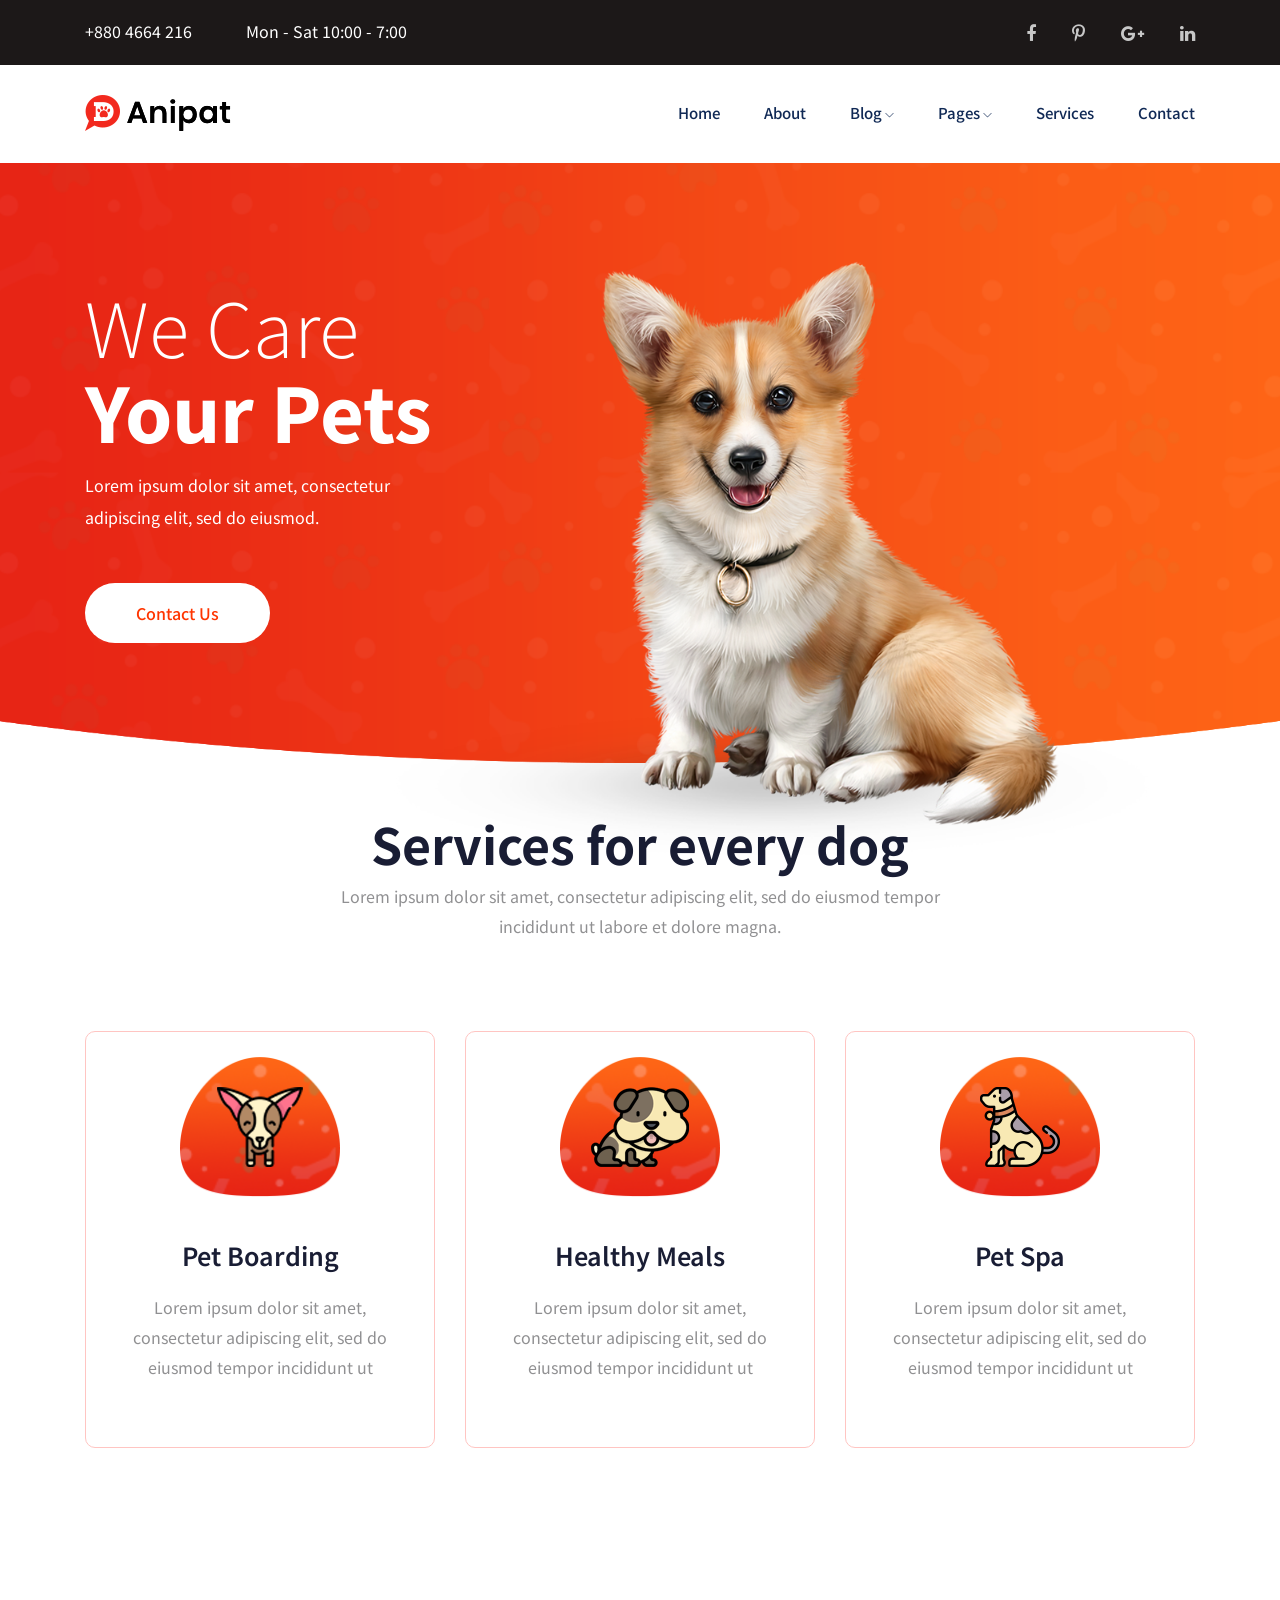
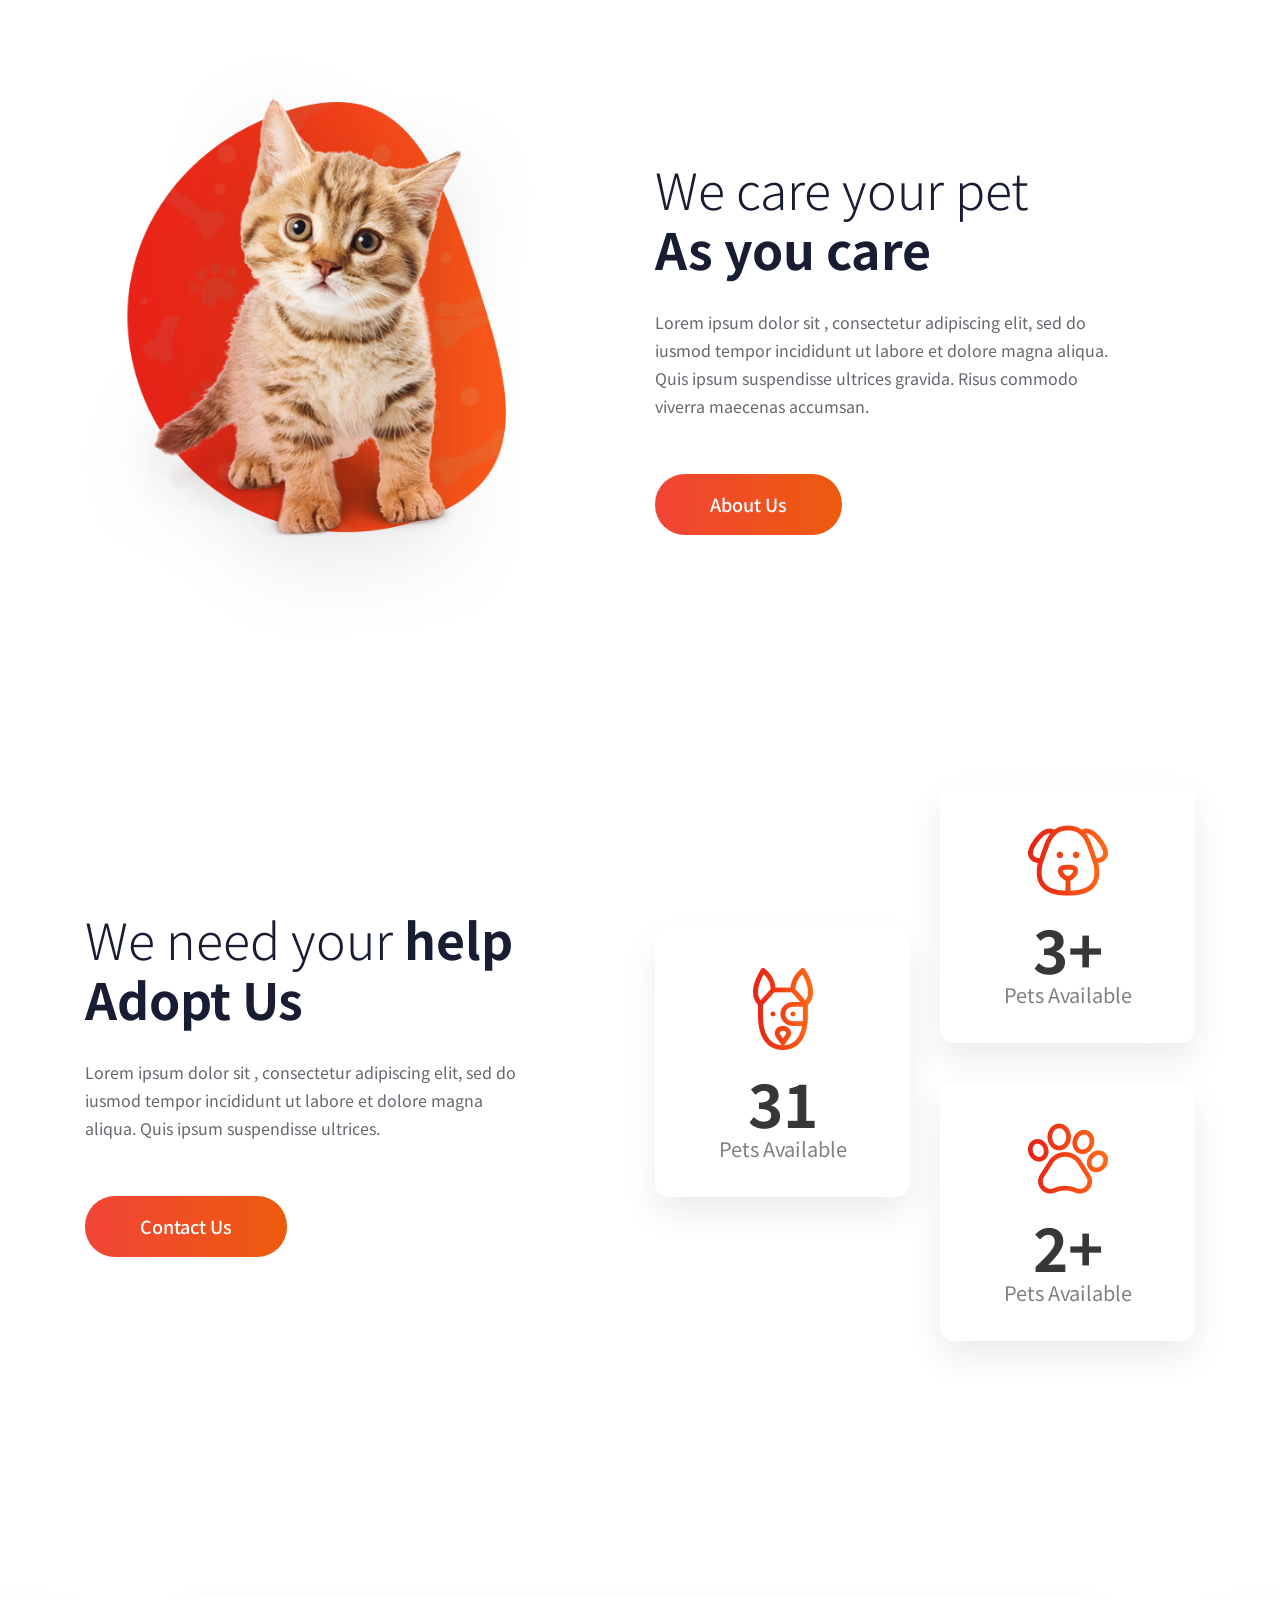
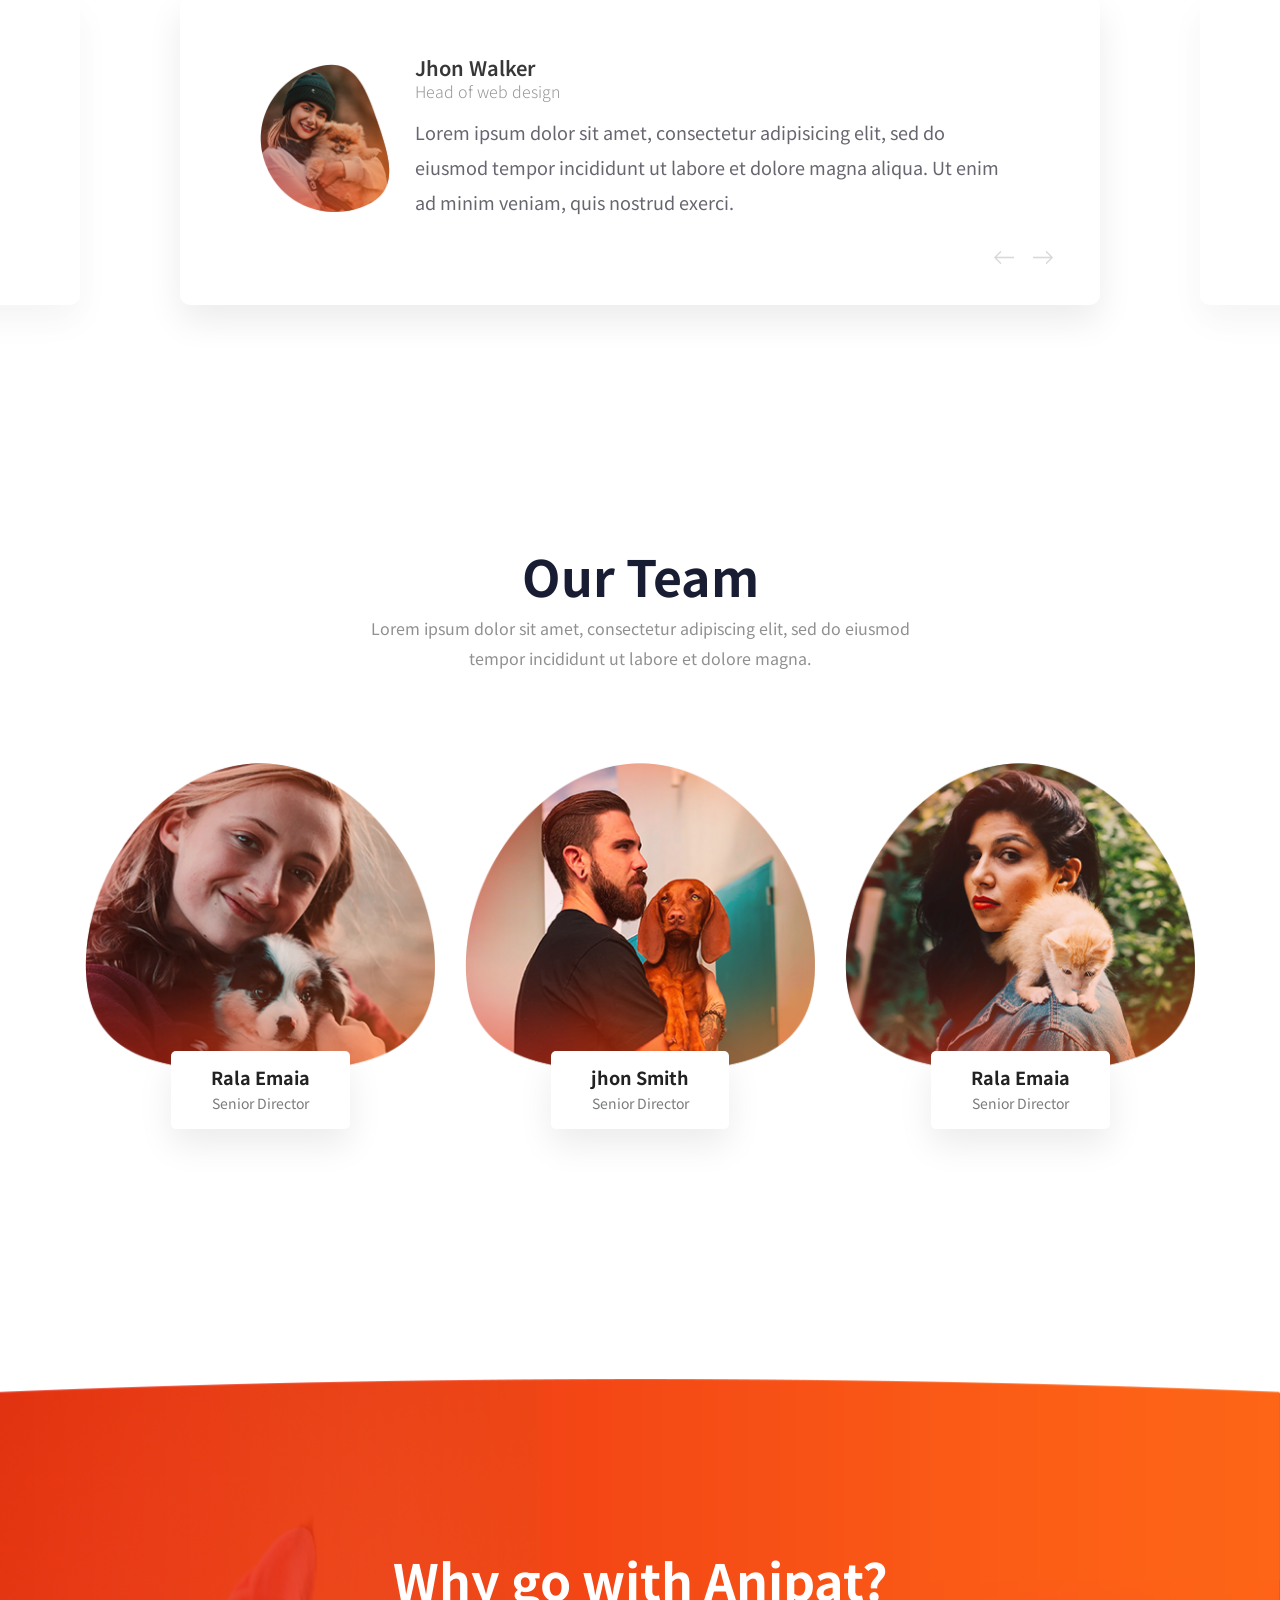
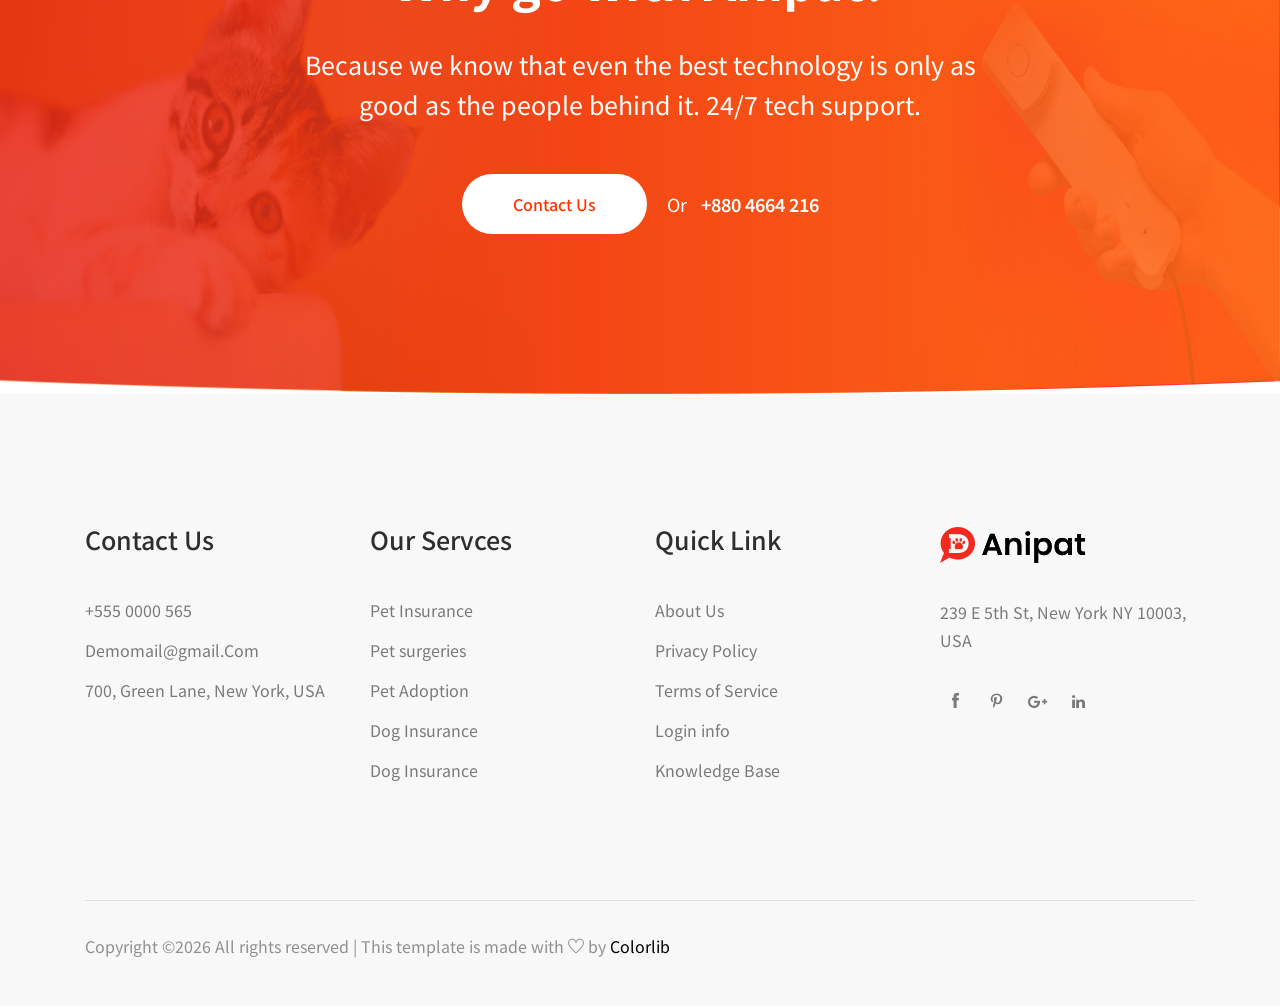
<file: OBO/src/main/webapp/static/index.html>
<!doctype html>
<html class="no-js" lang="zxx">

<head>
    <meta charset="utf-8">
    <meta http-equiv="x-ua-compatible" content="ie=edge">
    <title>Animal</title>
    <meta name="description" content="">
    <meta name="viewport" content="width=device-width, initial-scale=1">

    <!-- <link rel="manifest" href="site.webmanifest"> -->
    <link rel="shortcut icon" type="image/x-icon" href="img/favicon.png">
    <!-- Place favicon.ico in the root directory -->

    <!-- CSS here -->
    <link rel="stylesheet" href="css/bootstrap.min.css">
    <link rel="stylesheet" href="css/owl.carousel.min.css">
    <link rel="stylesheet" href="css/magnific-popup.css">
    <link rel="stylesheet" href="css/font-awesome.min.css">
    <link rel="stylesheet" href="css/themify-icons.css">
    <link rel="stylesheet" href="css/nice-select.css">
    <link rel="stylesheet" href="css/flaticon.css">
    <link rel="stylesheet" href="css/gijgo.css">
    <link rel="stylesheet" href="css/animate.css">
    <link rel="stylesheet" href="css/slicknav.css">
    <link rel="stylesheet" href="css/style.css">
    <!-- <link rel="stylesheet" href="css/responsive.css"> -->
</head>

<body>
    <!--[if lte IE 9]>
            <p class="browserupgrade">You are using an <strong>outdated</strong> browser. Please <a href="https://browsehappy.com/">upgrade your browser</a> to improve your experience and security.</p>
        <![endif]-->

    <header>
        <div class="header-area ">
            <div class="header-top_area">
                <div class="container">
                    <div class="row">
                        <div class="col-lg-6 col-md-8">
                            <div class="short_contact_list">
                                <ul>
                                    <li><a href="#">+880 4664 216</a></li>
                                    <li><a href="#">Mon - Sat 10:00 - 7:00</a></li>
                                </ul>
                            </div>
                        </div>
                        <div class="col-lg-6 col-md-4 ">
                            <div class="social_media_links">
                                <a href="#">
                                    <i class="fa fa-facebook"></i>
                                </a>
                                <a href="#">
                                    <i class="fa fa-pinterest-p"></i>
                                </a>
                                <a href="#">
                                    <i class="fa fa-google-plus"></i>
                                </a>
                                <a href="#">
                                    <i class="fa fa-linkedin"></i>
                                </a>
                            </div>
                        </div>
                    </div>
                </div>
            </div>
            <div id="sticky-header" class="main-header-area">
                <div class="container">
                    <div class="row align-items-center">
                        <div class="col-xl-3 col-lg-3">
                            <div class="logo">
                                <a href="index.html">
                                    <img src="img/logo.png" alt="">
                                </a>
                            </div>
                        </div>
                        <div class="col-xl-9 col-lg-9">
                            <div class="main-menu  d-none d-lg-block">
                                <nav>
                                    <ul id="navigation">
                                        <li><a  href="index.html">home</a></li>
                                        <li><a href="about.html">about</a></li>
                                        <li><a href="#">blog <i class="ti-angle-down"></i></a>
                                            <ul class="submenu">
                                                <li><a href="blog.html">blog</a></li>
                                                <li><a href="single-blog.html">single-blog</a></li>
                                            </ul>
                                        </li>
                                        <li><a href="#">pages <i class="ti-angle-down"></i></a>
                                            <ul class="submenu">
                                                <li><a href="elements.html">elements</a></li>
                                                
                                            </ul>
                                        </li>
                                        <li><a href="service.html">services</a></li>
                                        <li><a href="contact.html">Contact</a></li>
                                    </ul>
                                </nav>
                            </div>
                        </div>
                        <div class="col-12">
                            <div class="mobile_menu d-block d-lg-none"></div>
                        </div>
                    </div>
                </div>
            </div>
        </div>
    </header>

    <!-- slider_area_start -->
    <div class="slider_area">
        <div class="single_slider slider_bg_1 d-flex align-items-center">
            <div class="container">
                <div class="row">
                    <div class="col-lg-5 col-md-6">
                        <div class="slider_text">
                            <h3>We Care <br> <span>Your Pets</span></h3>
                            <p>Lorem ipsum dolor sit amet, consectetur <br> adipiscing elit, sed do eiusmod.</p>
                            <a href="contact.html" class="boxed-btn4">Contact Us</a>
                        </div>
                    </div>
                </div>
            </div>
            <div class="dog_thumb d-none d-lg-block">
                <img src="img/banner/dog.png" alt="">
            </div>
        </div>
    </div>
    <!-- slider_area_end -->

    <!-- service_area_start  -->
    <div class="service_area">
        <div class="container">
            <div class="row justify-content-center ">
                <div class="col-lg-7 col-md-10">
                    <div class="section_title text-center mb-95">
                        <h3>Services for every dog</h3>
                        <p>Lorem ipsum dolor sit amet, consectetur adipiscing elit, sed do eiusmod tempor incididunt ut labore et dolore magna.</p>
                    </div>
                </div>
            </div>
            <div class="row justify-content-center">
                <div class="col-lg-4 col-md-6">
                    <div class="single_service">
                         <div class="service_thumb service_icon_bg_1 d-flex align-items-center justify-content-center">
                             <div class="service_icon">
                                 <img src="img/service/service_icon_1.png" alt="">
                             </div>
                         </div>
                         <div class="service_content text-center">
                            <h3>Pet Boarding</h3>
                            <p>Lorem ipsum dolor sit amet, consectetur adipiscing elit, sed do eiusmod tempor incididunt ut</p>
                         </div>
                    </div>
                </div>
                <div class="col-lg-4 col-md-6">
                    <div class="single_service active">
                         <div class="service_thumb service_icon_bg_1 d-flex align-items-center justify-content-center">
                             <div class="service_icon">
                                 <img src="img/service/service_icon_2.png" alt="">
                             </div>
                         </div>
                         <div class="service_content text-center">
                            <h3>Healthy Meals</h3>
                            <p>Lorem ipsum dolor sit amet, consectetur adipiscing elit, sed do eiusmod tempor incididunt ut</p>
                         </div>
                    </div>
                </div>
                <div class="col-lg-4 col-md-6">
                    <div class="single_service">
                         <div class="service_thumb service_icon_bg_1 d-flex align-items-center justify-content-center">
                             <div class="service_icon">
                                 <img src="img/service/service_icon_3.png" alt="">
                             </div>
                         </div>
                         <div class="service_content text-center">
                            <h3>Pet Spa</h3>
                            <p>Lorem ipsum dolor sit amet, consectetur adipiscing elit, sed do eiusmod tempor incididunt ut</p>
                         </div>
                    </div>
                </div>
            </div>
        </div>
    </div>
    <!-- service_area_end -->

    <!-- pet_care_area_start  -->
    <div class="pet_care_area">
        <div class="container">
            <div class="row align-items-center">
                <div class="col-lg-5 col-md-6">
                    <div class="pet_thumb">
                        <img src="img/about/pet_care.png" alt="">
                    </div>
                </div>
                <div class="col-lg-6 offset-lg-1 col-md-6">
                    <div class="pet_info">
                        <div class="section_title">
                            <h3><span>We care your pet </span> <br>
                                As you care</h3>
                            <p>Lorem ipsum dolor sit , consectetur adipiscing elit, sed do <br> iusmod tempor incididunt ut labore et dolore magna aliqua. <br> Quis ipsum suspendisse ultrices gravida. Risus commodo <br>
                                viverra maecenas accumsan.</p>
                            <a href="about.html" class="boxed-btn3">About Us</a>
                        </div>
                    </div>
                </div>
            </div>
        </div>
    </div>
    <!-- pet_care_area_end  -->

    <!-- adapt_area_start  -->
    <div class="adapt_area">
        <div class="container">
            <div class="row justify-content-between align-items-center">
                <div class="col-lg-5">
                    <div class="adapt_help">
                        <div class="section_title">
                            <h3><span>We need your</span>
                                help Adopt Us</h3>
                            <p>Lorem ipsum dolor sit , consectetur adipiscing elit, sed do iusmod tempor incididunt ut labore et dolore magna aliqua. Quis ipsum suspendisse ultrices.</p>
                            <a href="contact.html" class="boxed-btn3">Contact Us</a>
                        </div>
                    </div>
                </div>
                <div class="col-lg-6">
                    <div class="adapt_about">
                        <div class="row align-items-center">
                            <div class="col-lg-6 col-md-6">
                                <div class="single_adapt text-center">
                                    <img src="img/adapt_icon/1.png" alt="">
                                    <div class="adapt_content">
                                        <h3 class="counter">452</h3>
                                        <p>Pets Available</p>
                                    </div>
                                </div>
                            </div>
                            <div class="col-lg-6 col-md-6">
                                <div class="single_adapt text-center">
                                    <img src="img/adapt_icon/3.png" alt="">
                                    <div class="adapt_content">
                                        <h3><span class="counter">52</span>+</h3>
                                        <p>Pets Available</p>
                                    </div>
                                </div>
                                <div class="single_adapt text-center">
                                    <img src="img/adapt_icon/2.png" alt="">
                                    <div class="adapt_content">
                                        <h3><span class="counter">52</span>+</h3>
                                        <p>Pets Available</p>
                                    </div>
                                </div>
                            </div>
                        </div>
                    </div>
                </div>
            </div>
        </div>
    </div>
    <!-- adapt_area_end  -->

    <!-- testmonial_area_start  -->
    <div class="testmonial_area">
        <div class="container">
            <div class="row justify-content-center">
                <div class="col-lg-10">
                    <div class="textmonial_active owl-carousel">
                        <div class="testmonial_wrap">
                            <div class="single_testmonial d-flex align-items-center">
                                <div class="test_thumb">
                                    <img src="img/testmonial/1.png" alt="">
                                </div>
                                <div class="test_content">
                                    <h4>Jhon Walker</h4>
                                    <span>Head of web design</span>
                                    <p>Lorem ipsum dolor sit amet, consectetur adipisicing elit, sed do eiusmod tempor incididunt ut labore et dolore magna aliqua. Ut enim ad minim veniam, quis nostrud exerci.</p>
                                </div>
                            </div>
                        </div>
                        <div class="testmonial_wrap">
                            <div class="single_testmonial d-flex align-items-center">
                                <div class="test_thumb">
                                    <img src="img/testmonial/1.png" alt="">
                                </div>
                                <div class="test_content">
                                    <h4>Jhon Walker</h4>
                                    <span>Head of web design</span>
                                    <p>Lorem ipsum dolor sit amet, consectetur adipisicing elit, sed do eiusmod tempor incididunt ut labore et dolore magna aliqua. Ut enim ad minim veniam, quis nostrud exerci.</p>
                                </div>
                            </div>
                        </div>
                        <div class="testmonial_wrap">
                            <div class="single_testmonial d-flex align-items-center">
                                <div class="test_thumb">
                                    <img src="img/testmonial/1.png" alt="">
                                </div>
                                <div class="test_content">
                                    <h4>Jhon Walker</h4>
                                    <span>Head of web design</span>
                                    <p>Lorem ipsum dolor sit amet, consectetur adipisicing elit, sed do eiusmod tempor incididunt ut labore et dolore magna aliqua. Ut enim ad minim veniam, quis nostrud exerci.</p>
                                </div>
                            </div>
                        </div>
                    </div>
                </div>
            </div>

        </div>
    </div>
    <!-- testmonial_area_end  -->

    <!-- team_area_start  -->
    <div class="team_area">
        <div class="container">
            <div class="row justify-content-center ">
                <div class="col-lg-6 col-md-10">
                    <div class="section_title text-center mb-95">
                        <h3>Our Team</h3>
                        <p>Lorem ipsum dolor sit amet, consectetur adipiscing elit, sed do eiusmod tempor incididunt ut labore et dolore magna.</p>
                    </div>
                </div>
            </div>
            <div class="row justify-content-center">
                <div class="col-lg-4 col-md-6">
                    <div class="single_team">
                        <div class="thumb">
                            <img src="img/team/1.png" alt="">
                        </div>
                        <div class="member_name text-center">
                            <div class="mamber_inner">
                                <h4>Rala Emaia</h4>
                                <p>Senior Director</p>
                            </div>
                        </div>
                    </div>
                </div>
                <div class="col-lg-4 col-md-6">
                    <div class="single_team">
                        <div class="thumb">
                            <img src="img/team/2.png" alt="">
                        </div>
                        <div class="member_name text-center">
                            <div class="mamber_inner">
                                <h4>jhon Smith</h4>
                                <p>Senior Director</p>
                            </div>
                        </div>
                    </div>
                </div>
                <div class="col-lg-4 col-md-6">
                    <div class="single_team">
                        <div class="thumb">
                            <img src="img/team/3.png" alt="">
                        </div>
                        <div class="member_name text-center">
                            <div class="mamber_inner">
                                <h4>Rala Emaia</h4>
                                <p>Senior Director</p>
                            </div>
                        </div>
                    </div>
                </div>
            </div>
        </div>
    </div>
    <!-- team_area_start  -->

    <div class="contact_anipat anipat_bg_1">
        <div class="container">
            <div class="row justify-content-center">
                <div class="col-lg-8">
                    <div class="contact_text text-center">
                        <div class="section_title text-center">
                            <h3>Why go with Anipat?</h3>
                            <p>Because we know that even the best technology is only as good as the people behind it. 24/7 tech support.</p>
                        </div>
                        <div class="contact_btn d-flex align-items-center justify-content-center">
                            <a href="contact.html" class="boxed-btn4">Contact Us</a>
                            <p>Or  <a href="#"> +880 4664 216</a></p>
                        </div>
                    </div>
                </div>
            </div>
        </div>
    </div>

    <!-- footer_start  -->
    <footer class="footer">
        <div class="footer_top">
            <div class="container">
                <div class="row">
                    <div class="col-xl-3 col-md-6 col-lg-3">
                        <div class="footer_widget">
                            <h3 class="footer_title">
                                Contact Us
                            </h3>
                            <ul class="address_line">
                                <li>+555 0000 565</li>
                                <li><a href="#">Demomail@gmail.Com</a></li>
                                <li>700, Green Lane, New York, USA</li>
                            </ul>
                        </div>
                    </div>
                    <div class="col-xl-3  col-md-6 col-lg-3">
                        <div class="footer_widget">
                            <h3 class="footer_title">
                                Our Servces
                            </h3>
                            <ul class="links">
                                <li><a href="#">Pet Insurance</a></li>
                                <li><a href="#">Pet surgeries </a></li>
                                <li><a href="#">Pet Adoption</a></li>
                                <li><a href="#">Dog Insurance</a></li>
                                <li><a href="#">Dog Insurance</a></li>
                            </ul>
                        </div>
                    </div>
                    <div class="col-xl-3  col-md-6 col-lg-3">
                        <div class="footer_widget">
                            <h3 class="footer_title">
                                Quick Link
                            </h3>
                            <ul class="links">
                                <li><a href="#">About Us</a></li>
                                <li><a href="#">Privacy Policy</a></li>
                                <li><a href="#">Terms of Service</a></li>
                                <li><a href="#">Login info</a></li>
                                <li><a href="#">Knowledge Base</a></li>
                            </ul>
                        </div>
                    </div>
                    <div class="col-xl-3 col-md-6 col-lg-3 ">
                        <div class="footer_widget">
                            <div class="footer_logo">
                                <a href="#">
                                    <img src="img/logo.png" alt="">
                                </a>
                            </div>
                            <p class="address_text">239 E 5th St, New York 
                                NY 10003, USA
                            </p>
                            <div class="socail_links">
                                <ul>
                                    <li>
                                        <a href="#">
                                            <i class="ti-facebook"></i>
                                        </a>
                                    </li>
                                    <li>
                                        <a href="#">
                                            <i class="ti-pinterest"></i>
                                        </a>
                                    </li>
                                    <li>
                                        <a href="#">
                                            <i class="fa fa-google-plus"></i>
                                        </a>
                                    </li>
                                    <li>
                                        <a href="#">
                                            <i class="fa fa-linkedin"></i>
                                        </a>
                                    </li>
                                </ul>
                            </div>

                        </div>
                    </div>
                </div>
            </div>
        </div>
        <div class="copy-right_text">
            <div class="container">
                <div class="bordered_1px"></div>
                <div class="row">
                    <div class="col-xl-12">
                        <p class="copy_right text-center">
                            <p><!-- Link back to Colorlib can't be removed. Template is licensed under CC BY 3.0. -->
  Copyright &copy;<script>document.write(new Date().getFullYear());</script> All rights reserved | This template is made with <i class="ti-heart" aria-hidden="true"></i> by <a href="https://colorlib.com" target="_blank">Colorlib</a>
  <!-- Link back to Colorlib can't be removed. Template is licensed under CC BY 3.0. --></p>
                        </p>
                    </div>
                </div>
            </div>
        </div>
    </footer>
    <!-- footer_end  -->


    <!-- JS here -->
    <script src="js/vendor/modernizr-3.5.0.min.js"></script>
    <script src="js/vendor/jquery-1.12.4.min.js"></script>
    <script src="js/popper.min.js"></script>
    <script src="js/bootstrap.min.js"></script>
    <script src="js/owl.carousel.min.js"></script>
    <script src="js/isotope.pkgd.min.js"></script>
    <script src="js/ajax-form.js"></script>
    <script src="js/waypoints.min.js"></script>
    <script src="js/jquery.counterup.min.js"></script>
    <script src="js/imagesloaded.pkgd.min.js"></script>
    <script src="js/scrollIt.js"></script>
    <script src="js/jquery.scrollUp.min.js"></script>
    <script src="js/wow.min.js"></script>
    <script src="js/nice-select.min.js"></script>
    <script src="js/jquery.slicknav.min.js"></script>
    <script src="js/jquery.magnific-popup.min.js"></script>
    <script src="js/plugins.js"></script>
    <script src="js/gijgo.min.js"></script>

    <!--contact js-->
    <script src="js/contact.js"></script>
    <script src="js/jquery.ajaxchimp.min.js"></script>
    <script src="js/jquery.form.js"></script>
    <script src="js/jquery.validate.min.js"></script>
    <script src="js/mail-script.js"></script>

    <script src="js/main.js"></script>
    <script>
        $('#datepicker').datepicker({
            iconsLibrary: 'fontawesome',
            disableDaysOfWeek: [0, 0],
        //     icons: {
        //      rightIcon: '<span class="fa fa-caret-down"></span>'
        //  }
        });
        $('#datepicker2').datepicker({
            iconsLibrary: 'fontawesome',
            icons: {
             rightIcon: '<span class="fa fa-caret-down"></span>'
         }

        });
        var timepicker = $('#timepicker').timepicker({
         format: 'HH.MM'
     });
    </script>
</body>

</html>
</file>
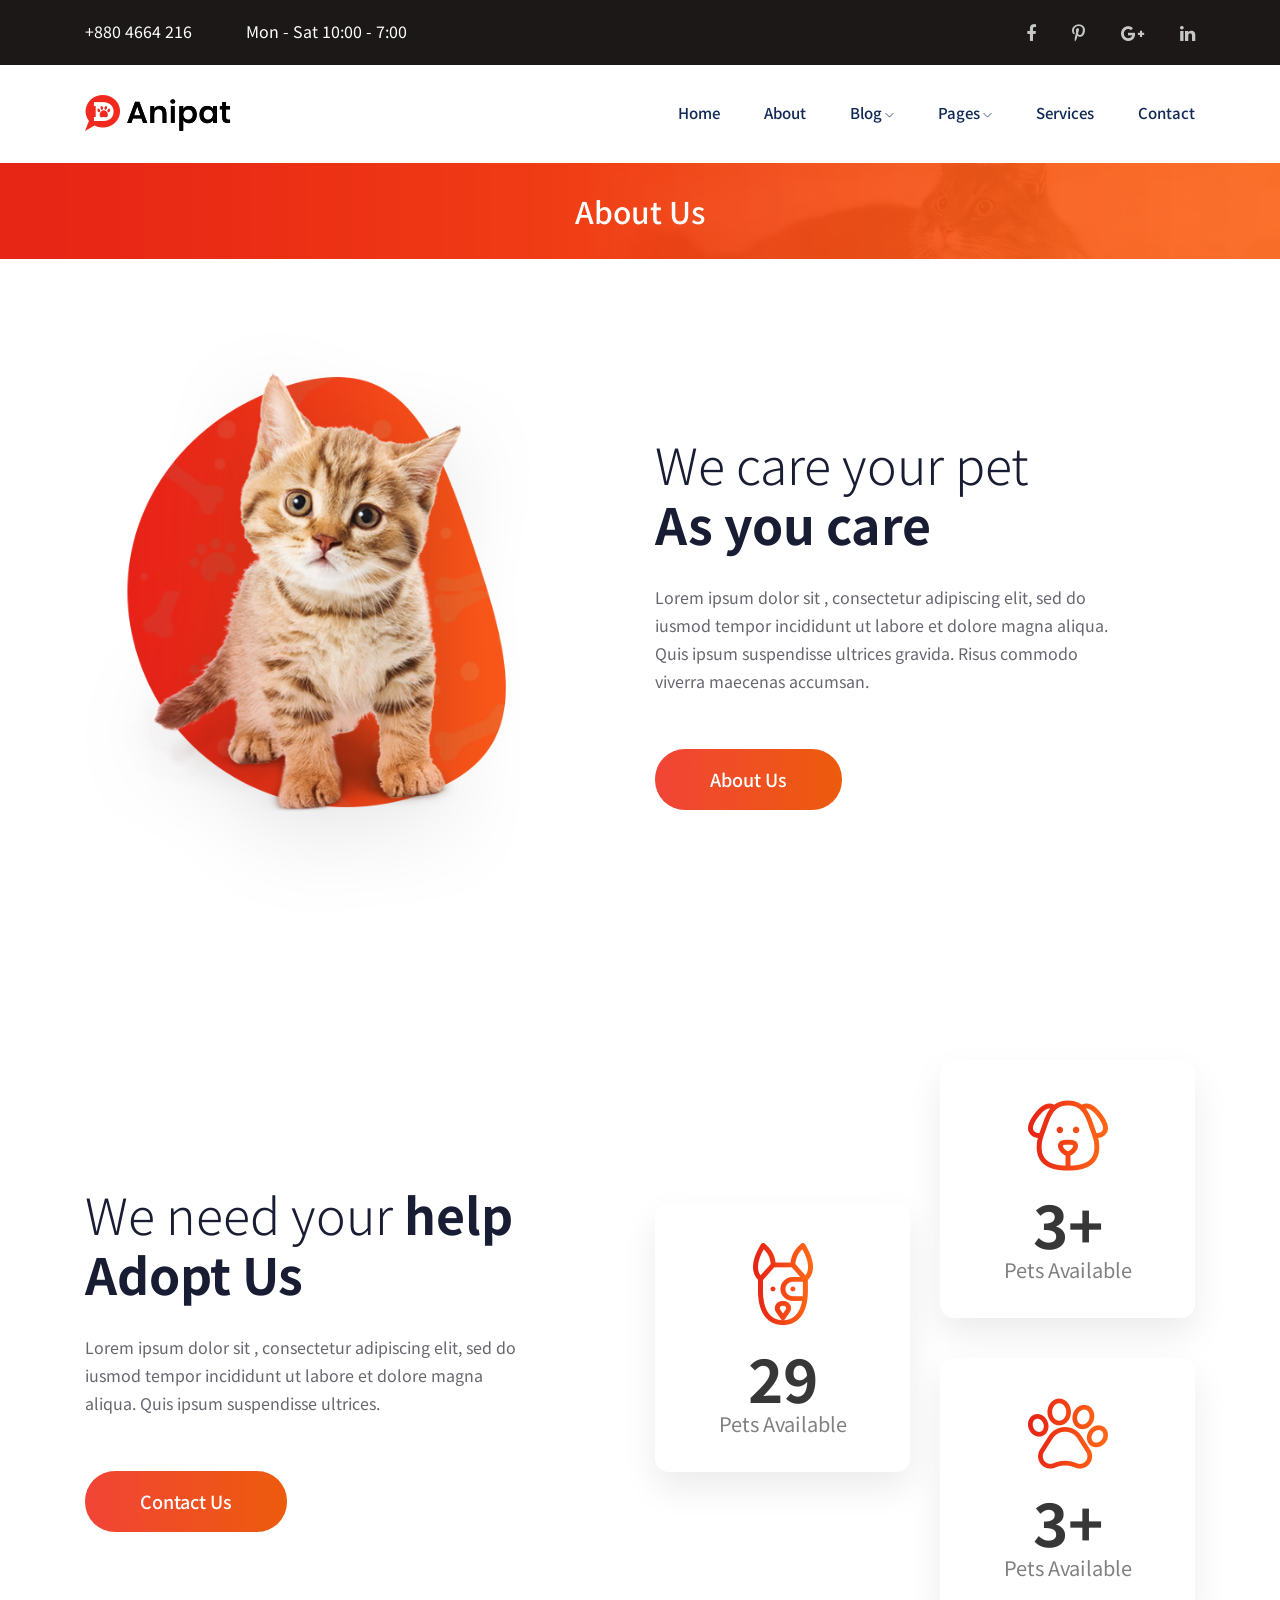
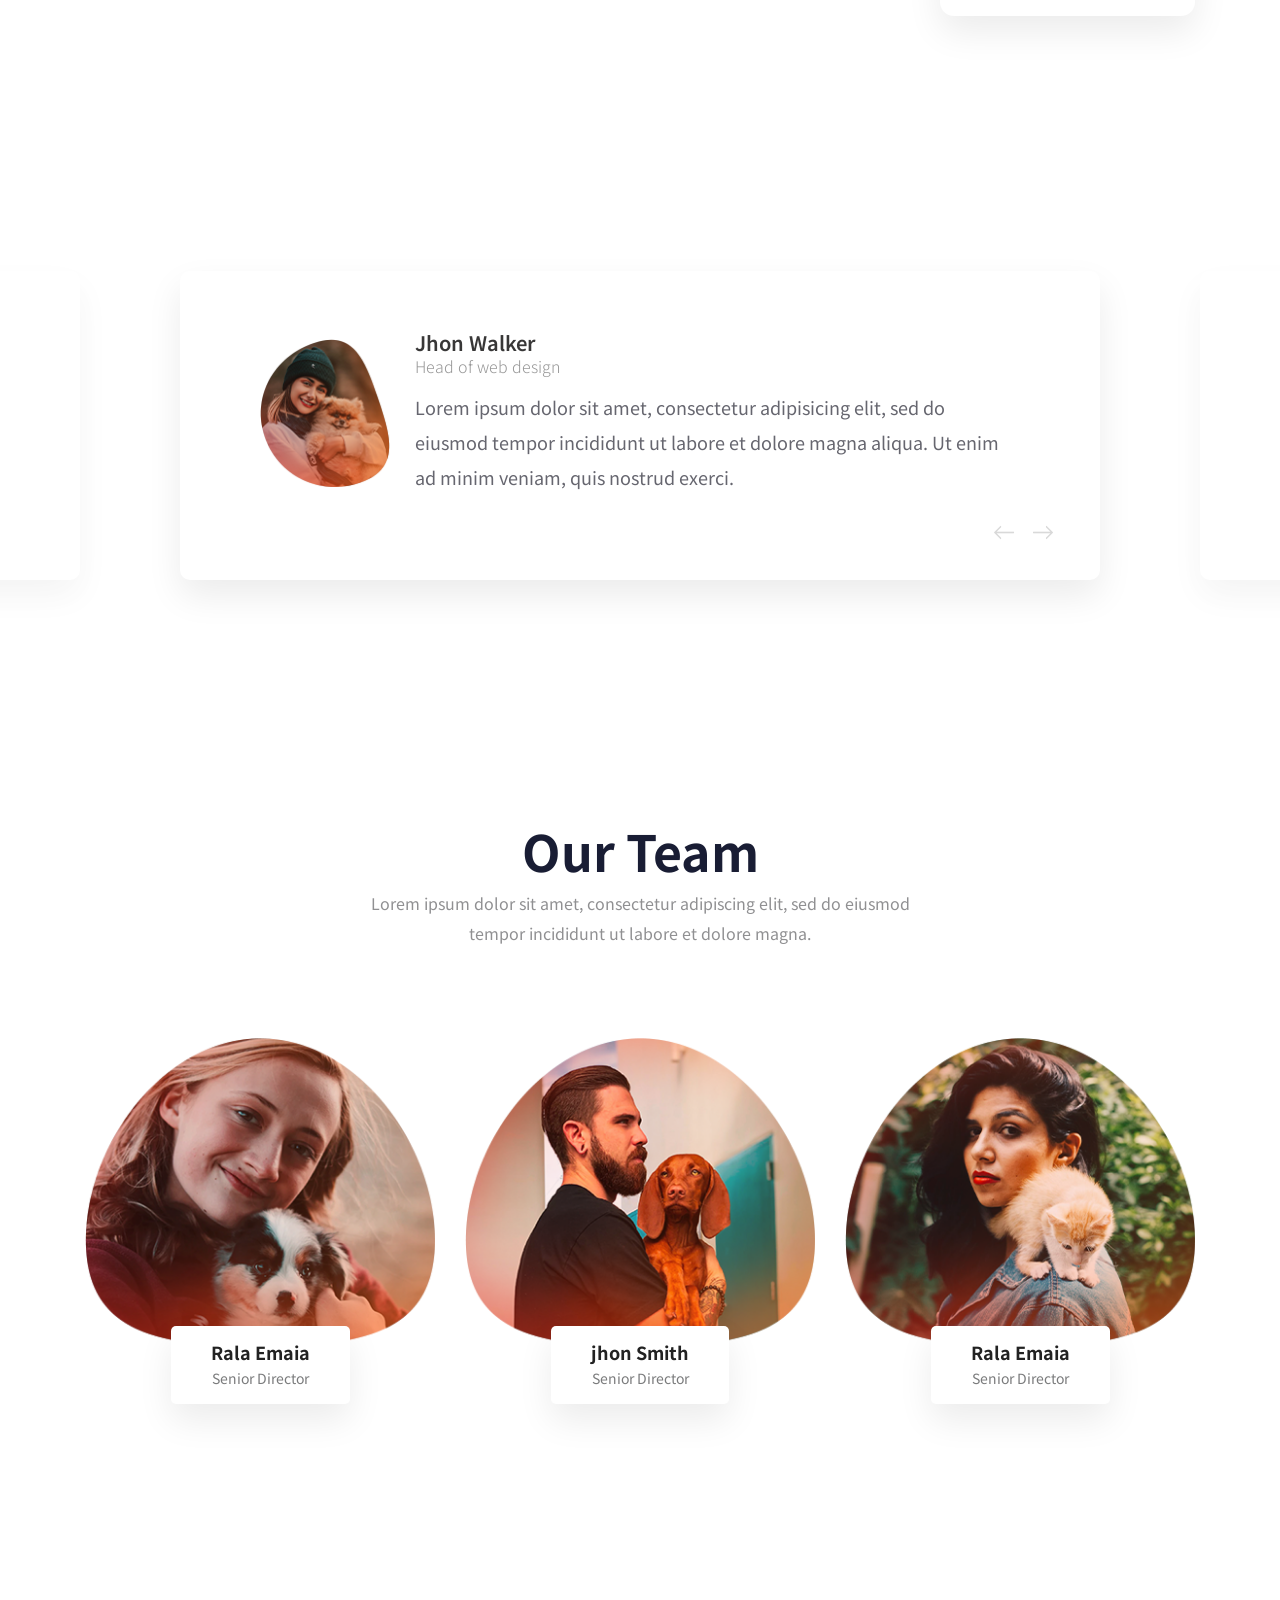
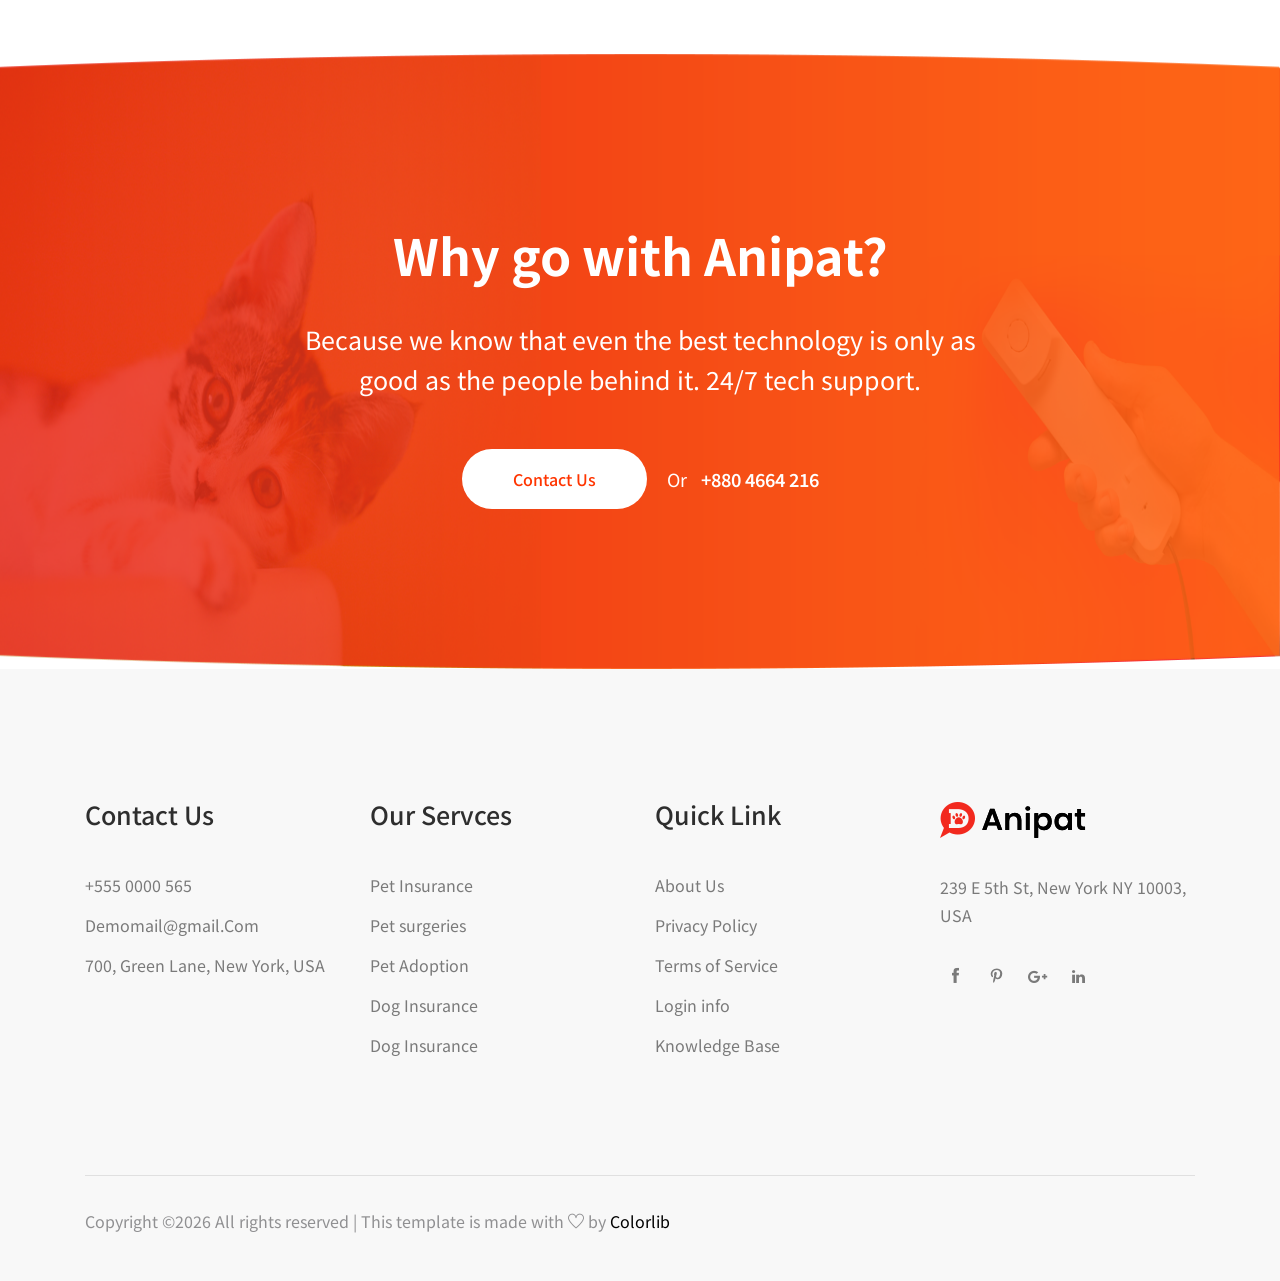
<file: OBO/src/main/webapp/static/about.html>
<!doctype html>
<html class="no-js" lang="zxx">

<head>
    <meta charset="utf-8">
    <meta http-equiv="x-ua-compatible" content="ie=edge">
    <title>Animal</title>
    <meta name="description" content="">
    <meta name="viewport" content="width=device-width, initial-scale=1">

    <!-- <link rel="manifest" href="site.webmanifest"> -->
    <link rel="shortcut icon" type="image/x-icon" href="img/favicon.png">
    <!-- Place favicon.ico in the root directory -->

    <!-- CSS here -->
    <link rel="stylesheet" href="css/bootstrap.min.css">
    <link rel="stylesheet" href="css/owl.carousel.min.css">
    <link rel="stylesheet" href="css/magnific-popup.css">
    <link rel="stylesheet" href="css/font-awesome.min.css">
    <link rel="stylesheet" href="css/themify-icons.css">
    <link rel="stylesheet" href="css/nice-select.css">
    <link rel="stylesheet" href="css/flaticon.css">
    <link rel="stylesheet" href="css/gijgo.css">
    <link rel="stylesheet" href="css/animate.css">
    <link rel="stylesheet" href="css/slicknav.css">
    <link rel="stylesheet" href="css/style.css">
    <!-- <link rel="stylesheet" href="css/responsive.css"> -->
</head>

<body>
    <!--[if lte IE 9]>
            <p class="browserupgrade">You are using an <strong>outdated</strong> browser. Please <a href="https://browsehappy.com/">upgrade your browser</a> to improve your experience and security.</p>
        <![endif]-->

    <!-- header_start  -->
    <header>
        <div class="header-area ">
            <div class="header-top_area">
                <div class="container">
                    <div class="row">
                        <div class="col-lg-6 col-md-8">
                            <div class="short_contact_list">
                                <ul>
                                    <li><a href="#">+880 4664 216</a></li>
                                    <li><a href="#">Mon - Sat 10:00 - 7:00</a></li>
                                </ul>
                            </div>
                        </div>
                        <div class="col-lg-6 col-md-4 ">
                            <div class="social_media_links">
                                <a href="#">
                                    <i class="fa fa-facebook"></i>
                                </a>
                                <a href="#">
                                    <i class="fa fa-pinterest-p"></i>
                                </a>
                                <a href="#">
                                    <i class="fa fa-google-plus"></i>
                                </a>
                                <a href="#">
                                    <i class="fa fa-linkedin"></i>
                                </a>
                            </div>
                        </div>
                    </div>
                </div>
            </div>
            <div id="sticky-header" class="main-header-area">
                <div class="container">
                    <div class="row align-items-center">
                        <div class="col-xl-3 col-lg-3">
                            <div class="logo">
                                <a href="index.html">
                                    <img src="img/logo.png" alt="">
                                </a>
                            </div>
                        </div>
                        <div class="col-xl-9 col-lg-9">
                            <div class="main-menu  d-none d-lg-block">
                                <nav>
                                    <ul id="navigation">
                                        <li><a  href="index.html">home</a></li>
                                        <li><a href="about.html">about</a></li>
                                        <li><a href="#">blog <i class="ti-angle-down"></i></a>
                                            <ul class="submenu">
                                                <li><a href="blog.html">blog</a></li>
                                                <li><a href="single-blog.html">single-blog</a></li>
                                            </ul>
                                        </li>
                                        <li><a href="#">pages <i class="ti-angle-down"></i></a>
                                            <ul class="submenu">
                                                <li><a href="elements.html">elements</a></li>
                                                
                                            </ul>
                                        </li>
                                        <li><a href="service.html">services</a></li>
                                        <li><a href="contact.html">Contact</a></li>
                                    </ul>
                                </nav>
                            </div>
                        </div>
                        <div class="col-12">
                            <div class="mobile_menu d-block d-lg-none"></div>
                        </div>
                    </div>
                </div>
            </div>
        </div>
    </header>
    <!-- header_start  -->

    <!-- bradcam_area_start -->
    <div class="bradcam_area breadcam_bg">
        <div class="container">
            <div class="row">
                <div class="col-lg-12">
                    <div class="bradcam_text text-center">
                        <h3>About Us</h3>
                    </div>
                </div>
            </div>
        </div>
    </div>
    <!-- bradcam_area_end -->

    <!-- pet_care_area_start  -->
    <div class="pet_care_area">
        <div class="container">
            <div class="row align-items-center">
                <div class="col-lg-5 col-md-6">
                    <div class="pet_thumb">
                        <img src="img/about/pet_care.png" alt="">
                    </div>
                </div>
                <div class="col-lg-6 offset-lg-1 col-md-6">
                    <div class="pet_info">
                        <div class="section_title">
                            <h3><span>We care your pet </span> <br>
                                As you care</h3>
                            <p>Lorem ipsum dolor sit , consectetur adipiscing elit, sed do <br> iusmod tempor incididunt ut labore et dolore magna aliqua. <br> Quis ipsum suspendisse ultrices gravida. Risus commodo <br>
                                viverra maecenas accumsan.</p>
                            <a href="about.html" class="boxed-btn3">About Us</a>
                        </div>
                    </div>
                </div>
            </div>
        </div>
    </div>
    <!-- pet_care_area_end  -->

    <!-- adapt_area_start  -->
    <div class="adapt_area">
        <div class="container">
            <div class="row justify-content-between align-items-center">
                <div class="col-lg-5">
                    <div class="adapt_help">
                        <div class="section_title">
                            <h3><span>We need your</span>
                                help Adopt Us</h3>
                            <p>Lorem ipsum dolor sit , consectetur adipiscing elit, sed do iusmod tempor incididunt ut labore et dolore magna aliqua. Quis ipsum suspendisse ultrices.</p>
                            <a href="contact.html" class="boxed-btn3">Contact Us</a>
                        </div>
                    </div>
                </div>
                <div class="col-lg-6">
                    <div class="adapt_about">
                        <div class="row align-items-center">
                            <div class="col-lg-6 col-md-6">
                                <div class="single_adapt text-center">
                                    <img src="img/adapt_icon/1.png" alt="">
                                    <div class="adapt_content">
                                        <h3 class="counter">452</h3>
                                        <p>Pets Available</p>
                                    </div>
                                </div>
                            </div>
                            <div class="col-lg-6 col-md-6">
                                <div class="single_adapt text-center">
                                    <img src="img/adapt_icon/3.png" alt="">
                                    <div class="adapt_content">
                                        <h3><span class="counter">52</span>+</h3>
                                        <p>Pets Available</p>
                                    </div>
                                </div>
                                <div class="single_adapt text-center">
                                    <img src="img/adapt_icon/2.png" alt="">
                                    <div class="adapt_content">
                                        <h3><span class="counter">52</span>+</h3>
                                        <p>Pets Available</p>
                                    </div>
                                </div>
                            </div>
                        </div>
                    </div>
                </div>
            </div>
        </div>
    </div>
    <!-- adapt_area_end  -->

    <!-- testmonial_area_start  -->
    <div class="testmonial_area">
        <div class="container">
            <div class="row justify-content-center">
                <div class="col-lg-10">
                    <div class="textmonial_active owl-carousel">
                        <div class="testmonial_wrap">
                            <div class="single_testmonial d-flex align-items-center">
                                <div class="test_thumb">
                                    <img src="img/testmonial/1.png" alt="">
                                </div>
                                <div class="test_content">
                                    <h4>Jhon Walker</h4>
                                    <span>Head of web design</span>
                                    <p>Lorem ipsum dolor sit amet, consectetur adipisicing elit, sed do eiusmod tempor incididunt ut labore et dolore magna aliqua. Ut enim ad minim veniam, quis nostrud exerci.</p>
                                </div>
                            </div>
                        </div>
                        <div class="testmonial_wrap">
                            <div class="single_testmonial d-flex align-items-center">
                                <div class="test_thumb">
                                    <img src="img/testmonial/1.png" alt="">
                                </div>
                                <div class="test_content">
                                    <h4>Jhon Walker</h4>
                                    <span>Head of web design</span>
                                    <p>Lorem ipsum dolor sit amet, consectetur adipisicing elit, sed do eiusmod tempor incididunt ut labore et dolore magna aliqua. Ut enim ad minim veniam, quis nostrud exerci.</p>
                                </div>
                            </div>
                        </div>
                        <div class="testmonial_wrap">
                            <div class="single_testmonial d-flex align-items-center">
                                <div class="test_thumb">
                                    <img src="img/testmonial/1.png" alt="">
                                </div>
                                <div class="test_content">
                                    <h4>Jhon Walker</h4>
                                    <span>Head of web design</span>
                                    <p>Lorem ipsum dolor sit amet, consectetur adipisicing elit, sed do eiusmod tempor incididunt ut labore et dolore magna aliqua. Ut enim ad minim veniam, quis nostrud exerci.</p>
                                </div>
                            </div>
                        </div>
                    </div>
                </div>
            </div>

        </div>
    </div>
    <!-- testmonial_area_end  -->

    <!-- team_area_start  -->
    <div class="team_area">
        <div class="container">
            <div class="row justify-content-center ">
                <div class="col-lg-6 col-md-10">
                    <div class="section_title text-center mb-95">
                        <h3>Our Team</h3>
                        <p>Lorem ipsum dolor sit amet, consectetur adipiscing elit, sed do eiusmod tempor incididunt ut labore et dolore magna.</p>
                    </div>
                </div>
            </div>
            <div class="row justify-content-center">
                <div class="col-lg-4 col-md-6">
                    <div class="single_team">
                        <div class="thumb">
                            <img src="img/team/1.png" alt="">
                        </div>
                        <div class="member_name text-center">
                            <div class="mamber_inner">
                                <h4>Rala Emaia</h4>
                                <p>Senior Director</p>
                            </div>
                        </div>
                    </div>
                </div>
                <div class="col-lg-4 col-md-6">
                    <div class="single_team">
                        <div class="thumb">
                            <img src="img/team/2.png" alt="">
                        </div>
                        <div class="member_name text-center">
                            <div class="mamber_inner">
                                <h4>jhon Smith</h4>
                                <p>Senior Director</p>
                            </div>
                        </div>
                    </div>
                </div>
                <div class="col-lg-4 col-md-6">
                    <div class="single_team">
                        <div class="thumb">
                            <img src="img/team/3.png" alt="">
                        </div>
                        <div class="member_name text-center">
                            <div class="mamber_inner">
                                <h4>Rala Emaia</h4>
                                <p>Senior Director</p>
                            </div>
                        </div>
                    </div>
                </div>
            </div>
        </div>
    </div>
    <!-- team_area_start  -->

    <div class="contact_anipat anipat_bg_1">
        <div class="container">
            <div class="row justify-content-center">
                <div class="col-lg-8">
                    <div class="contact_text text-center">
                        <div class="section_title text-center">
                            <h3>Why go with Anipat?</h3>
                            <p>Because we know that even the best technology is only as good as the people behind it. 24/7 tech support.</p>
                        </div>
                        <div class="contact_btn d-flex align-items-center justify-content-center">
                            <a href="contact.html" class="boxed-btn4">Contact Us</a>
                            <p>Or  <a href="#"> +880 4664 216</a></p>
                        </div>
                    </div>
                </div>
            </div>
        </div>
    </div>

    <!-- footer_start  -->
    <footer class="footer">
        <div class="footer_top">
            <div class="container">
                <div class="row">
                    <div class="col-xl-3 col-md-6 col-lg-3">
                        <div class="footer_widget">
                            <h3 class="footer_title">
                                Contact Us
                            </h3>
                            <ul class="address_line">
                                <li>+555 0000 565</li>
                                <li><a href="#">Demomail@gmail.Com</a></li>
                                <li>700, Green Lane, New York, USA</li>
                            </ul>
                        </div>
                    </div>
                    <div class="col-xl-3  col-md-6 col-lg-3">
                        <div class="footer_widget">
                            <h3 class="footer_title">
                                Our Servces
                            </h3>
                            <ul class="links">
                                <li><a href="#">Pet Insurance</a></li>
                                <li><a href="#">Pet surgeries </a></li>
                                <li><a href="#">Pet Adoption</a></li>
                                <li><a href="#">Dog Insurance</a></li>
                                <li><a href="#">Dog Insurance</a></li>
                            </ul>
                        </div>
                    </div>
                    <div class="col-xl-3  col-md-6 col-lg-3">
                        <div class="footer_widget">
                            <h3 class="footer_title">
                                Quick Link
                            </h3>
                            <ul class="links">
                                <li><a href="#">About Us</a></li>
                                <li><a href="#">Privacy Policy</a></li>
                                <li><a href="#">Terms of Service</a></li>
                                <li><a href="#">Login info</a></li>
                                <li><a href="#">Knowledge Base</a></li>
                            </ul>
                        </div>
                    </div>
                    <div class="col-xl-3 col-md-6 col-lg-3 ">
                        <div class="footer_widget">
                            <div class="footer_logo">
                                <a href="#">
                                    <img src="img/logo.png" alt="">
                                </a>
                            </div>
                            <p class="address_text">239 E 5th St, New York 
                                NY 10003, USA
                            </p>
                            <div class="socail_links">
                                <ul>
                                    <li>
                                        <a href="#">
                                            <i class="ti-facebook"></i>
                                        </a>
                                    </li>
                                    <li>
                                        <a href="#">
                                            <i class="ti-pinterest"></i>
                                        </a>
                                    </li>
                                    <li>
                                        <a href="#">
                                            <i class="fa fa-google-plus"></i>
                                        </a>
                                    </li>
                                    <li>
                                        <a href="#">
                                            <i class="fa fa-linkedin"></i>
                                        </a>
                                    </li>
                                </ul>
                            </div>

                        </div>
                    </div>
                </div>
            </div>
        </div>
        <div class="copy-right_text">
            <div class="container">
                <div class="bordered_1px"></div>
                <div class="row">
                    <div class="col-xl-12">
                        <p class="copy_right text-center">
                            <p><!-- Link back to Colorlib can't be removed. Template is licensed under CC BY 3.0. -->
  Copyright &copy;<script>document.write(new Date().getFullYear());</script> All rights reserved | This template is made with <i class="ti-heart" aria-hidden="true"></i> by <a href="https://colorlib.com" target="_blank">Colorlib</a>
  <!-- Link back to Colorlib can't be removed. Template is licensed under CC BY 3.0. --></p>
                        </p>
                    </div>
                </div>
            </div>
        </div>
    </footer>
    <!-- footer_end  -->

    <!-- JS here -->
    <script src="js/vendor/modernizr-3.5.0.min.js"></script>
    <script src="js/vendor/jquery-1.12.4.min.js"></script>
    <script src="js/popper.min.js"></script>
    <script src="js/bootstrap.min.js"></script>
    <script src="js/owl.carousel.min.js"></script>
    <script src="js/isotope.pkgd.min.js"></script>
    <script src="js/ajax-form.js"></script>
    <script src="js/waypoints.min.js"></script>
    <script src="js/jquery.counterup.min.js"></script>
    <script src="js/imagesloaded.pkgd.min.js"></script>
    <script src="js/scrollIt.js"></script>
    <script src="js/jquery.scrollUp.min.js"></script>
    <script src="js/wow.min.js"></script>
    <script src="js/nice-select.min.js"></script>
    <script src="js/jquery.slicknav.min.js"></script>
    <script src="js/jquery.magnific-popup.min.js"></script>
    <script src="js/plugins.js"></script>
    <script src="js/gijgo.min.js"></script>

    <!--contact js-->
    <script src="js/contact.js"></script>
    <script src="js/jquery.ajaxchimp.min.js"></script>
    <script src="js/jquery.form.js"></script>
    <script src="js/jquery.validate.min.js"></script>
    <script src="js/mail-script.js"></script>

    <script src="js/main.js"></script>
    <script>
        $('#datepicker').datepicker({
            iconsLibrary: 'fontawesome',
            disableDaysOfWeek: [0, 0],
        //     icons: {
        //      rightIcon: '<span class="fa fa-caret-down"></span>'
        //  }
        });
        $('#datepicker2').datepicker({
            iconsLibrary: 'fontawesome',
            icons: {
             rightIcon: '<span class="fa fa-caret-down"></span>'
         }

        });
        var timepicker = $('#timepicker').timepicker({
         format: 'HH.MM'
     });
    </script>
</body>

</html>
</file>
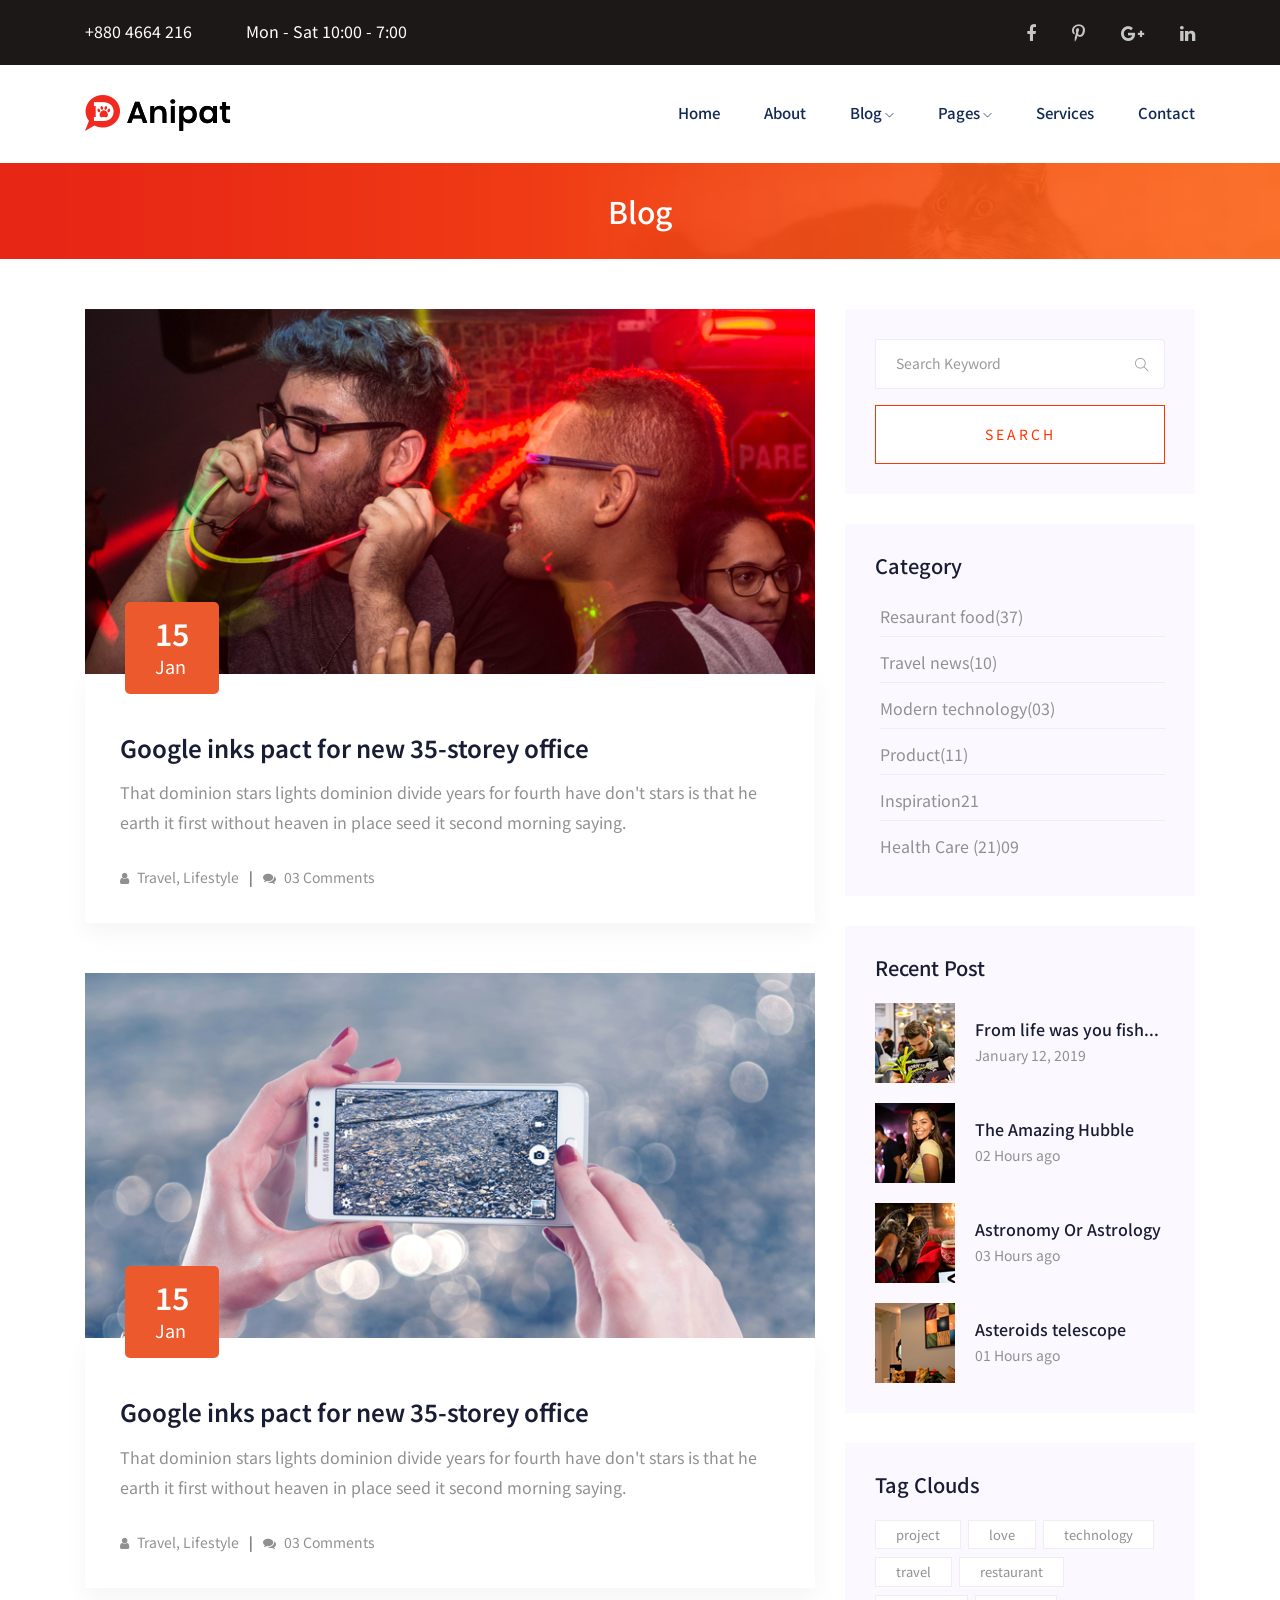
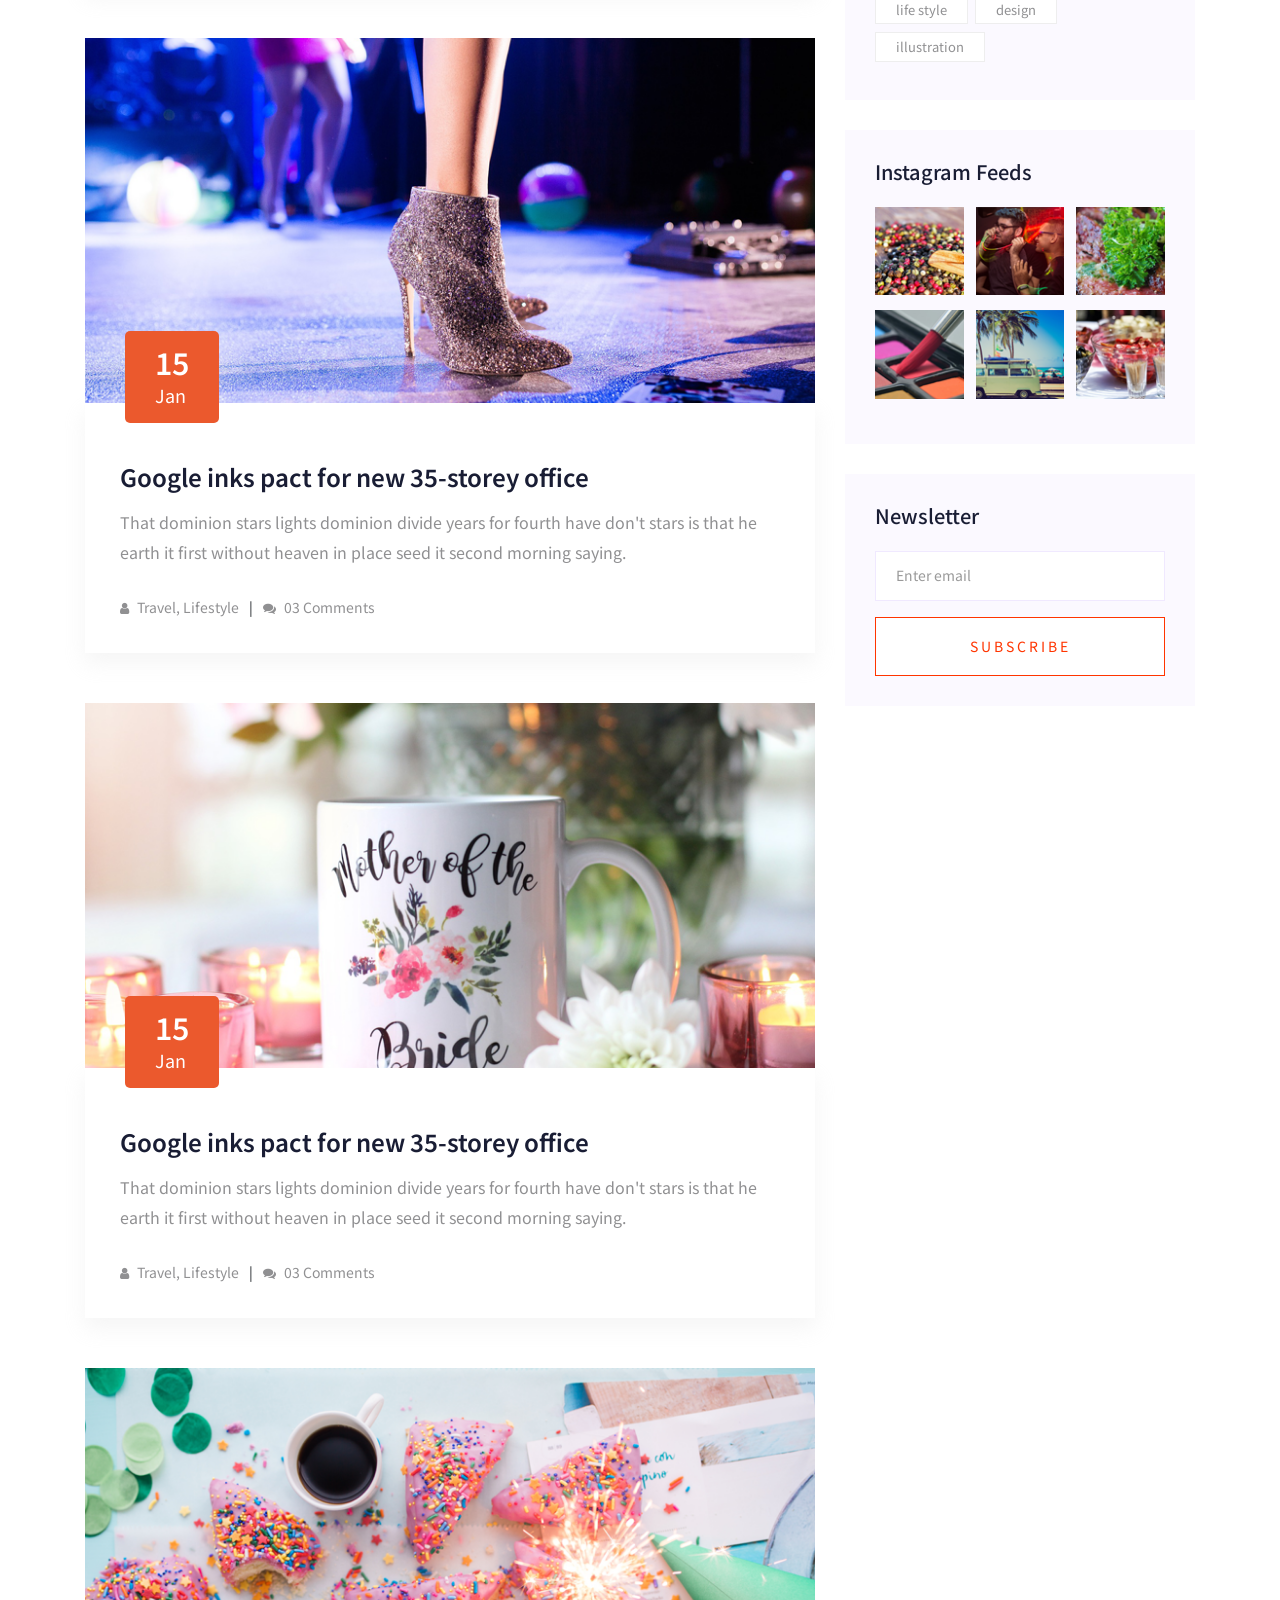
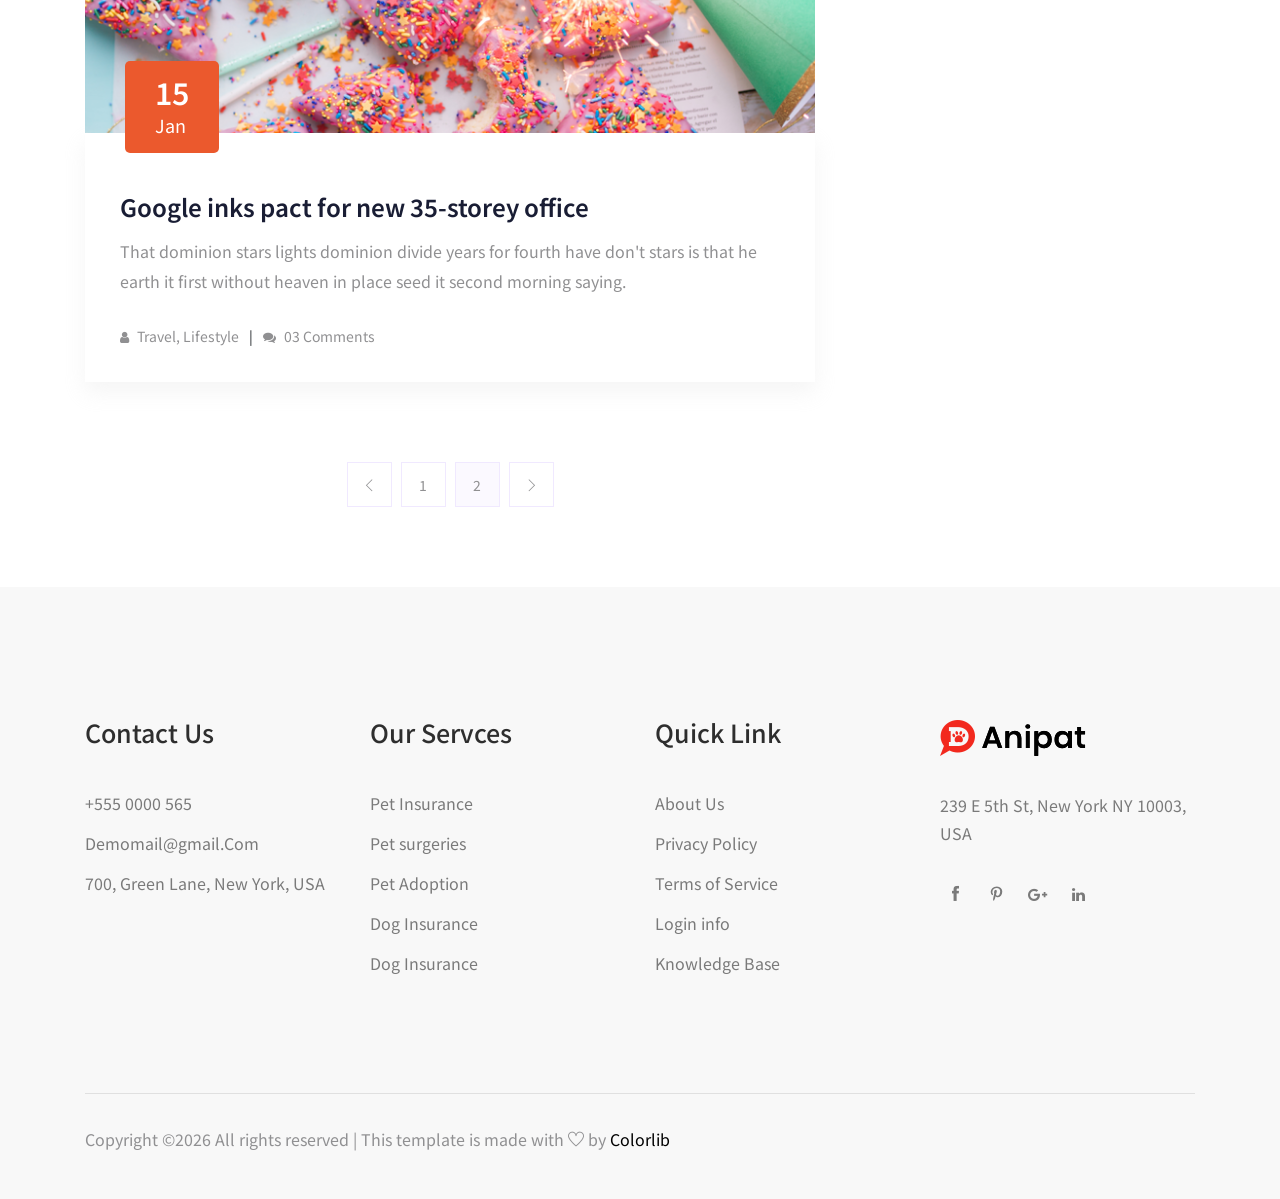
<file: OBO/src/main/webapp/static/blog.html>
<!doctype html>
<html class="no-js" lang="zxx">

<head>
    <meta charset="utf-8">
    <meta http-equiv="x-ua-compatible" content="ie=edge">
    <title>Barber</title>
    <meta name="description" content="">
    <meta name="viewport" content="width=device-width, initial-scale=1">

    <!-- <link rel="manifest" href="site.webmanifest"> -->
    <link rel="shortcut icon" type="image/x-icon" href="img/favicon.png">
    <!-- Place favicon.ico in the root directory -->

    <!-- CSS here -->
    <link rel="stylesheet" href="css/bootstrap.min.css">
    <link rel="stylesheet" href="css/owl.carousel.min.css">
    <link rel="stylesheet" href="css/magnific-popup.css">
    <link rel="stylesheet" href="css/font-awesome.min.css">
    <link rel="stylesheet" href="css/themify-icons.css">
    <link rel="stylesheet" href="css/nice-select.css">
    <link rel="stylesheet" href="css/flaticon.css">
    <link rel="stylesheet" href="css/gijgo.css">
    <link rel="stylesheet" href="css/animate.css">
    <link rel="stylesheet" href="css/slicknav.css">
    <link rel="stylesheet" href="css/style.css">
    <!-- <link rel="stylesheet" href="css/responsive.css"> -->
</head>

<body>
    <!--[if lte IE 9]>
            <p class="browserupgrade">You are using an <strong>outdated</strong> browser. Please <a href="https://browsehappy.com/">upgrade your browser</a> to improve your experience and security.</p>
        <![endif]-->

    <!-- header_start  -->
    <header>
        <div class="header-area ">
            <div class="header-top_area">
                <div class="container">
                    <div class="row">
                        <div class="col-lg-6 col-md-8">
                            <div class="short_contact_list">
                                <ul>
                                    <li><a href="#">+880 4664 216</a></li>
                                    <li><a href="#">Mon - Sat 10:00 - 7:00</a></li>
                                </ul>
                            </div>
                        </div>
                        <div class="col-lg-6 col-md-4 ">
                            <div class="social_media_links">
                                <a href="#">
                                    <i class="fa fa-facebook"></i>
                                </a>
                                <a href="#">
                                    <i class="fa fa-pinterest-p"></i>
                                </a>
                                <a href="#">
                                    <i class="fa fa-google-plus"></i>
                                </a>
                                <a href="#">
                                    <i class="fa fa-linkedin"></i>
                                </a>
                            </div>
                        </div>
                    </div>
                </div>
            </div>
            <div id="sticky-header" class="main-header-area">
                <div class="container">
                    <div class="row align-items-center">
                        <div class="col-xl-3 col-lg-3">
                            <div class="logo">
                                <a href="index.html">
                                    <img src="img/logo.png" alt="">
                                </a>
                            </div>
                        </div>
                        <div class="col-xl-9 col-lg-9">
                            <div class="main-menu  d-none d-lg-block">
                                <nav>
                                    <ul id="navigation">
                                        <li><a  href="index.html">home</a></li>
                                        <li><a href="about.html">about</a></li>
                                        <li><a href="#">blog <i class="ti-angle-down"></i></a>
                                            <ul class="submenu">
                                                <li><a href="blog.html">blog</a></li>
                                                <li><a href="single-blog.html">single-blog</a></li>
                                            </ul>
                                        </li>
                                        <li><a href="#">pages <i class="ti-angle-down"></i></a>
                                            <ul class="submenu">
                                                <li><a href="elements.html">elements</a></li>
                                                
                                            </ul>
                                        </li>
                                        <li><a href="service.html">services</a></li>
                                        <li><a href="contact.html">Contact</a></li>
                                    </ul>
                                </nav>
                            </div>
                        </div>
                        <div class="col-12">
                            <div class="mobile_menu d-block d-lg-none"></div>
                        </div>
                    </div>
                </div>
            </div>
        </div>
    </header>
    <!-- header_start  -->

    <!-- bradcam_area_start -->
    <div class="bradcam_area breadcam_bg">
        <div class="container">
            <div class="row">
                <div class="col-lg-12">
                    <div class="bradcam_text text-center">
                        <h3>Blog</h3>
                    </div>
                </div>
            </div>
        </div>
    </div>
    <!-- bradcam_area_end -->


    <!--================Blog Area =================-->
    <section class="blog_area section-padding">
        <div class="container">
            <div class="row">
                <div class="col-lg-8 mb-5 mb-lg-0">
                    <div class="blog_left_sidebar">
                        <article class="blog_item">
                            <div class="blog_item_img">
                                <img class="card-img rounded-0" src="img/blog/single_blog_1.png" alt="">
                                <a href="#" class="blog_item_date">
                                    <h3>15</h3>
                                    <p>Jan</p>
                                </a>
                            </div>

                            <div class="blog_details">
                                <a class="d-inline-block" href="single-blog.html">
                                    <h2>Google inks pact for new 35-storey office</h2>
                                </a>
                                <p>That dominion stars lights dominion divide years for fourth have don't stars is that
                                    he earth it first without heaven in place seed it second morning saying.</p>
                                <ul class="blog-info-link">
                                    <li><a href="#"><i class="fa fa-user"></i> Travel, Lifestyle</a></li>
                                    <li><a href="#"><i class="fa fa-comments"></i> 03 Comments</a></li>
                                </ul>
                            </div>
                        </article>

                        <article class="blog_item">
                            <div class="blog_item_img">
                                <img class="card-img rounded-0" src="img/blog/single_blog_2.png" alt="">
                                <a href="#" class="blog_item_date">
                                    <h3>15</h3>
                                    <p>Jan</p>
                                </a>
                            </div>

                            <div class="blog_details">
                                <a class="d-inline-block" href="single-blog.html">
                                    <h2>Google inks pact for new 35-storey office</h2>
                                </a>
                                <p>That dominion stars lights dominion divide years for fourth have don't stars is that
                                    he earth it first without heaven in place seed it second morning saying.</p>
                                <ul class="blog-info-link">
                                    <li><a href="#"><i class="fa fa-user"></i> Travel, Lifestyle</a></li>
                                    <li><a href="#"><i class="fa fa-comments"></i> 03 Comments</a></li>
                                </ul>
                            </div>
                        </article>

                        <article class="blog_item">
                            <div class="blog_item_img">
                                <img class="card-img rounded-0" src="img/blog/single_blog_3.png" alt="">
                                <a href="#" class="blog_item_date">
                                    <h3>15</h3>
                                    <p>Jan</p>
                                </a>
                            </div>

                            <div class="blog_details">
                                <a class="d-inline-block" href="single-blog.html">
                                    <h2>Google inks pact for new 35-storey office</h2>
                                </a>
                                <p>That dominion stars lights dominion divide years for fourth have don't stars is that
                                    he earth it first without heaven in place seed it second morning saying.</p>
                                <ul class="blog-info-link">
                                    <li><a href="#"><i class="fa fa-user"></i> Travel, Lifestyle</a></li>
                                    <li><a href="#"><i class="fa fa-comments"></i> 03 Comments</a></li>
                                </ul>
                            </div>
                        </article>

                        <article class="blog_item">
                            <div class="blog_item_img">
                                <img class="card-img rounded-0" src="img/blog/single_blog_4.png" alt="">
                                <a href="#" class="blog_item_date">
                                    <h3>15</h3>
                                    <p>Jan</p>
                                </a>
                            </div>

                            <div class="blog_details">
                                <a class="d-inline-block" href="single-blog.html">
                                    <h2>Google inks pact for new 35-storey office</h2>
                                </a>
                                <p>That dominion stars lights dominion divide years for fourth have don't stars is that
                                    he earth it first without heaven in place seed it second morning saying.</p>
                                <ul class="blog-info-link">
                                    <li><a href="#"><i class="fa fa-user"></i> Travel, Lifestyle</a></li>
                                    <li><a href="#"><i class="fa fa-comments"></i> 03 Comments</a></li>
                                </ul>
                            </div>
                        </article>

                        <article class="blog_item">
                            <div class="blog_item_img">
                                <img class="card-img rounded-0" src="img/blog/single_blog_5.png" alt="">
                                <a href="#" class="blog_item_date">
                                    <h3>15</h3>
                                    <p>Jan</p>
                                </a>
                            </div>

                            <div class="blog_details">
                                <a class="d-inline-block" href="single-blog.html">
                                    <h2>Google inks pact for new 35-storey office</h2>
                                </a>
                                <p>That dominion stars lights dominion divide years for fourth have don't stars is that
                                    he earth it first without heaven in place seed it second morning saying.</p>
                                <ul class="blog-info-link">
                                    <li><a href="#"><i class="fa fa-user"></i> Travel, Lifestyle</a></li>
                                    <li><a href="#"><i class="fa fa-comments"></i> 03 Comments</a></li>
                                </ul>
                            </div>
                        </article>

                        <nav class="blog-pagination justify-content-center d-flex">
                            <ul class="pagination">
                                <li class="page-item">
                                    <a href="#" class="page-link" aria-label="Previous">
                                        <i class="ti-angle-left"></i>
                                    </a>
                                </li>
                                <li class="page-item">
                                    <a href="#" class="page-link">1</a>
                                </li>
                                <li class="page-item active">
                                    <a href="#" class="page-link">2</a>
                                </li>
                                <li class="page-item">
                                    <a href="#" class="page-link" aria-label="Next">
                                        <i class="ti-angle-right"></i>
                                    </a>
                                </li>
                            </ul>
                        </nav>
                    </div>
                </div>
                <div class="col-lg-4">
                    <div class="blog_right_sidebar">
                        <aside class="single_sidebar_widget search_widget">
                            <form action="#">
                                <div class="form-group">
                                    <div class="input-group mb-3">
                                        <input type="text" class="form-control" placeholder='Search Keyword'
                                            onfocus="this.placeholder = ''"
                                            onblur="this.placeholder = 'Search Keyword'">
                                        <div class="input-group-append">
                                            <button class="btn" type="button"><i class="ti-search"></i></button>
                                        </div>
                                    </div>
                                </div>
                                <button class="button rounded-0 primary-bg text-white w-100 btn_1 boxed-btn"
                                    type="submit">Search</button>
                            </form>
                        </aside>

                        <aside class="single_sidebar_widget post_category_widget">
                            <h4 class="widget_title">Category</h4>
                            <ul class="list cat-list">
                                <li>
                                    <a href="#" class="d-flex">
                                        <p>Resaurant food</p>
                                        <p>(37)</p>
                                    </a>
                                </li>
                                <li>
                                    <a href="#" class="d-flex">
                                        <p>Travel news</p>
                                        <p>(10)</p>
                                    </a>
                                </li>
                                <li>
                                    <a href="#" class="d-flex">
                                        <p>Modern technology</p>
                                        <p>(03)</p>
                                    </a>
                                </li>
                                <li>
                                    <a href="#" class="d-flex">
                                        <p>Product</p>
                                        <p>(11)</p>
                                    </a>
                                </li>
                                <li>
                                    <a href="#" class="d-flex">
                                        <p>Inspiration</p>
                                        <p>21</p>
                                    </a>
                                </li>
                                <li>
                                    <a href="#" class="d-flex">
                                        <p>Health Care (21)</p>
                                        <p>09</p>
                                    </a>
                                </li>
                            </ul>
                        </aside>

                        <aside class="single_sidebar_widget popular_post_widget">
                            <h3 class="widget_title">Recent Post</h3>
                            <div class="media post_item">
                                <img src="img/post/post_1.png" alt="post">
                                <div class="media-body">
                                    <a href="single-blog.html">
                                        <h3>From life was you fish...</h3>
                                    </a>
                                    <p>January 12, 2019</p>
                                </div>
                            </div>
                            <div class="media post_item">
                                <img src="img/post/post_2.png" alt="post">
                                <div class="media-body">
                                    <a href="single-blog.html">
                                        <h3>The Amazing Hubble</h3>
                                    </a>
                                    <p>02 Hours ago</p>
                                </div>
                            </div>
                            <div class="media post_item">
                                <img src="img/post/post_3.png" alt="post">
                                <div class="media-body">
                                    <a href="single-blog.html">
                                        <h3>Astronomy Or Astrology</h3>
                                    </a>
                                    <p>03 Hours ago</p>
                                </div>
                            </div>
                            <div class="media post_item">
                                <img src="img/post/post_4.png" alt="post">
                                <div class="media-body">
                                    <a href="single-blog.html">
                                        <h3>Asteroids telescope</h3>
                                    </a>
                                    <p>01 Hours ago</p>
                                </div>
                            </div>
                        </aside>
                        <aside class="single_sidebar_widget tag_cloud_widget">
                            <h4 class="widget_title">Tag Clouds</h4>
                            <ul class="list">
                                <li>
                                    <a href="#">project</a>
                                </li>
                                <li>
                                    <a href="#">love</a>
                                </li>
                                <li>
                                    <a href="#">technology</a>
                                </li>
                                <li>
                                    <a href="#">travel</a>
                                </li>
                                <li>
                                    <a href="#">restaurant</a>
                                </li>
                                <li>
                                    <a href="#">life style</a>
                                </li>
                                <li>
                                    <a href="#">design</a>
                                </li>
                                <li>
                                    <a href="#">illustration</a>
                                </li>
                            </ul>
                        </aside>


                        <aside class="single_sidebar_widget instagram_feeds">
                            <h4 class="widget_title">Instagram Feeds</h4>
                            <ul class="instagram_row flex-wrap">
                                <li>
                                    <a href="#">
                                        <img class="img-fluid" src="img/post/post_5.png" alt="">
                                    </a>
                                </li>
                                <li>
                                    <a href="#">
                                        <img class="img-fluid" src="img/post/post_6.png" alt="">
                                    </a>
                                </li>
                                <li>
                                    <a href="#">
                                        <img class="img-fluid" src="img/post/post_7.png" alt="">
                                    </a>
                                </li>
                                <li>
                                    <a href="#">
                                        <img class="img-fluid" src="img/post/post_8.png" alt="">
                                    </a>
                                </li>
                                <li>
                                    <a href="#">
                                        <img class="img-fluid" src="img/post/post_9.png" alt="">
                                    </a>
                                </li>
                                <li>
                                    <a href="#">
                                        <img class="img-fluid" src="img/post/post_10.png" alt="">
                                    </a>
                                </li>
                            </ul>
                        </aside>


                        <aside class="single_sidebar_widget newsletter_widget">
                            <h4 class="widget_title">Newsletter</h4>

                            <form action="#">
                                <div class="form-group">
                                    <input type="email" class="form-control" onfocus="this.placeholder = ''"
                                        onblur="this.placeholder = 'Enter email'" placeholder='Enter email' required>
                                </div>
                                <button class="button rounded-0 primary-bg text-white w-100 btn_1 boxed-btn"
                                    type="submit">Subscribe</button>
                            </form>
                        </aside>
                    </div>
                </div>
            </div>
        </div>
    </section>
    <!--================Blog Area =================-->

    <!-- footer_start  -->
    <footer class="footer">
        <div class="footer_top">
            <div class="container">
                <div class="row">
                    <div class="col-xl-3 col-md-6 col-lg-3">
                        <div class="footer_widget">
                            <h3 class="footer_title">
                                Contact Us
                            </h3>
                            <ul class="address_line">
                                <li>+555 0000 565</li>
                                <li><a href="#">Demomail@gmail.Com</a></li>
                                <li>700, Green Lane, New York, USA</li>
                            </ul>
                        </div>
                    </div>
                    <div class="col-xl-3  col-md-6 col-lg-3">
                        <div class="footer_widget">
                            <h3 class="footer_title">
                                Our Servces
                            </h3>
                            <ul class="links">
                                <li><a href="#">Pet Insurance</a></li>
                                <li><a href="#">Pet surgeries </a></li>
                                <li><a href="#">Pet Adoption</a></li>
                                <li><a href="#">Dog Insurance</a></li>
                                <li><a href="#">Dog Insurance</a></li>
                            </ul>
                        </div>
                    </div>
                    <div class="col-xl-3  col-md-6 col-lg-3">
                        <div class="footer_widget">
                            <h3 class="footer_title">
                                Quick Link
                            </h3>
                            <ul class="links">
                                <li><a href="#">About Us</a></li>
                                <li><a href="#">Privacy Policy</a></li>
                                <li><a href="#">Terms of Service</a></li>
                                <li><a href="#">Login info</a></li>
                                <li><a href="#">Knowledge Base</a></li>
                            </ul>
                        </div>
                    </div>
                    <div class="col-xl-3 col-md-6 col-lg-3 ">
                        <div class="footer_widget">
                            <div class="footer_logo">
                                <a href="#">
                                    <img src="img/logo.png" alt="">
                                </a>
                            </div>
                            <p class="address_text">239 E 5th St, New York 
                                NY 10003, USA
                            </p>
                            <div class="socail_links">
                                <ul>
                                    <li>
                                        <a href="#">
                                            <i class="ti-facebook"></i>
                                        </a>
                                    </li>
                                    <li>
                                        <a href="#">
                                            <i class="ti-pinterest"></i>
                                        </a>
                                    </li>
                                    <li>
                                        <a href="#">
                                            <i class="fa fa-google-plus"></i>
                                        </a>
                                    </li>
                                    <li>
                                        <a href="#">
                                            <i class="fa fa-linkedin"></i>
                                        </a>
                                    </li>
                                </ul>
                            </div>

                        </div>
                    </div>
                </div>
            </div>
        </div>
        <div class="copy-right_text">
            <div class="container">
                <div class="bordered_1px"></div>
                <div class="row">
                    <div class="col-xl-12">
                        <p class="copy_right text-center">
                            <p><!-- Link back to Colorlib can't be removed. Template is licensed under CC BY 3.0. -->
  Copyright &copy;<script>document.write(new Date().getFullYear());</script> All rights reserved | This template is made with <i class="ti-heart" aria-hidden="true"></i> by <a href="https://colorlib.com" target="_blank">Colorlib</a>
  <!-- Link back to Colorlib can't be removed. Template is licensed under CC BY 3.0. --></p>
                        </p>
                    </div>
                </div>
            </div>
        </div>
    </footer>
    <!-- footer_end  -->

    <!-- JS here -->
    <script src="js/vendor/modernizr-3.5.0.min.js"></script>
    <script src="js/vendor/jquery-1.12.4.min.js"></script>
    <script src="js/popper.min.js"></script>
    <script src="js/bootstrap.min.js"></script>
    <script src="js/owl.carousel.min.js"></script>
    <script src="js/isotope.pkgd.min.js"></script>
    <script src="js/ajax-form.js"></script>
    <script src="js/waypoints.min.js"></script>
    <script src="js/jquery.counterup.min.js"></script>
    <script src="js/imagesloaded.pkgd.min.js"></script>
    <script src="js/scrollIt.js"></script>
    <script src="js/jquery.scrollUp.min.js"></script>
    <script src="js/wow.min.js"></script>
    <script src="js/nice-select.min.js"></script>
    <script src="js/jquery.slicknav.min.js"></script>
    <script src="js/jquery.magnific-popup.min.js"></script>
    <script src="js/plugins.js"></script>
    <script src="js/gijgo.min.js"></script>

    <!--contact js-->
    <script src="js/contact.js"></script>
    <script src="js/jquery.ajaxchimp.min.js"></script>
    <script src="js/jquery.form.js"></script>
    <script src="js/jquery.validate.min.js"></script>
    <script src="js/mail-script.js"></script>

    <script src="js/main.js"></script>
    <script>
        $('#datepicker').datepicker({
            iconsLibrary: 'fontawesome',
            disableDaysOfWeek: [0, 0],
        //     icons: {
        //      rightIcon: '<span class="fa fa-caret-down"></span>'
        //  }
        });
        $('#datepicker2').datepicker({
            iconsLibrary: 'fontawesome',
            icons: {
             rightIcon: '<span class="fa fa-caret-down"></span>'
         }

        });
        var timepicker = $('#timepicker').timepicker({
         format: 'HH.MM'
     });
    </script>
</body>
</html>
</file>
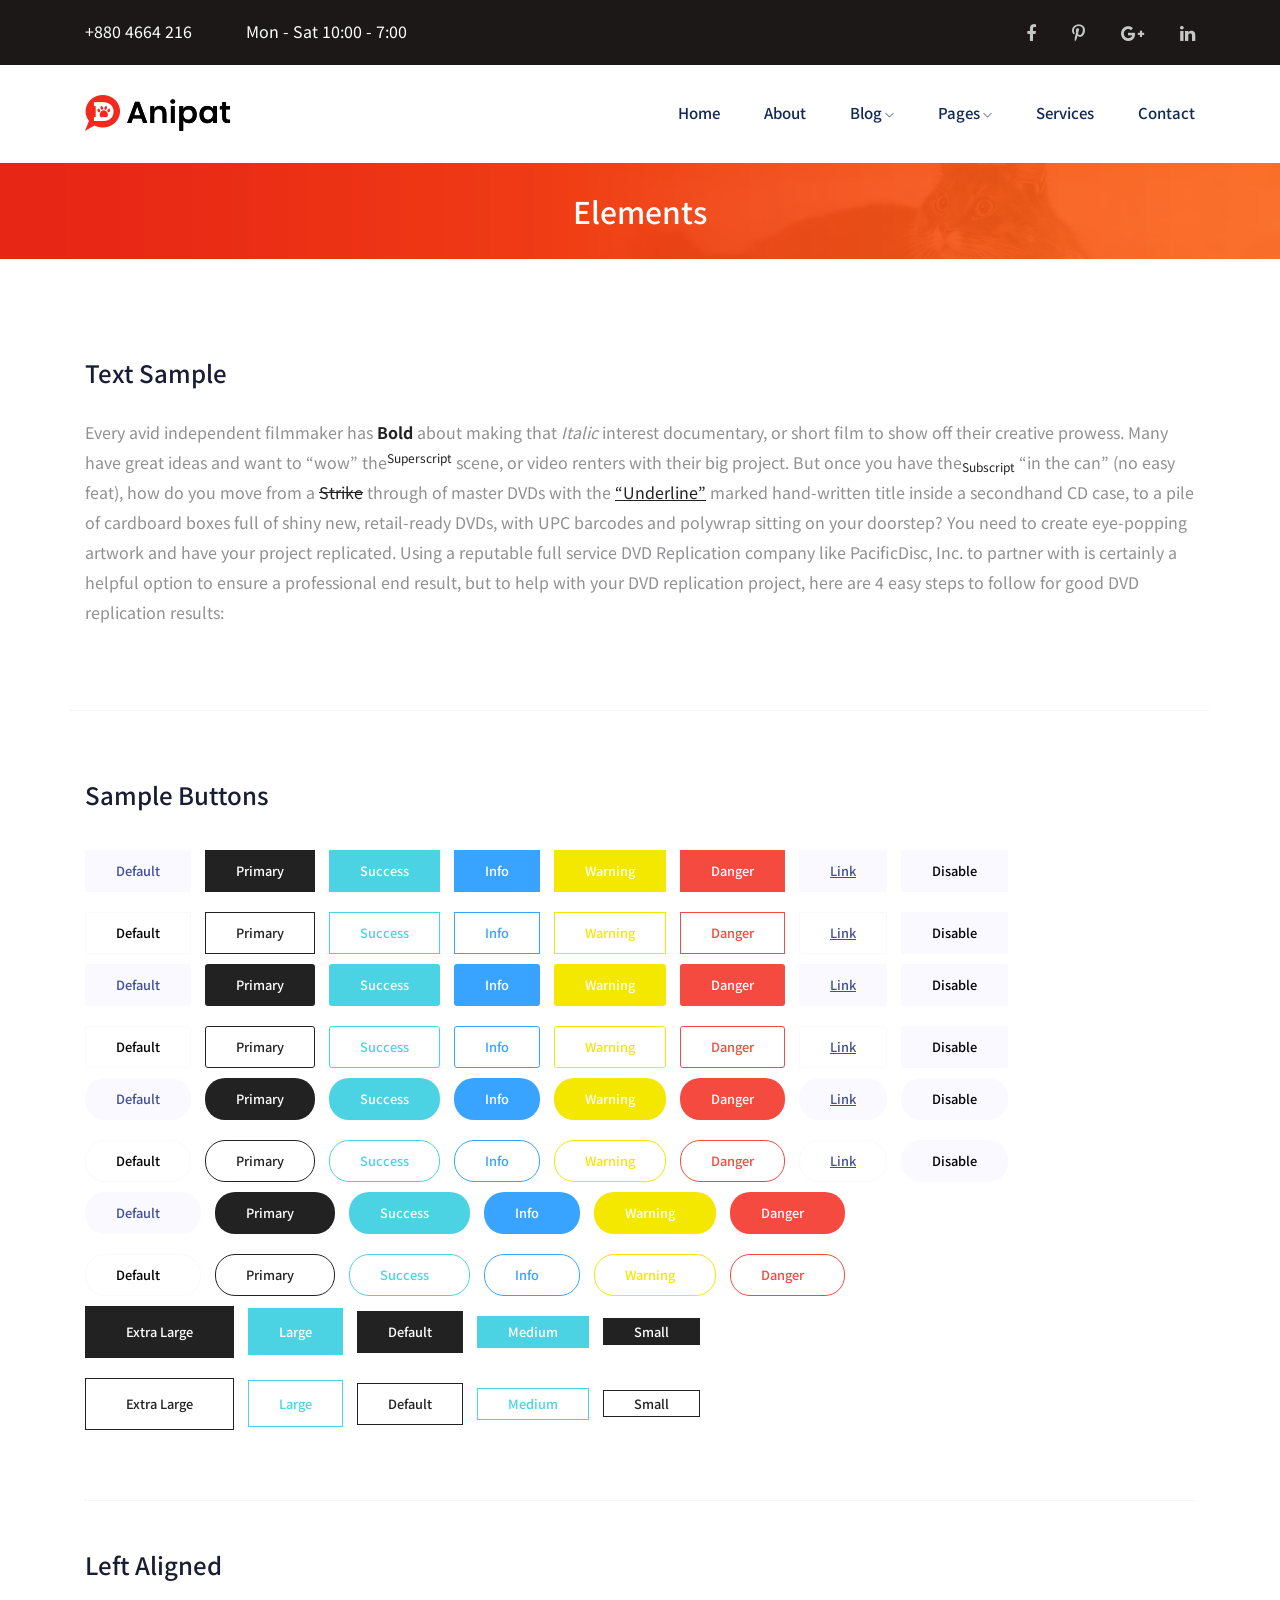
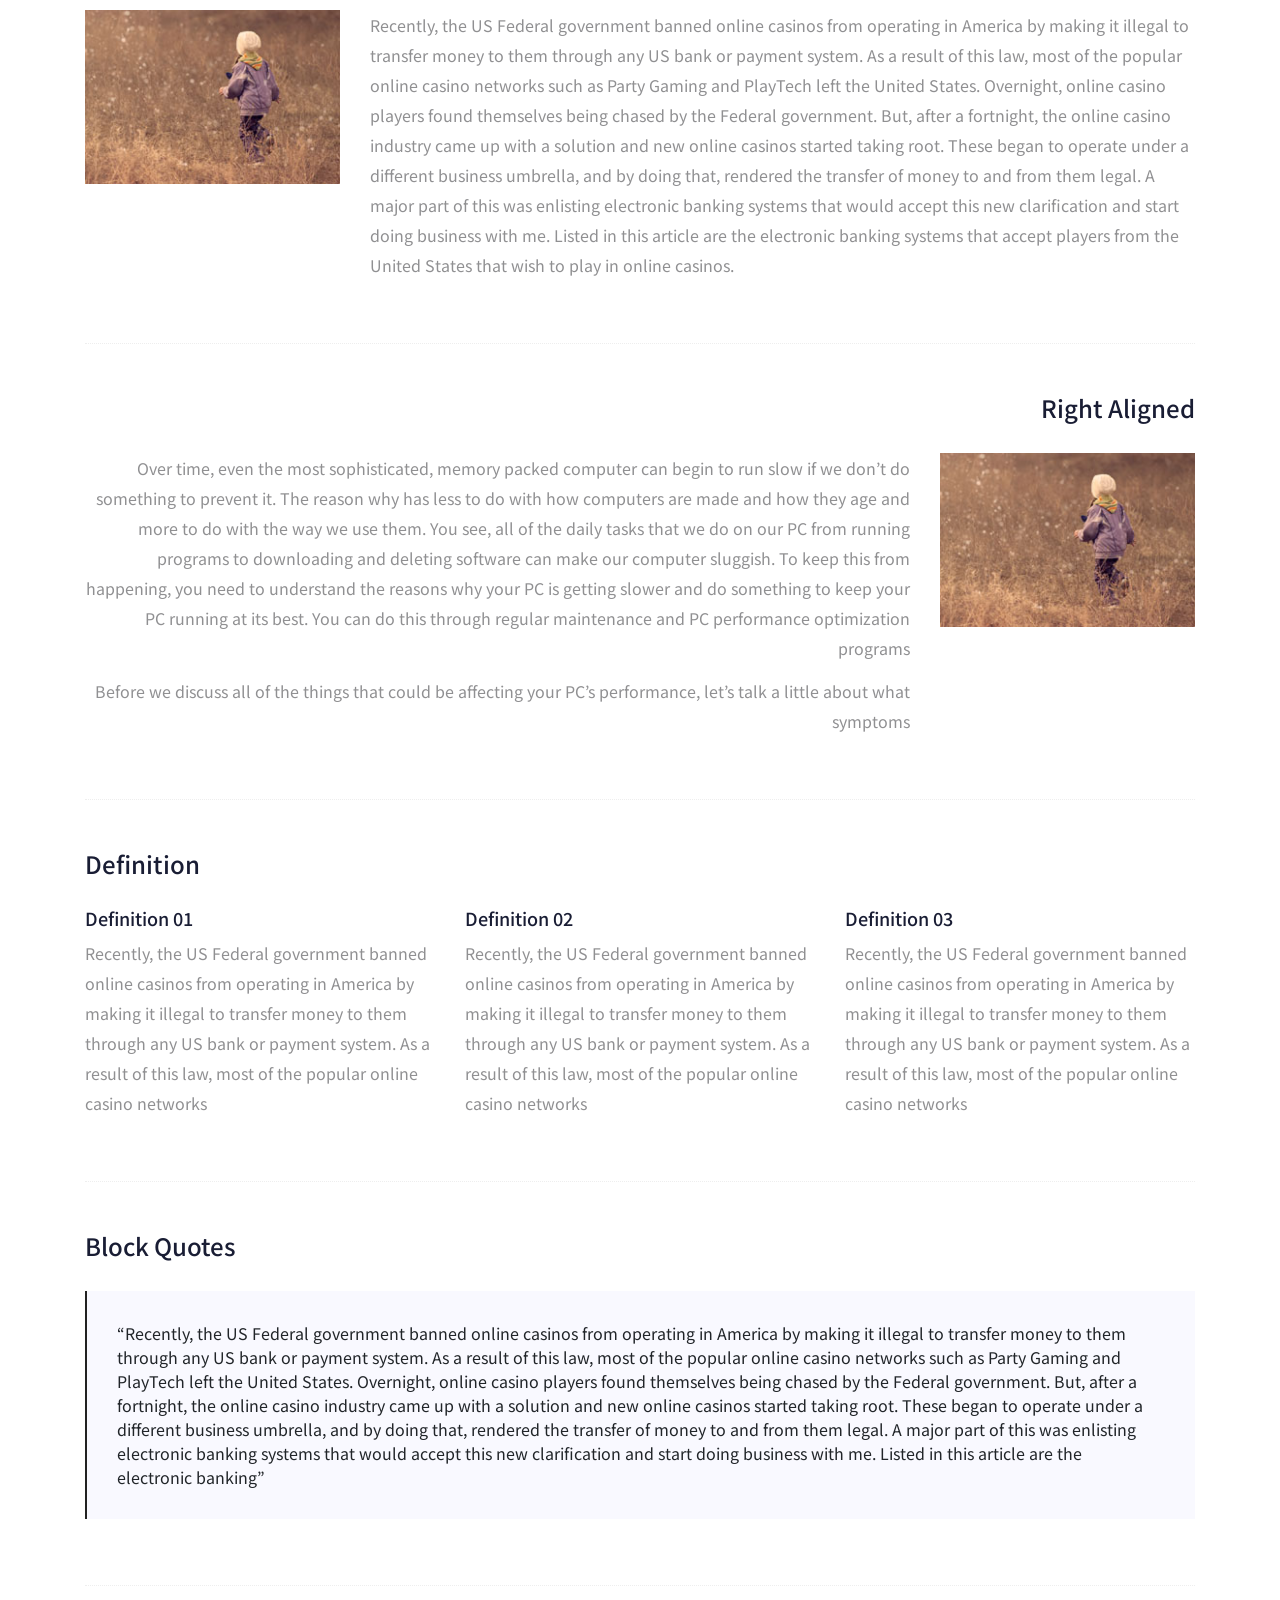
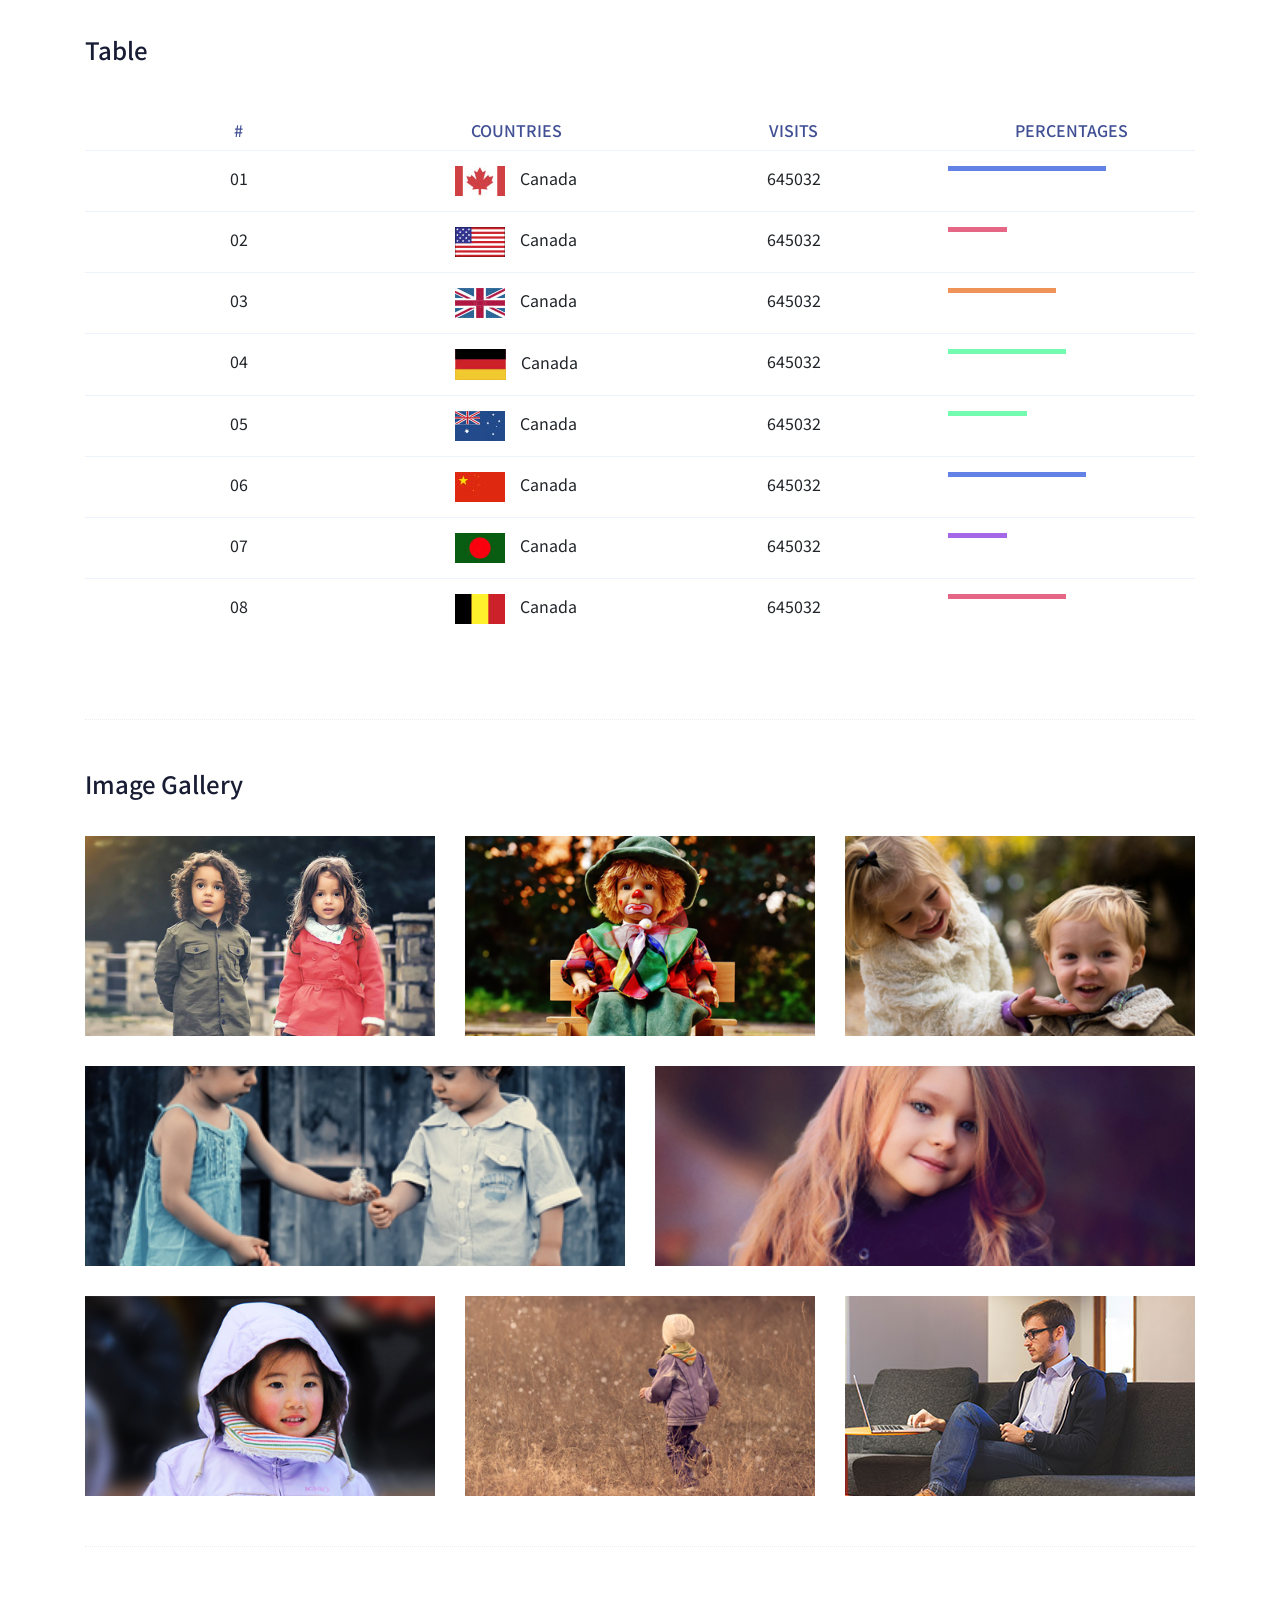
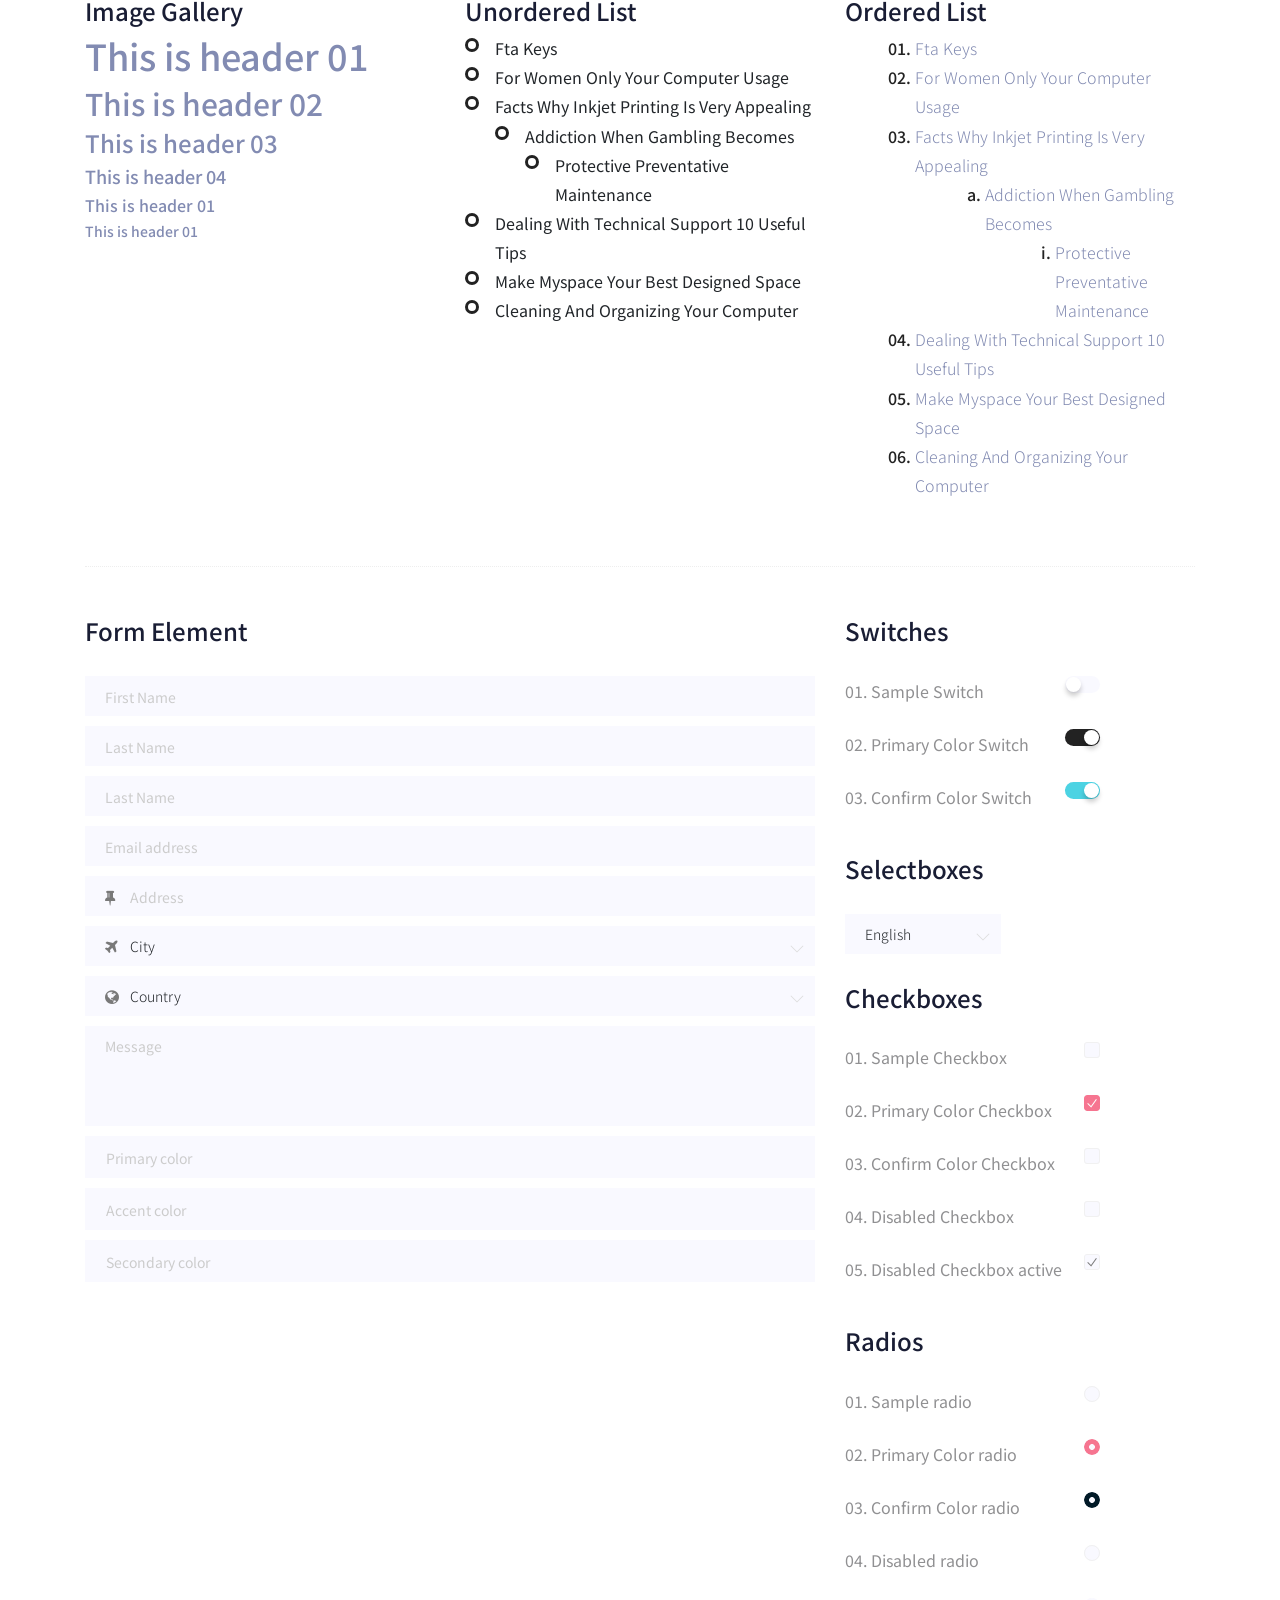
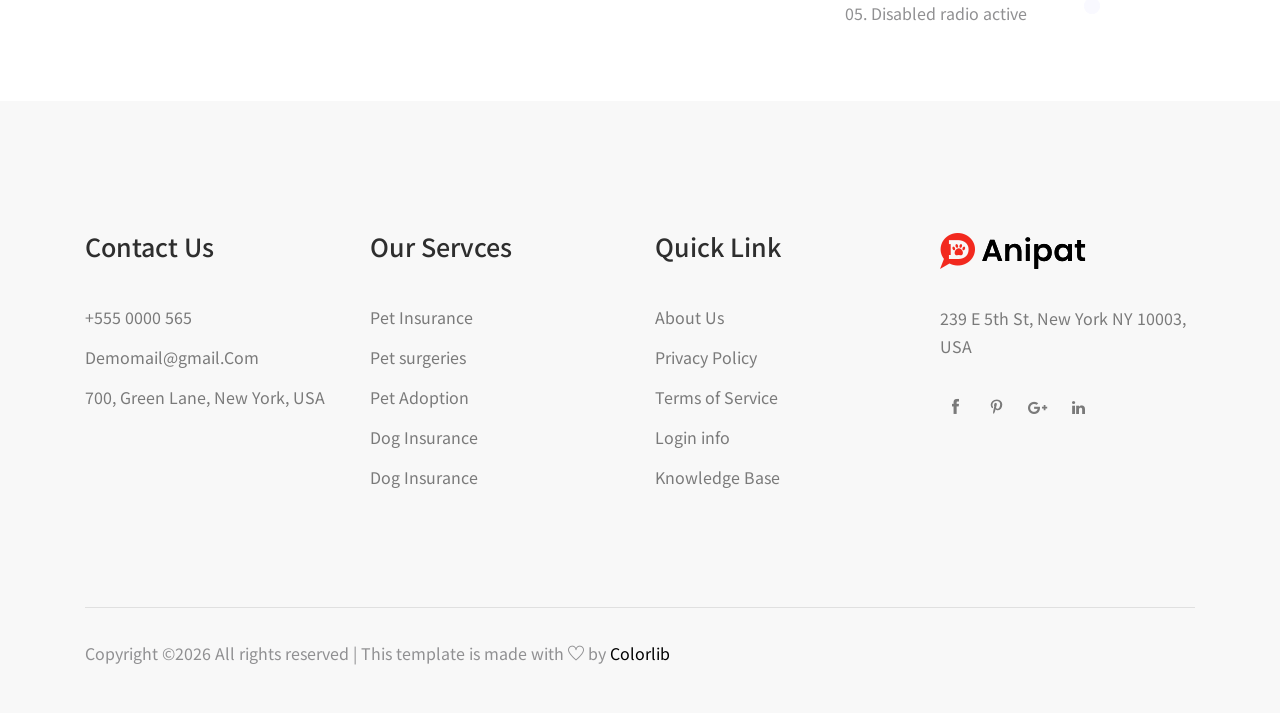
<file: OBO/src/main/webapp/static/elements.html>
<!doctype html>
<html class="no-js" lang="zxx">

<head>
	<meta charset="utf-8">
	<meta http-equiv="x-ua-compatible" content="ie=edge">
	<title>Barber</title>
	<meta name="description" content="">
	<meta name="viewport" content="width=device-width, initial-scale=1">

	<!-- <link rel="manifest" href="site.webmanifest"> -->
	<link rel="shortcut icon" type="image/x-icon" href="img/favicon.png">
	<!-- Place favicon.ico in the root directory -->

	<!-- CSS here -->
	<link rel="stylesheet" href="css/bootstrap.min.css">
	<link rel="stylesheet" href="css/owl.carousel.min.css">
	<link rel="stylesheet" href="css/magnific-popup.css">
	<link rel="stylesheet" href="css/font-awesome.min.css">
	<link rel="stylesheet" href="css/themify-icons.css">
	<link rel="stylesheet" href="css/nice-select.css">
	<link rel="stylesheet" href="css/flaticon.css">
	<link rel="stylesheet" href="css/gijgo.css">
	<link rel="stylesheet" href="css/animate.css">
	<link rel="stylesheet" href="css/slicknav.css">
	<link rel="stylesheet" href="css/style.css">
	<!-- <link rel="stylesheet" href="css/responsive.css"> -->
</head>

<body>
	<!--[if lte IE 9]>
            <p class="browserupgrade">You are using an <strong>outdated</strong> browser. Please <a href="https://browsehappy.com/">upgrade your browser</a> to improve your experience and security.</p>
        <![endif]-->

    <!-- header_start  -->
    <header>
        <div class="header-area ">
            <div class="header-top_area">
                <div class="container">
                    <div class="row">
                        <div class="col-lg-6 col-md-8">
                            <div class="short_contact_list">
                                <ul>
                                    <li><a href="#">+880 4664 216</a></li>
                                    <li><a href="#">Mon - Sat 10:00 - 7:00</a></li>
                                </ul>
                            </div>
                        </div>
                        <div class="col-lg-6 col-md-4 ">
                            <div class="social_media_links">
                                <a href="#">
                                    <i class="fa fa-facebook"></i>
                                </a>
                                <a href="#">
                                    <i class="fa fa-pinterest-p"></i>
                                </a>
                                <a href="#">
                                    <i class="fa fa-google-plus"></i>
                                </a>
                                <a href="#">
                                    <i class="fa fa-linkedin"></i>
                                </a>
                            </div>
                        </div>
                    </div>
                </div>
            </div>
            <div id="sticky-header" class="main-header-area">
                <div class="container">
                    <div class="row align-items-center">
                        <div class="col-xl-3 col-lg-3">
                            <div class="logo">
                                <a href="index.html">
                                    <img src="img/logo.png" alt="">
                                </a>
                            </div>
                        </div>
                        <div class="col-xl-9 col-lg-9">
                            <div class="main-menu  d-none d-lg-block">
                                <nav>
                                    <ul id="navigation">
                                        <li><a  href="index.html">home</a></li>
                                        <li><a href="about.html">about</a></li>
                                        <li><a href="#">blog <i class="ti-angle-down"></i></a>
                                            <ul class="submenu">
                                                <li><a href="blog.html">blog</a></li>
                                                <li><a href="single-blog.html">single-blog</a></li>
                                            </ul>
                                        </li>
                                        <li><a href="#">pages <i class="ti-angle-down"></i></a>
                                            <ul class="submenu">
                                                <li><a href="elements.html">elements</a></li>
                                                
                                            </ul>
                                        </li>
                                        <li><a href="service.html">services</a></li>
                                        <li><a href="contact.html">Contact</a></li>
                                    </ul>
                                </nav>
                            </div>
                        </div>
                        <div class="col-12">
                            <div class="mobile_menu d-block d-lg-none"></div>
                        </div>
                    </div>
                </div>
            </div>
        </div>
    </header>
    <!-- header_start  -->

    <!-- bradcam_area_start -->
    <div class="bradcam_area breadcam_bg">
        <div class="container">
            <div class="row">
                <div class="col-lg-12">
                    <div class="bradcam_text text-center">
                        <h3>elements</h3>
                    </div>
                </div>
            </div>
        </div>
    </div>
    <!-- bradcam_area_end -->

	<!-- Start Sample Area -->
	<section class="sample-text-area">
		<div class="container box_1170">
			<h3 class="text-heading">Text Sample</h3>
			<p class="sample-text">
				Every avid independent filmmaker has <b>Bold</b> about making that <i>Italic</i> interest documentary,
				or short
				film to show off their creative prowess. Many have great ideas and want to “wow”
				the<sup>Superscript</sup> scene,
				or video renters with their big project. But once you have the<sub>Subscript</sub> “in the can” (no easy
				feat), how
				do you move from a <del>Strike</del> through of master DVDs with the <u>“Underline”</u> marked
				hand-written title
				inside a secondhand CD case, to a pile of cardboard boxes full of shiny new, retail-ready DVDs, with UPC
				barcodes
				and polywrap sitting on your doorstep? You need to create eye-popping artwork and have your project
				replicated.
				Using a reputable full service DVD Replication company like PacificDisc, Inc. to partner with is
				certainly a
				helpful option to ensure a professional end result, but to help with your DVD replication project, here
				are 4 easy
				steps to follow for good DVD replication results:

			</p>
		</div>
	</section>
	<!-- End Sample Area -->

	<!-- Start Button -->
	<section class="button-area">
		<div class="container box_1170 border-top-generic">
			<h3 class="text-heading">Sample Buttons</h3>
			<div class="button-group-area">
				<a href="#" class="genric-btn default">Default</a>
				<a href="#" class="genric-btn primary">Primary</a>
				<a href="#" class="genric-btn success">Success</a>
				<a href="#" class="genric-btn info">Info</a>
				<a href="#" class="genric-btn warning">Warning</a>
				<a href="#" class="genric-btn danger">Danger</a>
				<a href="#" class="genric-btn link">Link</a>
				<a href="#" class="genric-btn disable">Disable</a>
			</div>
			<div class="button-group-area mt-10">
				<a href="#" class="genric-btn default-border">Default</a>
				<a href="#" class="genric-btn primary-border">Primary</a>
				<a href="#" class="genric-btn success-border">Success</a>
				<a href="#" class="genric-btn info-border">Info</a>
				<a href="#" class="genric-btn warning-border">Warning</a>
				<a href="#" class="genric-btn danger-border">Danger</a>
				<a href="#" class="genric-btn link-border">Link</a>
				<a href="#" class="genric-btn disable">Disable</a>
			</div>
			<div class="button-group-area mt-40">
				<a href="#" class="genric-btn default radius">Default</a>
				<a href="#" class="genric-btn primary radius">Primary</a>
				<a href="#" class="genric-btn success radius">Success</a>
				<a href="#" class="genric-btn info radius">Info</a>
				<a href="#" class="genric-btn warning radius">Warning</a>
				<a href="#" class="genric-btn danger radius">Danger</a>
				<a href="#" class="genric-btn link radius">Link</a>
				<a href="#" class="genric-btn disable radius">Disable</a>
			</div>
			<div class="button-group-area mt-10">
				<a href="#" class="genric-btn default-border radius">Default</a>
				<a href="#" class="genric-btn primary-border radius">Primary</a>
				<a href="#" class="genric-btn success-border radius">Success</a>
				<a href="#" class="genric-btn info-border radius">Info</a>
				<a href="#" class="genric-btn warning-border radius">Warning</a>
				<a href="#" class="genric-btn danger-border radius">Danger</a>
				<a href="#" class="genric-btn link-border radius">Link</a>
				<a href="#" class="genric-btn disable radius">Disable</a>
			</div>
			<div class="button-group-area mt-40">
				<a href="#" class="genric-btn default circle">Default</a>
				<a href="#" class="genric-btn primary circle">Primary</a>
				<a href="#" class="genric-btn success circle">Success</a>
				<a href="#" class="genric-btn info circle">Info</a>
				<a href="#" class="genric-btn warning circle">Warning</a>
				<a href="#" class="genric-btn danger circle">Danger</a>
				<a href="#" class="genric-btn link circle">Link</a>
				<a href="#" class="genric-btn disable circle">Disable</a>
			</div>
			<div class="button-group-area mt-10">
				<a href="#" class="genric-btn default-border circle">Default</a>
				<a href="#" class="genric-btn primary-border circle">Primary</a>
				<a href="#" class="genric-btn success-border circle">Success</a>
				<a href="#" class="genric-btn info-border circle">Info</a>
				<a href="#" class="genric-btn warning-border circle">Warning</a>
				<a href="#" class="genric-btn danger-border circle">Danger</a>
				<a href="#" class="genric-btn link-border circle">Link</a>
				<a href="#" class="genric-btn disable circle">Disable</a>
			</div>
			<div class="button-group-area mt-40">
				<a href="#" class="genric-btn default circle arrow">Default<span class="lnr lnr-arrow-right"></span></a>
				<a href="#" class="genric-btn primary circle arrow">Primary<span class="lnr lnr-arrow-right"></span></a>
				<a href="#" class="genric-btn success circle arrow">Success<span class="lnr lnr-arrow-right"></span></a>
				<a href="#" class="genric-btn info circle arrow">Info<span class="lnr lnr-arrow-right"></span></a>
				<a href="#" class="genric-btn warning circle arrow">Warning<span class="lnr lnr-arrow-right"></span></a>
				<a href="#" class="genric-btn danger circle arrow">Danger<span class="lnr lnr-arrow-right"></span></a>
			</div>
			<div class="button-group-area mt-10">
				<a href="#" class="genric-btn default-border circle arrow">Default<span
						class="lnr lnr-arrow-right"></span></a>
				<a href="#" class="genric-btn primary-border circle arrow">Primary<span
						class="lnr lnr-arrow-right"></span></a>
				<a href="#" class="genric-btn success-border circle arrow">Success<span
						class="lnr lnr-arrow-right"></span></a>
				<a href="#" class="genric-btn info-border circle arrow">Info<span
						class="lnr lnr-arrow-right"></span></a>
				<a href="#" class="genric-btn warning-border circle arrow">Warning<span
						class="lnr lnr-arrow-right"></span></a>
				<a href="#" class="genric-btn danger-border circle arrow">Danger<span
						class="lnr lnr-arrow-right"></span></a>
			</div>
			<div class="button-group-area mt-40">
				<a href="#" class="genric-btn primary e-large">Extra Large</a>
				<a href="#" class="genric-btn success large">Large</a>
				<a href="#" class="genric-btn primary">Default</a>
				<a href="#" class="genric-btn success medium">Medium</a>
				<a href="#" class="genric-btn primary small">Small</a>
			</div>
			<div class="button-group-area mt-10">
				<a href="#" class="genric-btn primary-border e-large">Extra Large</a>
				<a href="#" class="genric-btn success-border large">Large</a>
				<a href="#" class="genric-btn primary-border">Default</a>
				<a href="#" class="genric-btn success-border medium">Medium</a>
				<a href="#" class="genric-btn primary-border small">Small</a>
			</div>
		</div>
	</section>
	<!-- End Button -->

	<!-- Start Align Area -->
	<div class="whole-wrap">
		<div class="container box_1170">
			<div class="section-top-border">
				<h3 class="mb-30">Left Aligned</h3>
				<div class="row">
					<div class="col-md-3">
						<img src="img/elements/d.jpg" alt="" class="img-fluid">
					</div>
					<div class="col-md-9 mt-sm-20">
						<p>Recently, the US Federal government banned online casinos from operating in America by making
							it illegal to
							transfer money to them through any US bank or payment system. As a result of this law, most
							of the popular
							online casino networks such as Party Gaming and PlayTech left the United States. Overnight,
							online casino
							players found themselves being chased by the Federal government. But, after a fortnight, the
							online casino
							industry came up with a solution and new online casinos started taking root. These began to
							operate under a
							different business umbrella, and by doing that, rendered the transfer of money to and from
							them legal. A major
							part of this was enlisting electronic banking systems that would accept this new
							clarification and start doing
							business with me. Listed in this article are the electronic banking systems that accept
							players from the United
							States that wish to play in online casinos.</p>
					</div>
				</div>
			</div>
			<div class="section-top-border text-right">
				<h3 class="mb-30">Right Aligned</h3>
				<div class="row">
					<div class="col-md-9">
						<p class="text-right">Over time, even the most sophisticated, memory packed computer can begin
							to run slow if we
							don’t do something to prevent it. The reason why has less to do with how computers are made
							and how they age and
							more to do with the way we use them. You see, all of the daily tasks that we do on our PC
							from running programs
							to downloading and deleting software can make our computer sluggish. To keep this from
							happening, you need to
							understand the reasons why your PC is getting slower and do something to keep your PC
							running at its best. You
							can do this through regular maintenance and PC performance optimization programs</p>
						<p class="text-right">Before we discuss all of the things that could be affecting your PC’s
							performance, let’s
							talk a little about what symptoms</p>
					</div>
					<div class="col-md-3">
						<img src="img/elements/d.jpg" alt="" class="img-fluid">
					</div>
				</div>
			</div>
			<div class="section-top-border">
				<h3 class="mb-30">Definition</h3>
				<div class="row">
					<div class="col-md-4">
						<div class="single-defination">
							<h4 class="mb-20">Definition 01</h4>
							<p>Recently, the US Federal government banned online casinos from operating in America by
								making it illegal to
								transfer money to them through any US bank or payment system. As a result of this law,
								most of the popular
								online casino networks</p>
						</div>
					</div>
					<div class="col-md-4">
						<div class="single-defination">
							<h4 class="mb-20">Definition 02</h4>
							<p>Recently, the US Federal government banned online casinos from operating in America by
								making it illegal to
								transfer money to them through any US bank or payment system. As a result of this law,
								most of the popular
								online casino networks</p>
						</div>
					</div>
					<div class="col-md-4">
						<div class="single-defination">
							<h4 class="mb-20">Definition 03</h4>
							<p>Recently, the US Federal government banned online casinos from operating in America by
								making it illegal to
								transfer money to them through any US bank or payment system. As a result of this law,
								most of the popular
								online casino networks</p>
						</div>
					</div>
				</div>
			</div>
			<div class="section-top-border">
				<h3 class="mb-30">Block Quotes</h3>
				<div class="row">
					<div class="col-lg-12">
						<blockquote class="generic-blockquote">
							“Recently, the US Federal government banned online casinos from operating in America by
							making it illegal to
							transfer money to them through any US bank or payment system. As a result of this law, most
							of the popular
							online casino networks such as Party Gaming and PlayTech left the United States. Overnight,
							online casino
							players found themselves being chased by the Federal government. But, after a fortnight, the
							online casino
							industry came up with a solution and new online casinos started taking root. These began to
							operate under a
							different business umbrella, and by doing that, rendered the transfer of money to and from
							them legal. A major
							part of this was enlisting electronic banking systems that would accept this new
							clarification and start doing
							business with me. Listed in this article are the electronic banking”
						</blockquote>
					</div>
				</div>
			</div>
			<div class="section-top-border">
				<h3 class="mb-30">Table</h3>
				<div class="progress-table-wrap">
					<div class="progress-table">
						<div class="table-head">
							<div class="serial">#</div>
							<div class="country">Countries</div>
							<div class="visit">Visits</div>
							<div class="percentage">Percentages</div>
						</div>
						<div class="table-row">
							<div class="serial">01</div>
							<div class="country"> <img src="img/elements/f1.jpg" alt="flag">Canada</div>
							<div class="visit">645032</div>
							<div class="percentage">
								<div class="progress">
									<div class="progress-bar color-1" role="progressbar" style="width: 80%"
										aria-valuenow="80" aria-valuemin="0" aria-valuemax="100"></div>
								</div>
							</div>
						</div>
						<div class="table-row">
							<div class="serial">02</div>
							<div class="country"> <img src="img/elements/f2.jpg" alt="flag">Canada</div>
							<div class="visit">645032</div>
							<div class="percentage">
								<div class="progress">
									<div class="progress-bar color-2" role="progressbar" style="width: 30%"
										aria-valuenow="30" aria-valuemin="0" aria-valuemax="100"></div>
								</div>
							</div>
						</div>
						<div class="table-row">
							<div class="serial">03</div>
							<div class="country"> <img src="img/elements/f3.jpg" alt="flag">Canada</div>
							<div class="visit">645032</div>
							<div class="percentage">
								<div class="progress">
									<div class="progress-bar color-3" role="progressbar" style="width: 55%"
										aria-valuenow="55" aria-valuemin="0" aria-valuemax="100"></div>
								</div>
							</div>
						</div>
						<div class="table-row">
							<div class="serial">04</div>
							<div class="country"> <img src="img/elements/f4.jpg" alt="flag">Canada</div>
							<div class="visit">645032</div>
							<div class="percentage">
								<div class="progress">
									<div class="progress-bar color-4" role="progressbar" style="width: 60%"
										aria-valuenow="60" aria-valuemin="0" aria-valuemax="100"></div>
								</div>
							</div>
						</div>
						<div class="table-row">
							<div class="serial">05</div>
							<div class="country"> <img src="img/elements/f5.jpg" alt="flag">Canada</div>
							<div class="visit">645032</div>
							<div class="percentage">
								<div class="progress">
									<div class="progress-bar color-5" role="progressbar" style="width: 40%"
										aria-valuenow="40" aria-valuemin="0" aria-valuemax="100"></div>
								</div>
							</div>
						</div>
						<div class="table-row">
							<div class="serial">06</div>
							<div class="country"> <img src="img/elements/f6.jpg" alt="flag">Canada</div>
							<div class="visit">645032</div>
							<div class="percentage">
								<div class="progress">
									<div class="progress-bar color-6" role="progressbar" style="width: 70%"
										aria-valuenow="70" aria-valuemin="0" aria-valuemax="100"></div>
								</div>
							</div>
						</div>
						<div class="table-row">
							<div class="serial">07</div>
							<div class="country"> <img src="img/elements/f7.jpg" alt="flag">Canada</div>
							<div class="visit">645032</div>
							<div class="percentage">
								<div class="progress">
									<div class="progress-bar color-7" role="progressbar" style="width: 30%"
										aria-valuenow="30" aria-valuemin="0" aria-valuemax="100"></div>
								</div>
							</div>
						</div>
						<div class="table-row">
							<div class="serial">08</div>
							<div class="country"> <img src="img/elements/f8.jpg" alt="flag">Canada</div>
							<div class="visit">645032</div>
							<div class="percentage">
								<div class="progress">
									<div class="progress-bar color-8" role="progressbar" style="width: 60%"
										aria-valuenow="60" aria-valuemin="0" aria-valuemax="100"></div>
								</div>
							</div>
						</div>
					</div>
				</div>
			</div>
			<div class="section-top-border">
				<h3>Image Gallery</h3>
				<div class="row gallery-item">
					<div class="col-md-4">
						<a href="img/elements/g1.jpg" class="img-pop-up">
							<div class="single-gallery-image" style="background: url(img/elements/g1.jpg);"></div>
						</a>
					</div>
					<div class="col-md-4">
						<a href="img/elements/g2.jpg" class="img-pop-up">
							<div class="single-gallery-image" style="background: url(img/elements/g2.jpg);"></div>
						</a>
					</div>
					<div class="col-md-4">
						<a href="img/elements/g3.jpg" class="img-pop-up">
							<div class="single-gallery-image" style="background: url(img/elements/g3.jpg);"></div>
						</a>
					</div>
					<div class="col-md-6">
						<a href="img/elements/g4.jpg" class="img-pop-up">
							<div class="single-gallery-image" style="background: url(img/elements/g4.jpg);"></div>
						</a>
					</div>
					<div class="col-md-6">
						<a href="img/elements/g5.jpg" class="img-pop-up">
							<div class="single-gallery-image" style="background: url(img/elements/g5.jpg);"></div>
						</a>
					</div>
					<div class="col-md-4">
						<a href="img/elements/g6.jpg" class="img-pop-up">
							<div class="single-gallery-image" style="background: url(img/elements/g6.jpg);"></div>
						</a>
					</div>
					<div class="col-md-4">
						<a href="img/elements/g7.jpg" class="img-pop-up">
							<div class="single-gallery-image" style="background: url(img/elements/g7.jpg);"></div>
						</a>
					</div>
					<div class="col-md-4">
						<a href="img/elements/g8.jpg" class="img-pop-up">
							<div class="single-gallery-image" style="background: url(img/elements/g8.jpg);"></div>
						</a>
					</div>
				</div>
			</div>
			<div class="section-top-border">
				<div class="row">
					<div class="col-md-4">
						<h3 class="mb-20">Image Gallery</h3>
						<div class="typography">
							<h1>This is header 01</h1>
							<h2>This is header 02</h2>
							<h3>This is header 03</h3>
							<h4>This is header 04</h4>
							<h5>This is header 01</h5>
							<h6>This is header 01</h6>
						</div>
					</div>
					<div class="col-md-4 mt-sm-30">
						<h3 class="mb-20">Unordered List</h3>
						<div class="">
							<ul class="unordered-list">
								<li>Fta Keys</li>
								<li>For Women Only Your Computer Usage</li>
								<li>Facts Why Inkjet Printing Is Very Appealing
									<ul>
										<li>Addiction When Gambling Becomes
											<ul>
												<li>Protective Preventative Maintenance</li>
											</ul>
										</li>
									</ul>
								</li>
								<li>Dealing With Technical Support 10 Useful Tips</li>
								<li>Make Myspace Your Best Designed Space</li>
								<li>Cleaning And Organizing Your Computer</li>
							</ul>
						</div>
					</div>
					<div class="col-md-4 mt-sm-30">
						<h3 class="mb-20">Ordered List</h3>
						<div class="">
							<ol class="ordered-list">
								<li><span>Fta Keys</span></li>
								<li><span>For Women Only Your Computer Usage</span></li>
								<li><span>Facts Why Inkjet Printing Is Very Appealing</span>
									<ol class="ordered-list-alpha">
										<li><span>Addiction When Gambling Becomes</span>
											<ol class="ordered-list-roman">
												<li><span>Protective Preventative Maintenance</span></li>
											</ol>
										</li>
									</ol>
								</li>
								<li><span>Dealing With Technical Support 10 Useful Tips</span></li>
								<li><span>Make Myspace Your Best Designed Space</span></li>
								<li><span>Cleaning And Organizing Your Computer</span></li>
							</ol>
						</div>
					</div>
				</div>
			</div>
			<div class="section-top-border">
				<div class="row">
					<div class="col-lg-8 col-md-8">
						<h3 class="mb-30">Form Element</h3>
						<form action="#">
							<div class="mt-10">
								<input type="text" name="first_name" placeholder="First Name"
									onfocus="this.placeholder = ''" onblur="this.placeholder = 'First Name'" required
									class="single-input">
							</div>
							<div class="mt-10">
								<input type="text" name="last_name" placeholder="Last Name"
									onfocus="this.placeholder = ''" onblur="this.placeholder = 'Last Name'" required
									class="single-input">
							</div>
							<div class="mt-10">
								<input type="text" name="last_name" placeholder="Last Name"
									onfocus="this.placeholder = ''" onblur="this.placeholder = 'Last Name'" required
									class="single-input">
							</div>
							<div class="mt-10">
								<input type="email" name="EMAIL" placeholder="Email address"
									onfocus="this.placeholder = ''" onblur="this.placeholder = 'Email address'" required
									class="single-input">
							</div>
							<div class="input-group-icon mt-10">
								<div class="icon"><i class="fa fa-thumb-tack" aria-hidden="true"></i></div>
								<input type="text" name="address" placeholder="Address" onfocus="this.placeholder = ''"
									onblur="this.placeholder = 'Address'" required class="single-input">
							</div>
							<div class="input-group-icon mt-10">
								<div class="icon"><i class="fa fa-plane" aria-hidden="true"></i></div>
								<div class="form-select" id="default-select"">
											<select>
												<option value=" 1">City</option>
									<option value="1">Dhaka</option>
									<option value="1">Dilli</option>
									<option value="1">Newyork</option>
									<option value="1">Islamabad</option>
									</select>
								</div>
							</div>
							<div class="input-group-icon mt-10">
								<div class="icon"><i class="fa fa-globe" aria-hidden="true"></i></div>
								<div class="form-select" id="default-select"">
											<select>
												<option value=" 1">Country</option>
									<option value="1">Bangladesh</option>
									<option value="1">India</option>
									<option value="1">England</option>
									<option value="1">Srilanka</option>
									</select>
								</div>
							</div>

							<div class="mt-10">
								<textarea class="single-textarea" placeholder="Message" onfocus="this.placeholder = ''"
									onblur="this.placeholder = 'Message'" required></textarea>
							</div>
							<!-- For Gradient Border Use -->
							<!-- <div class="mt-10">
										<div class="primary-input">
											<input id="primary-input" type="text" name="first_name" placeholder="Primary color" onfocus="this.placeholder = ''" onblur="this.placeholder = 'Primary color'">
											<label for="primary-input"></label>
										</div>
									</div> -->
							<div class="mt-10">
								<input type="text" name="first_name" placeholder="Primary color"
									onfocus="this.placeholder = ''" onblur="this.placeholder = 'Primary color'" required
									class="single-input-primary">
							</div>
							<div class="mt-10">
								<input type="text" name="first_name" placeholder="Accent color"
									onfocus="this.placeholder = ''" onblur="this.placeholder = 'Accent color'" required
									class="single-input-accent">
							</div>
							<div class="mt-10">
								<input type="text" name="first_name" placeholder="Secondary color"
									onfocus="this.placeholder = ''" onblur="this.placeholder = 'Secondary color'"
									required class="single-input-secondary">
							</div>
						</form>
					</div>
					<div class="col-lg-3 col-md-4 mt-sm-30">
						<div class="single-element-widget">
							<h3 class="mb-30">Switches</h3>
							<div class="switch-wrap d-flex justify-content-between">
								<p>01. Sample Switch</p>
								<div class="primary-switch">
									<input type="checkbox" id="default-switch">
									<label for="default-switch"></label>
								</div>
							</div>
							<div class="switch-wrap d-flex justify-content-between">
								<p>02. Primary Color Switch</p>
								<div class="primary-switch">
									<input type="checkbox" id="primary-switch" checked>
									<label for="primary-switch"></label>
								</div>
							</div>
							<div class="switch-wrap d-flex justify-content-between">
								<p>03. Confirm Color Switch</p>
								<div class="confirm-switch">
									<input type="checkbox" id="confirm-switch" checked>
									<label for="confirm-switch"></label>
								</div>
							</div>
						</div>
						<div class="single-element-widget mt-30">
							<h3 class="mb-30">Selectboxes</h3>
							<div class="default-select" id="default-select"">
										<select>
											<option value=" 1">English</option>
								<option value="1">Spanish</option>
								<option value="1">Arabic</option>
								<option value="1">Portuguise</option>
								<option value="1">Bengali</option>
								</select>
							</div>
						</div>
						<div class="single-element-widget mt-30">
							<h3 class="mb-30">Checkboxes</h3>
							<div class="switch-wrap d-flex justify-content-between">
								<p>01. Sample Checkbox</p>
								<div class="primary-checkbox">
									<input type="checkbox" id="default-checkbox">
									<label for="default-checkbox"></label>
								</div>
							</div>
							<div class="switch-wrap d-flex justify-content-between">
								<p>02. Primary Color Checkbox</p>
								<div class="primary-checkbox">
									<input type="checkbox" id="primary-checkbox" checked>
									<label for="primary-checkbox"></label>
								</div>
							</div>
							<div class="switch-wrap d-flex justify-content-between">
								<p>03. Confirm Color Checkbox</p>
								<div class="confirm-checkbox">
									<input type="checkbox" id="confirm-checkbox">
									<label for="confirm-checkbox"></label>
								</div>
							</div>
							<div class="switch-wrap d-flex justify-content-between">
								<p>04. Disabled Checkbox</p>
								<div class="disabled-checkbox">
									<input type="checkbox" id="disabled-checkbox" disabled>
									<label for="disabled-checkbox"></label>
								</div>
							</div>
							<div class="switch-wrap d-flex justify-content-between">
								<p>05. Disabled Checkbox active</p>
								<div class="disabled-checkbox">
									<input type="checkbox" id="disabled-checkbox-active" checked disabled>
									<label for="disabled-checkbox-active"></label>
								</div>
							</div>
						</div>
						<div class="single-element-widget mt-30">
							<h3 class="mb-30">Radios</h3>
							<div class="switch-wrap d-flex justify-content-between">
								<p>01. Sample radio</p>
								<div class="primary-radio">
									<input type="checkbox" id="default-radio">
									<label for="default-radio"></label>
								</div>
							</div>
							<div class="switch-wrap d-flex justify-content-between">
								<p>02. Primary Color radio</p>
								<div class="primary-radio">
									<input type="checkbox" id="primary-radio" checked>
									<label for="primary-radio"></label>
								</div>
							</div>
							<div class="switch-wrap d-flex justify-content-between">
								<p>03. Confirm Color radio</p>
								<div class="confirm-radio">
									<input type="checkbox" id="confirm-radio" checked>
									<label for="confirm-radio"></label>
								</div>
							</div>
							<div class="switch-wrap d-flex justify-content-between">
								<p>04. Disabled radio</p>
								<div class="disabled-radio">
									<input type="checkbox" id="disabled-radio" disabled>
									<label for="disabled-radio"></label>
								</div>
							</div>
							<div class="switch-wrap d-flex justify-content-between">
								<p>05. Disabled radio active</p>
								<div class="disabled-radio">
									<input type="checkbox" id="disabled-radio-active" checked disabled>
									<label for="disabled-radio-active"></label>
								</div>
							</div>
						</div>
					</div>
				</div>
			</div>
		</div>
	</div>
	<!-- End Align Area -->

    <!-- footer_start  -->
    <footer class="footer">
        <div class="footer_top">
            <div class="container">
                <div class="row">
                    <div class="col-xl-3 col-md-6 col-lg-3">
                        <div class="footer_widget">
                            <h3 class="footer_title">
                                Contact Us
                            </h3>
                            <ul class="address_line">
                                <li>+555 0000 565</li>
                                <li><a href="#">Demomail@gmail.Com</a></li>
                                <li>700, Green Lane, New York, USA</li>
                            </ul>
                        </div>
                    </div>
                    <div class="col-xl-3  col-md-6 col-lg-3">
                        <div class="footer_widget">
                            <h3 class="footer_title">
                                Our Servces
                            </h3>
                            <ul class="links">
                                <li><a href="#">Pet Insurance</a></li>
                                <li><a href="#">Pet surgeries </a></li>
                                <li><a href="#">Pet Adoption</a></li>
                                <li><a href="#">Dog Insurance</a></li>
                                <li><a href="#">Dog Insurance</a></li>
                            </ul>
                        </div>
                    </div>
                    <div class="col-xl-3  col-md-6 col-lg-3">
                        <div class="footer_widget">
                            <h3 class="footer_title">
                                Quick Link
                            </h3>
                            <ul class="links">
                                <li><a href="#">About Us</a></li>
                                <li><a href="#">Privacy Policy</a></li>
                                <li><a href="#">Terms of Service</a></li>
                                <li><a href="#">Login info</a></li>
                                <li><a href="#">Knowledge Base</a></li>
                            </ul>
                        </div>
                    </div>
                    <div class="col-xl-3 col-md-6 col-lg-3 ">
                        <div class="footer_widget">
                            <div class="footer_logo">
                                <a href="#">
                                    <img src="img/logo.png" alt="">
                                </a>
                            </div>
                            <p class="address_text">239 E 5th St, New York 
                                NY 10003, USA
                            </p>
                            <div class="socail_links">
                                <ul>
                                    <li>
                                        <a href="#">
                                            <i class="ti-facebook"></i>
                                        </a>
                                    </li>
                                    <li>
                                        <a href="#">
                                            <i class="ti-pinterest"></i>
                                        </a>
                                    </li>
                                    <li>
                                        <a href="#">
                                            <i class="fa fa-google-plus"></i>
                                        </a>
                                    </li>
                                    <li>
                                        <a href="#">
                                            <i class="fa fa-linkedin"></i>
                                        </a>
                                    </li>
                                </ul>
                            </div>

                        </div>
                    </div>
                </div>
            </div>
        </div>
        <div class="copy-right_text">
            <div class="container">
                <div class="bordered_1px"></div>
                <div class="row">
                    <div class="col-xl-12">
                        <p class="copy_right text-center">
                            <p><!-- Link back to Colorlib can't be removed. Template is licensed under CC BY 3.0. -->
  Copyright &copy;<script>document.write(new Date().getFullYear());</script> All rights reserved | This template is made with <i class="ti-heart" aria-hidden="true"></i> by <a href="https://colorlib.com" target="_blank">Colorlib</a>
  <!-- Link back to Colorlib can't be removed. Template is licensed under CC BY 3.0. --></p>
                        </p>
                    </div>
                </div>
            </div>
        </div>
    </footer>
    <!-- footer_end  -->

	<!-- JS here -->
	<script src="js/vendor/modernizr-3.5.0.min.js"></script>
	<script src="js/vendor/jquery-1.12.4.min.js"></script>
	<script src="js/popper.min.js"></script>
	<script src="js/bootstrap.min.js"></script>
	<script src="js/owl.carousel.min.js"></script>
	<script src="js/isotope.pkgd.min.js"></script>
	<script src="js/ajax-form.js"></script>
	<script src="js/waypoints.min.js"></script>
	<script src="js/jquery.counterup.min.js"></script>
	<script src="js/imagesloaded.pkgd.min.js"></script>
	<script src="js/scrollIt.js"></script>
	<script src="js/jquery.scrollUp.min.js"></script>
	<script src="js/wow.min.js"></script>
	<script src="js/nice-select.min.js"></script>
	<script src="js/jquery.slicknav.min.js"></script>
	<script src="js/jquery.magnific-popup.min.js"></script>
	<script src="js/plugins.js"></script>
	<script src="js/gijgo.min.js"></script>

	<!--contact js-->
	<script src="js/contact.js"></script>
	<script src="js/jquery.ajaxchimp.min.js"></script>
	<script src="js/jquery.form.js"></script>
	<script src="js/jquery.validate.min.js"></script>
	<script src="js/mail-script.js"></script>

	<script src="js/main.js"></script>
    <script>
        $('#datepicker').datepicker({
            iconsLibrary: 'fontawesome',
            disableDaysOfWeek: [0, 0],
        //     icons: {
        //      rightIcon: '<span class="fa fa-caret-down"></span>'
        //  }
        });
        $('#datepicker2').datepicker({
            iconsLibrary: 'fontawesome',
            icons: {
             rightIcon: '<span class="fa fa-caret-down"></span>'
         }

        });
        var timepicker = $('#timepicker').timepicker({
         format: 'HH.MM'
     });
    </script>
</body>
</html>
</file>
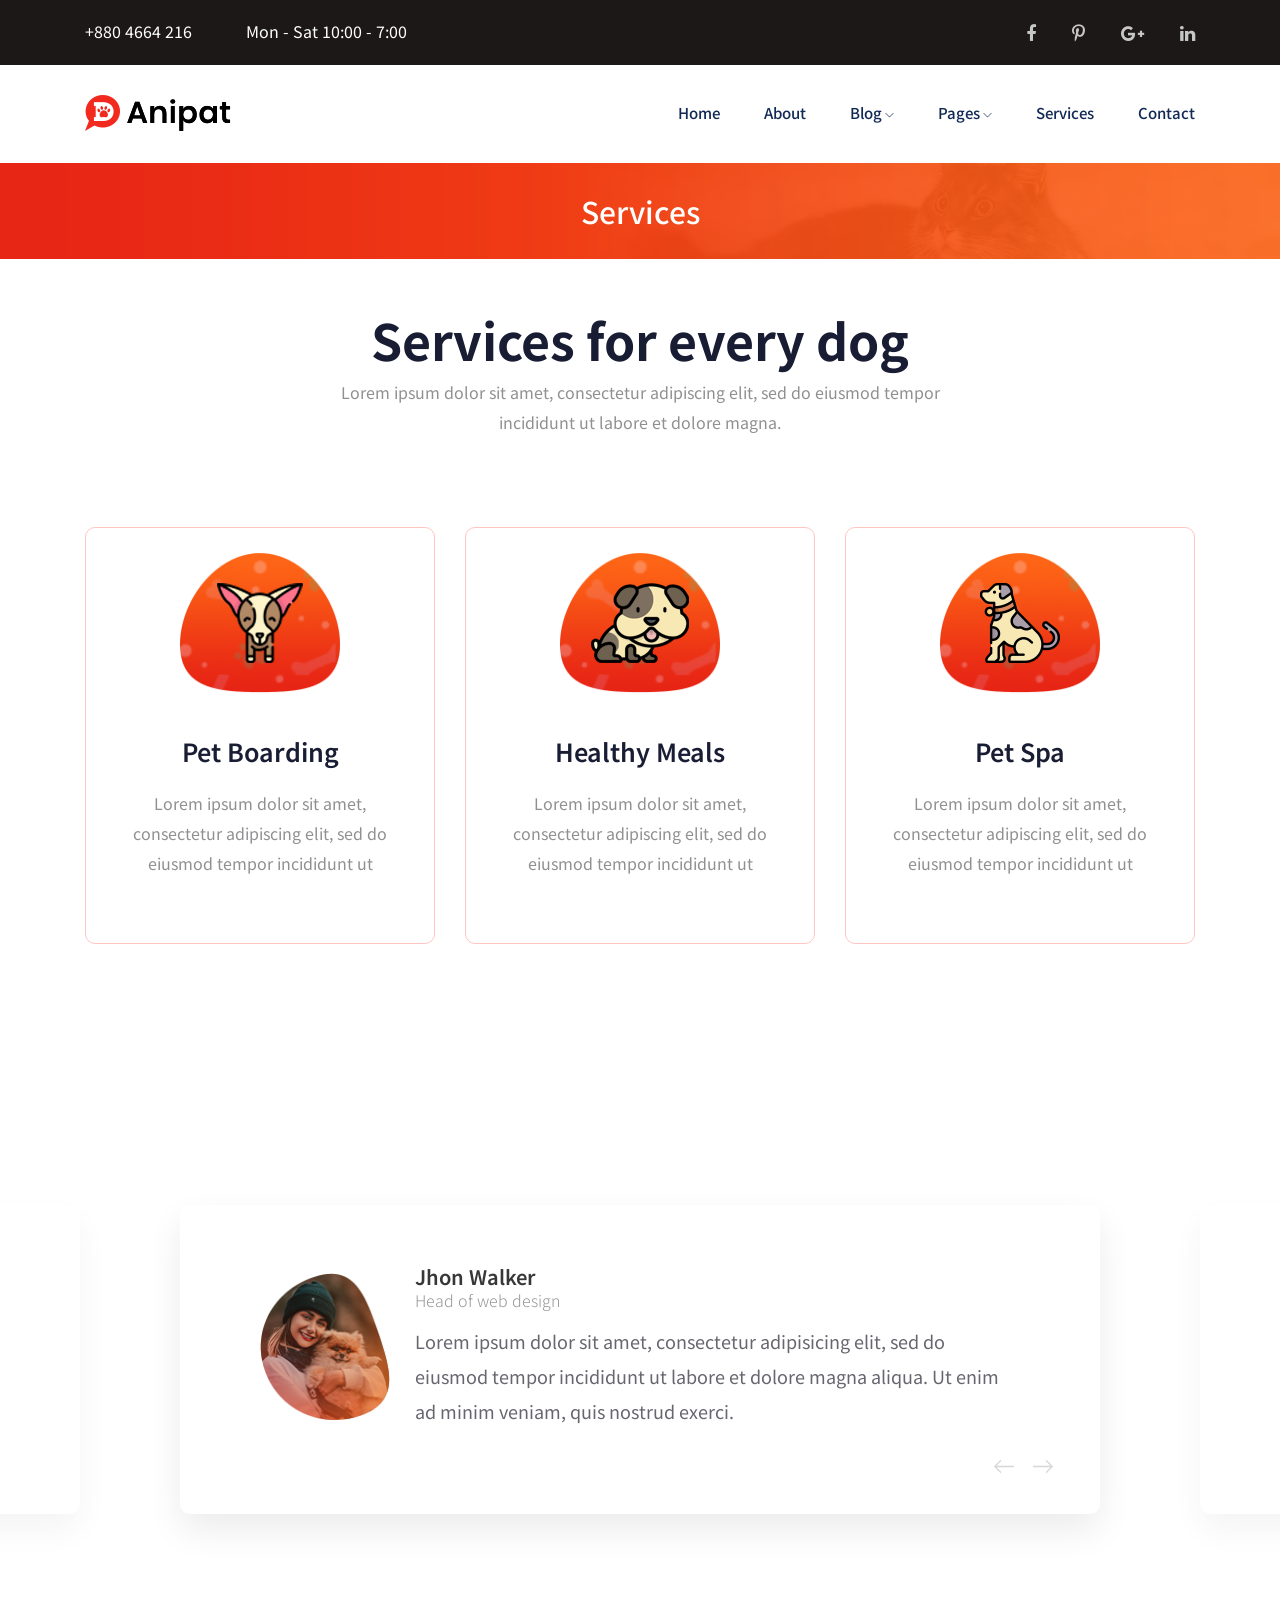
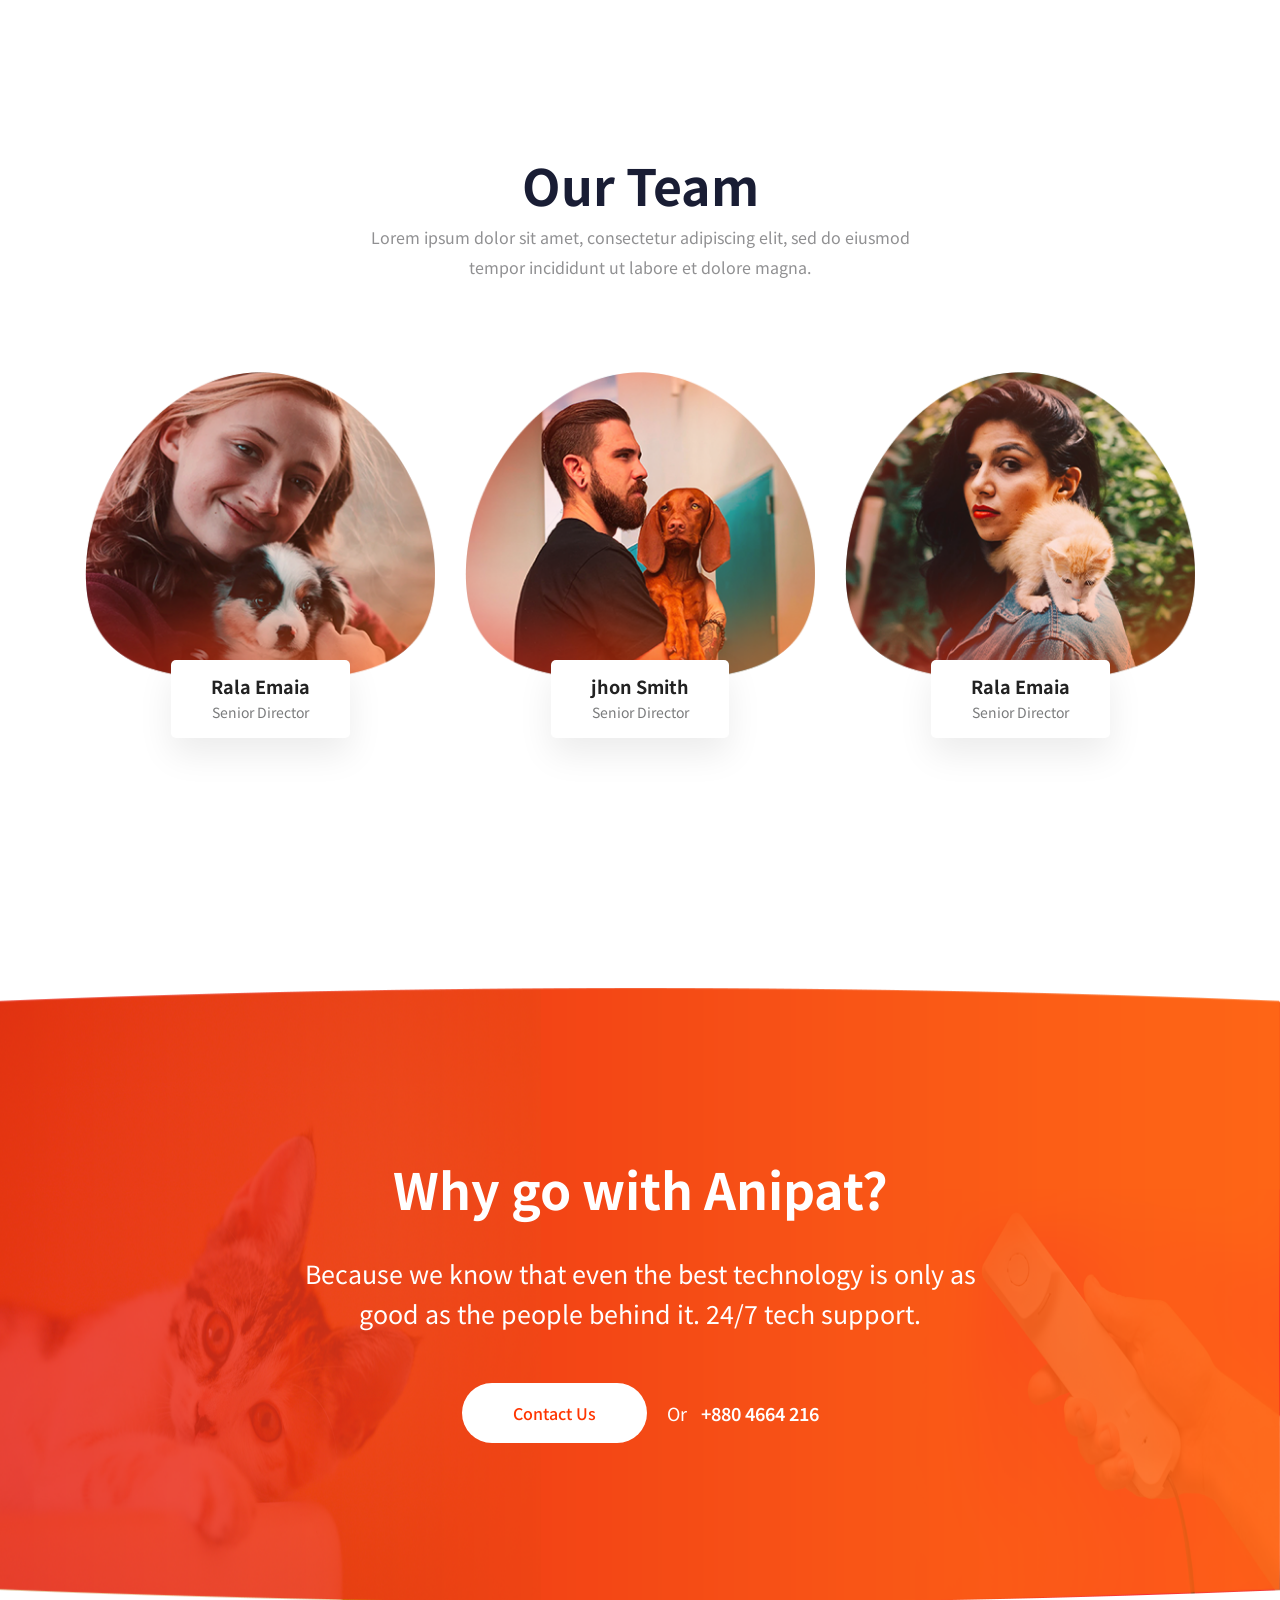
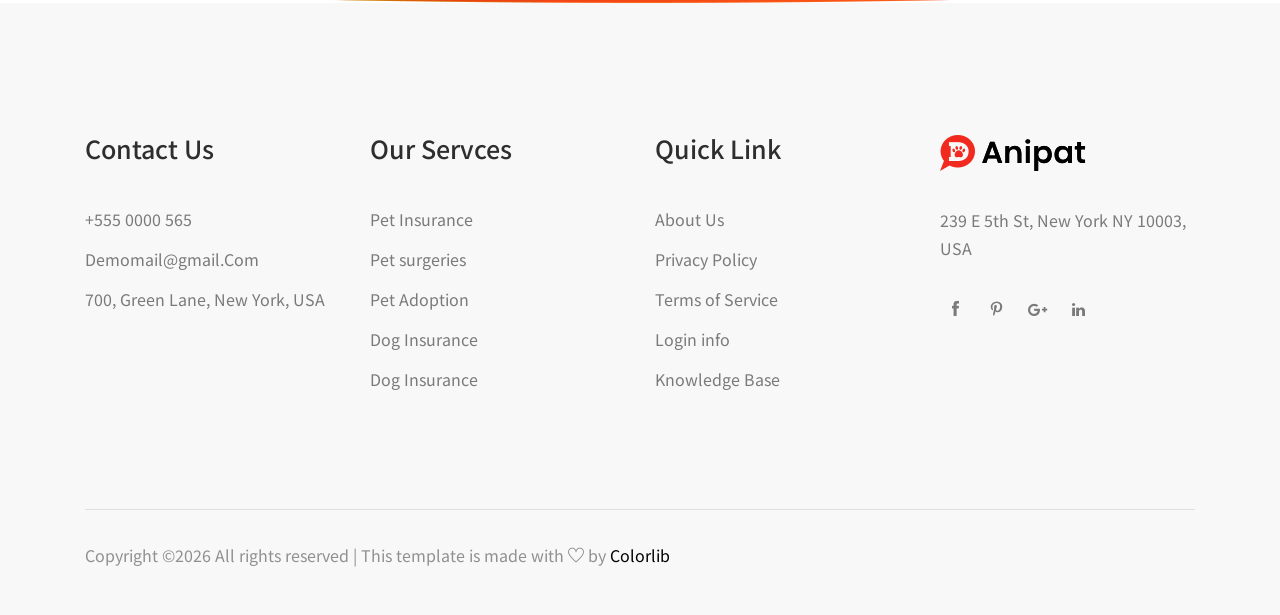
<file: OBO/src/main/webapp/static/service.html>
<!doctype html>
<html class="no-js" lang="zxx">

<head>
    <meta charset="utf-8">
    <meta http-equiv="x-ua-compatible" content="ie=edge">
    <title>Animal</title>
    <meta name="description" content="">
    <meta name="viewport" content="width=device-width, initial-scale=1">

    <!-- <link rel="manifest" href="site.webmanifest"> -->
    <link rel="shortcut icon" type="image/x-icon" href="img/favicon.png">
    <!-- Place favicon.ico in the root directory -->

    <!-- CSS here -->
    <link rel="stylesheet" href="css/bootstrap.min.css">
    <link rel="stylesheet" href="css/owl.carousel.min.css">
    <link rel="stylesheet" href="css/magnific-popup.css">
    <link rel="stylesheet" href="css/font-awesome.min.css">
    <link rel="stylesheet" href="css/themify-icons.css">
    <link rel="stylesheet" href="css/nice-select.css">
    <link rel="stylesheet" href="css/flaticon.css">
    <link rel="stylesheet" href="css/gijgo.css">
    <link rel="stylesheet" href="css/animate.css">
    <link rel="stylesheet" href="css/slicknav.css">
    <link rel="stylesheet" href="css/style.css">
    <!-- <link rel="stylesheet" href="css/responsive.css"> -->
</head>

<body>
    <!--[if lte IE 9]>
            <p class="browserupgrade">You are using an <strong>outdated</strong> browser. Please <a href="https://browsehappy.com/">upgrade your browser</a> to improve your experience and security.</p>
        <![endif]-->

    <!-- header_start  -->
    <header>
        <div class="header-area ">
            <div class="header-top_area">
                <div class="container">
                    <div class="row">
                        <div class="col-lg-6 col-md-8">
                            <div class="short_contact_list">
                                <ul>
                                    <li><a href="#">+880 4664 216</a></li>
                                    <li><a href="#">Mon - Sat 10:00 - 7:00</a></li>
                                </ul>
                            </div>
                        </div>
                        <div class="col-lg-6 col-md-4 ">
                            <div class="social_media_links">
                                <a href="#">
                                    <i class="fa fa-facebook"></i>
                                </a>
                                <a href="#">
                                    <i class="fa fa-pinterest-p"></i>
                                </a>
                                <a href="#">
                                    <i class="fa fa-google-plus"></i>
                                </a>
                                <a href="#">
                                    <i class="fa fa-linkedin"></i>
                                </a>
                            </div>
                        </div>
                    </div>
                </div>
            </div>
            <div id="sticky-header" class="main-header-area">
                <div class="container">
                    <div class="row align-items-center">
                        <div class="col-xl-3 col-lg-3">
                            <div class="logo">
                                <a href="index.html">
                                    <img src="img/logo.png" alt="">
                                </a>
                            </div>
                        </div>
                        <div class="col-xl-9 col-lg-9">
                            <div class="main-menu  d-none d-lg-block">
                                <nav>
                                    <ul id="navigation">
                                        <li><a  href="index.html">home</a></li>
                                        <li><a href="about.html">about</a></li>
                                        <li><a href="#">blog <i class="ti-angle-down"></i></a>
                                            <ul class="submenu">
                                                <li><a href="blog.html">blog</a></li>
                                                <li><a href="single-blog.html">single-blog</a></li>
                                            </ul>
                                        </li>
                                        <li><a href="#">pages <i class="ti-angle-down"></i></a>
                                            <ul class="submenu">
                                                <li><a href="elements.html">elements</a></li>
                                                
                                            </ul>
                                        </li>
                                        <li><a href="service.html">services</a></li>
                                        <li><a href="contact.html">Contact</a></li>
                                    </ul>
                                </nav>
                            </div>
                        </div>
                        <div class="col-12">
                            <div class="mobile_menu d-block d-lg-none"></div>
                        </div>
                    </div>
                </div>
            </div>
        </div>
    </header>
    <!-- header_start  -->

    <!-- bradcam_area_start -->
    <div class="bradcam_area breadcam_bg">
        <div class="container">
            <div class="row">
                <div class="col-lg-12">
                    <div class="bradcam_text text-center">
                        <h3>Services</h3>
                    </div>
                </div>
            </div>
        </div>
    </div>
    <!-- bradcam_area_end -->

    <!-- service_area_start  -->
    <div class="service_area">
        <div class="container">
            <div class="row justify-content-center ">
                <div class="col-lg-7 col-md-10">
                    <div class="section_title text-center mb-95">
                        <h3>Services for every dog</h3>
                        <p>Lorem ipsum dolor sit amet, consectetur adipiscing elit, sed do eiusmod tempor incididunt ut labore et dolore magna.</p>
                    </div>
                </div>
            </div>
            <div class="row justify-content-center">
                <div class="col-lg-4 col-md-6">
                    <div class="single_service">
                         <div class="service_thumb service_icon_bg_1 d-flex align-items-center justify-content-center">
                             <div class="service_icon">
                                 <img src="img/service/service_icon_1.png" alt="">
                             </div>
                         </div>
                         <div class="service_content text-center">
                            <h3>Pet Boarding</h3>
                            <p>Lorem ipsum dolor sit amet, consectetur adipiscing elit, sed do eiusmod tempor incididunt ut</p>
                         </div>
                    </div>
                </div>
                <div class="col-lg-4 col-md-6">
                    <div class="single_service active">
                         <div class="service_thumb service_icon_bg_1 d-flex align-items-center justify-content-center">
                             <div class="service_icon">
                                 <img src="img/service/service_icon_2.png" alt="">
                             </div>
                         </div>
                         <div class="service_content text-center">
                            <h3>Healthy Meals</h3>
                            <p>Lorem ipsum dolor sit amet, consectetur adipiscing elit, sed do eiusmod tempor incididunt ut</p>
                         </div>
                    </div>
                </div>
                <div class="col-lg-4 col-md-6">
                    <div class="single_service">
                         <div class="service_thumb service_icon_bg_1 d-flex align-items-center justify-content-center">
                             <div class="service_icon">
                                 <img src="img/service/service_icon_3.png" alt="">
                             </div>
                         </div>
                         <div class="service_content text-center">
                            <h3>Pet Spa</h3>
                            <p>Lorem ipsum dolor sit amet, consectetur adipiscing elit, sed do eiusmod tempor incididunt ut</p>
                         </div>
                    </div>
                </div>
            </div>
        </div>
    </div>
    <!-- service_area_end -->

    <!-- testmonial_area_start  -->
    <div class="testmonial_area">
        <div class="container">
            <div class="row justify-content-center">
                <div class="col-lg-10">
                    <div class="textmonial_active owl-carousel">
                        <div class="testmonial_wrap">
                            <div class="single_testmonial d-flex align-items-center">
                                <div class="test_thumb">
                                    <img src="img/testmonial/1.png" alt="">
                                </div>
                                <div class="test_content">
                                    <h4>Jhon Walker</h4>
                                    <span>Head of web design</span>
                                    <p>Lorem ipsum dolor sit amet, consectetur adipisicing elit, sed do eiusmod tempor incididunt ut labore et dolore magna aliqua. Ut enim ad minim veniam, quis nostrud exerci.</p>
                                </div>
                            </div>
                        </div>
                        <div class="testmonial_wrap">
                            <div class="single_testmonial d-flex align-items-center">
                                <div class="test_thumb">
                                    <img src="img/testmonial/1.png" alt="">
                                </div>
                                <div class="test_content">
                                    <h4>Jhon Walker</h4>
                                    <span>Head of web design</span>
                                    <p>Lorem ipsum dolor sit amet, consectetur adipisicing elit, sed do eiusmod tempor incididunt ut labore et dolore magna aliqua. Ut enim ad minim veniam, quis nostrud exerci.</p>
                                </div>
                            </div>
                        </div>
                        <div class="testmonial_wrap">
                            <div class="single_testmonial d-flex align-items-center">
                                <div class="test_thumb">
                                    <img src="img/testmonial/1.png" alt="">
                                </div>
                                <div class="test_content">
                                    <h4>Jhon Walker</h4>
                                    <span>Head of web design</span>
                                    <p>Lorem ipsum dolor sit amet, consectetur adipisicing elit, sed do eiusmod tempor incididunt ut labore et dolore magna aliqua. Ut enim ad minim veniam, quis nostrud exerci.</p>
                                </div>
                            </div>
                        </div>
                    </div>
                </div>
            </div>

        </div>
    </div>
    <!-- testmonial_area_end  -->

    <!-- team_area_start  -->
    <div class="team_area">
        <div class="container">
            <div class="row justify-content-center ">
                <div class="col-lg-6 col-md-10">
                    <div class="section_title text-center mb-95">
                        <h3>Our Team</h3>
                        <p>Lorem ipsum dolor sit amet, consectetur adipiscing elit, sed do eiusmod tempor incididunt ut labore et dolore magna.</p>
                    </div>
                </div>
            </div>
            <div class="row justify-content-center">
                <div class="col-lg-4 col-md-6">
                    <div class="single_team">
                        <div class="thumb">
                            <img src="img/team/1.png" alt="">
                        </div>
                        <div class="member_name text-center">
                            <div class="mamber_inner">
                                <h4>Rala Emaia</h4>
                                <p>Senior Director</p>
                            </div>
                        </div>
                    </div>
                </div>
                <div class="col-lg-4 col-md-6">
                    <div class="single_team">
                        <div class="thumb">
                            <img src="img/team/2.png" alt="">
                        </div>
                        <div class="member_name text-center">
                            <div class="mamber_inner">
                                <h4>jhon Smith</h4>
                                <p>Senior Director</p>
                            </div>
                        </div>
                    </div>
                </div>
                <div class="col-lg-4 col-md-6">
                    <div class="single_team">
                        <div class="thumb">
                            <img src="img/team/3.png" alt="">
                        </div>
                        <div class="member_name text-center">
                            <div class="mamber_inner">
                                <h4>Rala Emaia</h4>
                                <p>Senior Director</p>
                            </div>
                        </div>
                    </div>
                </div>
            </div>
        </div>
    </div>
    <!-- team_area_start  -->

    <!-- contact_anipat_start  -->
    <div class="contact_anipat anipat_bg_1">
        <div class="container">
            <div class="row justify-content-center">
                <div class="col-lg-8">
                    <div class="contact_text text-center">
                        <div class="section_title text-center">
                            <h3>Why go with Anipat?</h3>
                            <p>Because we know that even the best technology is only as good as the people behind it. 24/7 tech support.</p>
                        </div>
                        <div class="contact_btn d-flex align-items-center justify-content-center">
                            <a href="contact.html" class="boxed-btn4">Contact Us</a>
                            <p>Or  <a href="#"> +880 4664 216</a></p>
                        </div>
                    </div>
                </div>
            </div>
        </div>
    </div>
    <!-- contact_anipat_end  -->

    <!-- footer_start  -->
    <footer class="footer">
        <div class="footer_top">
            <div class="container">
                <div class="row">
                    <div class="col-xl-3 col-md-6 col-lg-3">
                        <div class="footer_widget">
                            <h3 class="footer_title">
                                Contact Us
                            </h3>
                            <ul class="address_line">
                                <li>+555 0000 565</li>
                                <li><a href="#">Demomail@gmail.Com</a></li>
                                <li>700, Green Lane, New York, USA</li>
                            </ul>
                        </div>
                    </div>
                    <div class="col-xl-3  col-md-6 col-lg-3">
                        <div class="footer_widget">
                            <h3 class="footer_title">
                                Our Servces
                            </h3>
                            <ul class="links">
                                <li><a href="#">Pet Insurance</a></li>
                                <li><a href="#">Pet surgeries </a></li>
                                <li><a href="#">Pet Adoption</a></li>
                                <li><a href="#">Dog Insurance</a></li>
                                <li><a href="#">Dog Insurance</a></li>
                            </ul>
                        </div>
                    </div>
                    <div class="col-xl-3  col-md-6 col-lg-3">
                        <div class="footer_widget">
                            <h3 class="footer_title">
                                Quick Link
                            </h3>
                            <ul class="links">
                                <li><a href="#">About Us</a></li>
                                <li><a href="#">Privacy Policy</a></li>
                                <li><a href="#">Terms of Service</a></li>
                                <li><a href="#">Login info</a></li>
                                <li><a href="#">Knowledge Base</a></li>
                            </ul>
                        </div>
                    </div>
                    <div class="col-xl-3 col-md-6 col-lg-3 ">
                        <div class="footer_widget">
                            <div class="footer_logo">
                                <a href="#">
                                    <img src="img/logo.png" alt="">
                                </a>
                            </div>
                            <p class="address_text">239 E 5th St, New York 
                                NY 10003, USA
                            </p>
                            <div class="socail_links">
                                <ul>
                                    <li>
                                        <a href="#">
                                            <i class="ti-facebook"></i>
                                        </a>
                                    </li>
                                    <li>
                                        <a href="#">
                                            <i class="ti-pinterest"></i>
                                        </a>
                                    </li>
                                    <li>
                                        <a href="#">
                                            <i class="fa fa-google-plus"></i>
                                        </a>
                                    </li>
                                    <li>
                                        <a href="#">
                                            <i class="fa fa-linkedin"></i>
                                        </a>
                                    </li>
                                </ul>
                            </div>

                        </div>
                    </div>
                </div>
            </div>
        </div>
        <div class="copy-right_text">
            <div class="container">
                <div class="bordered_1px"></div>
                <div class="row">
                    <div class="col-xl-12">
                        <p class="copy_right text-center">
                            <p><!-- Link back to Colorlib can't be removed. Template is licensed under CC BY 3.0. -->
  Copyright &copy;<script>document.write(new Date().getFullYear());</script> All rights reserved | This template is made with <i class="ti-heart" aria-hidden="true"></i> by <a href="https://colorlib.com" target="_blank">Colorlib</a>
  <!-- Link back to Colorlib can't be removed. Template is licensed under CC BY 3.0. --></p>
                        </p>
                    </div>
                </div>
            </div>
        </div>
    </footer>
    <!-- footer_end  -->


    <!-- JS here -->
    <script src="js/vendor/modernizr-3.5.0.min.js"></script>
    <script src="js/vendor/jquery-1.12.4.min.js"></script>
    <script src="js/popper.min.js"></script>
    <script src="js/bootstrap.min.js"></script>
    <script src="js/owl.carousel.min.js"></script>
    <script src="js/isotope.pkgd.min.js"></script>
    <script src="js/ajax-form.js"></script>
    <script src="js/waypoints.min.js"></script>
    <script src="js/jquery.counterup.min.js"></script>
    <script src="js/imagesloaded.pkgd.min.js"></script>
    <script src="js/scrollIt.js"></script>
    <script src="js/jquery.scrollUp.min.js"></script>
    <script src="js/wow.min.js"></script>
    <script src="js/nice-select.min.js"></script>
    <script src="js/jquery.slicknav.min.js"></script>
    <script src="js/jquery.magnific-popup.min.js"></script>
    <script src="js/plugins.js"></script>
    <script src="js/gijgo.min.js"></script>

    <!--contact js-->
    <script src="js/contact.js"></script>
    <script src="js/jquery.ajaxchimp.min.js"></script>
    <script src="js/jquery.form.js"></script>
    <script src="js/jquery.validate.min.js"></script>
    <script src="js/mail-script.js"></script>

    <script src="js/main.js"></script>
    <script>
        $('#datepicker').datepicker({
            iconsLibrary: 'fontawesome',
            disableDaysOfWeek: [0, 0],
        //     icons: {
        //      rightIcon: '<span class="fa fa-caret-down"></span>'
        //  }
        });
        $('#datepicker2').datepicker({
            iconsLibrary: 'fontawesome',
            icons: {
             rightIcon: '<span class="fa fa-caret-down"></span>'
         }

        });
        var timepicker = $('#timepicker').timepicker({
         format: 'HH.MM'
     });
    </script>
</body>

</html>
</file>
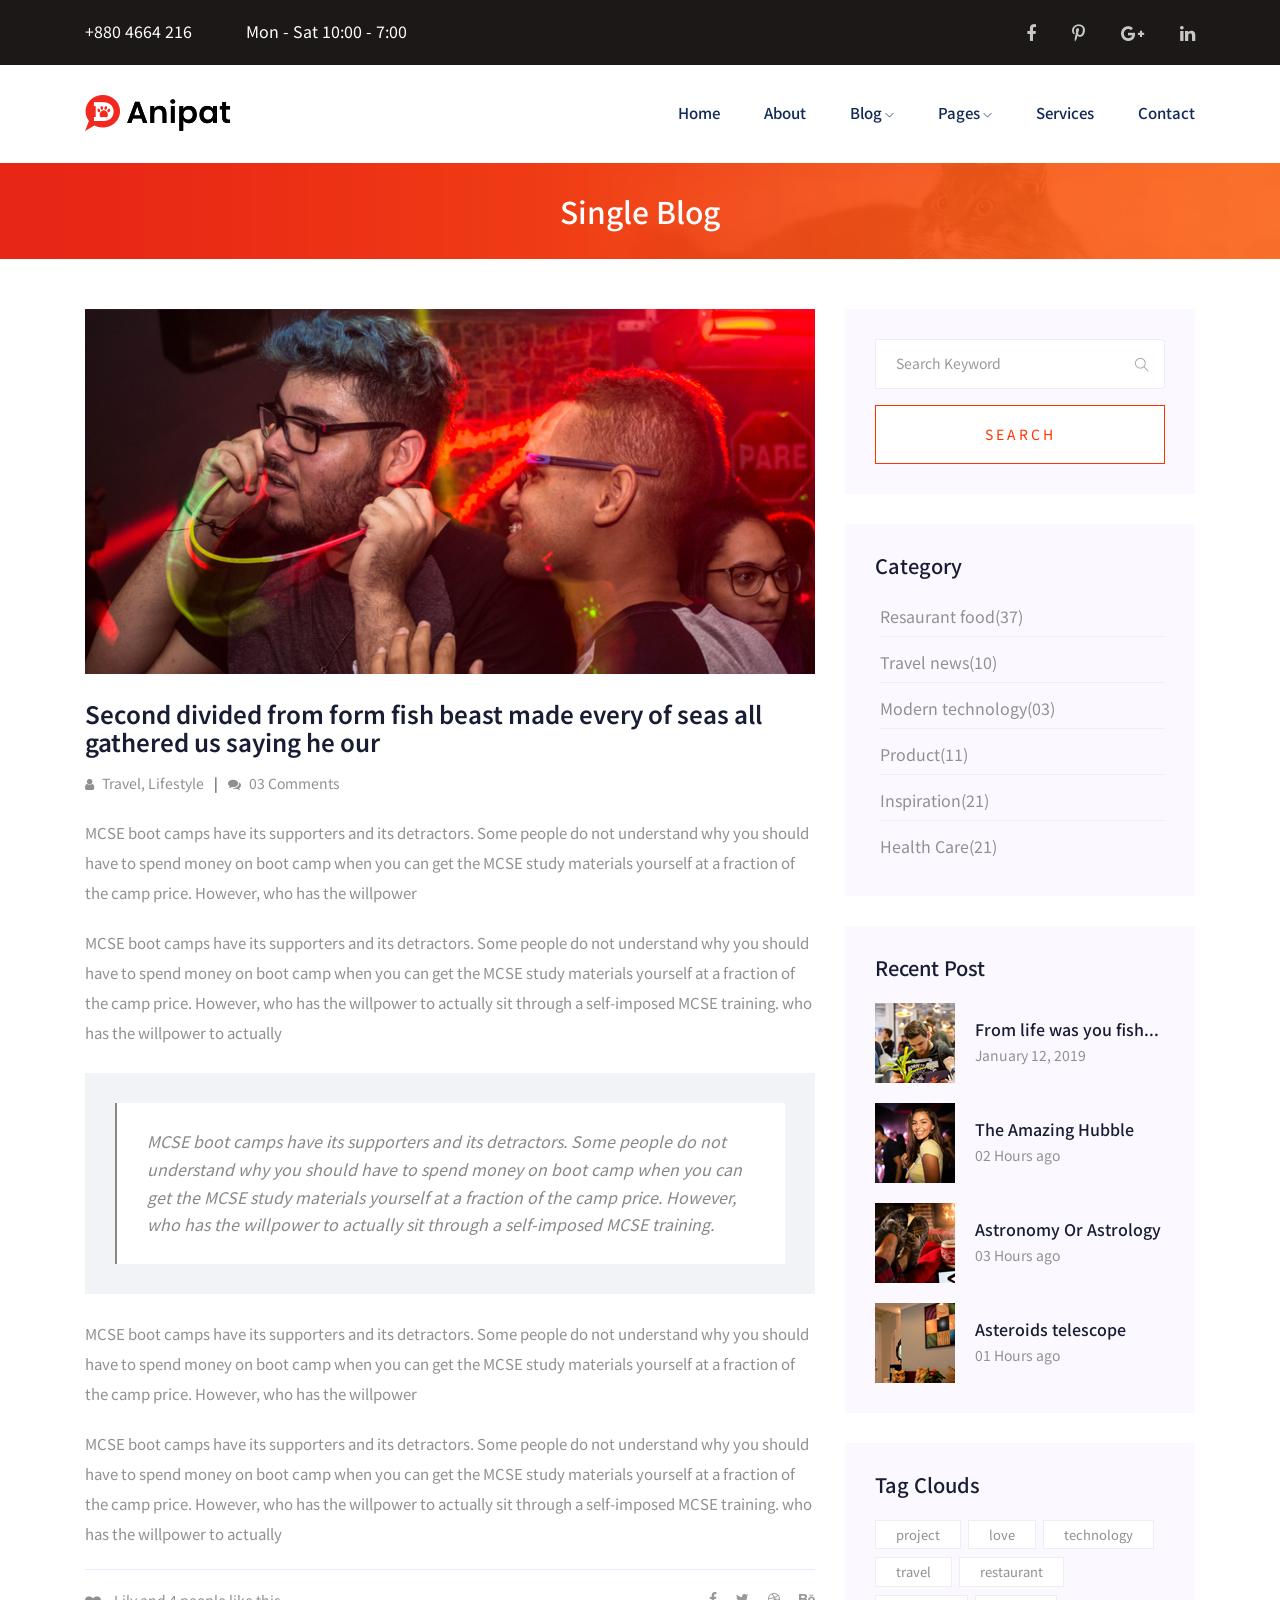
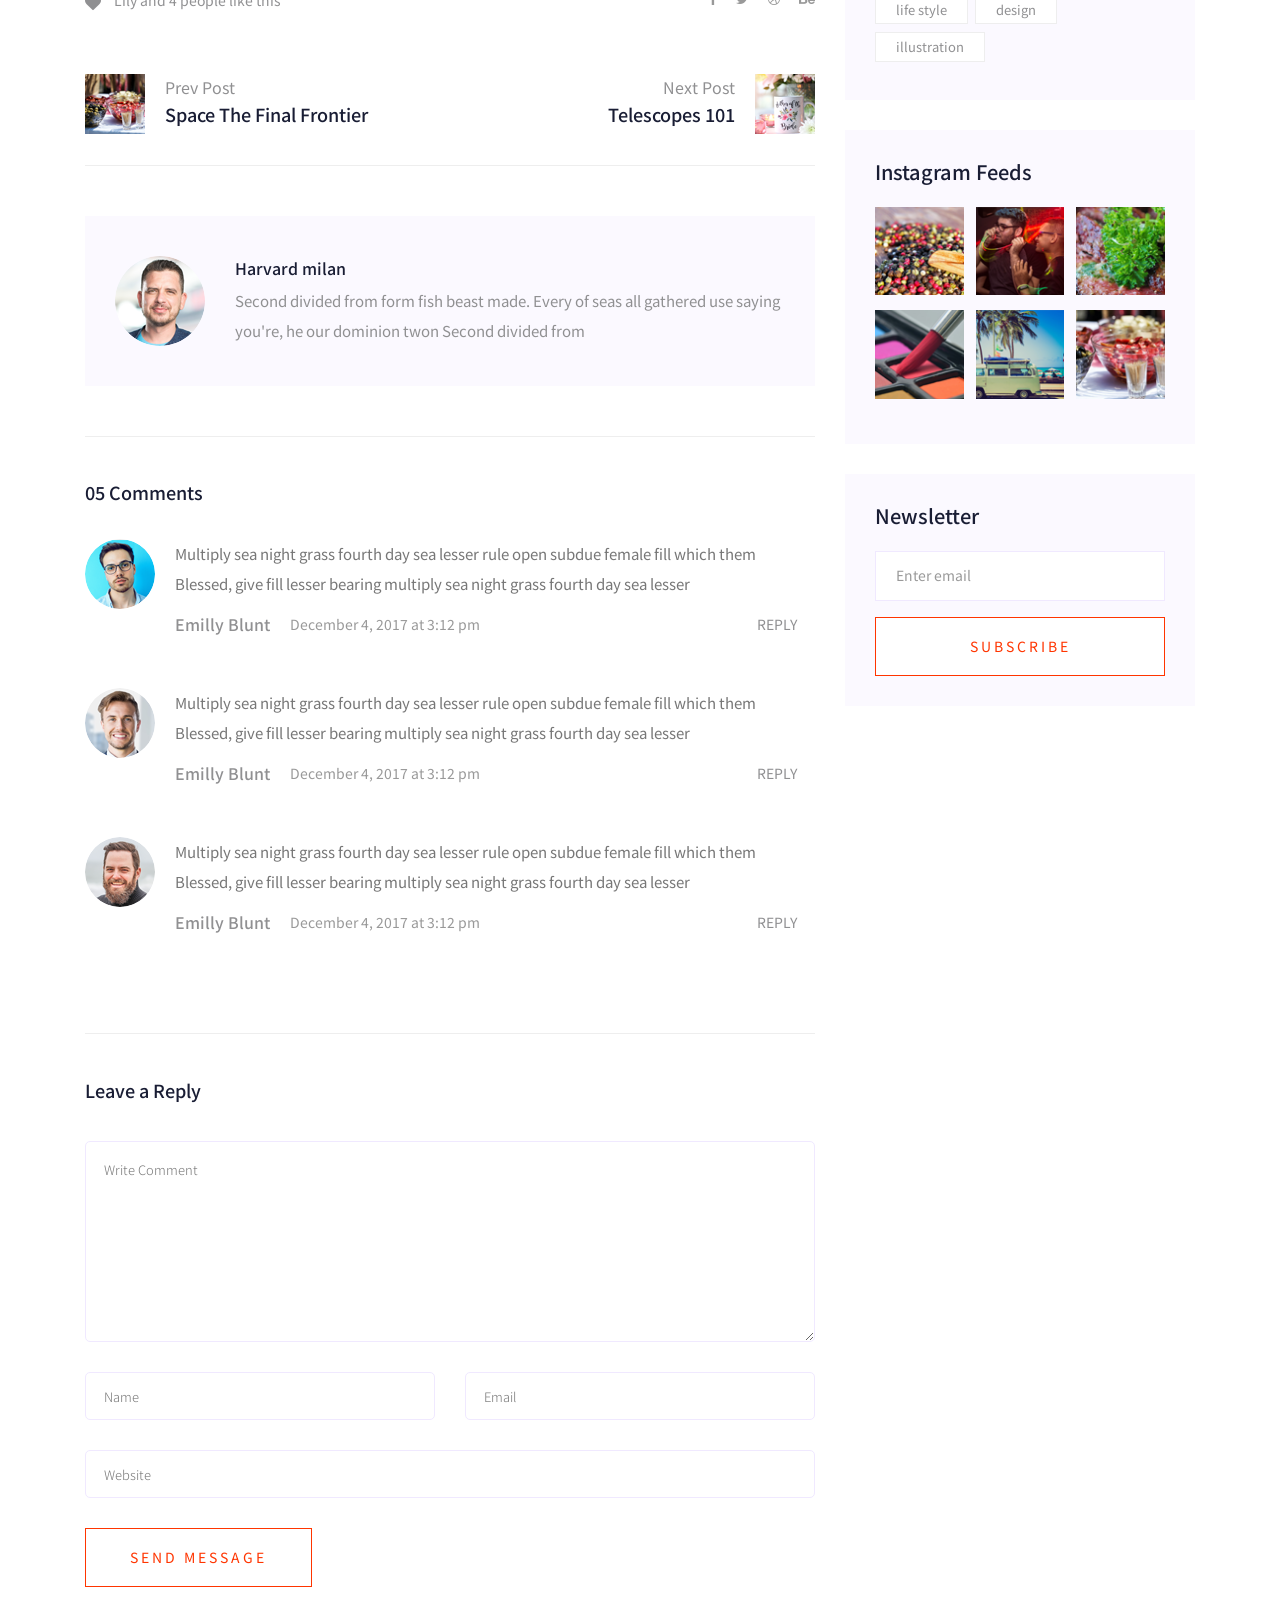
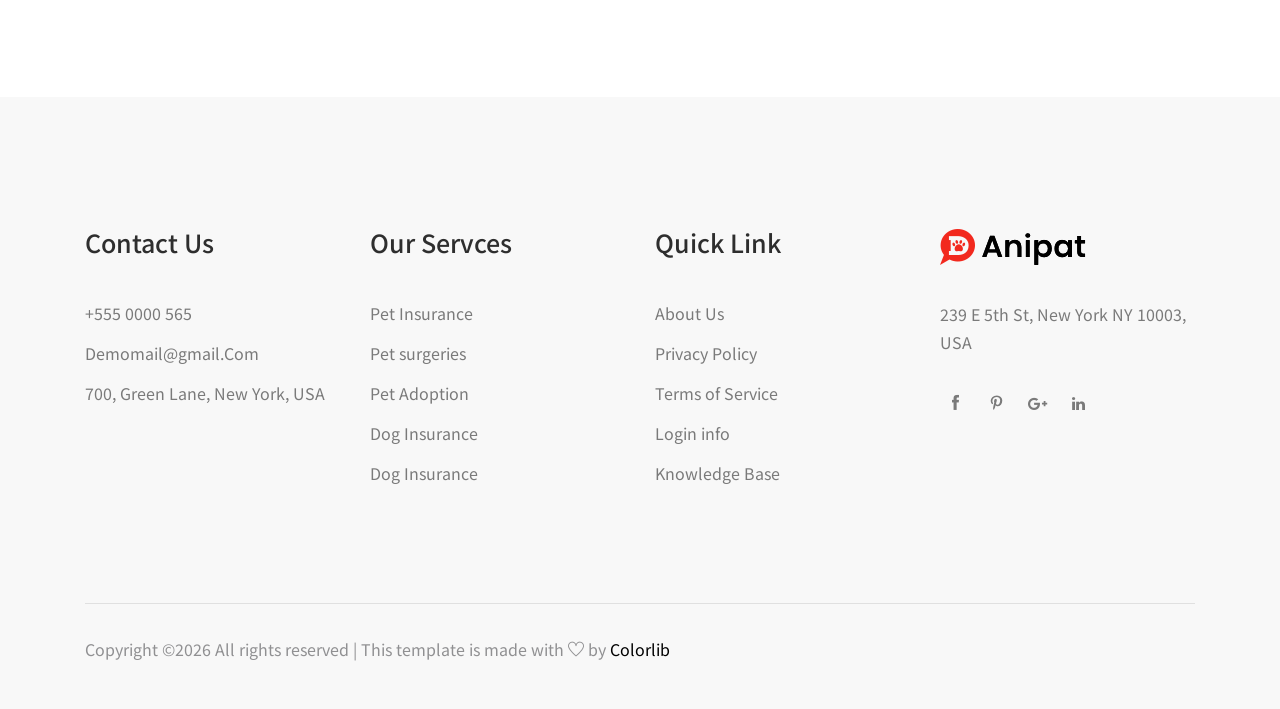
<file: OBO/src/main/webapp/static/single-blog.html>
<!doctype html>
<html class="no-js" lang="zxx">

<head>
   <meta charset="utf-8">
   <meta http-equiv="x-ua-compatible" content="ie=edge">
   <title>Barber</title>
   <meta name="description" content="">
   <meta name="viewport" content="width=device-width, initial-scale=1">

   <!-- <link rel="manifest" href="site.webmanifest"> -->
   <link rel="shortcut icon" type="image/x-icon" href="img/favicon.png">
   <!-- Place favicon.ico in the root directory -->

   <!-- CSS here -->
   <link rel="stylesheet" href="css/bootstrap.min.css">
   <link rel="stylesheet" href="css/owl.carousel.min.css">
   <link rel="stylesheet" href="css/magnific-popup.css">
   <link rel="stylesheet" href="css/font-awesome.min.css">
   <link rel="stylesheet" href="css/themify-icons.css">
   <link rel="stylesheet" href="css/nice-select.css">
   <link rel="stylesheet" href="css/flaticon.css">
   <link rel="stylesheet" href="css/gijgo.css">
   <link rel="stylesheet" href="css/animate.css">
   <link rel="stylesheet" href="css/slicknav.css">
   <link rel="stylesheet" href="css/style.css">
   <!-- <link rel="stylesheet" href="css/responsive.css"> -->
</head>

<body>
   <!--[if lte IE 9]>
            <p class="browserupgrade">You are using an <strong>outdated</strong> browser. Please <a href="https://browsehappy.com/">upgrade your browser</a> to improve your experience and security.</p>
        <![endif]-->

    <!-- header_start  -->
    <header>
      <div class="header-area ">
          <div class="header-top_area">
              <div class="container">
                  <div class="row">
                      <div class="col-lg-6 col-md-8">
                          <div class="short_contact_list">
                              <ul>
                                  <li><a href="#">+880 4664 216</a></li>
                                  <li><a href="#">Mon - Sat 10:00 - 7:00</a></li>
                              </ul>
                          </div>
                      </div>
                      <div class="col-lg-6 col-md-4 ">
                          <div class="social_media_links">
                              <a href="#">
                                  <i class="fa fa-facebook"></i>
                              </a>
                              <a href="#">
                                  <i class="fa fa-pinterest-p"></i>
                              </a>
                              <a href="#">
                                  <i class="fa fa-google-plus"></i>
                              </a>
                              <a href="#">
                                  <i class="fa fa-linkedin"></i>
                              </a>
                          </div>
                      </div>
                  </div>
              </div>
          </div>
          <div id="sticky-header" class="main-header-area">
              <div class="container">
                  <div class="row align-items-center">
                      <div class="col-xl-3 col-lg-3">
                          <div class="logo">
                              <a href="index.html">
                                  <img src="img/logo.png" alt="">
                              </a>
                          </div>
                      </div>
                      <div class="col-xl-9 col-lg-9">
                          <div class="main-menu  d-none d-lg-block">
                              <nav>
                                  <ul id="navigation">
                                      <li><a  href="index.html">home</a></li>
                                      <li><a href="about.html">about</a></li>
                                      <li><a href="#">blog <i class="ti-angle-down"></i></a>
                                          <ul class="submenu">
                                              <li><a href="blog.html">blog</a></li>
                                              <li><a href="single-blog.html">single-blog</a></li>
                                          </ul>
                                      </li>
                                      <li><a href="#">pages <i class="ti-angle-down"></i></a>
                                          <ul class="submenu">
                                              <li><a href="elements.html">elements</a></li>
                                              
                                          </ul>
                                      </li>
                                      <li><a href="service.html">services</a></li>
                                      <li><a href="contact.html">Contact</a></li>
                                  </ul>
                              </nav>
                          </div>
                      </div>
                      <div class="col-12">
                          <div class="mobile_menu d-block d-lg-none"></div>
                      </div>
                  </div>
              </div>
          </div>
      </div>
  </header>
  <!-- header_start  -->

  <!-- bradcam_area_start -->
  <div class="bradcam_area breadcam_bg">
      <div class="container">
          <div class="row">
              <div class="col-lg-12">
                  <div class="bradcam_text text-center">
                      <h3>Single Blog</h3>
                  </div>
              </div>
          </div>
      </div>
  </div>
  <!-- bradcam_area_end -->

   <!--================Blog Area =================-->
   <section class="blog_area single-post-area section-padding">
      <div class="container">
         <div class="row">
            <div class="col-lg-8 posts-list">
               <div class="single-post">
                  <div class="feature-img">
                     <img class="img-fluid" src="img/blog/single_blog_1.png" alt="">
                  </div>
                  <div class="blog_details">
                     <h2>Second divided from form fish beast made every of seas
                        all gathered us saying he our
                     </h2>
                     <ul class="blog-info-link mt-3 mb-4">
                        <li><a href="#"><i class="fa fa-user"></i> Travel, Lifestyle</a></li>
                        <li><a href="#"><i class="fa fa-comments"></i> 03 Comments</a></li>
                     </ul>
                     <p class="excert">
                        MCSE boot camps have its supporters and its detractors. Some people do not understand why you
                        should have to spend money on boot camp when you can get the MCSE study materials yourself at a
                        fraction of the camp price. However, who has the willpower
                     </p>
                     <p>
                        MCSE boot camps have its supporters and its detractors. Some people do not understand why you
                        should have to spend money on boot camp when you can get the MCSE study materials yourself at a
                        fraction of the camp price. However, who has the willpower to actually sit through a
                        self-imposed MCSE training. who has the willpower to actually
                     </p>
                     <div class="quote-wrapper">
                        <div class="quotes">
                           MCSE boot camps have its supporters and its detractors. Some people do not understand why you
                           should have to spend money on boot camp when you can get the MCSE study materials yourself at
                           a fraction of the camp price. However, who has the willpower to actually sit through a
                           self-imposed MCSE training.
                        </div>
                     </div>
                     <p>
                        MCSE boot camps have its supporters and its detractors. Some people do not understand why you
                        should have to spend money on boot camp when you can get the MCSE study materials yourself at a
                        fraction of the camp price. However, who has the willpower
                     </p>
                     <p>
                        MCSE boot camps have its supporters and its detractors. Some people do not understand why you
                        should have to spend money on boot camp when you can get the MCSE study materials yourself at a
                        fraction of the camp price. However, who has the willpower to actually sit through a
                        self-imposed MCSE training. who has the willpower to actually
                     </p>
                  </div>
               </div>
               <div class="navigation-top">
                  <div class="d-sm-flex justify-content-between text-center">
                     <p class="like-info"><span class="align-middle"><i class="fa fa-heart"></i></span> Lily and 4
                        people like this</p>
                     <div class="col-sm-4 text-center my-2 my-sm-0">
                        <!-- <p class="comment-count"><span class="align-middle"><i class="fa fa-comment"></i></span> 06 Comments</p> -->
                     </div>
                     <ul class="social-icons">
                        <li><a href="#"><i class="fa fa-facebook-f"></i></a></li>
                        <li><a href="#"><i class="fa fa-twitter"></i></a></li>
                        <li><a href="#"><i class="fa fa-dribbble"></i></a></li>
                        <li><a href="#"><i class="fa fa-behance"></i></a></li>
                     </ul>
                  </div>
                  <div class="navigation-area">
                     <div class="row">
                        <div
                           class="col-lg-6 col-md-6 col-12 nav-left flex-row d-flex justify-content-start align-items-center">
                           <div class="thumb">
                              <a href="#">
                                 <img class="img-fluid" src="img/post/preview.png" alt="">
                              </a>
                           </div>
                           <div class="arrow">
                              <a href="#">
                                 <span class="lnr text-white ti-arrow-left"></span>
                              </a>
                           </div>
                           <div class="detials">
                              <p>Prev Post</p>
                              <a href="#">
                                 <h4>Space The Final Frontier</h4>
                              </a>
                           </div>
                        </div>
                        <div
                           class="col-lg-6 col-md-6 col-12 nav-right flex-row d-flex justify-content-end align-items-center">
                           <div class="detials">
                              <p>Next Post</p>
                              <a href="#">
                                 <h4>Telescopes 101</h4>
                              </a>
                           </div>
                           <div class="arrow">
                              <a href="#">
                                 <span class="lnr text-white ti-arrow-right"></span>
                              </a>
                           </div>
                           <div class="thumb">
                              <a href="#">
                                 <img class="img-fluid" src="img/post/next.png" alt="">
                              </a>
                           </div>
                        </div>
                     </div>
                  </div>
               </div>
               <div class="blog-author">
                  <div class="media align-items-center">
                     <img src="img/blog/author.png" alt="">
                     <div class="media-body">
                        <a href="#">
                           <h4>Harvard milan</h4>
                        </a>
                        <p>Second divided from form fish beast made. Every of seas all gathered use saying you're, he
                           our dominion twon Second divided from</p>
                     </div>
                  </div>
               </div>
               <div class="comments-area">
                  <h4>05 Comments</h4>
                  <div class="comment-list">
                     <div class="single-comment justify-content-between d-flex">
                        <div class="user justify-content-between d-flex">
                           <div class="thumb">
                              <img src="img/comment/comment_1.png" alt="">
                           </div>
                           <div class="desc">
                              <p class="comment">
                                 Multiply sea night grass fourth day sea lesser rule open subdue female fill which them
                                 Blessed, give fill lesser bearing multiply sea night grass fourth day sea lesser
                              </p>
                              <div class="d-flex justify-content-between">
                                 <div class="d-flex align-items-center">
                                    <h5>
                                       <a href="#">Emilly Blunt</a>
                                    </h5>
                                    <p class="date">December 4, 2017 at 3:12 pm </p>
                                 </div>
                                 <div class="reply-btn">
                                    <a href="#" class="btn-reply text-uppercase">reply</a>
                                 </div>
                              </div>
                           </div>
                        </div>
                     </div>
                  </div>
                  <div class="comment-list">
                     <div class="single-comment justify-content-between d-flex">
                        <div class="user justify-content-between d-flex">
                           <div class="thumb">
                              <img src="img/comment/comment_2.png" alt="">
                           </div>
                           <div class="desc">
                              <p class="comment">
                                 Multiply sea night grass fourth day sea lesser rule open subdue female fill which them
                                 Blessed, give fill lesser bearing multiply sea night grass fourth day sea lesser
                              </p>
                              <div class="d-flex justify-content-between">
                                 <div class="d-flex align-items-center">
                                    <h5>
                                       <a href="#">Emilly Blunt</a>
                                    </h5>
                                    <p class="date">December 4, 2017 at 3:12 pm </p>
                                 </div>
                                 <div class="reply-btn">
                                    <a href="#" class="btn-reply text-uppercase">reply</a>
                                 </div>
                              </div>
                           </div>
                        </div>
                     </div>
                  </div>
                  <div class="comment-list">
                     <div class="single-comment justify-content-between d-flex">
                        <div class="user justify-content-between d-flex">
                           <div class="thumb">
                              <img src="img/comment/comment_3.png" alt="">
                           </div>
                           <div class="desc">
                              <p class="comment">
                                 Multiply sea night grass fourth day sea lesser rule open subdue female fill which them
                                 Blessed, give fill lesser bearing multiply sea night grass fourth day sea lesser
                              </p>
                              <div class="d-flex justify-content-between">
                                 <div class="d-flex align-items-center">
                                    <h5>
                                       <a href="#">Emilly Blunt</a>
                                    </h5>
                                    <p class="date">December 4, 2017 at 3:12 pm </p>
                                 </div>
                                 <div class="reply-btn">
                                    <a href="#" class="btn-reply text-uppercase">reply</a>
                                 </div>
                              </div>
                           </div>
                        </div>
                     </div>
                  </div>
               </div>
               <div class="comment-form">
                  <h4>Leave a Reply</h4>
                  <form class="form-contact comment_form" action="#" id="commentForm">
                     <div class="row">
                        <div class="col-12">
                           <div class="form-group">
                              <textarea class="form-control w-100" name="comment" id="comment" cols="30" rows="9"
                                 placeholder="Write Comment"></textarea>
                           </div>
                        </div>
                        <div class="col-sm-6">
                           <div class="form-group">
                              <input class="form-control" name="name" id="name" type="text" placeholder="Name">
                           </div>
                        </div>
                        <div class="col-sm-6">
                           <div class="form-group">
                              <input class="form-control" name="email" id="email" type="email" placeholder="Email">
                           </div>
                        </div>
                        <div class="col-12">
                           <div class="form-group">
                              <input class="form-control" name="website" id="website" type="text" placeholder="Website">
                           </div>
                        </div>
                     </div>
                     <div class="form-group">
                        <button type="submit" class="button button-contactForm btn_1 boxed-btn">Send Message</button>
                     </div>
                  </form>
               </div>
            </div>
            <div class="col-lg-4">
               <div class="blog_right_sidebar">
                  <aside class="single_sidebar_widget search_widget">
                     <form action="#">
                        <div class="form-group">
                           <div class="input-group mb-3">
                              <input type="text" class="form-control" placeholder='Search Keyword'
                                 onfocus="this.placeholder = ''" onblur="this.placeholder = 'Search Keyword'">
                              <div class="input-group-append">
                                 <button class="btn" type="button"><i class="ti-search"></i></button>
                              </div>
                           </div>
                        </div>
                        <button class="button rounded-0 primary-bg text-white w-100 btn_1 boxed-btn"
                           type="submit">Search</button>
                     </form>
                  </aside>
                  <aside class="single_sidebar_widget post_category_widget">
                     <h4 class="widget_title">Category</h4>
                     <ul class="list cat-list">
                        <li>
                           <a href="#" class="d-flex">
                              <p>Resaurant food</p>
                              <p>(37)</p>
                           </a>
                        </li>
                        <li>
                           <a href="#" class="d-flex">
                              <p>Travel news</p>
                              <p>(10)</p>
                           </a>
                        </li>
                        <li>
                           <a href="#" class="d-flex">
                              <p>Modern technology</p>
                              <p>(03)</p>
                           </a>
                        </li>
                        <li>
                           <a href="#" class="d-flex">
                              <p>Product</p>
                              <p>(11)</p>
                           </a>
                        </li>
                        <li>
                           <a href="#" class="d-flex">
                              <p>Inspiration</p>
                              <p>(21)</p>
                           </a>
                        </li>
                        <li>
                           <a href="#" class="d-flex">
                              <p>Health Care</p>
                              <p>(21)</p>
                           </a>
                        </li>
                     </ul>
                  </aside>
                  <aside class="single_sidebar_widget popular_post_widget">
                     <h3 class="widget_title">Recent Post</h3>
                     <div class="media post_item">
                        <img src="img/post/post_1.png" alt="post">
                        <div class="media-body">
                           <a href="single-blog.html">
                              <h3>From life was you fish...</h3>
                           </a>
                           <p>January 12, 2019</p>
                        </div>
                     </div>
                     <div class="media post_item">
                        <img src="img/post/post_2.png" alt="post">
                        <div class="media-body">
                           <a href="single-blog.html">
                              <h3>The Amazing Hubble</h3>
                           </a>
                           <p>02 Hours ago</p>
                        </div>
                     </div>
                     <div class="media post_item">
                        <img src="img/post/post_3.png" alt="post">
                        <div class="media-body">
                           <a href="single-blog.html">
                              <h3>Astronomy Or Astrology</h3>
                           </a>
                           <p>03 Hours ago</p>
                        </div>
                     </div>
                     <div class="media post_item">
                        <img src="img/post/post_4.png" alt="post">
                        <div class="media-body">
                           <a href="single-blog.html">
                              <h3>Asteroids telescope</h3>
                           </a>
                           <p>01 Hours ago</p>
                        </div>
                     </div>
                  </aside>
                  <aside class="single_sidebar_widget tag_cloud_widget">
                     <h4 class="widget_title">Tag Clouds</h4>
                     <ul class="list">
                        <li>
                           <a href="#">project</a>
                        </li>
                        <li>
                           <a href="#">love</a>
                        </li>
                        <li>
                           <a href="#">technology</a>
                        </li>
                        <li>
                           <a href="#">travel</a>
                        </li>
                        <li>
                           <a href="#">restaurant</a>
                        </li>
                        <li>
                           <a href="#">life style</a>
                        </li>
                        <li>
                           <a href="#">design</a>
                        </li>
                        <li>
                           <a href="#">illustration</a>
                        </li>
                     </ul>
                  </aside>
                  <aside class="single_sidebar_widget instagram_feeds">
                     <h4 class="widget_title">Instagram Feeds</h4>
                     <ul class="instagram_row flex-wrap">
                        <li>
                           <a href="#">
                              <img class="img-fluid" src="img/post/post_5.png" alt="">
                           </a>
                        </li>
                        <li>
                           <a href="#">
                              <img class="img-fluid" src="img/post/post_6.png" alt="">
                           </a>
                        </li>
                        <li>
                           <a href="#">
                              <img class="img-fluid" src="img/post/post_7.png" alt="">
                           </a>
                        </li>
                        <li>
                           <a href="#">
                              <img class="img-fluid" src="img/post/post_8.png" alt="">
                           </a>
                        </li>
                        <li>
                           <a href="#">
                              <img class="img-fluid" src="img/post/post_9.png" alt="">
                           </a>
                        </li>
                        <li>
                           <a href="#">
                              <img class="img-fluid" src="img/post/post_10.png" alt="">
                           </a>
                        </li>
                     </ul>
                  </aside>
                  <aside class="single_sidebar_widget newsletter_widget">
                     <h4 class="widget_title">Newsletter</h4>
                     <form action="#">
                        <div class="form-group">
                           <input type="email" class="form-control" onfocus="this.placeholder = ''"
                              onblur="this.placeholder = 'Enter email'" placeholder='Enter email' required>
                        </div>
                        <button class="button rounded-0 primary-bg text-white w-100 btn_1 boxed-btn"
                           type="submit">Subscribe</button>
                     </form>
                  </aside>
               </div>
            </div>
         </div>
      </div>
   </section>
   <!--================ Blog Area end =================-->

    <!-- footer_start  -->
    <footer class="footer">
      <div class="footer_top">
          <div class="container">
              <div class="row">
                  <div class="col-xl-3 col-md-6 col-lg-3">
                      <div class="footer_widget">
                          <h3 class="footer_title">
                              Contact Us
                          </h3>
                          <ul class="address_line">
                              <li>+555 0000 565</li>
                              <li><a href="#">Demomail@gmail.Com</a></li>
                              <li>700, Green Lane, New York, USA</li>
                          </ul>
                      </div>
                  </div>
                  <div class="col-xl-3  col-md-6 col-lg-3">
                      <div class="footer_widget">
                          <h3 class="footer_title">
                              Our Servces
                          </h3>
                          <ul class="links">
                              <li><a href="#">Pet Insurance</a></li>
                              <li><a href="#">Pet surgeries </a></li>
                              <li><a href="#">Pet Adoption</a></li>
                              <li><a href="#">Dog Insurance</a></li>
                              <li><a href="#">Dog Insurance</a></li>
                          </ul>
                      </div>
                  </div>
                  <div class="col-xl-3  col-md-6 col-lg-3">
                      <div class="footer_widget">
                          <h3 class="footer_title">
                              Quick Link
                          </h3>
                          <ul class="links">
                              <li><a href="#">About Us</a></li>
                              <li><a href="#">Privacy Policy</a></li>
                              <li><a href="#">Terms of Service</a></li>
                              <li><a href="#">Login info</a></li>
                              <li><a href="#">Knowledge Base</a></li>
                          </ul>
                      </div>
                  </div>
                  <div class="col-xl-3 col-md-6 col-lg-3 ">
                      <div class="footer_widget">
                          <div class="footer_logo">
                              <a href="#">
                                  <img src="img/logo.png" alt="">
                              </a>
                          </div>
                          <p class="address_text">239 E 5th St, New York 
                              NY 10003, USA
                          </p>
                          <div class="socail_links">
                              <ul>
                                  <li>
                                      <a href="#">
                                          <i class="ti-facebook"></i>
                                      </a>
                                  </li>
                                  <li>
                                      <a href="#">
                                          <i class="ti-pinterest"></i>
                                      </a>
                                  </li>
                                  <li>
                                      <a href="#">
                                          <i class="fa fa-google-plus"></i>
                                      </a>
                                  </li>
                                  <li>
                                      <a href="#">
                                          <i class="fa fa-linkedin"></i>
                                      </a>
                                  </li>
                              </ul>
                          </div>

                      </div>
                  </div>
              </div>
          </div>
      </div>
      <div class="copy-right_text">
          <div class="container">
              <div class="bordered_1px"></div>
              <div class="row">
                  <div class="col-xl-12">
                      <p class="copy_right text-center">
                          <p><!-- Link back to Colorlib can't be removed. Template is licensed under CC BY 3.0. -->
  Copyright &copy;<script>document.write(new Date().getFullYear());</script> All rights reserved | This template is made with <i class="ti-heart" aria-hidden="true"></i> by <a href="https://colorlib.com" target="_blank">Colorlib</a>
  <!-- Link back to Colorlib can't be removed. Template is licensed under CC BY 3.0. --></p>
                      </p>
                  </div>
              </div>
          </div>
      </div>
  </footer>
  <!-- footer_end  -->


   <!-- JS here -->
   <script src="js/vendor/modernizr-3.5.0.min.js"></script>
   <script src="js/vendor/jquery-1.12.4.min.js"></script>
   <script src="js/popper.min.js"></script>
   <script src="js/bootstrap.min.js"></script>
   <script src="js/owl.carousel.min.js"></script>
   <script src="js/isotope.pkgd.min.js"></script>
   <script src="js/ajax-form.js"></script>
   <script src="js/waypoints.min.js"></script>
   <script src="js/jquery.counterup.min.js"></script>
   <script src="js/imagesloaded.pkgd.min.js"></script>
   <script src="js/scrollIt.js"></script>
   <script src="js/jquery.scrollUp.min.js"></script>
   <script src="js/wow.min.js"></script>
   <script src="js/nice-select.min.js"></script>
   <script src="js/jquery.slicknav.min.js"></script>
   <script src="js/jquery.magnific-popup.min.js"></script>
   <script src="js/plugins.js"></script>
   <script src="js/gijgo.min.js"></script>

   <!--contact js-->
   <script src="js/contact.js"></script>
   <script src="js/jquery.ajaxchimp.min.js"></script>
   <script src="js/jquery.form.js"></script>
   <script src="js/jquery.validate.min.js"></script>
   <script src="js/mail-script.js"></script>

   <script src="js/main.js"></script>
   <script>
        $('#datepicker').datepicker({
            iconsLibrary: 'fontawesome',
            disableDaysOfWeek: [0, 0],
        //     icons: {
        //      rightIcon: '<span class="fa fa-caret-down"></span>'
        //  }
        });
        $('#datepicker2').datepicker({
            iconsLibrary: 'fontawesome',
            icons: {
             rightIcon: '<span class="fa fa-caret-down"></span>'
         }

        });
        var timepicker = $('#timepicker').timepicker({
         format: 'HH.MM'
     });
   </script>
</body>

</html>
</file>
<file: OBO/src/main/webapp/static/css/themify-icons.css>
@font-face {
	font-family: 'themify';
	src:url('../fonts/themify.eot?-fvbane');
	src:url('../fonts/themify.eot?#iefix-fvbane') format('embedded-opentype'),
		url('../fonts/themify.woff?-fvbane') format('woff'),
		url('../fonts/themify.ttf?-fvbane') format('truetype'),
		url('../fonts/themify.svg?-fvbane#themify') format('svg');
	font-weight: normal;
	font-style: normal;
}

[class^="ti-"], [class*=" ti-"] {
	font-family: 'themify';
	/* speak: none; */
	font-style: normal;
	font-weight: normal;
	font-variant: normal;
	text-transform: none;
	line-height: 1;

	/* Better Font Rendering =========== */
	-webkit-font-smoothing: antialiased;
	-moz-osx-font-smoothing: grayscale;
}

.ti-wand:before {
	content: "\e600";
}
.ti-volume:before {
	content: "\e601";
}
.ti-user:before {
	content: "\e602";
}
.ti-unlock:before {
	content: "\e603";
}
.ti-unlink:before {
	content: "\e604";
}
.ti-trash:before {
	content: "\e605";
}
.ti-thought:before {
	content: "\e606";
}
.ti-target:before {
	content: "\e607";
}
.ti-tag:before {
	content: "\e608";
}
.ti-tablet:before {
	content: "\e609";
}
.ti-star:before {
	content: "\e60a";
}
.ti-spray:before {
	content: "\e60b";
}
.ti-signal:before {
	content: "\e60c";
}
.ti-shopping-cart:before {
	content: "\e60d";
}
.ti-shopping-cart-full:before {
	content: "\e60e";
}
.ti-settings:before {
	content: "\e60f";
}
.ti-search:before {
	content: "\e610";
}
.ti-zoom-in:before {
	content: "\e611";
}
.ti-zoom-out:before {
	content: "\e612";
}
.ti-cut:before {
	content: "\e613";
}
.ti-ruler:before {
	content: "\e614";
}
.ti-ruler-pencil:before {
	content: "\e615";
}
.ti-ruler-alt:before {
	content: "\e616";
}
.ti-bookmark:before {
	content: "\e617";
}
.ti-bookmark-alt:before {
	content: "\e618";
}
.ti-reload:before {
	content: "\e619";
}
.ti-plus:before {
	content: "\e61a";
}
.ti-pin:before {
	content: "\e61b";
}
.ti-pencil:before {
	content: "\e61c";
}
.ti-pencil-alt:before {
	content: "\e61d";
}
.ti-paint-roller:before {
	content: "\e61e";
}
.ti-paint-bucket:before {
	content: "\e61f";
}
.ti-na:before {
	content: "\e620";
}
.ti-mobile:before {
	content: "\e621";
}
.ti-minus:before {
	content: "\e622";
}
.ti-medall:before {
	content: "\e623";
}
.ti-medall-alt:before {
	content: "\e624";
}
.ti-marker:before {
	content: "\e625";
}
.ti-marker-alt:before {
	content: "\e626";
}
.ti-arrow-up:before {
	content: "\e627";
}
.ti-arrow-right:before {
	content: "\e628";
}
.ti-arrow-left:before {
	content: "\e629";
}
.ti-arrow-down:before {
	content: "\e62a";
}
.ti-lock:before {
	content: "\e62b";
}
.ti-location-arrow:before {
	content: "\e62c";
}
.ti-link:before {
	content: "\e62d";
}
.ti-layout:before {
	content: "\e62e";
}
.ti-layers:before {
	content: "\e62f";
}
.ti-layers-alt:before {
	content: "\e630";
}
.ti-key:before {
	content: "\e631";
}
.ti-import:before {
	content: "\e632";
}
.ti-image:before {
	content: "\e633";
}
.ti-heart:before {
	content: "\e634";
}
.ti-heart-broken:before {
	content: "\e635";
}
.ti-hand-stop:before {
	content: "\e636";
}
.ti-hand-open:before {
	content: "\e637";
}
.ti-hand-drag:before {
	content: "\e638";
}
.ti-folder:before {
	content: "\e639";
}
.ti-flag:before {
	content: "\e63a";
}
.ti-flag-alt:before {
	content: "\e63b";
}
.ti-flag-alt-2:before {
	content: "\e63c";
}
.ti-eye:before {
	content: "\e63d";
}
.ti-export:before {
	content: "\e63e";
}
.ti-exchange-vertical:before {
	content: "\e63f";
}
.ti-desktop:before {
	content: "\e640";
}
.ti-cup:before {
	content: "\e641";
}
.ti-crown:before {
	content: "\e642";
}
.ti-comments:before {
	content: "\e643";
}
.ti-comment:before {
	content: "\e644";
}
.ti-comment-alt:before {
	content: "\e645";
}
.ti-close:before {
	content: "\e646";
}
.ti-clip:before {
	content: "\e647";
}
.ti-angle-up:before {
	content: "\e648";
}
.ti-angle-right:before {
	content: "\e649";
}
.ti-angle-left:before {
	content: "\e64a";
}
.ti-angle-down:before {
	content: "\e64b";
}
.ti-check:before {
	content: "\e64c";
}
.ti-check-box:before {
	content: "\e64d";
}
.ti-camera:before {
	content: "\e64e";
}
.ti-announcement:before {
	content: "\e64f";
}
.ti-brush:before {
	content: "\e650";
}
.ti-briefcase:before {
	content: "\e651";
}
.ti-bolt:before {
	content: "\e652";
}
.ti-bolt-alt:before {
	content: "\e653";
}
.ti-blackboard:before {
	content: "\e654";
}
.ti-bag:before {
	content: "\e655";
}
.ti-move:before {
	content: "\e656";
}
.ti-arrows-vertical:before {
	content: "\e657";
}
.ti-arrows-horizontal:before {
	content: "\e658";
}
.ti-fullscreen:before {
	content: "\e659";
}
.ti-arrow-top-right:before {
	content: "\e65a";
}
.ti-arrow-top-left:before {
	content: "\e65b";
}
.ti-arrow-circle-up:before {
	content: "\e65c";
}
.ti-arrow-circle-right:before {
	content: "\e65d";
}
.ti-arrow-circle-left:before {
	content: "\e65e";
}
.ti-arrow-circle-down:before {
	content: "\e65f";
}
.ti-angle-double-up:before {
	content: "\e660";
}
.ti-angle-double-right:before {
	content: "\e661";
}
.ti-angle-double-left:before {
	content: "\e662";
}
.ti-angle-double-down:before {
	content: "\e663";
}
.ti-zip:before {
	content: "\e664";
}
.ti-world:before {
	content: "\e665";
}
.ti-wheelchair:before {
	content: "\e666";
}
.ti-view-list:before {
	content: "\e667";
}
.ti-view-list-alt:before {
	content: "\e668";
}
.ti-view-grid:before {
	content: "\e669";
}
.ti-uppercase:before {
	content: "\e66a";
}
.ti-upload:before {
	content: "\e66b";
}
.ti-underline:before {
	content: "\e66c";
}
.ti-truck:before {
	content: "\e66d";
}
.ti-timer:before {
	content: "\e66e";
}
.ti-ticket:before {
	content: "\e66f";
}
.ti-thumb-up:before {
	content: "\e670";
}
.ti-thumb-down:before {
	content: "\e671";
}
.ti-text:before {
	content: "\e672";
}
.ti-stats-up:before {
	content: "\e673";
}
.ti-stats-down:before {
	content: "\e674";
}
.ti-split-v:before {
	content: "\e675";
}
.ti-split-h:before {
	content: "\e676";
}
.ti-smallcap:before {
	content: "\e677";
}
.ti-shine:before {
	content: "\e678";
}
.ti-shift-right:before {
	content: "\e679";
}
.ti-shift-left:before {
	content: "\e67a";
}
.ti-shield:before {
	content: "\e67b";
}
.ti-notepad:before {
	content: "\e67c";
}
.ti-server:before {
	content: "\e67d";
}
.ti-quote-right:before {
	content: "\e67e";
}
.ti-quote-left:before {
	content: "\e67f";
}
.ti-pulse:before {
	content: "\e680";
}
.ti-printer:before {
	content: "\e681";
}
.ti-power-off:before {
	content: "\e682";
}
.ti-plug:before {
	content: "\e683";
}
.ti-pie-chart:before {
	content: "\e684";
}
.ti-paragraph:before {
	content: "\e685";
}
.ti-panel:before {
	content: "\e686";
}
.ti-package:before {
	content: "\e687";
}
.ti-music:before {
	content: "\e688";
}
.ti-music-alt:before {
	content: "\e689";
}
.ti-mouse:before {
	content: "\e68a";
}
.ti-mouse-alt:before {
	content: "\e68b";
}
.ti-money:before {
	content: "\e68c";
}
.ti-microphone:before {
	content: "\e68d";
}
.ti-menu:before {
	content: "\e68e";
}
.ti-menu-alt:before {
	content: "\e68f";
}
.ti-map:before {
	content: "\e690";
}
.ti-map-alt:before {
	content: "\e691";
}
.ti-loop:before {
	content: "\e692";
}
.ti-location-pin:before {
	content: "\e693";
}
.ti-list:before {
	content: "\e694";
}
.ti-light-bulb:before {
	content: "\e695";
}
.ti-Italic:before {
	content: "\e696";
}
.ti-info:before {
	content: "\e697";
}
.ti-infinite:before {
	content: "\e698";
}
.ti-id-badge:before {
	content: "\e699";
}
.ti-hummer:before {
	content: "\e69a";
}
.ti-home:before {
	content: "\e69b";
}
.ti-help:before {
	content: "\e69c";
}
.ti-headphone:before {
	content: "\e69d";
}
.ti-harddrives:before {
	content: "\e69e";
}
.ti-harddrive:before {
	content: "\e69f";
}
.ti-gift:before {
	content: "\e6a0";
}
.ti-game:before {
	content: "\e6a1";
}
.ti-filter:before {
	content: "\e6a2";
}
.ti-files:before {
	content: "\e6a3";
}
.ti-file:before {
	content: "\e6a4";
}
.ti-eraser:before {
	content: "\e6a5";
}
.ti-envelope:before {
	content: "\e6a6";
}
.ti-download:before {
	content: "\e6a7";
}
.ti-direction:before {
	content: "\e6a8";
}
.ti-direction-alt:before {
	content: "\e6a9";
}
.ti-dashboard:before {
	content: "\e6aa";
}
.ti-control-stop:before {
	content: "\e6ab";
}
.ti-control-shuffle:before {
	content: "\e6ac";
}
.ti-control-play:before {
	content: "\e6ad";
}
.ti-control-pause:before {
	content: "\e6ae";
}
.ti-control-forward:before {
	content: "\e6af";
}
.ti-control-backward:before {
	content: "\e6b0";
}
.ti-cloud:before {
	content: "\e6b1";
}
.ti-cloud-up:before {
	content: "\e6b2";
}
.ti-cloud-down:before {
	content: "\e6b3";
}
.ti-clipboard:before {
	content: "\e6b4";
}
.ti-car:before {
	content: "\e6b5";
}
.ti-calendar:before {
	content: "\e6b6";
}
.ti-book:before {
	content: "\e6b7";
}
.ti-bell:before {
	content: "\e6b8";
}
.ti-basketball:before {
	content: "\e6b9";
}
.ti-bar-chart:before {
	content: "\e6ba";
}
.ti-bar-chart-alt:before {
	content: "\e6bb";
}
.ti-back-right:before {
	content: "\e6bc";
}
.ti-back-left:before {
	content: "\e6bd";
}
.ti-arrows-corner:before {
	content: "\e6be";
}
.ti-archive:before {
	content: "\e6bf";
}
.ti-anchor:before {
	content: "\e6c0";
}
.ti-align-right:before {
	content: "\e6c1";
}
.ti-align-left:before {
	content: "\e6c2";
}
.ti-align-justify:before {
	content: "\e6c3";
}
.ti-align-center:before {
	content: "\e6c4";
}
.ti-alert:before {
	content: "\e6c5";
}
.ti-alarm-clock:before {
	content: "\e6c6";
}
.ti-agenda:before {
	content: "\e6c7";
}
.ti-write:before {
	content: "\e6c8";
}
.ti-window:before {
	content: "\e6c9";
}
.ti-widgetized:before {
	content: "\e6ca";
}
.ti-widget:before {
	content: "\e6cb";
}
.ti-widget-alt:before {
	content: "\e6cc";
}
.ti-wallet:before {
	content: "\e6cd";
}
.ti-video-clapper:before {
	content: "\e6ce";
}
.ti-video-camera:before {
	content: "\e6cf";
}
.ti-vector:before {
	content: "\e6d0";
}
.ti-themify-logo:before {
	content: "\e6d1";
}
.ti-themify-favicon:before {
	content: "\e6d2";
}
.ti-themify-favicon-alt:before {
	content: "\e6d3";
}
.ti-support:before {
	content: "\e6d4";
}
.ti-stamp:before {
	content: "\e6d5";
}
.ti-split-v-alt:before {
	content: "\e6d6";
}
.ti-slice:before {
	content: "\e6d7";
}
.ti-shortcode:before {
	content: "\e6d8";
}
.ti-shift-right-alt:before {
	content: "\e6d9";
}
.ti-shift-left-alt:before {
	content: "\e6da";
}
.ti-ruler-alt-2:before {
	content: "\e6db";
}
.ti-receipt:before {
	content: "\e6dc";
}
.ti-pin2:before {
	content: "\e6dd";
}
.ti-pin-alt:before {
	content: "\e6de";
}
.ti-pencil-alt2:before {
	content: "\e6df";
}
.ti-palette:before {
	content: "\e6e0";
}
.ti-more:before {
	content: "\e6e1";
}
.ti-more-alt:before {
	content: "\e6e2";
}
.ti-microphone-alt:before {
	content: "\e6e3";
}
.ti-magnet:before {
	content: "\e6e4";
}
.ti-line-double:before {
	content: "\e6e5";
}
.ti-line-dotted:before {
	content: "\e6e6";
}
.ti-line-dashed:before {
	content: "\e6e7";
}
.ti-layout-width-full:before {
	content: "\e6e8";
}
.ti-layout-width-default:before {
	content: "\e6e9";
}
.ti-layout-width-default-alt:before {
	content: "\e6ea";
}
.ti-layout-tab:before {
	content: "\e6eb";
}
.ti-layout-tab-window:before {
	content: "\e6ec";
}
.ti-layout-tab-v:before {
	content: "\e6ed";
}
.ti-layout-tab-min:before {
	content: "\e6ee";
}
.ti-layout-slider:before {
	content: "\e6ef";
}
.ti-layout-slider-alt:before {
	content: "\e6f0";
}
.ti-layout-sidebar-right:before {
	content: "\e6f1";
}
.ti-layout-sidebar-none:before {
	content: "\e6f2";
}
.ti-layout-sidebar-left:before {
	content: "\e6f3";
}
.ti-layout-placeholder:before {
	content: "\e6f4";
}
.ti-layout-menu:before {
	content: "\e6f5";
}
.ti-layout-menu-v:before {
	content: "\e6f6";
}
.ti-layout-menu-separated:before {
	content: "\e6f7";
}
.ti-layout-menu-full:before {
	content: "\e6f8";
}
.ti-layout-media-right-alt:before {
	content: "\e6f9";
}
.ti-layout-media-right:before {
	content: "\e6fa";
}
.ti-layout-media-overlay:before {
	content: "\e6fb";
}
.ti-layout-media-overlay-alt:before {
	content: "\e6fc";
}
.ti-layout-media-overlay-alt-2:before {
	content: "\e6fd";
}
.ti-layout-media-left-alt:before {
	content: "\e6fe";
}
.ti-layout-media-left:before {
	content: "\e6ff";
}
.ti-layout-media-center-alt:before {
	content: "\e700";
}
.ti-layout-media-center:before {
	content: "\e701";
}
.ti-layout-list-thumb:before {
	content: "\e702";
}
.ti-layout-list-thumb-alt:before {
	content: "\e703";
}
.ti-layout-list-post:before {
	content: "\e704";
}
.ti-layout-list-large-image:before {
	content: "\e705";
}
.ti-layout-line-solid:before {
	content: "\e706";
}
.ti-layout-grid4:before {
	content: "\e707";
}
.ti-layout-grid3:before {
	content: "\e708";
}
.ti-layout-grid2:before {
	content: "\e709";
}
.ti-layout-grid2-thumb:before {
	content: "\e70a";
}
.ti-layout-cta-right:before {
	content: "\e70b";
}
.ti-layout-cta-left:before {
	content: "\e70c";
}
.ti-layout-cta-center:before {
	content: "\e70d";
}
.ti-layout-cta-btn-right:before {
	content: "\e70e";
}
.ti-layout-cta-btn-left:before {
	content: "\e70f";
}
.ti-layout-column4:before {
	content: "\e710";
}
.ti-layout-column3:before {
	content: "\e711";
}
.ti-layout-column2:before {
	content: "\e712";
}
.ti-layout-accordion-separated:before {
	content: "\e713";
}
.ti-layout-accordion-merged:before {
	content: "\e714";
}
.ti-layout-accordion-list:before {
	content: "\e715";
}
.ti-ink-pen:before {
	content: "\e716";
}
.ti-info-alt:before {
	content: "\e717";
}
.ti-help-alt:before {
	content: "\e718";
}
.ti-headphone-alt:before {
	content: "\e719";
}
.ti-hand-point-up:before {
	content: "\e71a";
}
.ti-hand-point-right:before {
	content: "\e71b";
}
.ti-hand-point-left:before {
	content: "\e71c";
}
.ti-hand-point-down:before {
	content: "\e71d";
}
.ti-gallery:before {
	content: "\e71e";
}
.ti-face-smile:before {
	content: "\e71f";
}
.ti-face-sad:before {
	content: "\e720";
}
.ti-credit-card:before {
	content: "\e721";
}
.ti-control-skip-forward:before {
	content: "\e722";
}
.ti-control-skip-backward:before {
	content: "\e723";
}
.ti-control-record:before {
	content: "\e724";
}
.ti-control-eject:before {
	content: "\e725";
}
.ti-comments-smiley:before {
	content: "\e726";
}
.ti-brush-alt:before {
	content: "\e727";
}
.ti-youtube:before {
	content: "\e728";
}
.ti-vimeo:before {
	content: "\e729";
}
.ti-twitter:before {
	content: "\e72a";
}
.ti-time:before {
	content: "\e72b";
}
.ti-tumblr:before {
	content: "\e72c";
}
.ti-skype:before {
	content: "\e72d";
}
.ti-share:before {
	content: "\e72e";
}
.ti-share-alt:before {
	content: "\e72f";
}
.ti-rocket:before {
	content: "\e730";
}
.ti-pinterest:before {
	content: "\e731";
}
.ti-new-window:before {
	content: "\e732";
}
.ti-microsoft:before {
	content: "\e733";
}
.ti-list-ol:before {
	content: "\e734";
}
.ti-linkedin:before {
	content: "\e735";
}
.ti-layout-sidebar-2:before {
	content: "\e736";
}
.ti-layout-grid4-alt:before {
	content: "\e737";
}
.ti-layout-grid3-alt:before {
	content: "\e738";
}
.ti-layout-grid2-alt:before {
	content: "\e739";
}
.ti-layout-column4-alt:before {
	content: "\e73a";
}
.ti-layout-column3-alt:before {
	content: "\e73b";
}
.ti-layout-column2-alt:before {
	content: "\e73c";
}
.ti-instagram:before {
	content: "\e73d";
}
.ti-google:before {
	content: "\e73e";
}
.ti-github:before {
	content: "\e73f";
}
.ti-flickr:before {
	content: "\e740";
}
.ti-facebook:before {
	content: "\e741";
}
.ti-dropbox:before {
	content: "\e742";
}
.ti-dribbble:before {
	content: "\e743";
}
.ti-apple:before {
	content: "\e744";
}
.ti-android:before {
	content: "\e745";
}
.ti-save:before {
	content: "\e746";
}
.ti-save-alt:before {
	content: "\e747";
}
.ti-yahoo:before {
	content: "\e748";
}
.ti-wordpress:before {
	content: "\e749";
}
.ti-vimeo-alt:before {
	content: "\e74a";
}
.ti-twitter-alt:before {
	content: "\e74b";
}
.ti-tumblr-alt:before {
	content: "\e74c";
}
.ti-trello:before {
	content: "\e74d";
}
.ti-stack-overflow:before {
	content: "\e74e";
}
.ti-soundcloud:before {
	content: "\e74f";
}
.ti-sharethis:before {
	content: "\e750";
}
.ti-sharethis-alt:before {
	content: "\e751";
}
.ti-reddit:before {
	content: "\e752";
}
.ti-pinterest-alt:before {
	content: "\e753";
}
.ti-microsoft-alt:before {
	content: "\e754";
}
.ti-linux:before {
	content: "\e755";
}
.ti-jsfiddle:before {
	content: "\e756";
}
.ti-joomla:before {
	content: "\e757";
}
.ti-html5:before {
	content: "\e758";
}
.ti-flickr-alt:before {
	content: "\e759";
}
.ti-email:before {
	content: "\e75a";
}
.ti-drupal:before {
	content: "\e75b";
}
.ti-dropbox-alt:before {
	content: "\e75c";
}
.ti-css3:before {
	content: "\e75d";
}
.ti-rss:before {
	content: "\e75e";
}
.ti-rss-alt:before {
	content: "\e75f";
}
</file>
<file: OBO/src/main/webapp/static/css/nice-select.css>
.nice-select {
  -webkit-tap-highlight-color: transparent;
  background-color: #fff;
  border-radius: 5px;
  border: solid 1px #e8e8e8;
  box-sizing: border-box;
  clear: both;
  cursor: pointer;
  display: block;
  float: left;
  font-family: inherit;
  font-size: 14px;
  font-weight: normal;
  height: 42px;
  line-height: 40px;
  outline: none;
  padding-left: 18px;
  padding-right: 30px;
  position: relative;
  text-align: left !important;
  -webkit-transition: all 0.2s ease-in-out;
  transition: all 0.2s ease-in-out;
  -webkit-user-select: none;
     -moz-user-select: none;
      -ms-user-select: none;
          user-select: none;
  white-space: nowrap;
  width: auto; }
  .nice-select:hover {
    border-color: #dbdbdb; }
  .nice-select:active, .nice-select.open, .nice-select:focus {
    border-color: #999; }


  .nice-select.disabled {
    border-color: #ededed;
    color: #999;
    pointer-events: none; }
    .nice-select.disabled:after {
      border-color: #cccccc; }
  .nice-select.wide {
    width: 100%; }
    .nice-select.wide .list {
      left: 0 !important;
      right: 0 !important; }
  .nice-select.right {
    float: right; }
    .nice-select.right .list {
      left: auto;
      right: 0; }
  .nice-select.small {
    font-size: 12px;
    height: 36px;
    line-height: 34px; }
    .nice-select.small:after {
      height: 4px;
      width: 4px; }
    .nice-select.small .option {
      line-height: 34px;
      min-height: 34px; }
  .nice-select .list {
    background-color: #fff;
    border-radius: 5px;
    box-shadow: 0 0 0 1px rgba(68, 68, 68, 0.11);
    box-sizing: border-box;
    margin-top: 4px;
    opacity: 0;
    overflow: hidden;
    padding: 0;
    pointer-events: none;
    position: absolute;
    top: 100%;
    left: 0;
    -webkit-transform-origin: 50% 0;
        -ms-transform-origin: 50% 0;
            transform-origin: 50% 0;
    -webkit-transform: scale(0.75) translateY(-21px);
        -ms-transform: scale(0.75) translateY(-21px);
            transform: scale(0.75) translateY(-21px);
    -webkit-transition: all 0.2s cubic-bezier(0.5, 0, 0, 1.25), opacity 0.15s ease-out;
    transition: all 0.2s cubic-bezier(0.5, 0, 0, 1.25), opacity 0.15s ease-out;
    z-index: 9; }
    .nice-select .list:hover .option:not(:hover) {
      background-color: transparent !important; }
  .nice-select .option {
    cursor: pointer;
    font-weight: 400;
    line-height: 40px;
    list-style: none;
    min-height: 40px;
    outline: none;
    padding-left: 18px;
    padding-right: 29px;
    text-align: left;
    -webkit-transition: all 0.2s;
    transition: all 0.2s; }
    .nice-select .option:hover, .nice-select .option.focus, .nice-select .option.selected.focus {
      background-color: #f6f6f6; }
    .nice-select .option.selected {
      font-weight: bold; }
    .nice-select .option.disabled {
      background-color: transparent;
      color: #999;
      cursor: default; }

.no-csspointerevents .nice-select .list {
  display: none; }

.no-csspointerevents .nice-select.open .list {
  display: block; }





  /* ,,,,,,,,,,,,,,,, */


  .nice-select:after {
    content: "\e64b";
    display: block;
    height: 5px;
    margin-top: -5px;
    pointer-events: none;
    position: absolute;
    right: 30px;
    top: 8px;
    transition: all 0.15s ease-in-out;
    width: 5px;
    font-family: 'themify';
    color: #ddd; }

    .nice-select.open:after {
 }
    .nice-select.open .list {
      opacity: 1;
      pointer-events: auto;
      -webkit-transform: scale(1) translateY(0);
          -ms-transform: scale(1) translateY(0);
              transform: scale(1) translateY(0); }
</file>
<file: OBO/src/main/webapp/static/css/flaticon.css>
/*
  	Flaticon icon font: Flaticon
  	Creation date: 13/01/2020 05:31
  	*/

@font-face {
  font-family: "Flaticon";
  src: url("../fonts/Flaticon.eot");
  src: url("../fonts/Flaticon.eot?#iefix") format("embedded-opentype"),
       url("../fonts/Flaticon.woff2") format("woff2"),
       url("../fonts/Flaticon.woff") format("woff"),
       url("../fonts/Flaticon.ttf") format("truetype"),
       url("../fonts/Flaticon.svg#Flaticon") format("svg");
  font-weight: normal;
  font-style: normal;
}

@media screen and (-webkit-min-device-pixel-ratio:0) {
  @font-face {
    font-family: "Flaticon";
    src: url("../fonts/Flaticon.svg#Flaticon") format("svg");
  }
}

[class^="flaticon-"]:before, [class*=" flaticon-"]:before,
[class^="flaticon-"]:after, [class*=" flaticon-"]:after {   
  font-family: Flaticon;
font-style: normal;
}

.flaticon-right:before { content: "\f100"; }
.flaticon-left:before { content: "\f101"; }
</file>
<file: OBO/src/main/webapp/static/css/gijgo.css>
.gj-button {
    background-color: #f5f5f5;
    border: 1px solid #ddd;
    color: #000;
    border-radius: 3px;
    padding: 6px 10px;
    cursor: pointer;
}

.gj-unselectable {
    -webkit-touch-callout: none;
    -webkit-user-select: none;
    -khtml-user-select: none;
    -moz-user-select: none;
    -ms-user-select: none;
    user-select: none;
}

.gj-row {
    display: -webkit-box;
    display: -ms-flexbox;
    display: flex;
    -ms-flex-wrap: wrap;
    flex-wrap: wrap;
}

.gj-margin-left-5 {
    margin-left: 5px;
}

.gj-margin-left-10 {
    margin-left: 10px;
}

.gj-width-full {
    width: 100%;
}

.gj-cursor-pointer {
    cursor: pointer;
}

.gj-text-align-center {
    text-align: center;
}

.gj-font-size-16 {
    font-size: 16px;
}

.gj-hidden {
    display: none;
}

/** Material Design */
.gj-button-md {
    background: 0 0;
    border: none;
    border-radius: 2px;
    color: rgba(0, 0, 0, 0.87);
    position: relative;
    height: 36px;
    margin: 0;
    min-width: 64px;
    padding: 0 16px;
    display: inline-block;
    font-family: "Roboto","Helvetica","Arial",sans-serif;
    font-size: 1rem;
    font-weight: 500;
    text-transform: uppercase;
    letter-spacing: 0;
    overflow: hidden;
    will-change: box-shadow;
    transition: box-shadow .2s cubic-bezier(.4,0,1,1),background-color .2s cubic-bezier(.4,0,.2,1),color .2s cubic-bezier(.4,0,.2,1);
    outline: none;
    cursor: pointer;
    text-decoration: none;
    text-align: center;
    line-height: 36px;
    vertical-align: middle;
    overflow: hidden;
    -webkit-user-select: none;
    -moz-user-select: none;
    -ms-user-select: none;
    user-select: none;
}

.gj-button-md:hover {
    background-color: rgba(158,158,158,.2);
}

.gj-button-md:disabled {
    color: rgba(0,0,0,.26);
    background: 0 0;
}

.gj-button-md .material-icons,
.gj-button-md .gj-icon {
    vertical-align: middle;
    /*font-size: 1.3rem;
    margin-right: 4px;*/
}

.gj-button-md.gj-button-md-icon {
    width: 24px;
    height: 31px;
    min-width: 24px;
    padding: 0px;
    display: table;
}

.gj-button-md.gj-button-md-icon .material-icons,
.gj-button-md.gj-button-md-icon .gj-icon {
    display: table-cell;
    margin-right: 0px;
    width: 24px;
    height: 24px;
}

.gj-button-md.active {
    background-color: rgba(158,158,158,.4);
}

.gj-button-md-group {
    position: relative;
    display: inline-block;
    vertical-align: middle;
}

.gj-textbox-md {
    border: none;
    border-bottom: 1px solid rgba(0,0,0,.42);
    display: block;
    font-family: "Helvetica","Arial",sans-serif;
    font-size: 16px;
    line-height: 16px;
    padding: 4px 0px;
    margin: 0;
    width: 100%;
    background: 0 0;
    text-align: left;
    color: rgba(0,0,0,.87);
}

.gj-textbox-md:focus,
.gj-textbox-md:active {
    border-bottom: 2px solid rgba(0,0,0,.42);
    outline: none;
}

.gj-textbox-md::placeholder {
    color: #8e8e8e;
}

.gj-textbox-md:-ms-input-placeholder {
    color: #8e8e8e;
}

.gj-textbox-md::-ms-input-placeholder {
    color: #8e8e8e;
}

.gj-md-spacer-24 {
    min-width: 24px;
    width: 24px;
    display: inline-block;
}

.gj-md-spacer-32 {
    min-width: 32px;
    width: 32px;
    display: inline-block;
}

.gj-modal {
    position: fixed;
    top: 0;
    right: 0;
    bottom: 0;
    left: 0;
    z-index: 1203;
    display: none;
    overflow: hidden;
    -webkit-overflow-scrolling: touch;
    outline: 0;
    background-color: rgba(0, 0, 0, 0.54118);
    transition: 200ms ease opacity;
    will-change: opacity;
}

/* List */
ul.gj-list li [data-role="wrapper"] {
    display: table;
    width: 100%;
}

ul.gj-list li [data-role="checkbox"] {
    display: table-cell;
    vertical-align:middle;
    text-align:center;
}

ul.gj-list li [data-role="image"] {
    display: table-cell;
    vertical-align:middle;
    text-align:center;
}

ul.gj-list li [data-role="display"] {
    display: table-cell;
    vertical-align:middle;
    cursor: pointer;
}

ul.gj-list li [data-role="display"]:empty:before {
  content: "\200b"; /* unicode zero width space character */
}

/* List - Bootstrap */
ul.gj-list-bootstrap {
    padding-left: 0px;
    margin-bottom: 0px;
}

ul.gj-list-bootstrap li {
    padding: 0px;
}

ul.gj-list-bootstrap li [data-role="wrapper"] {
    padding: 0px 10px;
}

ul.gj-list-bootstrap li [data-role="checkbox"] {
    width: 24px;
    padding: 3px;
}

ul.gj-list-bootstrap li [data-role="image"] {
    width: 24px;
    height: 24px;
}

ul.gj-list-bootstrap li [data-role="display"] {
    padding: 8px 0px 8px 4px;
}

.list-group-item.active ul li, .list-group-item.active:focus ul li, .list-group-item.active:hover ul li {
    text-shadow: none;
    color:initial;
}

/* List - Material Design */
ul.gj-list-md {
    padding: 0px;
    list-style: none;
    list-style-type: none;
    line-height: 24px;
    letter-spacing: 0;
    color: #616161; /* Gray 700 */
}

ul.gj-list-md li {
    display: list-item;
    list-style-type: none;
    padding: 0px;
    min-height: unset;
    box-sizing: border-box;
    align-items: center;
    cursor: default;
    overflow: hidden;

    font-family: "Roboto","Helvetica","Arial",sans-serif;
    font-size: 16px;
    font-weight: 400;
    letter-spacing: .04em;
    line-height: 1;
    
    -webkit-flex-direction: row;
    -ms-flex-direction: row;
    flex-direction: row;
    -webkit-flex-wrap: nowrap;
    -ms-flex-wrap: nowrap;
    flex-wrap: nowrap;
}

ul.gj-list-md li [data-role="checkbox"] {
    height: 24px;
    width: 24px;
}

ul.gj-list-md li [data-role="image"] {
    height: 24px;
    width: 24px;
}

ul.gj-list-md li [data-role="display"] {
    padding: 8px 0px 8px 5px;
    order: 0;
    flex-grow: 2;
    text-decoration: none;
    box-sizing: border-box;
    align-items: center;
    text-align: left;
    color: rgba(0,0,0,.87);
}

ul.gj-list-md li.disabled>[data-role="wrapper"]>[data-role="display"] {
    color: #9E9E9E; /* Gray 500 */
}

.gj-list-md-active {
    background: #e0e0e0;
    color: #3f51b5;
}


/* Picker */
.gj-picker {
    position: absolute;
    z-index: 1203;
    background-color: #fff;
}

.gj-picker .selected {
    color: #fff;
}

/* Material Design */
.gj-picker-md {
    font-family: "Roboto","Helvetica","Arial",sans-serif;
    font-size: 16px;
    font-weight: 400;
    letter-spacing: .04em;
    line-height: 1;
    color: rgba(0,0,0,.87);
    border: 1px solid #E0E0E0;
}

.gj-modal .gj-picker-md {
    border: 0px;
}

.gj-picker-md [role="header"] {
    color: rgba(255, 255, 255, 0.54);
    display: flex;
    background: #4A3600;
    align-items: baseline;
    user-select: none;
    justify-content: center;
}

.gj-picker-md [role="footer"] {
    float: right;
    padding: 10px;
}

.gj-picker-md [role="footer"] button.gj-button-md {
    color: #4A3600;
    font-weight: bold;
    font-size: 13px;
}

/* Bootstrap */
.gj-picker-bootstrap {
    border-radius: 4px;
    border: 1px solid #E0E0E0;
}

.gj-picker-bootstrap .selected {
    color: #888;
}

.gj-picker-bootstrap [role="header"] {
    background: #eee;
    color: #AAA;
}
@font-face {
    font-family: 'gijgo-material';
    src: url('../fonts/gijgo-material.eot?235541');
    src: url('../fonts/gijgo-material.eot?235541#iefix') format('embedded-opentype'), url('../fonts/gijgo-material.ttf?235541') format('truetype'), url('../fonts/gijgo-material.woff?235541') format('woff'), url('../fonts/gijgo-material.svg?235541#gijgo-material') format('svg');
    font-weight: normal;
    font-style: normal;
}

.gj-icon {
    /* use !important to prevent issues with browser extensions that change fonts */
    font-family: 'gijgo-material' !important;
    font-size: 24px;
    speak: none;
    font-style: normal;
    font-weight: normal;
    font-variant: normal;
    text-transform: none;
    line-height: 1;
    /* Enable Ligatures ================ */
    letter-spacing: 0;
    -webkit-font-feature-settings: "liga";
    -moz-font-feature-settings: "liga=1";
    -moz-font-feature-settings: "liga";
    -ms-font-feature-settings: "liga" 1;
    font-feature-settings: "liga";
    -webkit-font-variant-ligatures: discretionary-ligatures;
    font-variant-ligatures: discretionary-ligatures;
    /* Better Font Rendering =========== */
    -webkit-font-smoothing: antialiased;
    -moz-osx-font-smoothing: grayscale;
}

.gj-icon.undo:before {
    content: "\e900";
}

.gj-icon.vertical-align-top:before {
    content: "\e901";
}

.gj-icon.vertical-align-center:before {
    content: "\e902";
}

.gj-icon.vertical-align-bottom:before {
    content: "\e903";
}

.gj-icon.arrow-dropup:before {
    content: "\e904";
}

.gj-icon.clock:before {
    content: "\e905";
}

.gj-icon.refresh:before {
    content: "\e906";
}

.gj-icon.last-page:before {
    content: "\e907";
}

.gj-icon.first-page:before {
    content: "\e908";
}

.gj-icon.cancel:before {
    content: "\e909";
}

.gj-icon.clear:before {
    content: "\e90a";
}

.gj-icon.check-circle:before {
    content: "\e90b";
}

.gj-icon.delete:before {
    content: "\e90c";
}

.gj-icon.arrow-upward:before {
    content: "\e90d";
}

.gj-icon.arrow-forward:before {
    content: "\e90e";
}

.gj-icon.arrow-downward:before {
    content: "\e90f";
}

.gj-icon.arrow-back:before {
    content: "\e910";
}

.gj-icon.list-numbered:before {
    content: "\e911";
}

.gj-icon.list-bulleted:before {
    content: "\e912";
}

.gj-icon.indent-increase:before {
    content: "\e913";
}

.gj-icon.indent-decrease:before {
    content: "\e914";
}

.gj-icon.redo:before {
    content: "\e915";
}

.gj-icon.align-right:before {
    content: "\e916";
}

.gj-icon.align-left:before {
    content: "\e917";
}

.gj-icon.align-justify:before {
    content: "\e918";
}

.gj-icon.align-center:before {
    content: "\e919";
}

.gj-icon.strikethrough:before {
    content: "\e91a";
}

.gj-icon.italic:before {
    content: "\e91b";
}

.gj-icon.underlined:before {
    content: "\e91c";
}

.gj-icon.bold:before {
    content: "\e91d";
}

.gj-icon.arrow-dropdown:before {
    content: "\e91e";
}

.gj-icon.done:before {
    content: "\e91f";
}

.gj-icon.pencil:before {
    content: "\e920";
}

.gj-icon.minus:before {
    content: "\e921";
}

.gj-icon.plus:before {
    content: "\e922";
}

.gj-icon.chevron-up:before {
    content: "\e923";
}

.gj-icon.chevron-right:before {
    content: "\e924";
}

.gj-icon.chevron-down:before {
    content: "\e925";
}

.gj-icon.chevron-left:before {
    content: "\e926";
}

.gj-icon.event:before {
    content: "\e927";
}
.gj-draggable {
    cursor: move;
}
.gj-resizable-handle {
    position: absolute;
    font-size: 0.1px;
    display: block;
    -ms-touch-action: none;
    touch-action: none;
    z-index: 1203;
}

.gj-resizable-n {
    cursor: n-resize;
    height: 7px;
    width: 100%;
    top: -5px;
    left: 0;
}
.gj-resizable-e {
    cursor: e-resize;
    width: 7px;
    right: -5px;
    top: 0;
    height: 100%;
}
.gj-resizable-s {
    cursor: s-resize;
    height: 7px;
    width: 100%;
    bottom: -5px;
    left: 0;
}
.gj-resizable-w {
	cursor: w-resize;
	width: 7px;
	left: -5px;
	top: 0;
	height: 100%;
}
.gj-resizable-se {
	cursor: se-resize;
	width: 12px;
	height: 12px;
	right: 1px;
	bottom: 1px;
}
.gj-resizable-sw {
	cursor: sw-resize;
	width: 9px;
	height: 9px;
	left: -5px;
	bottom: -5px;
}
.gj-resizable-nw {
	cursor: nw-resize;
	width: 9px;
	height: 9px;
	left: -5px;
	top: -5px;
}
.gj-resizable-ne {
	cursor: ne-resize;
	width: 9px;
	height: 9px;
	right: -5px;
	top: -5px;
}

.gj-dialog-footer {
    position: absolute;
    bottom: 0px;
    width: 100%;
    margin-top: 0px;
}

.gj-dialog-scrollable [data-role="body"] {
    overflow-x: hidden;
    overflow-y: scroll;
}

/** Bootstrap 3 **/
.gj-dialog-bootstrap {
    overflow: hidden;
    z-index: 1202;
}

.gj-dialog-bootstrap [data-role="title"] {
    display: inline;
}
.gj-dialog-bootstrap [data-role="close"] {
    line-height: 1.42857143;
}

/** Bootstrap 4 **/
.gj-dialog-bootstrap4 {
    overflow: hidden;
    z-index: 1202;
}

.gj-dialog-bootstrap4 [data-role="title"] {
    display: inline;
}
.gj-dialog-bootstrap4 [data-role="close"] {
    line-height: 1.5;
}

/** Material Design **/
.gj-dialog-md {
    background-color: #FFF;
    overflow: hidden;
    border: none;
    box-shadow: 0 11px 15px -7px rgba(0,0,0,.2), 0 24px 38px 3px rgba(0,0,0,.14), 0 9px 46px 8px rgba(0,0,0,.12);
    box-sizing: border-box;
    position: relative;
    display: -webkit-box;
    display: -webkit-flex;
    display: -ms-flexbox;
    display: flex;
    -webkit-box-orient: vertical;
    -webkit-box-direction: normal;
    -webkit-flex-direction: column;
    -ms-flex-direction: column;
    flex-direction: column;
    -webkit-background-clip: padding-box;
    background-clip: padding-box;
    outline: 0;
    z-index: 1202;
}

.gj-dialog-md-header {
    padding: 24px 24px 0px 24px;
    font-family: "Roboto","Helvetica","Arial",sans-serif;
}

.gj-dialog-md-title {
    margin: 0;
    font-weight: 400;
    display: inline;
    line-height: 28px;
    font-size: 20px;
}

.gj-dialog-md-close {
    -webkit-appearance: none;
    padding: 0;
    cursor: pointer;
    background: 0 0;
    border: 0;
    float: right;
    line-height: 28px;
    font-size: 28px;
}

.gj-dialog-md-body {
    padding: 20px 24px 24px 24px;
    color: rgba(0,0,0,.54);
    font-family: "Helvetica","Arial",sans-serif;
    font-size: 14px;
    font-weight: 400;
    line-height: 20px;
}

.gj-dialog-md-footer {
    padding: 8px 8px 8px 24px;
    display: -webkit-flex;
    display: -ms-flexbox;
    display: flex;
    -webkit-flex-direction: row-reverse;
    -ms-flex-direction: row-reverse;
    flex-direction: row-reverse;
    -webkit-flex-wrap: wrap;
    -ms-flex-wrap: wrap;
    flex-wrap: wrap;

    box-sizing: border-box;
}

.gj-dialog-md-footer>*:first-child {
    margin-right: 0;
}

.gj-dialog-md-footer>* {
    margin-right: 8px;
    height: 36px;
}
DIV.gj-grid-wrapper {
    margin: auto;
    position: relative;
    clear:both;
    z-index: 1;
}

TABLE.gj-grid {
    margin: auto;    
    border-collapse: collapse;
    width: 100%;
    table-layout: fixed;
}

TABLE.gj-grid THEAD TH [data-role="selectAll"] {
    margin: auto;
}

TABLE.gj-grid THEAD TH [data-role="title"] {
    display: inline-block;
}

TABLE.gj-grid THEAD TH [data-role="sorticon"] {
    display: inline-block;
}

TABLE.gj-grid THEAD TH {
    overflow: hidden;
    text-overflow: ellipsis;
}

TABLE.gj-grid.autogrow-header-row THEAD TH {
    overflow: auto;
    text-overflow: initial;
    white-space: pre-wrap;
    -ms-word-break: break-word;
    word-break: break-word;
}

TABLE.gj-grid > tbody > tr > td {
    overflow: hidden;
    position: relative;
}

table.gj-grid tbody div[data-role="display"] {
    vertical-align: middle;
    text-indent: 0;
    white-space: pre-wrap;
    -ms-word-break: break-word;
    word-break: break-word;
}

table.gj-grid.fixed-body-rows tbody div[data-role="display"] {
    overflow: hidden;
    text-overflow: ellipsis;
    white-space: nowrap;
    -ms-word-break: initial;
    word-break: initial;
}

table.gj-grid tfoot DIV[data-role="display"] {
    vertical-align: middle;
    text-indent: 0;
    display: flex;
}

TABLE.gj-grid .fa {
    padding: 2px;
}

TABLE.gj-grid > tbody > tr > td > div {
    padding: 2px;
    overflow: hidden;
}

DIV.gj-grid-wrapper DIV.gj-grid-loading-cover
{
    background: #BBBBBB;
    opacity: 0.5;
    position: absolute;
    vertical-align: middle;
}

DIV.gj-grid-wrapper DIV.gj-grid-loading-text
{
    position: absolute;
    font-weight: bold;
}

/* Bootstrap Theme */
table.gj-grid-bootstrap thead th {
    background-color: #f5f5f5;
    vertical-align:middle;
}

table.gj-grid-bootstrap thead th [data-role="sorticon"] {
    margin-left: 5px;
}

table.gj-grid-bootstrap thead th [data-role="sorticon"] i.gj-icon,
table.gj-grid-bootstrap thead th [data-role="sorticon"] i.material-icons {
    position: absolute;
    font-size: 20px;
    top: 15px;
}

table.gj-grid-bootstrap tbody tr td div[data-role="display"] {
    padding: 0px;
}

.gj-grid-bootstrap-4 .gj-checkbox-bootstrap {
    display: inline-block;
    padding-top: 2px;
}

.gj-grid-bootstrap-4 tbody tr.active {
    background-color: rgba(0,0,0,.075);
}

/* Material Design Theme */
.gj-grid-md {
    position: relative;
    border: 1px solid #e0e0e0;
    border-collapse: collapse;
    white-space: nowrap;
    font-size: 13px;
    font-family: "Roboto","Helvetica","Arial",sans-serif;
    background-color: #fff;
}

.gj-grid-md td:first-of-type, .gj-grid-md th:first-of-type {
    padding-left: 24px;
}

.gj-grid-md th {
    position: relative;
    vertical-align: bottom;
    font-weight: 700;
    line-height: 31px;
    letter-spacing: 0;
    height: 56px;
    font-size: 12px;
    color: rgba(0,0,0,.54);
    padding-bottom: 8px;
    box-sizing: border-box;
    padding: 12px 18px;
    text-align: right;
}

.gj-grid-md td {
    position: relative;
    height: 48px;
    border-top: 1px solid #e0e0e0;
    border-bottom: 1px solid #e0e0e0;
    padding: 12px 18px;
    box-sizing: border-box;
    text-align: left;
    color: rgba(0,0,0,.87);
}

.gj-grid-md tbody tr {
    position: relative;
    height: 48px;
    transition-duration: .28s;
    transition-timing-function: cubic-bezier(.4,0,.2,1);
    transition-property: background-color;
}

.gj-grid-md tbody tr:hover {
    background-color: #EEEEEE; /* Gray 200 */
}

.gj-grid-md tbody tr.gj-grid-md-select {
    background-color: #F5F5F5; /* Grey 100 */
}


table.gj-grid-md thead th [data-role="sorticon"] {
    margin-left: 5px;
}

table.gj-grid-md thead th [data-role="sorticon"] i.gj-icon,
table.gj-grid-md thead th [data-role="sorticon"] i.material-icons {
    position: absolute;
    font-size: 16px;
    top: 19px;
}

table.gj-grid-md thead th.gj-grid-select-all {
    padding-bottom: 3px;
}
/* Hide all prioritized columns by default */
@media only all {
	th.display-1120,
	td.display-1120,
	th.display-960,
	td.display-960,
	th.display-800,
	td.display-800,
	th.display-640,
	td.display-640,
	th.display-480,
	td.display-480,
	th.display-320,
	td.display-320 {
		display: none;
	}
}

/* Show at 320px (20em x 16px) */
@media screen and (min-width: 20em) {
	TABLE.gj-grid-bootstrap th.display-320,
	TABLE.gj-grid-bootstrap td.display-320 {
		display: table-cell;
	}
}
/* Show at 480px (30em x 16px) */
@media screen and (min-width: 30em) {
	TABLE.gj-grid-bootstrap th.display-480,
	TABLE.gj-grid-bootstrap td.display-480 {
		display: table-cell;
	}
}
/* Show at 640px (40em x 16px) */
@media screen and (min-width: 40em) {
	TABLE.gj-grid-bootstrap th.display-640,
	TABLE.gj-grid-bootstrap td.display-640 {
		display: table-cell;
	}
}
/* Show at 800px (50em x 16px) */
@media screen and (min-width: 50em) {
	TABLE.gj-grid-bootstrap th.display-800,
	TABLE.gj-grid-bootstrap td.display-800 {
		display: table-cell;
	}
}
/* Show at 960px (60em x 16px) */
@media screen and (min-width: 60em) {
	TABLE.gj-grid-bootstrap th.display-960,
	TABLE.gj-grid-bootstrap td.display-960 {
		display: table-cell;
	}
}
/* Show at 1,120px (70em x 16px) */
@media screen and (min-width: 70em) {
	TABLE.gj-grid-bootstrap th.display-1120,
	TABLE.gj-grid-bootstrap td.display-1120 {
		display: table-cell;
	}
}

/* Material Design Theme */
.gj-grid-md tfoot tr th {
    padding-right: 14px;
}

.gj-grid-md tfoot tr[data-role="pager"] .gj-grid-mdl-pager-label {
    padding-left: 5px;
    padding-right: 5px;
}

.gj-grid-md tfoot tr[data-role="pager"] .gj-dropdown-md {
    margin-left: 12px;
}

.gj-grid-md tfoot tr[data-role="pager"] .gj-dropdown-md [role="presenter"] {
    font-size: 12px;
    font-weight: bold;
    color: rgba(0,0,0,.54);
}

.gj-grid-md tfoot tr[data-role="pager"] .gj-dropdown-md [role="presenter"] [role="display"] {
    text-align: right;
}

.gj-grid-md tfoot tr[data-role="pager"] .gj-grid-md-limit-select {
    margin-left: 10px;
    font-size: 12px;
    font-weight: bold;
    color: rgba(0,0,0,.54);
}

/* Bootstrap */
.gj-grid-bootstrap tfoot tr[data-role="pager"] th {
    line-height: 30px;
    background-color: #f5f5f5;
}

.gj-grid-bootstrap tfoot tr[data-role="pager"] th > div > div {
    margin-right: 5px;
}

.gj-grid-bootstrap tfoot tr[data-role="pager"] th > div > button {
    margin-right: 5px;
}

.gj-grid-bootstrap-4 tfoot tr[data-role="pager"] th > div button {
    height: 34px;
}

.gj-grid-bootstrap-4 tfoot tr[data-role="pager"] th div .gj-dropdown-bootstrap-4 .gj-dropdown-expander-mi .gj-icon {
    top: 5px;
}

.gj-grid-bootstrap-3 tfoot tr[data-role="pager"] th > div > input {
    margin-right: 5px;
    width: 40px;
    text-align: right;
    display: inline-block;
    font-weight: bold;
}

.gj-grid-bootstrap-4 tfoot tr[data-role="pager"] th > div > div.input-group {
    width: 40px;
}

.gj-grid-bootstrap-4 tfoot tr[data-role="pager"] th > div > div.input-group input {
    text-align: right;
    font-weight: bold;
    height: 34px;
    padding-top: 2px;
    padding-bottom: 6px;
}

.gj-grid-bootstrap tfoot tr[data-role="pager"] th > div > select {
    display: inline-block;
    margin-right: 5px;
    width: 60px;
}

.gj-grid-bootstrap tfoot tr[data-role="pager"] th .gj-dropdown-bootstrap .gj-list-bootstrap [data-role="display"] {
    line-height: 14px;
}

.gj-grid-bootstrap tfoot tr[data-role="pager"] th .gj-dropdown-bootstrap [role="presenter"] [role="display"] {
    font-weight: bold;
}

.gj-grid-bootstrap tfoot tr[data-role="pager"] th .gj-dropdown-bootstrap-3 [role="presenter"] {
    padding: 2px 8px;
}

.gj-grid-bootstrap tfoot tr[data-role="pager"] th .gj-dropdown-bootstrap-4 [role="presenter"] {
    padding: 1px 8px;
}
.gj-grid thead tr th div.gj-grid-column-resizer-wrapper {
    position: relative;
    width: 100%;
    height: 0px; 
    top: 0px; 
    left: 0px; 
    padding: 0px;
}

span.gj-grid-column-resizer {
    position: absolute;
    right: 0px;
    width: 10px;
    top: -100px;
    height: 300px;
    z-index: 1203;
    cursor: e-resize;
}

.gj-grid-resize-cursor {
    cursor: e-resize;
}
.gj-grid-md tbody tr.gj-grid-top-border td {
  border-top: 2px solid #777;
}
.gj-grid-md tbody tr.gj-grid-bottom-border td {
  border-bottom: 2px solid #777;
}

.gj-grid-bootstrap tbody tr.gj-grid-top-border td {
  border-top: 2px solid #777;
}
.gj-grid-bootstrap tbody tr.gj-grid-bottom-border td {
  border-bottom: 2px solid #777;
}
.gj-grid-md thead tr th.gj-grid-left-border,
.gj-grid-md tbody tr td.gj-grid-left-border
{
    border-left: 3px solid #777;
}
.gj-grid-md thead tr th.gj-grid-right-border,
.gj-grid-md tbody tr td.gj-grid-right-border
{
    border-right: 3px solid #777;
}

.gj-grid-bootstrap thead tr th.gj-grid-left-border,
.gj-grid-bootstrap tbody tr td.gj-grid-left-border
{
    border-left: 5px solid #ddd;
}
.gj-grid-bootstrap thead tr th.gj-grid-right-border,
.gj-grid-bootstrap tbody tr td.gj-grid-right-border
{
    border-right: 5px solid #ddd;
}
.gj-dirty {
    position: absolute;
    top: 0px;
    left: 0px;
    border-style: solid;
    border-width: 3px;
    border-color: #f00 transparent transparent #f00;
    padding: 0;
    overflow: hidden;
    vertical-align: top;
}

/* Material Design */
.gj-grid-md tbody tr td.gj-grid-management-column {
    padding: 3px;
}

.gj-grid-md tbody tr td[data-mode="edit"] {
    padding: 0px 18px;
}

.gj-grid-md tbody .gj-dropdown-md [role="presenter"] [role="display"] {
    padding: 0px;
}

/* Bootstrap */
.gj-grid-bootstrap tbody tr td[data-mode="edit"] {
    padding: 0px;
}

.gj-grid-bootstrap tbody tr td[data-mode="edit"] [data-role="edit"] {
    padding: 0px;
}

/* Bootstrap 3 */
.gj-grid-bootstrap-3 tbody tr td.gj-grid-management-column {
    padding: 3px;
}

.gj-grid-bootstrap-3 tbody tr td[data-mode="edit"] {
    height: 38px;
}

.gj-grid-bootstrap-3 tbody tr td[data-mode="edit"] [data-role="edit"] input[type="text"] {
    height: 37px;
    padding: 8px;
}

.gj-grid-bootstrap-3 tbody tr td[data-mode="edit"] .gj-dropdown-bootstrap [role="presenter"] {
    border: 0px;
    border-radius: 0px;
    height: 37px;
    padding-left: 8px;
}

.gj-grid-bootstrap-3 tbody tr td[data-mode="edit"] .gj-datepicker-bootstrap {
    height: 37px;
}

.gj-grid-bootstrap-3 tbody tr td[data-mode="edit"] .gj-datepicker-bootstrap [role="input"] {
    height: 37px;
    border:0px;
    border-radius: 0px;
}

.gj-grid-bootstrap-3 tbody tr td[data-mode="edit"] .gj-datepicker-bootstrap [role="right-icon"] {
    border:0px;
    border-radius: 0px;
}

.gj-grid-bootstrap-3 tbody tr td[data-mode="edit"] .gj-checkbox-bootstrap {
    display: inline-block;
    padding-top: 10px;
    height: 32px;
}

/* Bootstrap 4 */
.gj-grid-bootstrap-4 tbody tr td.gj-grid-management-column {
    padding: 6px;
}

.gj-grid-bootstrap-4 tbody tr td[data-mode="edit"] [data-role="edit"] input[type="text"] {
    height: 48px;
    padding-left: 12px;
}

.gj-grid-bootstrap-4 tbody tr td[data-mode="edit"] .gj-dropdown-bootstrap [role="presenter"] {
    border: 0px;
    border-radius: 0px;
    height: 48px;
    padding-left: 12px;
    font-family: -apple-system,system-ui,BlinkMacSystemFont,"Segoe UI",Roboto,"Helvetica Neue",Arial,sans-serif;
}

.gj-grid-bootstrap-4 tbody tr td[data-mode="edit"] .gj-dropdown-bootstrap-4 [role="expander"].gj-dropdown-expander-mi .gj-icon,
.gj-grid-bootstrap-4 tbody tr td[data-mode="edit"] .gj-dropdown-bootstrap-4 [role="expander"].gj-dropdown-expander-mi .material-icons {
    top: 13px;
}

.gj-grid-bootstrap-4 tbody tr td[data-mode="edit"] .gj-datepicker-bootstrap {
    height: 48px;
}

.gj-grid-bootstrap-4 tbody tr td[data-mode="edit"] .gj-datepicker-bootstrap [role="input"] {
    height: 48px;
    border:0px;
    border-radius: 0px;
}

.gj-grid-bootstrap-4 tbody tr td[data-mode="edit"] .gj-datepicker-bootstrap [role="right-icon"] {
    background-color: #fff;
}

.gj-grid-bootstrap-4 tbody tr td[data-mode="edit"] .gj-datepicker-bootstrap [role="right-icon"] button {
    border: 0px;
    border-radius: 0px;
    width: 43px;
    position: relative;
}

.gj-grid-bootstrap-4 tbody tr td[data-mode="edit"] .gj-datepicker-bootstrap [role="right-icon"] .gj-icon,
.gj-grid-bootstrap-4 tbody tr td[data-mode="edit"] .gj-datepicker-bootstrap [role="right-icon"] .material-icons {
    top: 13px;
    left: 10px;
    font-size: 24px;
}

.gj-grid-bootstrap-4 tbody tr td[data-mode="edit"] .gj-checkbox-bootstrap {
    display: inline-block;
    padding-top: 15px;
    height: 42px;
}
.gj-grid-md thead tr[data-role="filter"] th {
    border-top: 1px solid #e0e0e0;
}

div.gj-grid-wrapper div.gj-grid-bootstrap-toolbar {
    background-color: #f5f5f5;
    padding: 8px;
    font-weight: bold;
    border: 1px solid #ddd;
}

div.gj-grid-wrapper div.gj-grid-bootstrap-4-toolbar {
    background-color: #f5f5f5;
    padding: 12px;
    font-weight: bold;
    border: 1px solid #ddd;
}

div.gj-grid-wrapper div.gj-grid-md-toolbar {
    font-weight: bold;
    font-size: 24px;
    font-family: "Helvetica","Arial",sans-serif;
    background-color: rgb(255, 255, 255);
    
    border-top: 1px solid #e0e0e0;
    border-left: 1px solid #e0e0e0;
    border-right: 1px solid #e0e0e0;
    border-bottom: 0px;
    border-collapse: collapse;

    padding: 0 18px 0px 18px;
    line-height: 56px;
}
table.gj-grid-scrollable tbody {
    overflow-y: auto;
    overflow-x: hidden;
    display: block;
}

/* Material Design */
table.gj-grid-md.gj-grid-scrollable {
    border-bottom: 0px;
}

table.gj-grid-md.gj-grid-scrollable tbody {
    border-right: 1px solid #e0e0e0;
    border-bottom: 1px solid #e0e0e0;
}

table.gj-grid-md.gj-grid-scrollable tfoot {
    border-bottom: 1px solid #e0e0e0;
}

/* Bootstrap 3 */
table.gj-grid-bootstrap.gj-grid-scrollable {
    border-bottom: 0px;
}

table.gj-grid-bootstrap.gj-grid-scrollable tbody {
    border-right: 1px solid #ddd;
    border-bottom: 1px solid #ddd;
}

table.gj-grid-bootstrap.gj-grid-scrollable tbody tr[data-role="row"]:first-child td {
    border-top: 0px;
}

table.gj-grid-bootstrap.gj-grid-scrollable tbody tr[data-role="row"] td:first-child {
    border-left: 0px;
}

table.gj-grid-bootstrap.gj-grid-scrollable tbody tr[data-role="row"] td:last-child {
    border-right: 0px;
}

table.gj-grid-bootstrap.gj-grid-scrollable tfoot {
    border-bottom: 1px solid #ddd;
}

ul.gj-list li [data-role="spacer"] {
    display: table-cell;
}

ul.gj-list li [data-role="expander"] {
    display: table-cell;
    vertical-align:middle;
    text-align:center;
    cursor: pointer;
}

[data-type="tree"] ul li [data-role="expander"].gj-tree-material-icons-expander {
    width: 24px;
}

[data-type="tree"] ul li [data-role="expander"].gj-tree-font-awesome-expander {
    width: 24px;
}

[data-type="tree"] ul li [data-role="expander"].gj-tree-glyphicons-expander {
    width: 24px;
}

[data-type="tree"] ul li [data-role="expander"].gj-tree-glyphicons-expander .glyphicon {
    top: 4px;
    height: 24px;
}

/* Bootstrap Theme */
.gj-tree-bootstrap-3 ul.gj-list-bootstrap li {
    border: 0px;
    border-radius: 0px;
    color: #333;
}

.gj-tree-bootstrap-3 ul.gj-list-bootstrap li.active {
    color: #fff;
}

.gj-tree-bootstrap-3 ul.gj-list-bootstrap li.disabled {
    color: #777;
    background-color: #eee;
}

.gj-tree-bootstrap-4 ul.gj-list-bootstrap li {
    border: 0px;
    border-radius: 0px;
    color: #212529;
}

.gj-tree-bootstrap-4 ul.gj-list-bootstrap li.active {
    color: #fff;
}

.gj-tree-bootstrap-4 ul.gj-list-bootstrap li.disabled {
    color: #868e96;
}

.gj-tree-bootstrap-4 ul.gj-list-bootstrap li ul.gj-list-bootstrap {
    width: 100%;
}

.gj-tree-bootstrap-border ul.gj-list-bootstrap li {
    border: 1px solid #ddd;
}

.gj-tree-bootstrap-border ul.gj-list-bootstrap li ul.gj-list-bootstrap li {
    border-left: 0px;
    border-right: 0px;
}

.gj-tree-bootstrap-border ul.gj-list-bootstrap li:first-child {
    border-top-left-radius: 4px;
    border-top-right-radius: 4px;
}

.gj-tree-bootstrap-border ul.gj-list-bootstrap li:last-child {
    border-bottom-left-radius: 4px;
    border-bottom-right-radius: 4px;
}

.gj-tree-bootstrap-border ul.gj-list-bootstrap li ul.gj-list-bootstrap li:first-child {
    border-top-left-radius: 0px;
    border-top-right-radius: 0px;
}

.gj-tree-bootstrap-border ul.gj-list-bootstrap li ul.gj-list-bootstrap li:last-child {
    border-bottom: 0px;
    border-bottom-left-radius: 0px;
    border-bottom-right-radius: 0px;
}

ul.gj-list-bootstrap li [data-role="expander"].gj-tree-material-icons-expander {
    padding-top: 8px;
    padding-bottom: 4px;
}

ul.gj-list-bootstrap li [data-role="expander"].gj-tree-material-icons-expander .gj-icon {
    width: 24px;
    height: 24px;
}

/* Material Design Theme */
ul.gj-list-md li.disabled > [data-role="wrapper"] > [data-role="expander"] {
    color: #9E9E9E; /* Gray 500 */
}

.gj-tree-md-border ul.gj-list-md li {
    border: 1px solid #616161; /* Gray 700 */
    margin-bottom: -1px;
}

.gj-tree-md-border ul.gj-list-md li ul.gj-list-md li {
    border-left: 0px;
    border-right: 0px;
}

.gj-tree-md-border ul.gj-list-md li ul.gj-list-md li:last-child {
    border-bottom: 0px;
}
.gj-tree-drop-above {    
    border-top: 1px solid #000;
}

.gj-tree-drop-below {
    border-bottom: 1px solid #000;
}

.gj-tree-bootstrap-3 ul.gj-list-bootstrap li [data-role="wrapper"].drop-above {
    border-top: 2px solid #000;
}

.gj-tree-bootstrap-3 ul.gj-list-bootstrap li [data-role="wrapper"].drop-below {
    border-bottom: 2px solid #000;
}

.gj-tree-bootstrap-4 ul.gj-list-bootstrap li [data-role="wrapper"].drop-above {
    border-top: 2px solid #000;
}

.gj-tree-bootstrap-4 ul.gj-list-bootstrap li [data-role="wrapper"].drop-below {
    border-bottom: 2px solid #000;
}

.gj-tree-drag-el {
    padding: 0px;
    margin: 0px;
    z-index: 1203;
}

.gj-tree-drag-el li {
    padding: 0px;
    margin: 0px;
}

.gj-tree-drag-el [data-role="wrapper"] {
    cursor: move;
    display: table;
}

.gj-tree-drag-el [data-role="indicator"] {
    width: 14px;
    padding: 0px 3px;
    display: table-cell;
    vertical-align: middle;
    text-align: center;
}

.gj-tree-bootstrap-drag-el li.list-group-item {
    border: 0px;
    background: unset;
}

.gj-tree-bootstrap-drag-el [data-role="indicator"] {
    width: 24px;
    height: 24px;
    padding: 0px;
}

.gj-tree-md-drag-el [data-role="indicator"] {
    width: 24px;
    height: 24px;
    padding: 0px;
}
/* Bootstrap */
.gj-checkbox-bootstrap {
    min-width: 0;
    font-size: 0;
    font-weight: normal;
    margin: 0px;
    text-align: center;
    width: 18px;
    height: 18px;
    position: relative;
    display: inline;
}

.gj-checkbox-bootstrap input[type="checkbox"] {
    display: none;
    margin-bottom: -12px;
}

.gj-checkbox-bootstrap span {
    background: #fff;
    display: block;
    content: " ";
    width: 18px;
    height: 18px;
    line-height: 11px;
    font-size: 11px;
    padding: 2px;
    color: #555555;
    border: 1px solid #CCCCCC;
    border-radius: 3px;
    transition: box-shadow 0.2s linear, border-color 0.2s linear;
    cursor: pointer;
    margin: auto;
}

.gj-checkbox-bootstrap input[type="checkbox"]:focus + span:before {
    outline: 0;
    box-shadow: 0 0 0 0 #66afe9, 0 0 6px rgba(102, 175, 233, .6);
    border-color: #66afe9;
}

.gj-checkbox-bootstrap input[type="checkbox"][disabled] + span {
    opacity: 0.6;
    cursor: not-allowed;
}

/* Bootstrap 4 */
.gj-checkbox-bootstrap.gj-checkbox-bootstrap-4 span {
    line-height: 16px;
    padding: 0px;
}

.gj-checkbox-bootstrap-4.gj-checkbox-material-icons input[type="checkbox"]:checked + span:after {
    font-size: 16px;
}

.gj-checkbox-bootstrap-4.gj-checkbox-material-icons input[type="checkbox"]:indeterminate + span:after {
    font-size: 16px;
}

/* Material Design */
.gj-checkbox-md {
    min-width: 0;
    font-size: 0;
    font-weight: normal;
    margin: 0px;
    text-align: center;
    width: 16px;
    height: 16px;
    position: relative;
}

.gj-checkbox-md input[type="checkbox"] {
    display: none;
    margin-bottom: -12px;
}

.gj-checkbox-md span {
    display: inline-block;
    box-sizing: border-box;
    width: 16px;
    height: 16px;
    margin: 0;
    cursor: pointer;
    overflow: hidden;
    border: 2px solid #616161; /* Gray 700 */
    border-radius: 2px;
    z-index: 2;
}

.gj-checkbox-md input[type="checkbox"]:checked + span {
    border: 2px solid #536DFE; /* Indigo A200 */
}

.gj-checkbox-md input[type="checkbox"]:checked + span:after {
    color: #FFF;
    background-color: #536DFE; /* Indigo A200 */
    position: absolute;
    left: 1px;
    top: -15px;
}

.gj-checkbox-md input[type="checkbox"]:indeterminate + span {
    border: 2px solid #616161; /* Gray 700 */
}

.gj-checkbox-md input[type="checkbox"]:indeterminate + span:after {    
    color: #616161;/*color: rgba(0, 0, 0, 1);*/
    position: absolute;
    left: 1px;
    top: -15px;
}

.gj-checkbox-md input[type="checkbox"][disabled] + span {
    border: 2px solid #9E9E9E;
}

.gj-checkbox-md input[type="checkbox"][disabled] + span:after {
    background-color: #9E9E9E;
}

.gj-checkbox-md input[type="checkbox"][disabled]:indeterminate + span:after {
    color: #FFFFFF;
}

/* Material Icons */
.gj-checkbox-material-icons input[type="checkbox"]:checked + span:after {
    content: "\e91f";
    font-size: 14px;
    font-weight: bold;
    white-space: pre;
}

.gj-checkbox-material-icons input[type="checkbox"]:indeterminate + span:after {
    content: "\e921";
    font-size: 14px;
    font-weight: bold;
    white-space: pre;
}

/* Glyphicons */
.gj-checkbox-glyphicons input[type="checkbox"]:checked + span:after {
    display: inline-block;
    font-family: 'Glyphicons Halflings';
    content: "\e013 ";
}

.gj-checkbox-glyphicons input[type="checkbox"]:indeterminate + span:after {
    display: inline-block;
    font-family: 'Glyphicons Halflings';
    content: "\2212 ";
    padding-right: 1px;
}

/* fontawesome */
.gj-checkbox-fontawesome .fa {
    font-size: 14px;
}
.gj-checkbox-bootstrap.gj-checkbox-fontawesome .fa {
    line-height: 18px;
}

.gj-checkbox-fontawesome input[type="checkbox"]:checked + span:before {
    content: "\f00c ";
}

.gj-checkbox-fontawesome input[type="checkbox"]:indeterminate + span:before {
    content: "\f068 ";
}
.gj-editor [role="body"] {
    overflow: auto;
    outline: 0px solid transparent;
    box-sizing: border-box;
}

/* Material Design */
.gj-editor-md {
    padding: 7px;
    font-family: "Roboto","Helvetica","Arial",sans-serif;
    font-size: 14px;
    font-weight: 500;
    letter-spacing: 0;
    border: 1px solid rgba(158,158,158,.2);
}

.gj-editor-md [role="toolbar"] {
    margin-bottom: 7px;
}

.gj-editor-md [role="toolbar"] .gj-button-md {
    min-width: 54px;
    margin-right: 5px;
}

.gj-editor-md [role="toolbar"] .gj-button-md .gj-icon {
    width: 24px;
    height: 24px;
}

.gj-editor-md [role="body"] {
    border: 1px solid rgba(158,158,158,.2);
}

.gj-editor-md p {
    margin: 0;
    padding: 0;
}

.gj-editor-md blockquote {
    font-size: 14px;
}

/* Bootstrap */
.gj-editor-bootstrap {
    padding: 7px;
    border: 1px solid #eceeef;
}

.gj-editor-bootstrap [role="toolbar"] {
    margin-bottom: 7px;
}

.gj-editor-bootstrap [role="toolbar"] .btn-group {
    margin-right: 10px;
}

.gj-editor-bootstrap [role="toolbar"] button {
    height: 36px;
}

.gj-editor-bootstrap [role="body"] {
    border: 1px solid #eceeef;
}

.gj-editor-bootstrap p {
    margin: 0;
    padding: 0;
}

.gj-editor-bootstrap blockquote {
    font-size: 14px;
}
.gj-dropdown {
    position: relative;
    border-collapse: separate;
}

.gj-dropdown [role="presenter"] {
    display: table;
    cursor: pointer;
    outline: none;
    position: relative;
}

.gj-dropdown [role="presenter"] [role="display"] {
    display: table-cell;
    text-align: left;
    width: 100%;
}

.gj-dropdown [role="presenter"] [role="expander"] {
    display: table-cell;
    vertical-align:middle;
    text-align:center;
    width: 24px;
    height: 24px;
}

/* Material Design */
.gj-dropdown-md [role="presenter"] {
    font-family: "Roboto","Helvetica","Arial",sans-serif;
    font-size: 16px;
    font-weight: 400;
    letter-spacing: .04em;
    line-height: 1;
    color: rgba(0,0,0,.87);
    padding: 0px;
    border: 0px;
    border-bottom: 1px solid rgba(0,0,0,.42);
    background: transparent;
}

.gj-dropdown-md [role="presenter"]:focus,
.gj-dropdown-md [role="presenter"]:active {
    border-bottom: 2px solid rgba(0,0,0,.42);
}

.gj-dropdown-md [role="presenter"] [role="display"] {
    padding: 4px 0px;
    line-height: 18px;
}

.gj-dropdown-md [role="presenter"] [role="display"] .placeholder {
    color: #8e8e8e;
}

.gj-dropdown-list-md {
    position: absolute;
    top: 0px;
    left: 0px;
    background-color: #f5f5f5;
    color: #000;
    margin: 0px;
    z-index: 1203;
}

.gj-dropdown-list-md li:hover, .gj-dropdown-list-md li.active {
    background-color: #eee;
}

/* Bootstrap */
.gj-dropdown-bootstrap [role="presenter"] [role="display"] {
    padding-right: 5px;
}

.gj-dropdown-bootstrap [role="presenter"] [role="expander"] {
    padding-left: 5px;
}

.gj-dropdown-bootstrap [role="presenter"] [role="expander"].gj-dropdown-expander-mi {
    width: 24px;
}

.gj-dropdown-bootstrap-3 [role="presenter"] [role="display"] {
    line-height: 20px;
}

.gj-dropdown-bootstrap-3 [role="presenter"] [role="display"] .placeholder {
    color: #9999b3;
}

.gj-dropdown-bootstrap-3 [role="presenter"] [role="expander"] {
    width: 20px;
    height: 20px;
}

.gj-dropdown-bootstrap-3 [role="presenter"] [role="expander"].gj-dropdown-expander-mi .gj-icon,
.gj-dropdown-bootstrap-3 [role="presenter"] [role="expander"].gj-dropdown-expander-mi .material-icons {
    top: 5px;
    right: 10px;
    position: absolute;
}

.gj-dropdown-bootstrap-4 [role="presenter"] {
    border: 1px solid #ced4da;
}

.gj-dropdown-bootstrap-4 [role="presenter"] [role="display"] {
    line-height: 24px;
}

.gj-dropdown-bootstrap-4 [role="presenter"] [role="expander"].gj-dropdown-expander-mi .gj-icon,
.gj-dropdown-bootstrap-4 [role="presenter"] [role="expander"].gj-dropdown-expander-mi .material-icons {
    top: 7px;
    right: 10px;
    position: absolute;
}

.gj-dropdown-list-bootstrap {
    position: absolute;
    top: 32px;
    left: 0px;
    margin: 0px;
    z-index: 1203;
}
.gj-datepicker [role="input"]::-ms-clear {
    display: none;
}

.gj-datepicker [role="right-icon"] {
    cursor: pointer;
}

.gj-picker div[role="navigator"] {
    display: -webkit-box;
    display: -ms-flexbox;
    display: flex;
    -ms-flex-wrap: wrap;
    flex-wrap: wrap;
}

.gj-picker div[role="navigator"] div {
    cursor: pointer;
    position: relative;
    flex-basis: 0;
    -webkit-box-flex: 1;
    -ms-flex-positive: 1;
    flex-grow: 1;
    max-width: 100%;
}

.gj-picker div[role="navigator"] div[role="period"] {
    width: 100%;
    text-align: center;
}

/* Material Design */
.gj-datepicker-md {
    font-family: "Roboto","Helvetica","Arial",sans-serif;
    font-size: 16px;
    font-weight: 400;
    letter-spacing: .04em;
    line-height: 1;
    color: rgba(0,0,0,.87);
    position: relative;
}

.gj-datepicker-md [role="right-icon"] {
    position: absolute;
    right: 0px;
    top: 0px;
    font-size: 24px;
}

.gj-datepicker-md.small .gj-textbox-md {
    font-size: 14px;
}

.gj-datepicker-md.small .gj-icon {
    font-size: 22px;
}

.gj-datepicker-md.large .gj-textbox-md {
    font-size: 18px;
}

.gj-datepicker-md.large .gj-icon {
    font-size: 28px;
}

.gj-picker-md.datepicker [role="header"] {
    padding: 20px 20px;
    display: block;
}

.gj-picker-md.datepicker [role="header"] [role="year"] {
    font-size: 17px;
    padding-bottom: 5px;
    cursor: pointer;
}

.gj-picker-md.datepicker [role="header"] [role="date"] {
    font-size: 36px;
    cursor: pointer;
}

.gj-picker-md div[role="navigator"] {
    height: 42px;
    line-height: 42px;
}

.gj-picker div[role="navigator"] div[role="period"] {
    font-weight: bold;
    font-size: 15px;
}

.gj-picker-md div[role="navigator"] div:first-child {
    max-width: 42px;
}

.gj-picker-md div[role="navigator"] div:last-child {
    max-width: 42px;
}

.gj-picker-md div[role="navigator"] div i.gj-icon,
.gj-picker-md div[role="navigator"] div i.material-icons {
    position: absolute;
    top: 8px;
}

.gj-picker-md div[role="navigator"] div:first-child i.gj-icon,
.gj-picker-md div[role="navigator"] div:first-child i.material-icons {
    left: 10px;
}

.gj-picker-md div[role="navigator"] div:last-child i.gj-icon,
.gj-picker-md div[role="navigator"] div:last-child i.material-icons {
    right: 11px;
}

.gj-picker-md table thead {
    color: #9E9E9E; /* Gray 500 */
}

.gj-picker-md table tr th div,
.gj-picker-md table tr td div {
    display: block;
    width: 40px;
    height: 40px;
    line-height: 40px;
    font-size: 13px;
    text-align: center;
    vertical-align: middle;
}

[type="year"].gj-picker-md table tr td div,
[type="decade"].gj-picker-md table tr td div,
[type="century"].gj-picker-md table tr td div {
    width: 73px;
    height: 73px;
    line-height: 73px;
    cursor: pointer;
}

.gj-picker-md table tr td.gj-cursor-pointer div:hover {
    background: #EEEEEE;
    border-radius: 50%;
    color: rgba(0,0,0,.87);
}

.gj-picker-md table tr td.other-month div,
.gj-picker-md table tr td.disabled div {
    color: #BDBDBD; /* Gray 400 */
}

.gj-picker-md table tr td.focused div {
    background: #E0E0E0; /* Gray 300 */
    border-radius: 50%;
}

.gj-picker-md table tr td.today div {
    color: #4A3600;
}

.gj-picker-md table tr td.selected.gj-cursor-pointer div {
    color: #FFFFFF;
    background: #4A3600; /* Blue 700 */
    border-radius: 50%;
}

.gj-picker-md table tr td.calendar-week div {
    font-weight: bold;
}

/* Bootstrap */
.gj-datepicker-bootstrap :focus,
.gj-datepicker-bootstrap :active {
    box-shadow: none;
}

.gj-picker-bootstrap {
    border: 1px solid rgba(0,0,0,0.15);
    border-radius: 4px;
    padding: 4px;
}

.gj-modal .gj-picker-bootstrap {
    padding: 0px;
}

.gj-picker-bootstrap.datepicker [role="header"] {
    padding: 10px 20px;
    display: block;
}

.gj-picker-bootstrap.datepicker [role="header"] [role="year"] {
    font-size: 15px;
    cursor: pointer;
}

.gj-picker-bootstrap [role="header"] [role="date"] {
    font-size: 24px;
    cursor: pointer;
}

.gj-modal .gj-picker-bootstrap.datepicker [role="body"] {
    padding: 15px;
}

.gj-picker-bootstrap div[role="navigator"] {
    height: 30px;
    line-height: 30px;
    text-align: center;
}

.gj-picker-bootstrap div[role="navigator"] div:first-child {
    max-width: 30px;
}

.gj-picker-bootstrap div[role="navigator"] div:last-child {
    max-width: 30px;
}

.gj-picker-bootstrap table tr td div,
.gj-picker-bootstrap table tr th div {
    display: block;
    width: 30px;
    height: 30px;
    line-height: 30px;
    text-align: center;
    vertical-align: middle;
}

[type="year"].gj-picker-bootstrap table tr td div,
[type="decade"].gj-picker-bootstrap table tr td div,
[type="century"].gj-picker-bootstrap table tr td div {
    width: 53px;
    height: 53px;
    line-height: 53px;
    cursor: pointer;
}

.gj-picker-bootstrap table tr th div i,
.gj-picker-bootstrap table tr th div span {
    line-height: 30px;
}

.gj-picker-bootstrap div[role="navigator"] .gj-icon,
.gj-picker-bootstrap div[role="navigator"] .material-icons {
    margin: 3px;
}

.gj-picker-bootstrap table tr td.focused div,
.gj-picker-bootstrap table tr td.gj-cursor-pointer div:hover {
    background: #EEEEEE;
    border-radius: 4px;
    color: #212529;
}

.gj-picker-bootstrap table tr td.today div {
    color: #204d74;
    font-weight: bold;
}

.gj-picker-bootstrap table tr td.selected.gj-cursor-pointer div {
    color: #fff;
    background-color: #204d74;
    border-color: #122b40;
    border-radius: 4px;
}

.gj-picker-bootstrap table tr td.other-month div,
.gj-picker-bootstrap table tr td.disabled div {
    color: #777;
}

/* Bootstrap 3 */
.gj-datepicker-bootstrap span[role="right-icon"].input-group-addon {
    border-top-left-radius: 0px;
    border-bottom-left-radius: 0px;
    border-top-right-radius: 4px;
    border-bottom-right-radius: 4px;
    border-left: 0px;
    position: relative;
    /*width: 38px;*/
}

.gj-datepicker-bootstrap span[role="right-icon"].input-group-addon .gj-icon,
.gj-datepicker-bootstrap span[role="right-icon"].input-group-addon .material-icons {
    position: absolute;
    top: 7px;
    left: 7px;
}

/* Bootstrap 4 */
.gj-datepicker-bootstrap [role="right-icon"] button {
    width: 38px;
    position: relative;
    border: 1px solid #ced4da;
}

.gj-datepicker-bootstrap [role="right-icon"] button:hover {
    color: #6c757d;
    background-color: transparent;
}

.gj-datepicker-bootstrap.input-group-sm [role="right-icon"] button {
    width: 30px;
}

.gj-datepicker-bootstrap.input-group-lg [role="right-icon"] button {
    width: 48px;
}

.gj-datepicker-bootstrap [role="right-icon"] button .gj-icon,
.gj-datepicker-bootstrap [role="right-icon"] button .material-icons {
    position: absolute;
    font-size: 21px;
    top: 9px;
    left: 9px;
}

.gj-datepicker-bootstrap.input-group-sm [role="right-icon"] button .gj-icon,
.gj-datepicker-bootstrap.input-group-sm [role="right-icon"] button .material-icons {
    top: 6px;
    left: 6px;
    font-size: 19px;
}

.gj-datepicker-bootstrap.input-group-lg [role="right-icon"] button .gj-icon,
.gj-datepicker-bootstrap.input-group-lg [role="right-icon"] button .material-icons {
    font-size: 27px;
    top: 10px;
    left: 10px;
}
.gj-timepicker [role="input"]::-ms-clear {
    display: none;
}

.gj-timepicker [role="right-icon"] {
    cursor: pointer;
}

.gj-picker.timepicker [role="header"] {
    font-size: 58px;
    padding: 20px 0;
    line-height: 58px;

    display: flex;
    align-items: baseline;
    user-select: none;
    justify-content: center;
}

.gj-picker.timepicker [role="header"] div {
    cursor: pointer;
    width: 66px;
    text-align: right;
}

.gj-picker [role="header"] [role="mode"] {
    position: relative;
    width: 0px;
}

.gj-picker [role="header"] [role="mode"] span {
    position: absolute;
    left: 7px;
    line-height: 18px;
    font-size: 18px;
}

.gj-picker [role="header"] [role="mode"] span[role="am"] {
    top: 7px;
}

.gj-picker [role="header"] [role="mode"] span[role="pm"] {
    bottom: 7px;
}

.gj-picker [role="body"] [role="dial"] {
    width: 256px;
    color: rgba(0, 0, 0, 0.87);
    height: 256px;
    position: relative;
    background: #eeeeee;
    border-radius: 50%;
    margin: 10px;
}

.gj-picker [role="body"] [role="hour"] {
    top: calc(50% - 16px);
    left: calc(50% - 16px);
    width: 32px;
    height: 32px;
    cursor: pointer;
    position: absolute;
    font-size: 14px;
    text-align: center;
    line-height: 32px;
    user-select: none;
    pointer-events: none;
}

.gj-picker [role="body"] [role="hour"].selected {
    color: rgba(255, 255, 255, 1);
}

.gj-picker [role="body"] [role="arrow"] {
    top: calc(50% - 1px);
    left: 50%;
    width: calc(50% - 20px);
    height: 2px;
    position: absolute;
    pointer-events: none;
    transform-origin: left center;
    transition: all 250ms cubic-bezier(0.4, 0, 0.2, 1);
    width: calc(50% - 52px);
}

.gj-picker .arrow-begin {
    top: -3px;
    left: -4px;
    width: 8px;
    height: 8px;
    position: absolute;
    border-radius: 50%;
}

.gj-picker .arrow-end {
    top: -15px;
    right: -16px;
    width: 0;
    height: 0;
    position: absolute;
    box-sizing: content-box;
    border-width: 16px;
    border-radius: 50%;
}

/* Material Design */
.gj-timepicker-md {
    font-family: "Roboto","Helvetica","Arial",sans-serif;
    font-size: 16px;
    font-weight: 400;
    letter-spacing: .04em;
    line-height: 1;
    color: rgba(0,0,0,.87);
    position: relative;
}

.gj-timepicker-md.small .gj-textbox-md {
    font-size: 14px;
}

.gj-timepicker-md.small .gj-icon {
    font-size: 22px;
}

.gj-timepicker-md.large .gj-textbox-md {
    font-size: 18px;
}

.gj-timepicker-md.large .gj-icon {
    font-size: 28px;
}

.gj-timepicker-md [role="right-icon"] {
    cursor: pointer;
    position: absolute;
    right: 0px;
    top: 0px;
    font-size: 24px;
}

.gj-picker-md .arrow-begin {
    background-color: #4A3600;
}
.gj-picker-md .arrow-end {
    border: 16px solid #4A3600;
}

.gj-picker-md [role="body"] [role="arrow"] {
    background-color: #4A3600;
}

/* Bootstrap */
.gj-timepicker-bootstrap :focus,
.gj-timepicker-bootstrap :active {
    box-shadow: none;
}

.gj-picker-bootstrap [role="body"] [role="arrow"] {
    background-color: #888;
}

.gj-picker-bootstrap .arrow-begin {
    background-color: #888;
}

.gj-picker-bootstrap .arrow-end {
    border: 16px solid #888;
}

/* Bootstrap 3 */
.gj-timepicker-bootstrap .input-group-addon {
    border-top-left-radius: 0px;
    border-bottom-left-radius: 0px;
    border-top-right-radius: 4px;
    border-bottom-right-radius: 4px;
    border-left: 0px;
    position: relative;
    width: 38px;
}

.gj-timepicker-bootstrap.input-group-sm .input-group-addon {
    width: 30px;
}

.gj-timepicker-bootstrap.input-group-lg .input-group-addon {
    width: 46px;
}

.gj-timepicker-bootstrap .input-group-addon .gj-icon,
.gj-timepicker-bootstrap .input-group-addon .material-icons {
    position: absolute;
    font-size: 21px;
    top: 6px;
    left: 8px;
}

.gj-timepicker-bootstrap.input-group-sm .input-group-addon .gj-icon,
.gj-timepicker-bootstrap.input-group-sm .input-group-addon .material-icons {
    font-size: 19px;
    top: 5px;
    left: 5px;
}

.gj-timepicker-bootstrap.input-group-lg .input-group-addon .gj-icon,
.gj-timepicker-bootstrap.input-group-lg .input-group-addon .material-icons {
    font-size: 27px;
    top: 10px;
    left: 10px;
}

/* Bootstrap 4 */
.gj-timepicker-bootstrap [role="right-icon"] button {
    width: 38px;
    position: relative;
}

.gj-timepicker-bootstrap.input-group-sm [role="right-icon"] button {
    width: 30px;
}

.gj-timepicker-bootstrap.input-group-lg [role="right-icon"] button {
    width: 48px;
}

.gj-timepicker-bootstrap [role="right-icon"] button .gj-icon,
.gj-timepicker-bootstrap [role="right-icon"] button .material-icons {
    position: absolute;
    font-size: 21px;
    top: 7px;
    left: 9px;
}

.gj-timepicker-bootstrap.input-group-sm [role="right-icon"] button .gj-icon,
.gj-timepicker-bootstrap.input-group-sm [role="right-icon"] button .material-icons {
    top: 4px;
    left: 6px;
    font-size: 19px;
}

.gj-timepicker-bootstrap.input-group-lg [role="right-icon"] button .gj-icon,
.gj-timepicker-bootstrap.input-group-lg [role="right-icon"] button .material-icons {
    font-size: 27px;
    top: 8px;
    left: 10px;
}
.gj-picker.datetimepicker [role="header"] [role="date"] {
    padding-bottom: 5px;
    text-align: center;
    cursor: pointer;
}

.gj-picker [role="switch"] {
    align-items: baseline;
    user-select: none;
    position: relative;
}

.gj-picker [role="switch"] [role="calendarMode"] {
    cursor: pointer;
    position: absolute;
    bottom: 2px;
    left: 0px;
}

.gj-picker [role="switch"] [role="time"] {
    width: 100%;
    text-align: center;
}

.gj-picker [role="switch"] [role="time"] div {
    display: inline;
    cursor: pointer;
}

.gj-picker [role="switch"] [role="calendarMode"] {
    cursor: pointer;
}

.gj-picker [role="switch"] [role="clockMode"] {
    position: absolute;
    right: 0px;
    bottom: 3px;
    cursor: pointer;
}

/* Material Design */
.gj-picker-md.datetimepicker [role="header"] {
    font-size: 36px;
    padding: 10px 20px;
    display: block;
}

.gj-picker-md [role="switch"] {
    color: rgba(255, 255, 255, 0.54);
    background: #4A3600;
    font-size: 32px;
}

/* Bootstrap */
.gj-picker-bootstrap.datetimepicker [role="header"] {
    font-size: 36px;
    padding: 10px 20px;
    display: block;
}

.gj-picker-bootstrap.datetimepicker [role="header"] [role="time"] {
    font-size: 22px;
}

.gj-slider {
    position: relative;
    padding: 8px 6px;
}

.gj-slider [role="track"] {
    width: 100%;
}

.gj-slider [role="progress"] {
    position: absolute;
    z-index: 1203;
}

.gj-slider [role="handle"] {
    position: absolute;
}

.gj-slider-md [role="track"] {
    display: -webkit-box;
    display: -ms-flexbox;
    display: flex;
    -webkit-box-orient: vertical;
    -webkit-box-direction: normal;
    -ms-flex-direction: column;
    flex-direction: column;
    -webkit-box-pack: center;
    -ms-flex-pack: center;
    justify-content: center;
    color: #fff;
    text-align: center;
    background-color: #e9ecef;
    height: 2px;
    background-color: rgba(0,0,0,.26);
}

.gj-slider-md [role="progress"] {
    display: -webkit-box;
    display: -ms-flexbox;
    display: flex;
    -webkit-box-orient: vertical;
    -webkit-box-direction: normal;
    -ms-flex-direction: column;
    flex-direction: column;
    -webkit-box-pack: center;
    -ms-flex-pack: center;
    justify-content: center;
    color: #fff;
    text-align: center;
    height: 2px;
    background-color: #536DFE; /* Indigo A200 */
    top: 8px;
    left: 6px;
}

.gj-slider-md [role="handle"] {
    top: 3px;
    left: 0px;
    width: 12px;
    height: 12px;
    background-color: #536DFE; /* Indigo A200 */
    filter: progid:DXImageTransform.Microsoft.gradient(startColorstr='#ff337ab7', endColorstr='#ff2e6da4', GradientType=0);
    filter: none;
    -webkit-box-shadow: inset 0 1px 0 rgba(255,255,255,.2), 0 1px 2px rgba(0,0,0,.05);
    box-shadow: inset 0 1px 0 rgba(255,255,255,.2), 0 1px 2px rgba(0,0,0,.05);
    border: 0px solid transparent;
    border-radius: 50%;
    cursor: pointer;
    z-index: 1204;
}

/* Bootstrap */
.gj-slider-bootstrap [role="track"] {
    border-radius: 4px;
    height: 10px;
}

.gj-slider-bootstrap [role="progress"] {
    height: 10px;
    border-radius: 4px;
    top: 8px;
    left: 6px;
    transition: none;
}

.gj-slider-bootstrap [role="handle"] {
    top: 2px;
    left: 0px;
    width: 20px;
    height: 20px;
    filter: progid:DXImageTransform.Microsoft.gradient(startColorstr='#ff337ab7', endColorstr='#ff2e6da4', GradientType=0);
    filter: none;
    -webkit-box-shadow: inset 0 1px 0 rgba(255,255,255,.2), 0 1px 2px rgba(0,0,0,.05);
    box-shadow: inset 0 1px 0 rgba(255,255,255,.2), 0 1px 2px rgba(0,0,0,.05);
    border: 0px solid transparent;
    border-radius: 50%;
    cursor: pointer;
    z-index: 1204;
}

.gj-slider-bootstrap-3 [role="handle"] {
    background-color: #337ab7;
    background-image: -webkit-linear-gradient(top, #337ab7 0%, #2e6da4 100%);
    background-image: -o-linear-gradient(top, #337ab7 0%, #2e6da4 100%);
    background-image: linear-gradient(to bottom, #337ab7 0%, #2e6da4 100%);
    background-repeat: repeat-x;
}

.gj-slider-bootstrap-4 [role="handle"] {
    background-color: #007bff;
    background-image: -webkit-linear-gradient(top, #007bff 0%, #2e6da4 100%);
    background-image: -o-linear-gradient(top, #007bff 0%, #2e6da4 100%);
    background-image: linear-gradient(to bottom, #007bff 0%, #2e6da4 100%);
    background-repeat: repeat-x;
}


.gj-colorpicker [role="right-icon"] {
    cursor: pointer;
}


/* Material Design */
.gj-colorpicker-md {
    font-family: "Roboto","Helvetica","Arial",sans-serif;
    font-size: 16px;
    font-weight: 400;
    letter-spacing: .04em;
    line-height: 1;
    color: rgba(0,0,0,.87);
    position: relative;
}

.gj-colorpicker-md [role="right-icon"] {
    position: absolute;
    right: 0px;
    top: 0px;
    font-size: 24px;
}

/* ...........
 */
 .gj-datepicker-md [role="right-icon"] {
    position: absolute;
    right: 0px;
    top: 0px;
    font-size: 16px;
    color: #919191;
    margin-right: 15px;
}
</file>
<file: OBO/src/main/webapp/static/css/style.css>
@import url('https://fonts.googleapis.com/css2?family=Nanum+Gothic&family=Noto+Sans+KR:wght@100;300;400;500;700&display=swap');
@import url("https://fonts.googleapis.com/css?family=Open+Sans:300i,400,400i,600,700|Poppins:200,200i,300,300i,400,500,500i,600,700,800,900&display=swap");
@import url("https://fonts.googleapis.com/css?family=Open+Sans:300i,400,400i,600,700|Poppins:200,200i,300,300i,400,500,500i,600,700,800,900&display=swap");
/* line 1, ../../Arafath/CL/january 2020/240. Animal/HTML/scss/_extend.scss */
.flex-center-start {
  display: -webkit-box;
  display: -ms-flexbox;
  display: flex;
  -webkit-box-align: center;
  -ms-flex-align: center;
  align-items: center;
  -webkit-box-pack: start;
  -ms-flex-pack: start;
  justify-content: start;
}

/* line 13, ../../Arafath/CL/january 2020/240. Animal/HTML/scss/_extend.scss */
.overlay::before {
  background-image: -moz-linear-gradient(170deg, rgba(34, 34, 34, 0) 0%, black 100%);
  background-image: -webkit-linear-gradient(170deg, rgba(34, 34, 34, 0) 0%, black 100%);
  background-image: -ms-linear-gradient(170deg, rgba(34, 34, 34, 0) 0%, black 100%);
}

/* line 19, ../../Arafath/CL/january 2020/240. Animal/HTML/scss/_extend.scss */
.boxed-btn3 {
  background-image: -moz-linear-gradient(0deg, #f14437 0%, #ed5b0d 99%);
  background-image: -webkit-linear-gradient(0deg, #f14437 0%, #ed5b0d 99%);
  background-image: -ms-linear-gradient(0deg, #f14437 0%, #ed5b0d 99%);
}

/* Normal desktop :1200px. */
/* Normal desktop :992px. */
/* Tablet desktop :768px. */
/* small mobile :320px. */
/* Large Mobile :480px. */
/* 1. Theme default css */
/* line 4, ../../Arafath/CL/january 2020/240. Animal/HTML/scss/_reset.scss */
body {
  font-family: "Noto Sans KR", "Open Sans", sans-serif;
  font-weight: normal;
  font-style: normal;
}

/* line 11, ../../Arafath/CL/january 2020/240. Animal/HTML/scss/_reset.scss */
.img {
  max-width: 100%;
  -webkit-transition: 0.3s;
  -moz-transition: 0.3s;
  -o-transition: 0.3s;
  transition: 0.3s;
}

/* line 15, ../../Arafath/CL/january 2020/240. Animal/HTML/scss/_reset.scss */
a,
.button {
  -webkit-transition: 0.3s;
  -moz-transition: 0.3s;
  -o-transition: 0.3s;
  transition: 0.3s;
  color : black;
}

/* line 19, ../../Arafath/CL/january 2020/240. Animal/HTML/scss/_reset.scss */
a:focus,
.button:focus, button:focus {
  text-decoration: none;
  outline: none;
}

/* line 24, ../../Arafath/CL/january 2020/240. Animal/HTML/scss/_reset.scss */
a:focus {
  text-decoration: none;
}

/* line 27, ../../Arafath/CL/january 2020/240. Animal/HTML/scss/_reset.scss */
a:focus,
a:hover,
.portfolio-cat a:hover,
.footer -menu li a:hover {
  text-decoration: none;
  cursor: pointer;
}

/* line 33, ../../Arafath/CL/january 2020/240. Animal/HTML/scss/_reset.scss */
a,
button {
  outline: medium none;
}

/* line 37, ../../Arafath/CL/january 2020/240. Animal/HTML/scss/_reset.scss */
h1, h2, h3, h4, h5 {
  font-family: "Noto Sans KR", "Poppins", sans-serif;
  color: #191d34;
}

/* line 41, ../../Arafath/CL/january 2020/240. Animal/HTML/scss/_reset.scss */
h1 a,
h2 a,
h3 a,
h4 a,
h5 a,
h6 a {
  color: inherit;
}

/* line 50, ../../Arafath/CL/january 2020/240. Animal/HTML/scss/_reset.scss */
ul {
  margin: 0px;
  padding: 0px;
}

/* line 54, ../../Arafath/CL/january 2020/240. Animal/HTML/scss/_reset.scss */
li {
  list-style: none;
}

/* line 57, ../../Arafath/CL/january 2020/240. Animal/HTML/scss/_reset.scss */
p {
  font-size: 16px;
  font-weight: 400;
  line-height: 30px;
  color: #909092;
  margin-bottom: 13px;
  font-family: "Noto Sans KR", "Open Sans", sans-serif;
}

/* line 66, ../../Arafath/CL/january 2020/240. Animal/HTML/scss/_reset.scss */
label {
  color: #7e7e7e;
  cursor: pointer;
  font-size: 14px;
  font-weight: 400;
}

/* line 72, ../../Arafath/CL/january 2020/240. Animal/HTML/scss/_reset.scss */
*::-moz-selection {
  background: #444;
  color: #fff;
  text-shadow: none;
}

/* line 77, ../../Arafath/CL/january 2020/240. Animal/HTML/scss/_reset.scss */
::-moz-selection {
  background: #444;
  color: #fff;
  text-shadow: none;
}

/* line 82, ../../Arafath/CL/january 2020/240. Animal/HTML/scss/_reset.scss */
::selection {
  background: #444;
  color: #fff;
  text-shadow: none;
}

/* line 87, ../../Arafath/CL/january 2020/240. Animal/HTML/scss/_reset.scss */
*::-webkit-input-placeholder {
  color: #cccccc;
  font-size: 14px;
  opacity: 1;
}

/* line 92, ../../Arafath/CL/january 2020/240. Animal/HTML/scss/_reset.scss */
*:-ms-input-placeholder {
  color: #cccccc;
  font-size: 14px;
  opacity: 1;
}

/* line 97, ../../Arafath/CL/january 2020/240. Animal/HTML/scss/_reset.scss */
*::-ms-input-placeholder {
  color: #cccccc;
  font-size: 14px;
  opacity: 1;
}

/* line 102, ../../Arafath/CL/january 2020/240. Animal/HTML/scss/_reset.scss */
*::placeholder {
  color: #cccccc;
  font-size: 14px;
  opacity: 1;
}

/* line 108, ../../Arafath/CL/january 2020/240. Animal/HTML/scss/_reset.scss */
h3 {
  font-size: 24px;
}

/* line 112, ../../Arafath/CL/january 2020/240. Animal/HTML/scss/_reset.scss */
.mb-65 {
  margin-bottom: 67px;
}

/* line 116, ../../Arafath/CL/january 2020/240. Animal/HTML/scss/_reset.scss */
.black-bg {
  background: #020c26 !important;
}

/* line 120, ../../Arafath/CL/january 2020/240. Animal/HTML/scss/_reset.scss */
.white-bg {
  background: #ffffff;
}

/* line 123, ../../Arafath/CL/january 2020/240. Animal/HTML/scss/_reset.scss */
.gray-bg {
  background: #f5f5f5;
}

/* line 128, ../../Arafath/CL/january 2020/240. Animal/HTML/scss/_reset.scss */
.bg-img-1 {
  background-image: url(../img/slider/slider-img-1.jpg);
}

/* line 131, ../../Arafath/CL/january 2020/240. Animal/HTML/scss/_reset.scss */
.bg-img-2 {
  background-image: url(../img/background-img/bg-img-2.jpg);
}

/* line 134, ../../Arafath/CL/january 2020/240. Animal/HTML/scss/_reset.scss */
.cta-bg-1 {
  background-image: url(../img/background-img/bg-img-3.jpg);
}

/* line 139, ../../Arafath/CL/january 2020/240. Animal/HTML/scss/_reset.scss */
.overlay {
  position: relative;
  z-index: 0;
}

/* line 143, ../../Arafath/CL/january 2020/240. Animal/HTML/scss/_reset.scss */
.overlay::before {
  position: absolute;
  content: "";
  top: 0;
  left: 0;
  width: 100%;
  height: 100%;
  z-index: -1;
}

/* line 154, ../../Arafath/CL/january 2020/240. Animal/HTML/scss/_reset.scss */
.overlay2 {
  position: relative;
  z-index: 0;
}

/* line 158, ../../Arafath/CL/january 2020/240. Animal/HTML/scss/_reset.scss */
.overlay2::before {
  position: absolute;
  content: "";
  background-color: #2E2200;
  top: 0;
  left: 0;
  width: 100%;
  height: 100%;
  z-index: -1;
  opacity: 0.5;
}

/* line 170, ../../Arafath/CL/january 2020/240. Animal/HTML/scss/_reset.scss */
.section-padding { /*수정 120 -> 50 / 80*/
  padding-top: 50px;
  padding-bottom: 80px;
}

/* line 174, ../../Arafath/CL/january 2020/240. Animal/HTML/scss/_reset.scss */
.pt-120 {
  padding-top: 120px;
}

/* button style */
/* line 180, ../../Arafath/CL/january 2020/240. Animal/HTML/scss/_reset.scss */
.owl-carousel .owl-nav div {
  background: transparent;
  height: 54px;
  left: 0px;
  line-height: 54px;
  position: absolute;
  text-align: center;
  top: 50%;
  -webkit-transform: translateY(-50%);
  -ms-transform: translateY(-50%);
  transform: translateY(-50%);
  -webkit-transition: all 0.3s ease 0s;
  -o-transition: all 0.3s ease 0s;
  transition: all 0.3s ease 0s;
  width: 54px;
  font-size: 25px;
  color: #fff;
  background-color: white;
  border-radius: 50%;
  left: 50px;
  font-size: 18px;
  line-height: 54px;
  left: -26px;
  font-size: 18px;
  line-height: 54px;
  color: #000;
}

/* line 211, ../../Arafath/CL/january 2020/240. Animal/HTML/scss/_reset.scss */
.owl-carousel .owl-nav div.owl-next {
  left: auto;
  right: -30px;
}

/* line 216, ../../Arafath/CL/january 2020/240. Animal/HTML/scss/_reset.scss */
.owl-carousel .owl-nav div.owl-next i {
  position: relative;
  right: 0;
  top: 1px;
}

/* line 223, ../../Arafath/CL/january 2020/240. Animal/HTML/scss/_reset.scss */
.owl-carousel .owl-nav div.owl-prev i {
  position: relative;
  right: 1px;
  top: 0px;
}

/* line 233, ../../Arafath/CL/january 2020/240. Animal/HTML/scss/_reset.scss */
.owl-carousel:hover .owl-nav div {
  opacity: 1;
  visibility: visible;
}

/* line 236, ../../Arafath/CL/january 2020/240. Animal/HTML/scss/_reset.scss */
.owl-carousel:hover .owl-nav div:hover {
  color: #fff;
  background: #ff3500;
}

/* line 245, ../../Arafath/CL/january 2020/240. Animal/HTML/scss/_reset.scss */
.mb-20px {
  margin-bottom: 20px;
}

/* line 248, ../../Arafath/CL/january 2020/240. Animal/HTML/scss/_reset.scss */
.mb-90 {
  margin-bottom: 90px;
}

@media (max-width: 767px) {
  /* line 248, ../../Arafath/CL/january 2020/240. Animal/HTML/scss/_reset.scss */
  .mb-90 {
    margin-bottom: 30px;
  }
}

@media (min-width: 768px) and (max-width: 991px) {
  /* line 248, ../../Arafath/CL/january 2020/240. Animal/HTML/scss/_reset.scss */
  .mb-90 {
    margin-bottom: 45px;
  }
}

/* line 1, ../../Arafath/CL/january 2020/240. Animal/HTML/scss/_btn.scss */
.boxed-btn {
  background: #fff;
  color: #ff3500;
  display: inline-block;
  padding: 18px 44px;
  font-family: "Noto Sans KR", "Poppins", sans-serif;
  font-size: 14px;
  font-weight: 400;
  border: 0;
  border: 1px solid #ff3500;
  letter-spacing: 3px;
  text-align: center;
  color: #ff3500 !important;
  text-transform: uppercase;
  cursor: pointer;
}

/* line 17, ../../Arafath/CL/january 2020/240. Animal/HTML/scss/_btn.scss */
.boxed-btn:hover {
  background: #ff3500;
  color: #fff !important;
  border: 1px solid #ff3500;
}

/* line 22, ../../Arafath/CL/january 2020/240. Animal/HTML/scss/_btn.scss */
.boxed-btn:focus {
  outline: none;
}

/* line 25, ../../Arafath/CL/january 2020/240. Animal/HTML/scss/_btn.scss */
.boxed-btn.large-width {
  width: 220px;
}

/* line 29, ../../Arafath/CL/january 2020/240. Animal/HTML/scss/_btn.scss */
.boxed-btn3 {
  font-size: 18px;
  font-weight: 500;
  color: #fff;
  padding: 17px 55px;
  font-family: "Noto Sans KR", "Poppins", sans-serif;
  display: inline-block;
  -webkit-border-radius: 30px;
  -moz-border-radius: 30px;
  border-radius: 30px;
  background-position: 100% 0;
  background-position: 0 0;
}

/* line 40, ../../Arafath/CL/january 2020/240. Animal/HTML/scss/_btn.scss */
.boxed-btn3:hover {
  background-size: 200% 200%;
  color: #fff;
}

/* line 45, ../../Arafath/CL/january 2020/240. Animal/HTML/scss/_btn.scss */
.boxed-btn3:focus {
  outline: none;
}

/* line 49, ../../Arafath/CL/january 2020/240. Animal/HTML/scss/_btn.scss */
.boxed-btn4 {
  background: #fff;
  font-size: 16px;
  font-weight: 500;
  border: 1px solid transparent;
  color: #ff3500;
  padding: 17px 50px;
  font-family: "Noto Sans KR", "Poppins", sans-serif;
  display: inline-block;
  -webkit-border-radius: 30px;
  -moz-border-radius: 30px;
  border-radius: 30px;
}

/* line 59, ../../Arafath/CL/january 2020/240. Animal/HTML/scss/_btn.scss */
.boxed-btn4:hover {
  background: #ff3500;
  color: #fff;
  border: 1px solid #ff3500;
}

/* line 64, ../../Arafath/CL/january 2020/240. Animal/HTML/scss/_btn.scss */
.boxed-btn4:focus {
  outline: none;
}

/* line 68, ../../Arafath/CL/january 2020/240. Animal/HTML/scss/_btn.scss */
.boxed-btn2 {
  background: transparent;
  color: #fff;
  display: inline-block;
  padding: 18px 24px;
  font-family: "Noto Sans KR", "Poppins", sans-serif;
  font-size: 14px;
  font-weight: 400;
  border: 0;
  border: 1px solid #fff;
  letter-spacing: 2px;
  text-transform: uppercase;
}

/* line 80, ../../Arafath/CL/january 2020/240. Animal/HTML/scss/_btn.scss */
.boxed-btn2:hover {
  background: #fff;
  color: #131313 !important;
}

/* line 84, ../../Arafath/CL/january 2020/240. Animal/HTML/scss/_btn.scss */
.boxed-btn2:focus {
  outline: none;
}

/* line 88, ../../Arafath/CL/january 2020/240. Animal/HTML/scss/_btn.scss */
.line-button {
  color: #919191;
  font-size: 16px;
  font-weight: 400;
  display: inline-block;
  position: relative;
  padding-right: 5px;
  padding-bottom: 2px;
}

/* line 96, ../../Arafath/CL/january 2020/240. Animal/HTML/scss/_btn.scss */
.line-button::before {
  position: absolute;
  content: "";
  background: #919191;
  width: 100%;
  height: 1px;
  bottom: 0;
  left: 0;
}

/* line 105, ../../Arafath/CL/january 2020/240. Animal/HTML/scss/_btn.scss */
.line-button:hover {
  color: #009DFF;
}

/* line 108, ../../Arafath/CL/january 2020/240. Animal/HTML/scss/_btn.scss */
.line-button:hover::before {
  background: #009DFF;
}

/* line 112, ../../Arafath/CL/january 2020/240. Animal/HTML/scss/_btn.scss */
.book_now {
  display: inline-block;
  font-size: 14px;
  color: #009DFF;
  border: 1px solid #009DFF;
  text-transform: capitalize;
  padding: 10px 25px;
}

/* line 119, ../../Arafath/CL/january 2020/240. Animal/HTML/scss/_btn.scss */
.book_now:hover {
  background: #009DFF;
  color: #fff;
}

/* line 2, ../../Arafath/CL/january 2020/240. Animal/HTML/scss/_section_title.scss */
.section_title h3 {
  font-size: 50px;
  font-weight: 700;
  line-height: 60px;
  color: #191d34;
  font-family: "Noto Sans KR", "Poppins", sans-serif;
}

/* line 8, ../../Arafath/CL/january 2020/240. Animal/HTML/scss/_section_title.scss */
.section_title h3 span {
  font-weight: 300;
}

@media (max-width: 767px) {
  /* line 2, ../../Arafath/CL/january 2020/240. Animal/HTML/scss/_section_title.scss */
  .section_title h3 {
    font-size: 27px;
    line-height: 33px;
  }
}

@media (min-width: 768px) and (max-width: 991px) {
  /* line 2, ../../Arafath/CL/january 2020/240. Animal/HTML/scss/_section_title.scss */
  .section_title h3 {
    font-size: 32px;
    line-height: 40px;
  }
}

@media (min-width: 992px) and (max-width: 1200px) {
  /* line 2, ../../Arafath/CL/january 2020/240. Animal/HTML/scss/_section_title.scss */
  .section_title h3 {
    font-size: 33px;
    line-height: 40px;
  }
}

/* line 24, ../../Arafath/CL/january 2020/240. Animal/HTML/scss/_section_title.scss */
.section_title p {
  font-size: 16px;
  line-height: 30px;
  color: #909092;
  font-weight: 400;
}

/* line 31, ../../Arafath/CL/january 2020/240. Animal/HTML/scss/_section_title.scss */
.mb-100 {
  margin-bottom: 100px;
}

@media (max-width: 767px) {
  /* line 31, ../../Arafath/CL/january 2020/240. Animal/HTML/scss/_section_title.scss */
  .mb-100 {
    margin-bottom: 40px;
  }
}

/* line 38, ../../Arafath/CL/january 2020/240. Animal/HTML/scss/_section_title.scss */
.section_title2 i {
  font-size: 45px;
  color: #BC9321;
  display: block;
}

/* line 43, ../../Arafath/CL/january 2020/240. Animal/HTML/scss/_section_title.scss */
.section_title2 h3 {
  font-size: 42px;
  font-weight: 400;
  line-height: 52px;
  color: #ff3500;
  position: relative;
  padding-bottom: 30px;
  margin-top: 10px;
}

/* line 51, ../../Arafath/CL/january 2020/240. Animal/HTML/scss/_section_title.scss */
.section_title2 h3::before {
  position: absolute;
  content: "";
  width: 80px;
  height: 1px;
  background: #BC9321;
  bottom: 0;
  left: 50%;
  margin-left: -40px;
}

@media (max-width: 767px) {
  /* line 43, ../../Arafath/CL/january 2020/240. Animal/HTML/scss/_section_title.scss */
  .section_title2 h3 {
    font-size: 30px;
    line-height: 36px;
  }
}

@media (min-width: 768px) and (max-width: 991px) {
  /* line 43, ../../Arafath/CL/january 2020/240. Animal/HTML/scss/_section_title.scss */
  .section_title2 h3 {
    font-size: 36px;
    line-height: 42px;
  }
}

/* line 73, ../../Arafath/CL/january 2020/240. Animal/HTML/scss/_section_title.scss */
.section_title3 h3 {
  font-size: 60px;
  color: #FFFFFF;
  font-weight: 900;
  text-transform: capitalize;
}

@media (max-width: 767px) {
  /* line 73, ../../Arafath/CL/january 2020/240. Animal/HTML/scss/_section_title.scss */
  .section_title3 h3 {
    font-size: 30px;
  }
}

@media (min-width: 768px) and (max-width: 991px) {
  /* line 73, ../../Arafath/CL/january 2020/240. Animal/HTML/scss/_section_title.scss */
  .section_title3 h3 {
    font-size: 35px;
  }
}

/* line 85, ../../Arafath/CL/january 2020/240. Animal/HTML/scss/_section_title.scss */
.section_title3.padding_plus {
  padding-top: 115px;
  padding-bottom: 50px;
}

@media (max-width: 767px) {
  /* line 85, ../../Arafath/CL/january 2020/240. Animal/HTML/scss/_section_title.scss */
  .section_title3.padding_plus {
    padding-top: 60px;
    padding-bottom: 30px;
  }
}

@media (min-width: 768px) and (max-width: 991px) {
  /* line 85, ../../Arafath/CL/january 2020/240. Animal/HTML/scss/_section_title.scss */
  .section_title3.padding_plus {
    padding-top: 80px;
    padding-bottom: 40px;
  }
}

/* line 97, ../../Arafath/CL/january 2020/240. Animal/HTML/scss/_section_title.scss */
.mb-55 {
  margin-bottom: 53px;
}

@media (max-width: 767px) {
  /* line 97, ../../Arafath/CL/january 2020/240. Animal/HTML/scss/_section_title.scss */
  .mb-55 {
    margin-bottom: 30px;
  }
}

@media (min-width: 768px) and (max-width: 991px) {
  /* line 97, ../../Arafath/CL/january 2020/240. Animal/HTML/scss/_section_title.scss */
  .mb-55 {
    margin-bottom: 40px;
  }
}

/* line 106, ../../Arafath/CL/january 2020/240. Animal/HTML/scss/_section_title.scss */
.mb-40 {
  margin-bottom: 40px;
}

@media (max-width: 767px) {
  /* line 106, ../../Arafath/CL/january 2020/240. Animal/HTML/scss/_section_title.scss */
  .mb-40 {
    margin-bottom: 30px;
  }
}

/* line 113, ../../Arafath/CL/january 2020/240. Animal/HTML/scss/_section_title.scss */
.pl-68 {
  padding-left: 68px;
}

@media (max-width: 767px) {
  /* line 113, ../../Arafath/CL/january 2020/240. Animal/HTML/scss/_section_title.scss */
  .pl-68 {
    padding-left: 0;
  }
}

@media (min-width: 768px) and (max-width: 991px) {
  /* line 113, ../../Arafath/CL/january 2020/240. Animal/HTML/scss/_section_title.scss */
  .pl-68 {
    padding-left: 0;
  }
}

@media (min-width: 992px) and (max-width: 1200px) {
  /* line 113, ../../Arafath/CL/january 2020/240. Animal/HTML/scss/_section_title.scss */
  .pl-68 {
    padding-left: 0;
  }
}

/* line 126, ../../Arafath/CL/january 2020/240. Animal/HTML/scss/_section_title.scss */
.mb-95 {
  margin-bottom: 90px;
}

@media (max-width: 767px) {
  /* line 126, ../../Arafath/CL/january 2020/240. Animal/HTML/scss/_section_title.scss */
  .mb-95 {
    margin-bottom: 40px;
  }
}

@media (min-width: 768px) and (max-width: 991px) {
  /* line 126, ../../Arafath/CL/january 2020/240. Animal/HTML/scss/_section_title.scss */
  .mb-95 {
    margin-bottom: 40px;
  }
}

@media (min-width: 992px) and (max-width: 1200px) {
  /* line 126, ../../Arafath/CL/january 2020/240. Animal/HTML/scss/_section_title.scss */
  .mb-95 {
    margin-bottom: 50px;
  }
}

@media (max-width: 767px) {
  /* line 4, ../../Arafath/CL/january 2020/240. Animal/HTML/scss/_slick-nav.scss */
  .mobile_menu {
    position: absolute;
    right: 0px;
    width: 100%;
    z-index: 9;
  }
}

/* line 13, ../../Arafath/CL/january 2020/240. Animal/HTML/scss/_slick-nav.scss */
.slicknav_menu .slicknav_nav {
  background: #fff;
  float: right;
  margin-top: 0;
  padding: 0;
  width: 95%;
  padding: 0;
  border-radius: 0px;
  margin-top: 5px;
  position: absolute;
  left: 0;
  right: 0;
  margin: auto;
  top: 11px;
}

/* line 28, ../../Arafath/CL/january 2020/240. Animal/HTML/scss/_slick-nav.scss */
.slicknav_menu .slicknav_nav a:hover {
  background: transparent;
  color: #009DFF;
}

/* line 32, ../../Arafath/CL/january 2020/240. Animal/HTML/scss/_slick-nav.scss */
.slicknav_menu .slicknav_nav a.active {
  color: #009DFF;
}

@media (max-width: 767px) {
  /* line 35, ../../Arafath/CL/january 2020/240. Animal/HTML/scss/_slick-nav.scss */
  .slicknav_menu .slicknav_nav a i {
    display: none;
  }
}

@media (min-width: 768px) and (max-width: 991px) {
  /* line 35, ../../Arafath/CL/january 2020/240. Animal/HTML/scss/_slick-nav.scss */
  .slicknav_menu .slicknav_nav a i {
    display: none;
  }
}

/* line 44, ../../Arafath/CL/january 2020/240. Animal/HTML/scss/_slick-nav.scss */
.slicknav_menu .slicknav_nav .slicknav_btn {
  background-color: transparent;
  cursor: pointer;
  margin-bottom: 10px;
  margin-top: -40px;
  position: relative;
  z-index: 99;
  border: 1px solid #ddd;
  top: 3px;
  right: 5px;
  top: -36px;
}

/* line 55, ../../Arafath/CL/january 2020/240. Animal/HTML/scss/_slick-nav.scss */
.slicknav_menu .slicknav_nav .slicknav_btn .slicknav_icon {
  margin-right: 6px;
  margin-top: 3px;
  position: relative;
  padding-bottom: 3px;
  top: -11px;
  right: -5px;
}

@media (max-width: 767px) {
  /* line 12, ../../Arafath/CL/january 2020/240. Animal/HTML/scss/_slick-nav.scss */
  .slicknav_menu {
    margin-right: 0px;
  }
}

/* line 72, ../../Arafath/CL/january 2020/240. Animal/HTML/scss/_slick-nav.scss */
.slicknav_nav .slicknav_arrow {
  float: right;
  font-size: 22px;
  position: relative;
  top: -9px;
}

/* line 78, ../../Arafath/CL/january 2020/240. Animal/HTML/scss/_slick-nav.scss */
.slicknav_btn {
  background-color: transparent;
  cursor: pointer;
  margin-bottom: 10px;
  position: relative;
  z-index: 99;
  border: none;
  border-radius: 3px;
  top: 5px;
  padding: 5px;
  right: 5px;
  margin-top: -5px;
  top: -31px;
}

/* line 92, ../../Arafath/CL/january 2020/240. Animal/HTML/scss/_slick-nav.scss */
.slicknav_btn {
  background-color: transparent;
  cursor: pointer;
  margin-bottom: 10px;
  position: relative;
  z-index: 99;
  border: none;
  border-radius: 3px;
  top: 5px;
  padding: 5px;
  right: 0;
  margin-top: -5px;
  top: -36px;
}

/* line 107, ../../Arafath/CL/january 2020/240. Animal/HTML/scss/_slick-nav.scss */
.slicknav_btn {
  background-color: transparent;
  cursor: pointer;
  margin-bottom: 10px;
  position: relative;
  z-index: 99;
  border: none;
  border-radius: 3px;
  top: 5px;
  padding: 5px;
  right: 0;
  margin-top: -5px;
  top: -30px;
}

/* line 122, ../../Arafath/CL/january 2020/240. Animal/HTML/scss/_slick-nav.scss */
.slicknav_icon-bar {
  background: #000 !important;
}

/* line 1, ../../Arafath/CL/january 2020/240. Animal/HTML/scss/_header.scss */
.header-area {
  left: 0;
  right: 0;
  width: 100%;
  top: 0;
  z-index: 9;
}

@media (max-width: 767px) {
  /* line 1, ../../Arafath/CL/january 2020/240. Animal/HTML/scss/_header.scss */
  .header-area {
    padding-top: 0;
  }
}

@media (min-width: 768px) and (max-width: 991px) {
  /* line 1, ../../Arafath/CL/january 2020/240. Animal/HTML/scss/_header.scss */
  .header-area {
    padding-top: 0;
  }
}

/* line 15, ../../Arafath/CL/january 2020/240. Animal/HTML/scss/_header.scss */
.header-area .main-header-area {
  background: #fff;
}

@media (max-width: 767px) {
  /* line 15, ../../Arafath/CL/january 2020/240. Animal/HTML/scss/_header.scss */
  .header-area .main-header-area {
    padding: 10px 10px;
  }
}

@media (min-width: 768px) and (max-width: 991px) {
  /* line 15, ../../Arafath/CL/january 2020/240. Animal/HTML/scss/_header.scss */
  .header-area .main-header-area {
    padding: 10px 10px;
  }
}

/* line 31, ../../Arafath/CL/january 2020/240. Animal/HTML/scss/_header.scss */
.header-area .main-header-area .logo-img {
  text-align: center;
}

@media (max-width: 767px) {
  /* line 31, ../../Arafath/CL/january 2020/240. Animal/HTML/scss/_header.scss */
  .header-area .main-header-area .logo-img {
    text-align: left;
  }
}

@media (min-width: 768px) and (max-width: 991px) {
  /* line 31, ../../Arafath/CL/january 2020/240. Animal/HTML/scss/_header.scss */
  .header-area .main-header-area .logo-img {
    text-align: left;
  }
}

@media (min-width: 992px) and (max-width: 1200px) {
  /* line 31, ../../Arafath/CL/january 2020/240. Animal/HTML/scss/_header.scss */
  .header-area .main-header-area .logo-img {
    text-align: left;
  }
}

@media (max-width: 767px) {
  /* line 45, ../../Arafath/CL/january 2020/240. Animal/HTML/scss/_header.scss */
  .header-area .main-header-area .logo-img img {
    width: 70px;
  }
}

@media (min-width: 768px) and (max-width: 991px) {
  /* line 45, ../../Arafath/CL/january 2020/240. Animal/HTML/scss/_header.scss */
  .header-area .main-header-area .logo-img img {
    width: 70px;
  }
}

/* line 57, ../../Arafath/CL/january 2020/240. Animal/HTML/scss/_header.scss */
.header-area .main-header-area .Appointment {
  display: -webkit-box;
  display: -moz-box;
  display: -ms-flexbox;
  display: -webkit-flex;
  display: flex;
  -webkit-align-items: center;
  -moz-align-items: center;
  -ms-align-items: center;
  align-items: center;
  -webkit-justify-content: flex-end;
  -moz-justify-content: flex-end;
  -ms-justify-content: flex-end;
  justify-content: flex-end;
  -ms-flex-pack: flex-end;
}

/* line 63, ../../Arafath/CL/january 2020/240. Animal/HTML/scss/_header.scss */
.header-area .main-header-area .Appointment .socail_links ul li {
  display: inline-block;
}

/* line 66, ../../Arafath/CL/january 2020/240. Animal/HTML/scss/_header.scss */
.header-area .main-header-area .Appointment .socail_links ul li a {
  color: #A8A7A0;
  margin: 0 10px;
  font-size: 15px;
}

/* line 70, ../../Arafath/CL/january 2020/240. Animal/HTML/scss/_header.scss */
.header-area .main-header-area .Appointment .socail_links ul li a:hover {
  color: #fff;
}

/* line 77, ../../Arafath/CL/january 2020/240. Animal/HTML/scss/_header.scss */
.header-area .main-header-area .Appointment .book_btn {
  margin-left: 30px;
}

@media (min-width: 992px) and (max-width: 1200px) {
  /* line 77, ../../Arafath/CL/january 2020/240. Animal/HTML/scss/_header.scss */
  .header-area .main-header-area .Appointment .book_btn {
    margin-left: 0;
  }
}

@media (min-width: 1200px) and (max-width: 1500px) {
  /* line 77, ../../Arafath/CL/january 2020/240. Animal/HTML/scss/_header.scss */
  .header-area .main-header-area .Appointment .book_btn {
    margin-left: 0;
  }
}

/* line 85, ../../Arafath/CL/january 2020/240. Animal/HTML/scss/_header.scss */
.header-area .main-header-area .Appointment .book_btn a {
  background: #009DFF;
  padding: 12px 26px;
  font-size: 14px;
  font-weight: 400;
  border: 1px solid transparent;
  color: #fff;
  -webkit-border-radius: 4px;
  -moz-border-radius: 4px;
  border-radius: 4px;
}

@media (min-width: 992px) and (max-width: 1200px) {
  /* line 85, ../../Arafath/CL/january 2020/240. Animal/HTML/scss/_header.scss */
  .header-area .main-header-area .Appointment .book_btn a {
    padding: 12px 20px;
  }
}

/* line 96, ../../Arafath/CL/january 2020/240. Animal/HTML/scss/_header.scss */
.header-area .main-header-area .Appointment .book_btn a:hover {
  background: #fff;
  color: #009DFF;
  border: 1px solid #009DFF;
}

/* line 104, ../../Arafath/CL/january 2020/240. Animal/HTML/scss/_header.scss */
.header-area .main-header-area .main-menu {
  text-align: right;
}

/* line 108, ../../Arafath/CL/january 2020/240. Animal/HTML/scss/_header.scss */
.header-area .main-header-area .main-menu ul li {
  display: inline-block;
  position: relative;
  margin-left: 40px;
}

/* line 119, ../../Arafath/CL/january 2020/240. Animal/HTML/scss/_header.scss */
.header-area .main-header-area .main-menu ul li a {
  color: #102955;
  font-size: 16px;
  text-transform: capitalize;
  font-weight: 500;
  display: inline-block;
  padding: 37px 0;
  font-family: "Noto Sans KR", "Poppins", sans-serif;
  position: relative;
  text-transform: capitalize;
}

@media (min-width: 992px) and (max-width: 1200px) {
  /* line 119, ../../Arafath/CL/january 2020/240. Animal/HTML/scss/_header.scss */
  .header-area .main-header-area .main-menu ul li a {
    font-size: 15px;
  }
}

@media (min-width: 1200px) and (max-width: 1500px) {
  /* line 119, ../../Arafath/CL/january 2020/240. Animal/HTML/scss/_header.scss */
  .header-area .main-header-area .main-menu ul li a {
    font-size: 15px;
  }
}

/* line 138, ../../Arafath/CL/january 2020/240. Animal/HTML/scss/_header.scss */
.header-area .main-header-area .main-menu ul li a i {
  font-size: 9px;
}

@media (max-width: 767px) {
  /* line 138, ../../Arafath/CL/january 2020/240. Animal/HTML/scss/_header.scss */
  .header-area .main-header-area .main-menu ul li a i {
    display: none !important;
  }
}

@media (min-width: 768px) and (max-width: 991px) {
  /* line 138, ../../Arafath/CL/january 2020/240. Animal/HTML/scss/_header.scss */
  .header-area .main-header-area .main-menu ul li a i {
    display: none !important;
  }
}

/* line 147, ../../Arafath/CL/january 2020/240. Animal/HTML/scss/_header.scss */
.header-area .main-header-area .main-menu ul li a::before {
  position: absolute;
  content: "";
  background: #fff;
  width: 100%;
  height: 2px;
  bottom: 0;
  left: 0;
  opacity: 0;
  transform: scaleX(0);
  -webkit-transition: 0.3s;
  -moz-transition: 0.3s;
  -o-transition: 0.3s;
  transition: 0.3s;
}

/* line 159, ../../Arafath/CL/january 2020/240. Animal/HTML/scss/_header.scss */
.header-area .main-header-area .main-menu ul li a:hover::before {
  opacity: 1;
  transform: scaleX(1);
}

/* line 164, ../../Arafath/CL/january 2020/240. Animal/HTML/scss/_header.scss */
.header-area .main-header-area .main-menu ul li a.active::before {
  opacity: 1;
  transform: scaleX(1);
}

/* line 170, ../../Arafath/CL/january 2020/240. Animal/HTML/scss/_header.scss */
.header-area .main-header-area .main-menu ul li:hover > a {
  color: #eb592d !important;
}

/* line 173, ../../Arafath/CL/january 2020/240. Animal/HTML/scss/_header.scss */
.header-area .main-header-area .main-menu ul li .submenu { /*수정 */
  position: absolute;
  left: 0;
  top: 120%;
  background: #fff;
  width: 150px; /*수정 : 200 -> 150*/
  z-index: 9;
  box-shadow: 0 0 10px rgba(0, 0, 0, 0.02);
  opacity: 0;
  visibility: hidden;
  text-align: left;
  -webkit-transition: 0.6s;
  -moz-transition: 0.6s;
  -o-transition: 0.6s;
  transition: 0.6s;
  text-align: left;
}

/* line 187, ../../Arafath/CL/january 2020/240. Animal/HTML/scss/_header.scss */
.header-area .main-header-area .main-menu ul li .submenu li {
  display: block;
  margin-left: 0;
}

/*span 태그 설정 추가, 수정*/
/* line 190, ../../Arafath/CL/january 2020/240. Animal/HTML/scss/_header.scss */
.header-area .main-header-area .main-menu ul li .submenu li span {
  padding: 5px 10px; /*a b : 세로 : 가로*/
  position: inherit;
  -webkit-transition: 0.3s;
  -moz-transition: 0.3s;
  -o-transition: 0.3s;
  transition: 0.3s;
  display: block;
  color: #000;
  font-weight: 500; /*수정. 추가 0->500*/
}

/* line 190, ../../Arafath/CL/january 2020/240. Animal/HTML/scss/_header.scss */
.header-area .main-header-area .main-menu ul li .submenu li a {
  padding: 3px 15px; /*수정 10 15 -> 3 15; a b : 세로 : 가로 */
  position: inherit;
  -webkit-transition: 0.3s;
  -moz-transition: 0.3s;
  -o-transition: 0.3s;
  transition: 0.3s;
  display: block;
  color: #000;
  font-weight: 400; /*수정. 추가 0->400*/
  font-size: 15px; /*수정. 추가 (위의)16->14*/
}

/* line 196, ../../Arafath/CL/january 2020/240. Animal/HTML/scss/_header.scss */
.header-area .main-header-area .main-menu ul li .submenu li a::before {
  display: none;
}

/*수정. 추가 마지막 a태그 margin 부여*/
.header-area .main-header-area .main-menu ul li .submenu li a:last-child {
  margin-bottom: 10px;
}

/* line 200, ../../Arafath/CL/january 2020/240. Animal/HTML/scss/_header.scss */
.header-area .main-header-area .main-menu ul li .submenu li:hover a {
  color: #000;
}

/* line 205, ../../Arafath/CL/january 2020/240. Animal/HTML/scss/_header.scss */
.header-area .main-header-area .main-menu ul li:hover > .submenu {
  opacity: 1;
  visibility: visible;
  top: 100%;
}

/* line 210, ../../Arafath/CL/january 2020/240. Animal/HTML/scss/_header.scss */
.header-area .main-header-area .main-menu ul li:hover > a::before {
  opacity: 1;
  transform: scaleX(1);
}

/* line 214, ../../Arafath/CL/january 2020/240. Animal/HTML/scss/_header.scss */
.header-area .main-header-area .main-menu ul li:first-child a {
  padding-left: 0;
}

/* line 220, ../../Arafath/CL/january 2020/240. Animal/HTML/scss/_header.scss */
.header-area .main-header-area.sticky {
  box-shadow: 0px 3px 16px 0px rgba(0, 0, 0, 0.1);
  position: fixed;
  width: 100%;
  top: -70px;
  left: 0;
  right: 0;
  z-index: 99;
  transform: translateY(70px);
  transition: transform 500ms ease, background 500ms ease;
  -webkit-transition: transform 500ms ease, background 500ms ease;
  box-shadow: 0px 3px 16px 0px rgba(0, 0, 0, 0.1);
  background: rgba(255, 255, 255, 0.96);
}

@media (max-width: 767px) {
  /* line 220, ../../Arafath/CL/january 2020/240. Animal/HTML/scss/_header.scss */
  .header-area .main-header-area.sticky {
    padding: 10px 10px;
  }
}

@media (min-width: 768px) and (max-width: 991px) {
  /* line 220, ../../Arafath/CL/january 2020/240. Animal/HTML/scss/_header.scss */
  .header-area .main-header-area.sticky {
    padding: 10px 10px;
  }
}

@media (min-width: 992px) and (max-width: 1200px) {
  /* line 220, ../../Arafath/CL/january 2020/240. Animal/HTML/scss/_header.scss */
  .header-area .main-header-area.sticky {
    padding: 10px 20px;
  }
}

@media (min-width: 1200px) and (max-width: 1500px) {
  /* line 220, ../../Arafath/CL/january 2020/240. Animal/HTML/scss/_header.scss */
  .header-area .main-header-area.sticky {
    padding: 10px 20px;
  }
}

/* line 246, ../../Arafath/CL/january 2020/240. Animal/HTML/scss/_header.scss */
.header-area .main-header-area.sticky .main-menu {
  padding: 0;
}

/* line 252, ../../Arafath/CL/january 2020/240. Animal/HTML/scss/_header.scss */
.header-area .header-top_area {
  padding: 19px 0;
  background: #1c1818;
}

/* line 255, ../../Arafath/CL/january 2020/240. Animal/HTML/scss/_header.scss */
.header-area .header-top_area .social_media_links {
  text-align: right;
}

@media (max-width: 767px) {
  /* line 255, ../../Arafath/CL/january 2020/240. Animal/HTML/scss/_header.scss */
  .header-area .header-top_area .social_media_links {
    text-align: center;
  }
}

/* line 260, ../../Arafath/CL/january 2020/240. Animal/HTML/scss/_header.scss */
.header-area .header-top_area .social_media_links a {
  font-size: 18px;
  color: #C7C7C7;
  margin-left: 32px;
}

/* line 264, ../../Arafath/CL/january 2020/240. Animal/HTML/scss/_header.scss */
.header-area .header-top_area .social_media_links a:hover {
  color: #eb592d;
}

/* line 269, ../../Arafath/CL/january 2020/240. Animal/HTML/scss/_header.scss */
.header-area .header-top_area .short_contact_list {
  text-align: left;
}

@media (max-width: 767px) {
  /* line 269, ../../Arafath/CL/january 2020/240. Animal/HTML/scss/_header.scss */
  .header-area .header-top_area .short_contact_list {
    text-align: center;
  }
}

/* line 275, ../../Arafath/CL/january 2020/240. Animal/HTML/scss/_header.scss */
.header-area .header-top_area .short_contact_list ul li {
  display: inline-block;
}

/* line 277, ../../Arafath/CL/january 2020/240. Animal/HTML/scss/_header.scss */
.header-area .header-top_area .short_contact_list ul li a {
  font-size: 16px;
  color: #ffffff;
  font-family: "Noto Sans KR", "Poppins", sans-serif;
  font-weight: 400;
  margin-right: 50px;
}

@media (max-width: 767px) {
  /* line 277, ../../Arafath/CL/january 2020/240. Animal/HTML/scss/_header.scss */
  .header-area .header-top_area .short_contact_list ul li a {
    margin-left: 0;
    margin-right: 5px;
    font-size: 14px;
    margin-bottom: 10px;
    display: inline-block;
  }
}

/* line 1, ../../Arafath/CL/january 2020/240. Animal/HTML/scss/_slider.scss */
.slider_bg_1 {
  background-image: url(../img/banner/banner.png);
}

/* line 4, ../../Arafath/CL/january 2020/240. Animal/HTML/scss/_slider.scss */
.slider_area {
  position: relative;
  z-index: 3;
}

/* line 7, ../../Arafath/CL/january 2020/240. Animal/HTML/scss/_slider.scss */
.slider_area .single_slider {
  height: 725px;
  background-size: 100% 100%;
  background-repeat: no-repeat;
}

@media (max-width: 767px) {
  /* line 7, ../../Arafath/CL/january 2020/240. Animal/HTML/scss/_slider.scss */
  .slider_area .single_slider {
    height: 600px;
  }
}

@media (min-width: 768px) and (max-width: 991px) {
  /* line 7, ../../Arafath/CL/january 2020/240. Animal/HTML/scss/_slider.scss */
  .slider_area .single_slider {
    height: 600px;
  }
}

@media (min-width: 992px) and (max-width: 1200px) {
  /* line 7, ../../Arafath/CL/january 2020/240. Animal/HTML/scss/_slider.scss */
  .slider_area .single_slider {
    height: 550px;
  }
}

@media (min-width: 1200px) and (max-width: 1500px) {
  /* line 7, ../../Arafath/CL/january 2020/240. Animal/HTML/scss/_slider.scss */
  .slider_area .single_slider {
    height: 600px;
  }
}

@media (min-width: 1501px) and (max-width: 1700px) {
  /* line 7, ../../Arafath/CL/january 2020/240. Animal/HTML/scss/_slider.scss */
  .slider_area .single_slider {
    height: 600px;
  }
}

/* line 27, ../../Arafath/CL/january 2020/240. Animal/HTML/scss/_slider.scss */
.slider_area .single_slider .slider_text {
  position: relative;
  z-index: 6;
}

/* line 30, ../../Arafath/CL/january 2020/240. Animal/HTML/scss/_slider.scss */
.slider_area .single_slider .slider_text h3 {
  color: #ffffff;
  font-family: "Noto Sans KR", "Poppins", sans-serif;
  font-size: 75px;
  font-weight: 200;
  margin-bottom: 4px;
  line-height: 85px;
}

/* line 37, ../../Arafath/CL/january 2020/240. Animal/HTML/scss/_slider.scss */
.slider_area .single_slider .slider_text h3 span {
  font-weight: 800;
}

@media (max-width: 767px) {
  /* line 30, ../../Arafath/CL/january 2020/240. Animal/HTML/scss/_slider.scss */
  .slider_area .single_slider .slider_text h3 {
    font-size: 40px;
    line-height: 50px;
  }
}

@media (min-width: 768px) and (max-width: 991px) {
  /* line 30, ../../Arafath/CL/january 2020/240. Animal/HTML/scss/_slider.scss */
  .slider_area .single_slider .slider_text h3 {
    font-size: 45px;
    line-height: 55px;
  }
}

@media (min-width: 992px) and (max-width: 1200px) {
  /* line 30, ../../Arafath/CL/january 2020/240. Animal/HTML/scss/_slider.scss */
  .slider_area .single_slider .slider_text h3 {
    font-size: 60px;
    line-height: 70px;
  }
}

/* line 53, ../../Arafath/CL/january 2020/240. Animal/HTML/scss/_slider.scss */
.slider_area .single_slider .slider_text p {
  font-size: 16px;
  font-weight: 400;
  color: #ffffff;
  margin-bottom: 0;
  margin-top: 0;
  line-height: 32px;
  display: inline-block;
  margin-bottom: 50px;
  margin-top: 12px;
}

@media (max-width: 767px) {
  /* line 63, ../../Arafath/CL/january 2020/240. Animal/HTML/scss/_slider.scss */
  .slider_area .single_slider .slider_text p br {
    display: none;
  }
}

@media (min-width: 768px) and (max-width: 991px) {
  /* line 63, ../../Arafath/CL/january 2020/240. Animal/HTML/scss/_slider.scss */
  .slider_area .single_slider .slider_text p br {
    display: none;
  }
}

/* line 74, ../../Arafath/CL/january 2020/240. Animal/HTML/scss/_slider.scss */
.slider_area .dog_thumb {
  position: absolute;
  bottom: 0;
  right: 15%;
  bottom: -94px;
  z-index: 1;
}

@media (min-width: 992px) and (max-width: 1200px) {
  /* line 74, ../../Arafath/CL/january 2020/240. Animal/HTML/scss/_slider.scss */
  .slider_area .dog_thumb {
    right: 0;
    text-align: right;
  }
}

@media (min-width: 1200px) and (max-width: 1500px) {
  /* line 74, ../../Arafath/CL/january 2020/240. Animal/HTML/scss/_slider.scss */
  .slider_area .dog_thumb {
    right: 10%;
    text-align: right;
  }
}

@media (min-width: 1501px) and (max-width: 1700px) {
  /* line 74, ../../Arafath/CL/january 2020/240. Animal/HTML/scss/_slider.scss */
  .slider_area .dog_thumb {
    right: 10%;
    text-align: right;
  }
}

/* line 92, ../../Arafath/CL/january 2020/240. Animal/HTML/scss/_slider.scss */
.slider_area .dog_thumb img {
  max-width: 100%;
}

@media (max-width: 767px) {
  /* line 92, ../../Arafath/CL/january 2020/240. Animal/HTML/scss/_slider.scss */
  .slider_area .dog_thumb img {
    max-width: 80%;
  }
}

@media (min-width: 992px) and (max-width: 1200px) {
  /* line 92, ../../Arafath/CL/january 2020/240. Animal/HTML/scss/_slider.scss */
  .slider_area .dog_thumb img {
    max-width: 80%;
  }
}

@media (min-width: 1200px) and (max-width: 1500px) {
  /* line 92, ../../Arafath/CL/january 2020/240. Animal/HTML/scss/_slider.scss */
  .slider_area .dog_thumb img {
    max-width: 80%;
  }
}

@media (min-width: 1501px) and (max-width: 1700px) {
  /* line 92, ../../Arafath/CL/january 2020/240. Animal/HTML/scss/_slider.scss */
  .slider_area .dog_thumb img {
    max-width: 80%;
  }
}

/* line 1, ../../Arafath/CL/january 2020/240. Animal/HTML/scss/_about.scss */
.about_area {
  padding-top: 150px;
  padding-bottom: 150px;
  background: #FDF9F6;
}

@media (max-width: 767px) {
  /* line 1, ../../Arafath/CL/january 2020/240. Animal/HTML/scss/_about.scss */
  .about_area {
    padding-top: 40px;
    padding-bottom: 40px;
  }
}

@media (min-width: 768px) and (max-width: 991px) {
  /* line 1, ../../Arafath/CL/january 2020/240. Animal/HTML/scss/_about.scss */
  .about_area {
    padding-top: 80px;
    padding-bottom: 80px;
  }
}

@media (min-width: 992px) and (max-width: 1200px) {
  /* line 1, ../../Arafath/CL/january 2020/240. Animal/HTML/scss/_about.scss */
  .about_area {
    padding-top: 100px;
    padding-bottom: 100px;
  }
}

/* line 18, ../../Arafath/CL/january 2020/240. Animal/HTML/scss/_about.scss */
.about_area .section_title p {
  color: #575757;
}

/* line 22, ../../Arafath/CL/january 2020/240. Animal/HTML/scss/_about.scss */
.about_area .about_info {
  padding-left: 68px;
}

@media (max-width: 767px) {
  /* line 22, ../../Arafath/CL/january 2020/240. Animal/HTML/scss/_about.scss */
  .about_area .about_info {
    padding-left: 0;
  }
}

@media (min-width: 768px) and (max-width: 991px) {
  /* line 22, ../../Arafath/CL/january 2020/240. Animal/HTML/scss/_about.scss */
  .about_area .about_info {
    padding-left: 0;
  }
}

/* line 30, ../../Arafath/CL/january 2020/240. Animal/HTML/scss/_about.scss */
.about_area .about_info .opening_hour {
  font-family: "Noto Sans KR", "Poppins", sans-serif;
  font-size: 30px;
  font-weight: 400;
  color: #252219;
  margin-bottom: 55px;
  margin-top: 37px;
}

/* line 37, ../../Arafath/CL/january 2020/240. Animal/HTML/scss/_about.scss */
.about_area .about_info .opening_hour span {
  font-family: "Noto Sans KR", "Open Sans", sans-serif;
  color: #252219;
  font-size: 20px;
  margin-left: 6px;
  display: inline-block;
}

/* line 46, ../../Arafath/CL/january 2020/240. Animal/HTML/scss/_about.scss */
.about_area .about_thumbs {
  position: relative;
  -webkit-justify-content: flex-end;
  -moz-justify-content: flex-end;
  -ms-justify-content: flex-end;
  justify-content: flex-end;
  -ms-flex-pack: flex-end;
}

@media (min-width: 768px) and (max-width: 991px) {
  /* line 46, ../../Arafath/CL/january 2020/240. Animal/HTML/scss/_about.scss */
  .about_area .about_thumbs {
    -webkit-justify-content: flex-start;
    -moz-justify-content: flex-start;
    -ms-justify-content: flex-start;
    justify-content: flex-start;
    -ms-flex-pack: flex-start;
    margin-top: 30px;
  }
}

@media (max-width: 767px) {
  /* line 46, ../../Arafath/CL/january 2020/240. Animal/HTML/scss/_about.scss */
  .about_area .about_thumbs {
    margin-bottom: 30px;
  }
}

/* line 57, ../../Arafath/CL/january 2020/240. Animal/HTML/scss/_about.scss */
.about_area .about_thumbs img {
  width: 100%;
}

/* line 60, ../../Arafath/CL/january 2020/240. Animal/HTML/scss/_about.scss */
.about_area .about_thumbs .large_img_1 {
  padding-right: 156px;
}

@media (max-width: 767px) {
  /* line 60, ../../Arafath/CL/january 2020/240. Animal/HTML/scss/_about.scss */
  .about_area .about_thumbs .large_img_1 {
    padding-right: 40px;
  }
}

@media (min-width: 768px) and (max-width: 991px) {
  /* line 60, ../../Arafath/CL/january 2020/240. Animal/HTML/scss/_about.scss */
  .about_area .about_thumbs .large_img_1 {
    padding-right: 0px;
  }
}

@media (min-width: 992px) and (max-width: 1200px) {
  /* line 60, ../../Arafath/CL/january 2020/240. Animal/HTML/scss/_about.scss */
  .about_area .about_thumbs .large_img_1 {
    padding-right: 100px;
  }
}

/* line 72, ../../Arafath/CL/january 2020/240. Animal/HTML/scss/_about.scss */
.about_area .about_thumbs .small_img_1 {
  position: absolute;
  right: 0;
  bottom: 0;
  border-top: 15px solid #ffffff;
  border-left: 15px solid #ffffff;
  top: 80px;
}

@media (max-width: 767px) {
  /* line 72, ../../Arafath/CL/january 2020/240. Animal/HTML/scss/_about.scss */
  .about_area .about_thumbs .small_img_1 {
    position: absolute;
    right: 0;
    bottom: 0;
    border-top: 15px solid #ffffff;
    border-left: 15px solid #ffffff;
    top: auto;
    width: 50%;
    height: 60%;
  }
}

@media (min-width: 768px) and (max-width: 991px) {
  /* line 72, ../../Arafath/CL/january 2020/240. Animal/HTML/scss/_about.scss */
  .about_area .about_thumbs .small_img_1 {
    bottom: -30px;
  }
}

/* line 94, ../../Arafath/CL/january 2020/240. Animal/HTML/scss/_about.scss */
.about_area .about_thumbs .small_img_1 img {
  width: 100%;
  height: 100%;
}

/* line 1, ../../Arafath/CL/january 2020/240. Animal/HTML/scss/_prising.scss */
.prising_area {
  position: relative;
  background: #fdf9f6;
  padding-top: 144px;
  padding-bottom: 100px;
  z-index: 0;
}

/* line 7, ../../Arafath/CL/january 2020/240. Animal/HTML/scss/_prising.scss */
.prising_area::after {
  position: absolute;
  left: 0;
  top: 0;
  content: '';
  background-image: url(../img/banner/prise_bg.png);
  height: 100%;
  width: 100%;
  opacity: .04;
  z-index: -1;
}

/* line 19, ../../Arafath/CL/january 2020/240. Animal/HTML/scss/_prising.scss */
.prising_area .prise_title h4 {
  font-size: 25px;
  color: #eb592d;
  margin-bottom: 35px;
}

/* line 25, ../../Arafath/CL/january 2020/240. Animal/HTML/scss/_prising.scss */
.prising_area .single_service {
  margin-bottom: 50px;
}

/* line 29, ../../Arafath/CL/january 2020/240. Animal/HTML/scss/_prising.scss */
.prising_area .single_service .service_inner .thumb img {
  width: 60px;
  height: 60px;
  -webkit-border-radius: 50%;
  -moz-border-radius: 50%;
  border-radius: 50%;
  overflow: hidden;
}

/* line 37, ../../Arafath/CL/january 2020/240. Animal/HTML/scss/_prising.scss */
.prising_area .single_service .hair_style_info {
  padding-left: 20px;
}

/* line 39, ../../Arafath/CL/january 2020/240. Animal/HTML/scss/_prising.scss */
.prising_area .single_service .hair_style_info .prise {
  margin-bottom: 5px;
  position: relative;
}

/* line 42, ../../Arafath/CL/january 2020/240. Animal/HTML/scss/_prising.scss */
.prising_area .single_service .hair_style_info .prise::before {
  position: absolute;
  height: 1px;
  content: '';
  border-bottom: 1px dashed #d7d4d1;
  bottom: 7px;
  left: 29%;
  right: 12%;
}

/* line 51, ../../Arafath/CL/january 2020/240. Animal/HTML/scss/_prising.scss */
.prising_area .single_service .hair_style_info .prise span {
  font-size: 16px;
  color: #222222;
  font-family: "Noto Sans KR", "Poppins", sans-serif;
}

/* line 57, ../../Arafath/CL/january 2020/240. Animal/HTML/scss/_prising.scss */
.prising_area .single_service .hair_style_info p {
  font-size: 16px;
  color: #7f7f7f;
  font-weight: 400;
  margin-bottom: 0;
}

@media (max-width: 767px) {
  /* line 65, ../../Arafath/CL/january 2020/240. Animal/HTML/scss/_prising.scss */
  .prising_area .prising_active {
    display: block !important;
  }
}

/* line 69, ../../Arafath/CL/january 2020/240. Animal/HTML/scss/_prising.scss */
.prising_area .prising_active .single_prising {
  overflow: hidden;
  -webkit-box-flex: 45%;
  -ms-flex: 45% 0 0px;
  flex: 45% 0 0;
}

@media (max-width: 767px) {
  /* line 69, ../../Arafath/CL/january 2020/240. Animal/HTML/scss/_prising.scss */
  .prising_area .prising_active .single_prising {
    -webkit-box-flex: 100%;
    -ms-flex: 100% 0 0px;
    flex: 100% 0 0;
  }
}

/* line 79, ../../Arafath/CL/january 2020/240. Animal/HTML/scss/_prising.scss */
.prising_area .prising_active .single_prising .service_inner {
  float: left;
  overflow: hidden;
}

/* line 84, ../../Arafath/CL/january 2020/240. Animal/HTML/scss/_prising.scss */
.prising_area .prising_active .single_prising .hair_style_info {
  overflow: hidden;
}

/* line 92, ../../Arafath/CL/january 2020/240. Animal/HTML/scss/_prising.scss */
.prising_area .owl-carousel .owl-nav div.owl-next {
  left: auto;
  right: 0;
}

/* line 96, ../../Arafath/CL/january 2020/240. Animal/HTML/scss/_prising.scss */
.prising_area .owl-carousel .owl-nav div.owl-prev {
  left: auto;
  right: 54px;
}

/* line 100, ../../Arafath/CL/january 2020/240. Animal/HTML/scss/_prising.scss */
.prising_area .owl-carousel .owl-nav div {
  left: 0;
  background: #000;
  width: 34px;
  height: 34px;
  line-height: 34px;
  text-align: center;
  -webkit-border-radius: 4px;
  -moz-border-radius: 4px;
  border-radius: 4px;
  border: 1px solid #ddc4c4;
  background: #fff;
  font-size: 14px;
  color: #f39b80 !important;
  left: auto;
  top: -96px;
  right: 10px;
  -webkit-transform: translateY(0%);
  -ms-transform: translateY(0%);
  transform: translateY(0%);
}

/* line 119, ../../Arafath/CL/january 2020/240. Animal/HTML/scss/_prising.scss */
.prising_area .owl-carousel .owl-nav div {
  color: #7E8D9A;
}

/* line 121, ../../Arafath/CL/january 2020/240. Animal/HTML/scss/_prising.scss */
.prising_area .owl-carousel .owl-nav div:hover {
  background: #F91842;
  border-color: #eb592d;
  color: #fff  !important;
}

/* line 127, ../../Arafath/CL/january 2020/240. Animal/HTML/scss/_prising.scss */
.prising_area .owl-carousel .owl-nav div.owl-prev i {
  position: relative;
  right: 1px;
  top: -1px;
}

/* line 133, ../../Arafath/CL/january 2020/240. Animal/HTML/scss/_prising.scss */
.prising_area .owl-carousel .owl-nav div.owl-next i {
  position: relative;
  right: 0;
  top: -1px;
}

/* line 1, ../../Arafath/CL/january 2020/240. Animal/HTML/scss/_service.scss */
.service_icon_bg_1 {
  background-image: url(../img/service/service_icon_bg_1.png);
}

/* line 4, ../../Arafath/CL/january 2020/240. Animal/HTML/scss/_service.scss */
.service_area { /*수정 : 241,106->50/106*/
  padding-top: 50px;
  padding-bottom: 106px;
}

@media (max-width: 767px) {
  /* line 4, ../../Arafath/CL/january 2020/240. Animal/HTML/scss/_service.scss */
  .service_area { /*수정 : 60,60->50*/
    padding-top: 50px;
    padding-bottom: 50px;
  }
}

@media (min-width: 768px) and (max-width: 991px) {
  /* line 4, ../../Arafath/CL/january 2020/240. Animal/HTML/scss/_service.scss */
  .service_area {
    padding-top: 100px;
    padding-bottom: 40px;
  }
}

/* line 15, ../../Arafath/CL/january 2020/240. Animal/HTML/scss/_service.scss */
.service_area .single_service { /*수정 : 패딩 70 25 65 25 -> 25 25 65 25*/
  padding: 25px 25px 65px 25px;
  border: 1px solid #ffc5c2;
  -webkit-border-radius: 10px;
  -moz-border-radius: 10px;
  border-radius: 10px;
  margin-bottom: 30px;
  -webkit-transition: 0.5s;
  -moz-transition: 0.5s;
  -o-transition: 0.5s;
  transition: 0.5s;
  
}

/*수정&추가 */
.staff_account {
  height: 450px;
}

.volunteer_option {
  height: 450px;
}

.donation_option {
  height: 400px;
}

.adoptAndCard_option {
  height: 580px;
}

/* line 21, ../../Arafath/CL/january 2020/240. Animal/HTML/scss/_service.scss */
.service_area .single_service .service_thumb {
  height: 140px;
  width: 160px;
  background-repeat: no-repeat;
  background-size: 100% 100%;
  margin: auto;
}

/* line 29, ../../Arafath/CL/january 2020/240. Animal/HTML/scss/_service.scss */
.service_area .single_service .service_thumb .service_icon img {
  width: auto;
}

/* line 35, ../../Arafath/CL/january 2020/240. Animal/HTML/scss/_service.scss */
.service_area .single_service .service_content h3 {
  font-size: 25px;
  font-weight: 600;
  margin-top: 43px;
  margin-bottom: 22px;
}

/* line 41, ../../Arafath/CL/january 2020/240. Animal/HTML/scss/_service.scss */
.service_area .single_service .service_content p {
  margin-bottom: 0;
}

/* line 45, ../../Arafath/CL/january 2020/240. Animal/HTML/scss/_service.scss */
.service_area .single_service:hover {
  -webkit-box-shadow: 0px 16px 35px 0px rgba(0, 0, 2, 0.08);
  -moz-box-shadow: 0px 16px 35px 0px rgba(0, 0, 2, 0.08);
  box-shadow: 0px 16px 35px 0px rgba(0, 0, 2, 0.08);
  border: 1px solid transparent;
}

/* line 1, ../../Arafath/CL/january 2020/240. Animal/HTML/scss/_team.scss */
.team_area {
  padding-bottom: 200px;
  padding-top: 125px;
}

@media (max-width: 767px) {
  /* line 1, ../../Arafath/CL/january 2020/240. Animal/HTML/scss/_team.scss */
  .team_area {
    padding-bottom: 60px;
    padding-top: 50px;
  }
}

@media (min-width: 768px) and (max-width: 991px) {
  /* line 1, ../../Arafath/CL/january 2020/240. Animal/HTML/scss/_team.scss */
  .team_area {
    padding-bottom: 100px;
    padding-top: 50px;
  }
}

/* line 12, ../../Arafath/CL/january 2020/240. Animal/HTML/scss/_team.scss */
.team_area .single_team {
  margin-bottom: 30px;
}

/* line 15, ../../Arafath/CL/january 2020/240. Animal/HTML/scss/_team.scss */
.team_area .single_team .thumb img {
  width: 100%;
}

/* line 19, ../../Arafath/CL/january 2020/240. Animal/HTML/scss/_team.scss */
.team_area .single_team .member_name {
  position: relative;
  -webkit-transform: translateY(-20px);
  -moz-transform: translateY(-20px);
  -ms-transform: translateY(-20px);
  transform: translateY(-20px);
  -webkit-transition: 0.3s;
  -moz-transition: 0.3s;
  -o-transition: 0.3s;
  transition: 0.3s;
}

/* line 23, ../../Arafath/CL/january 2020/240. Animal/HTML/scss/_team.scss */
.team_area .single_team .member_name .mamber_inner {
  border-radius: 5px;
  display: inline-block;
  padding: 16px 40px 11px 40px;
  background-color: white;
  box-shadow: 0px 16px 35px 0px rgba(0, 0, 2, 0.08);
}

/* line 29, ../../Arafath/CL/january 2020/240. Animal/HTML/scss/_team.scss */
.team_area .single_team .member_name .mamber_inner h4 {
  font-family: "Noto Sans KR", "Open Sans", sans-serif;
  font-weight: 700;
  color: #222222;
  margin-bottom: 0;
}

/* line 35, ../../Arafath/CL/january 2020/240. Animal/HTML/scss/_team.scss */
.team_area .single_team .member_name .mamber_inner p {
  font-size: 14px;
  color: #7a7b7c;
  font-weight: 400;
  margin-bottom: 0;
}

/* line 44, ../../Arafath/CL/january 2020/240. Animal/HTML/scss/_team.scss */
.team_area .single_team:hover .member_name {
  -webkit-transform: translateY(-25px);
  -moz-transform: translateY(-25px);
  -ms-transform: translateY(-25px);
  transform: translateY(-25px);
}

/* line 1, ../../Arafath/CL/january 2020/240. Animal/HTML/scss/_make_apointment.scss */
.make_apppointment_area {
  padding-top: 150px;
  padding-bottom: 120px;
  background: #fdf9f6;
}

@media (max-width: 767px) {
  /* line 1, ../../Arafath/CL/january 2020/240. Animal/HTML/scss/_make_apointment.scss */
  .make_apppointment_area {
    padding-top: 60px;
    padding-bottom: 30px;
  }
}

/* line 9, ../../Arafath/CL/january 2020/240. Animal/HTML/scss/_make_apointment.scss */
.make_apppointment_area .appoint_ment_form {
  margin-bottom: 30px;
}

/* line 12, ../../Arafath/CL/january 2020/240. Animal/HTML/scss/_make_apointment.scss */
.make_apppointment_area .appoint_ment_form form .single_field {
  margin-bottom: 32px;
}

/* line 14, ../../Arafath/CL/january 2020/240. Animal/HTML/scss/_make_apointment.scss */
.make_apppointment_area .appoint_ment_form form .single_field input, .make_apppointment_area .appoint_ment_form form .single_field textarea {
  width: 100%;
  border: 0;
  padding-bottom: 3px;
  border-bottom: 1px solid #c1c1c1;
  padding-left: 10px;
  height: 50px;
  font-family: "Noto Sans KR", "Open Sans", sans-serif;
  color: #000;
  background: transparent;
}

/* line 24, ../../Arafath/CL/january 2020/240. Animal/HTML/scss/_make_apointment.scss */
.make_apppointment_area .appoint_ment_form form .single_field input::placeholder, .make_apppointment_area .appoint_ment_form form .single_field textarea::placeholder {
  color: #96989a;
  font-weight: 400;
  font-family: "Noto Sans KR", "Open Sans", sans-serif;
}

/* line 29, ../../Arafath/CL/january 2020/240. Animal/HTML/scss/_make_apointment.scss */
.make_apppointment_area .appoint_ment_form form .single_field input:focus, .make_apppointment_area .appoint_ment_form form .single_field textarea:focus {
  outline: none;
}

/* line 33, ../../Arafath/CL/january 2020/240. Animal/HTML/scss/_make_apointment.scss */
.make_apppointment_area .appoint_ment_form form .single_field textarea {
  resize: none;
  margin-top: 41px;
  padding: 11px 20px 14px 10px;
}

/* line 38, ../../Arafath/CL/january 2020/240. Animal/HTML/scss/_make_apointment.scss */
.make_apppointment_area .appoint_ment_form form .single_field:last-child {
  margin-bottom: 0;
}

/* line 43, ../../Arafath/CL/january 2020/240. Animal/HTML/scss/_make_apointment.scss */
.make_apppointment_area .appoint_ment_form form button {
  transition: .3s;
  cursor: pointer;
}

/* line 47, ../../Arafath/CL/january 2020/240. Animal/HTML/scss/_make_apointment.scss */
.make_apppointment_area .appoint_ment_form form p {
  margin-top: 17px;
  margin-bottom: 40px;
  font-size: 16px;
  font-weight: 400;
  color: #464444;
  line-height: 30px;
}

/* line 60, ../../Arafath/CL/january 2020/240. Animal/HTML/scss/_make_apointment.scss */
.make_apppointment_area .appointMent_info .single_appontment {
  margin-bottom: 36px;
}

/* line 62, ../../Arafath/CL/january 2020/240. Animal/HTML/scss/_make_apointment.scss */
.make_apppointment_area .appointMent_info .single_appontment h4 {
  font-size: 18px;
  color: #4a4948;
  font-weight: 400;
}

/* line 67, ../../Arafath/CL/january 2020/240. Animal/HTML/scss/_make_apointment.scss */
.make_apppointment_area .appointMent_info .single_appontment p {
  font-size: 16px;
  line-height: 30px;
  color: #7f7f7f;
  font-weight: 400;
  margin-bottom: 0;
}

/* line 73, ../../Arafath/CL/january 2020/240. Animal/HTML/scss/_make_apointment.scss */
.make_apppointment_area .appointMent_info .single_appontment p span {
  flex: 50% 0 0;
}

/* line 2, ../../Arafath/CL/january 2020/240. Animal/HTML/scss/_testmonial.scss */
.testmonial_area {
  background-size: cover;
  background-position: center center;
  background-repeat: no-repeat;
  position: relative;
  padding: 125px 0  115px 0;
  overflow: hidden;
  background: #fff;
}

@media (max-width: 767px) {
  /* line 2, ../../Arafath/CL/january 2020/240. Animal/HTML/scss/_testmonial.scss */
  .testmonial_area {
    padding: 50px 0  50px 0; 
  }
}

@media (min-width: 768px) and (max-width: 991px) {
  /* line 2, ../../Arafath/CL/january 2020/240. Animal/HTML/scss/_testmonial.scss */
  .testmonial_area {
    padding: 100px 0  100px 0;
  }
}

/* line 17, ../../Arafath/CL/january 2020/240. Animal/HTML/scss/_testmonial.scss */
.testmonial_area .single_testmonial {
  -webkit-box-shadow: 0px 16px 35px 0px rgba(0, 0, 2, 0.08);
  -moz-box-shadow: 0px 16px 35px 0px rgba(0, 0, 2, 0.08);
  box-shadow: 0px 16px 35px 0px rgba(0, 0, 2, 0.08);
  -webkit-border-radius: 10px;
  -moz-border-radius: 10px;
  border-radius: 10px;
  padding: 60px 80px 85px 80px;
}

@media (max-width: 767px) {
  /* line 17, ../../Arafath/CL/january 2020/240. Animal/HTML/scss/_testmonial.scss */
  .testmonial_area .single_testmonial {
    display: block !important;
    padding: 200px; /*30px;*/
  }
}

/* line 28, ../../Arafath/CL/january 2020/240. Animal/HTML/scss/_testmonial.scss */
.testmonial_area .single_testmonial .test_thumb {
  margin-right: 25px;
}

@media (max-width: 767px) {
  /* line 28, ../../Arafath/CL/january 2020/240. Animal/HTML/scss/_testmonial.scss */
  .testmonial_area .single_testmonial .test_thumb {
    margin-bottom: 50px;
  }
}

/* line 33, ../../Arafath/CL/january 2020/240. Animal/HTML/scss/_testmonial.scss */
.testmonial_area .single_testmonial .test_thumb img {
  max-width: 130px;
}

/* line 38, ../../Arafath/CL/january 2020/240. Animal/HTML/scss/_testmonial.scss */
.testmonial_area .single_testmonial .test_content h4 {
  font-size: 20px;
  font-weight: 600;
  color: #383737;
  margin-bottom: 0;
}

/* line 44, ../../Arafath/CL/january 2020/240. Animal/HTML/scss/_testmonial.scss */
.testmonial_area .single_testmonial .test_content span {
  display: block;
  color: #979797;
  font-family: "Noto Sans KR", "Poppins", sans-serif;
  font-weight: 300;
  font-size: 16px;
  margin-bottom: 16px;
  line-height: 1;
  margin-top: 3px;
}

/* line 54, ../../Arafath/CL/january 2020/240. Animal/HTML/scss/_testmonial.scss */
.testmonial_area .single_testmonial .test_content p {
  font-size: 18px;
  color: #66666f;
  margin-bottom: 0;
  line-height: 35px;
}

@media (max-width: 767px) {
  /* line 54, ../../Arafath/CL/january 2020/240. Animal/HTML/scss/_testmonial.scss */
  .testmonial_area .single_testmonial .test_content p {
    font-size: 16px;
  }
}

@media (max-width: 767px) {
  /* line 62, ../../Arafath/CL/january 2020/240. Animal/HTML/scss/_testmonial.scss */
  .testmonial_area .single_testmonial .test_content p br {
    display: none;
  }
}

/* line 71, ../../Arafath/CL/january 2020/240. Animal/HTML/scss/_testmonial.scss */
.testmonial_area .textmonial_active .owl-item {
  opacity: .6;
}

/* line 73, ../../Arafath/CL/january 2020/240. Animal/HTML/scss/_testmonial.scss */
.testmonial_area .textmonial_active .owl-item.active {
  opacity: 1;
}

/* line 79, ../../Arafath/CL/january 2020/240. Animal/HTML/scss/_testmonial.scss */
.testmonial_area .owl-carousel .owl-item img {
  display: inline-block;
  width: 130px;
}

/* line 83, ../../Arafath/CL/january 2020/240. Animal/HTML/scss/_testmonial.scss */
.testmonial_area .owl-carousel .owl-nav div.owl-next {
  left: auto;
  right: 40px;
}

/* line 87, ../../Arafath/CL/january 2020/240. Animal/HTML/scss/_testmonial.scss */
.testmonial_area .owl-carousel .owl-nav div {
  left: 0;
  background: #000;
  width: 34px;
  height: 34px;
  line-height: 34px;
  text-align: center;
  -webkit-border-radius: 4px;
  -moz-border-radius: 4px;
  border-radius: 4px;
  border: 1px solid #ddc4c4;
  background: #fff;
  font-size: 14px;
  color: #f39b80 !important;
  left: auto;
  bottom: 30px;
  -webkit-transform: translateY(0%);
  -ms-transform: translateY(0%);
  transform: translateY(0%);
  top: auto;
  right: 78px;
  font-size: 20px;
  border: none;
  color: #D9D9D9;
  background: transparent;
}

/* line 111, ../../Arafath/CL/january 2020/240. Animal/HTML/scss/_testmonial.scss */
.testmonial_area .owl-carousel .owl-nav div {
  color: #d9d9d9 !important;
}

/* line 113, ../../Arafath/CL/january 2020/240. Animal/HTML/scss/_testmonial.scss */
.testmonial_area .owl-carousel .owl-nav div:hover {
  color: #383737  !important;
  background: transparent;
}

/* line 118, ../../Arafath/CL/january 2020/240. Animal/HTML/scss/_testmonial.scss */
.testmonial_area .owl-carousel .owl-nav div.owl-prev i {
  position: relative;
  right: 1px;
  top: -1px;
}

/* line 124, ../../Arafath/CL/january 2020/240. Animal/HTML/scss/_testmonial.scss */
.testmonial_area .owl-carousel .owl-nav div.owl-next i {
  position: relative;
  right: 0;
  top: -1px;
}

/* line 131, ../../Arafath/CL/january 2020/240. Animal/HTML/scss/_testmonial.scss */
.testmonial_area .owl-carousel .owl-stage-outer {
  position: relative;
  overflow: visible;
  -webkit-transform: translate3d(0, 0, 0);
}

/* line 1, ../../Arafath/CL/january 2020/240. Animal/HTML/scss/_gallery.scss */
.gallery_area {
  padding-bottom: 150px;
  padding-top: 120px;
}

/* line 4, ../../Arafath/CL/january 2020/240. Animal/HTML/scss/_gallery.scss */
.gallery_area.minus-padding {
  padding-top: 0;
  margin-top: -16px;
}

@media (max-width: 767px) {
  /* line 1, ../../Arafath/CL/january 2020/240. Animal/HTML/scss/_gallery.scss */
  .gallery_area {
    padding-top: 60px;
    padding-bottom: 60px;
  }
}

/* line 12, ../../Arafath/CL/january 2020/240. Animal/HTML/scss/_gallery.scss */
.gallery_area .single_gallery {
  overflow: hidden;
}

/* line 14, ../../Arafath/CL/january 2020/240. Animal/HTML/scss/_gallery.scss */
.gallery_area .single_gallery .thumb {
  position: relative;
  overflow: hidden;
}

/* line 17, ../../Arafath/CL/january 2020/240. Animal/HTML/scss/_gallery.scss */
.gallery_area .single_gallery .thumb img {
  width: 100%;
  -webkit-transform: scaleX(1);
  -moz-transform: scaleX(1);
  -ms-transform: scaleX(1);
  transform: scaleX(1);
  -webkit-transition: 0.5s;
  -moz-transition: 0.5s;
  -o-transition: 0.5s;
  transition: 0.5s;
}

/* line 22, ../../Arafath/CL/january 2020/240. Animal/HTML/scss/_gallery.scss */
.gallery_area .single_gallery .thumb .image_hover {
  position: absolute;
  left: 0;
  top: 0;
  width: 100%;
  height: 100%;
  background: rgba(188, 147, 33, 0.5);
  transform: translateX(-40%);
  opacity: 0;
  -webkit-transition: 0.5s;
  -moz-transition: 0.5s;
  -o-transition: 0.5s;
  transition: 0.5s;
}

/* line 32, ../../Arafath/CL/january 2020/240. Animal/HTML/scss/_gallery.scss */
.gallery_area .single_gallery .thumb .image_hover a {
  position: absolute;
  top: 44%;
  left: 50%;
  -webkit-transform: translate(-50%);
  -moz-transform: translate(-50%);
  -ms-transform: translate(-50%);
  transform: translate(-50%);
  font-size: 35px;
  color: #fff;
}

/* line 43, ../../Arafath/CL/january 2020/240. Animal/HTML/scss/_gallery.scss */
.gallery_area .single_gallery:hover .image_hover {
  transform: translateX(0%);
  opacity: 1;
}

/* line 47, ../../Arafath/CL/january 2020/240. Animal/HTML/scss/_gallery.scss */
.gallery_area .single_gallery:hover img {
  width: 100%;
  -webkit-transform: scaleX(1.2);
  -moz-transform: scaleX(1.2);
  -ms-transform: scaleX(1.2);
  transform: scaleX(1.2);
}

/* line 55, ../../Arafath/CL/january 2020/240. Animal/HTML/scss/_gallery.scss */
.video_area {
  background: #FFFBF0;
}

/* line 57, ../../Arafath/CL/january 2020/240. Animal/HTML/scss/_gallery.scss */
.video_area .video_info {
  padding: 200px 0;
  padding-left: 400px;
}

@media (min-width: 768px) and (max-width: 991px) {
  /* line 57, ../../Arafath/CL/january 2020/240. Animal/HTML/scss/_gallery.scss */
  .video_area .video_info {
    padding: 100px 60px;
    padding-left: 60px;
  }
}

@media (min-width: 992px) and (max-width: 1200px) {
  /* line 57, ../../Arafath/CL/january 2020/240. Animal/HTML/scss/_gallery.scss */
  .video_area .video_info {
    padding: 0px 0px;
    padding-left: 60px;
  }
}

@media (min-width: 1200px) and (max-width: 1500px) {
  /* line 57, ../../Arafath/CL/january 2020/240. Animal/HTML/scss/_gallery.scss */
  .video_area .video_info {
    padding: 0px 0px;
    padding-left: 60px;
  }
}

@media (max-width: 767px) {
  /* line 57, ../../Arafath/CL/january 2020/240. Animal/HTML/scss/_gallery.scss */
  .video_area .video_info {
    padding: 60px 0;
    padding-right: 0px;
    padding-left: 0px;
    padding-left: 15px;
    padding-right: 15px;
  }
}

/* line 83, ../../Arafath/CL/january 2020/240. Animal/HTML/scss/_gallery.scss */
.video_area .video_info .about_info {
  padding-left: 0;
}

@media (max-width: 767px) {
  /* line 83, ../../Arafath/CL/january 2020/240. Animal/HTML/scss/_gallery.scss */
  .video_area .video_info .about_info {
    padding-right: 0;
  }
}

/* line 88, ../../Arafath/CL/january 2020/240. Animal/HTML/scss/_gallery.scss */
.video_area .video_info .about_info p {
  font-size: 16px;
  line-height: 28px;
  font-size: 16px;
  line-height: 28px;
  margin-top: 0;
  margin-bottom: 47px;
}

@media (min-width: 992px) and (max-width: 1200px) {
  /* line 88, ../../Arafath/CL/january 2020/240. Animal/HTML/scss/_gallery.scss */
  .video_area .video_info .about_info p {
    padding-right: 30px;
  }
}

@media (min-width: 992px) and (max-width: 1200px) {
  /* line 98, ../../Arafath/CL/january 2020/240. Animal/HTML/scss/_gallery.scss */
  .video_area .video_info .about_info p br {
    display: none;
  }
}

@media (max-width: 767px) {
  /* line 106, ../../Arafath/CL/january 2020/240. Animal/HTML/scss/_gallery.scss */
  .video_area .video_info .about_info a {
    margin-bottom: 30px;
  }
}

/* line 115, ../../Arafath/CL/january 2020/240. Animal/HTML/scss/_gallery.scss */
.video_area .video_thumb .video_thumb_inner {
  position: relative;
}

/* line 117, ../../Arafath/CL/january 2020/240. Animal/HTML/scss/_gallery.scss */
.video_area .video_thumb .video_thumb_inner img {
  width: 100%;
}

/* line 120, ../../Arafath/CL/january 2020/240. Animal/HTML/scss/_gallery.scss */
.video_area .video_thumb .video_thumb_inner a {
  width: 94px;
  height: 94px;
  background: #fff;
  -webkit-border-radius: 50%;
  -moz-border-radius: 50%;
  border-radius: 50%;
  display: inline-block;
  font-size: 22px;
  color: #ff3500;
  line-height: 94px;
  text-align: center;
  top: 50%;
  left: 0;
  right: 0;
  margin: auto;
  -webkit-transform: translateY(-50%);
  -moz-transform: translateY(-50%);
  -ms-transform: translateY(-50%);
  transform: translateY(-50%);
  position: absolute;
}

/* line 136, ../../Arafath/CL/january 2020/240. Animal/HTML/scss/_gallery.scss */
.video_area .video_thumb .video_thumb_inner a::before {
  position: absolute;
  top: 0;
  right: 0;
  content: "";
  border-radius: 50%;
  left: 0;
  bottom: 0;
  box-shadow: 0 0 0 0 black;
  transform: scale(1);
  animation: pulse 2s infinite;
  box-shadow: 0 0 0 rgba(204, 169, 44, 0.4);
}

/* line 155, ../../Arafath/CL/january 2020/240. Animal/HTML/scss/_gallery.scss */
.pulse:hover {
  animation: none;
}

@keyframes pulse {
  0% {
    -moz-box-shadow: 0 0 0 0 rgba(204, 169, 44, 0.4);
    box-shadow: 0 0 0 0 rgba(204, 169, 44, 0.4);
  }
  100% {
    -moz-box-shadow: 0 0 0 30px rgba(204, 169, 44, 0);
    box-shadow: 0 0 0 30px rgba(204, 169, 44, 0);
  }
}

/* line 184, ../../Arafath/CL/january 2020/240. Animal/HTML/scss/_gallery.scss */
#test-form .white-popup-block .popup_inner .gj-datepicker span {
  color: red;
}

/* line 189, ../../Arafath/CL/january 2020/240. Animal/HTML/scss/_gallery.scss */
#test-form .white-popup-block input {
  width: 100%;
  height: 50px;
}

/* line 196, ../../Arafath/CL/january 2020/240. Animal/HTML/scss/_gallery.scss */
.gj-datepicker input {
  width: 100%;
  height: 50px;
  border: 1px solid #ddd;
  padding: 17px;
  font-size: 12px;
  color: #919191;
  margin-bottom: 20px;
}

/* line 205, ../../Arafath/CL/january 2020/240. Animal/HTML/scss/_gallery.scss */
.gj-datepicker-md [role="right-icon"] {
  position: absolute;
  right: 0px;
  top: 0px;
  font-size: 14px;
  color: #919191;
  margin-right: 15px;
  top: 16px;
}

/* line 214, ../../Arafath/CL/january 2020/240. Animal/HTML/scss/_gallery.scss */
.gj-picker-md {
  font-family: "Noto Sans KR", "Roboto","Helvetica","Arial",sans-serif;
  font-size: 16px;
  font-weight: 400;
  letter-spacing: .04em;
  line-height: 1;
  color: rgba(0, 0, 0, 0.87);
  padding: 10px;
  padding: 20px;
  border: 1px solid #E0E0E0;
}

/* line 225, ../../Arafath/CL/january 2020/240. Animal/HTML/scss/_gallery.scss */
#timepicker {
  width: 100%;
  height: 50px;
  border: 1px solid #ddd;
  padding: 20px;
  text-transform: capitalize;
  color: #919191;
}

/* line 233, ../../Arafath/CL/january 2020/240. Animal/HTML/scss/_gallery.scss */
.gj-timepicker.gj-timepicker-md.gj-unselectable i {
  top: 16px;
  right: 12px;
  font-size: 18px;
  color: #919191;
}

/* line 239, ../../Arafath/CL/january 2020/240. Animal/HTML/scss/_gallery.scss */
.popup_inner input {
  width: 100%;
  height: 50px;
  margin-bottom: 30px;
  color: #000;
  padding: 18px;
  border: 1px solid #ddd;
}

/* line 246, ../../Arafath/CL/january 2020/240. Animal/HTML/scss/_gallery.scss */
.popup_inner input:focus {
  outline: none;
}

/* line 249, ../../Arafath/CL/january 2020/240. Animal/HTML/scss/_gallery.scss */
.popup_inner input::placeholder {
  color: #919191;
  font-size: 16px;
}

/* line 1, ../../Arafath/CL/january 2020/240. Animal/HTML/scss/_footer.scss */
.footer {
  background-repeat: no-repeat;
  background-position: center center;
  background-repeat: no-repeat;
  background-size: cover;
  background: #f8f8f8;
  position: relative;
  z-index: 0;
}

/* line 9, ../../Arafath/CL/january 2020/240. Animal/HTML/scss/_footer.scss */
.footer .footer_top {
  padding-top: 130px;
  padding-bottom: 110px;
}

@media (max-width: 767px) {
  /* line 9, ../../Arafath/CL/january 2020/240. Animal/HTML/scss/_footer.scss */
  .footer .footer_top {
    padding-top: 60px;
    padding-bottom: 30px;
  }
}

/* line 17, ../../Arafath/CL/january 2020/240. Animal/HTML/scss/_footer.scss */
.footer .footer_top .footer_widget .address_text {
  font-size: 16px;
  font-weight: 400;
  color: #7a7a7a;
  line-height: 28px;
  font-family: "Noto Sans KR", "Poppins", sans-serif;
}

@media (max-width: 767px) {
  /* line 16, ../../Arafath/CL/january 2020/240. Animal/HTML/scss/_footer.scss */
  .footer .footer_top .footer_widget {
    margin-bottom: 30px;
  }
}

@media (min-width: 768px) and (max-width: 991px) {
  /* line 16, ../../Arafath/CL/january 2020/240. Animal/HTML/scss/_footer.scss */
  .footer .footer_top .footer_widget {
    margin-bottom: 30px;
  }
}

/* line 31, ../../Arafath/CL/january 2020/240. Animal/HTML/scss/_footer.scss */
.footer .footer_top .footer_widget .address_line li {
  font-size: 16px;
  font-weight: 400;
  line-height: 40px;
  font-family: "Noto Sans KR", "Poppins", sans-serif;
  color: #7a7a7a;
}

/* line 39, ../../Arafath/CL/january 2020/240. Animal/HTML/scss/_footer.scss */
.footer .footer_top .footer_widget .links {
  position: relative;
  top: 0;
}

/* line 43, ../../Arafath/CL/january 2020/240. Animal/HTML/scss/_footer.scss */
.footer .footer_top .footer_widget .links.double_links li {
  width: 50%;
  float: left;
}

/* line 49, ../../Arafath/CL/january 2020/240. Animal/HTML/scss/_footer.scss */
.footer .footer_top .footer_widget .footer_title {
  font-size: 25px;
  font-weight: 500;
  color: #2e2e2e;
  text-transform: capitalize;
  margin-bottom: 36px;
  font-family: "Noto Sans KR", "Poppins", sans-serif;
  position: relative;
}

@media (max-width: 767px) {
  /* line 49, ../../Arafath/CL/january 2020/240. Animal/HTML/scss/_footer.scss */
  .footer .footer_top .footer_widget .footer_title {
    margin-bottom: 20px;
  }
}

/* line 61, ../../Arafath/CL/january 2020/240. Animal/HTML/scss/_footer.scss */
.footer .footer_top .footer_widget .footer_logo {
  font-size: 22px;
  font-weight: 400;
  color: #fff;
  text-transform: capitalize;
  margin-bottom: 35px;
}

@media (max-width: 767px) {
  /* line 61, ../../Arafath/CL/january 2020/240. Animal/HTML/scss/_footer.scss */
  .footer .footer_top .footer_widget .footer_logo {
    margin-bottom: 20px;
  }
}

/* line 71, ../../Arafath/CL/january 2020/240. Animal/HTML/scss/_footer.scss */
.footer .footer_top .footer_widget p {
  color: #AAB1B7;
  font-size: 14px;
  font-weight: 400;
  line-height: 26px;
  color: #AAB1B7;
}

/* line 78, ../../Arafath/CL/january 2020/240. Animal/HTML/scss/_footer.scss */
.footer .footer_top .footer_widget p a {
  color: #AAB1B7;
}

/* line 80, ../../Arafath/CL/january 2020/240. Animal/HTML/scss/_footer.scss */
.footer .footer_top .footer_widget p a:hover {
  color: #eb592d;
}

/* line 86, ../../Arafath/CL/january 2020/240. Animal/HTML/scss/_footer.scss */
.footer .footer_top .footer_widget p.footer_text {
  font-size: 16px;
  color: #B2B2B2;
  margin-bottom: 23px;
  font-weight: 400;
  line-height: 26px;
}

/* line 92, ../../Arafath/CL/january 2020/240. Animal/HTML/scss/_footer.scss */
.footer .footer_top .footer_widget p.footer_text a.domain {
  color: #B2B2B2;
  font-weight: 400;
}

/* line 95, ../../Arafath/CL/january 2020/240. Animal/HTML/scss/_footer.scss */
.footer .footer_top .footer_widget p.footer_text a.domain:hover {
  color: #eb592d;
  border-bottom: 1px solid #eb592d;
}

/* line 101, ../../Arafath/CL/january 2020/240. Animal/HTML/scss/_footer.scss */
.footer .footer_top .footer_widget p.footer_text.doanar a {
  font-weight: 500;
  color: #B2B2B2;
}

/* line 105, ../../Arafath/CL/january 2020/240. Animal/HTML/scss/_footer.scss */
.footer .footer_top .footer_widget p.footer_text.doanar a:hover {
  color: #eb592d;
  border-bottom: 1px solid #eb592d;
}

/* line 109, ../../Arafath/CL/january 2020/240. Animal/HTML/scss/_footer.scss */
.footer .footer_top .footer_widget p.footer_text.doanar a.first {
  margin-bottom: 10px;
}

/* line 117, ../../Arafath/CL/january 2020/240. Animal/HTML/scss/_footer.scss */
.footer .footer_top .footer_widget ul li {
  color: #7a7a7a;
  font-size: 16px;
  line-height: 40px;
}

/* line 121, ../../Arafath/CL/january 2020/240. Animal/HTML/scss/_footer.scss */
.footer .footer_top .footer_widget ul li a {
  color: #7a7a7a;
  font-weight: 400;
  font-family: "Noto Sans KR", "Poppins", sans-serif;
}

/* line 125, ../../Arafath/CL/january 2020/240. Animal/HTML/scss/_footer.scss */
.footer .footer_top .footer_widget ul li a:hover {
  color: #eb592d;
}

/* line 131, ../../Arafath/CL/january 2020/240. Animal/HTML/scss/_footer.scss */
.footer .footer_top .footer_widget .newsletter_form {
  position: relative;
  margin-bottom: 20px;
}

/* line 134, ../../Arafath/CL/january 2020/240. Animal/HTML/scss/_footer.scss */
.footer .footer_top .footer_widget .newsletter_form input {
  width: 100%;
  height: 50px;
  background: #F5FBFF;
  padding-left: 20px;
  font-size: 15px;
  color: #000;
  border: none;
  border: 1px solid #E8E8E8;
  border-radius: 30px;
  font-family: "Noto Sans KR", "Open Sans", sans-serif;
  padding-right: 120px;
}

/* line 146, ../../Arafath/CL/january 2020/240. Animal/HTML/scss/_footer.scss */
.footer .footer_top .footer_widget .newsletter_form input::placeholder {
  font-size: 15px;
  color: #AAB1B7;
}

/* line 150, ../../Arafath/CL/january 2020/240. Animal/HTML/scss/_footer.scss */
.footer .footer_top .footer_widget .newsletter_form input:focus {
  outline: none;
}

/* line 154, ../../Arafath/CL/january 2020/240. Animal/HTML/scss/_footer.scss */
.footer .footer_top .footer_widget .newsletter_form button {
  position: absolute;
  top: 0;
  right: 0;
  height: 40px;
  border: none;
  font-size: 14px;
  color: #fff;
  background: #eb592d;
  padding: 10px;
  padding: 0 22px;
  cursor: pointer;
  border-radius: 30px;
  top: 5px;
  right: 5px;
  font-size: 14px;
  font-weight: 500;
  font-family: "Noto Sans KR", "Open Sans", sans-serif;
}

/* line 174, ../../Arafath/CL/january 2020/240. Animal/HTML/scss/_footer.scss */
.footer .footer_top .footer_widget .newsletter_text {
  font-size: 14px;
  color: #AAB1B7;
  line-height: 26px;
  font-family: "Noto Sans KR", "Open Sans", sans-serif;
}

/* line 180, ../../Arafath/CL/january 2020/240. Animal/HTML/scss/_footer.scss */
.footer .footer_top .footer_widget .instagram_feed {
  margin: -7.5px -7.5px 0 -7.5px;
}

/* line 182, ../../Arafath/CL/january 2020/240. Animal/HTML/scss/_footer.scss */
.footer .footer_top .footer_widget .instagram_feed .single_insta {
  width: 33.33%;
  float: left;
  padding: 7.5px;
  overflow: hidden;
}

/* line 188, ../../Arafath/CL/january 2020/240. Animal/HTML/scss/_footer.scss */
.footer .footer_top .footer_widget .instagram_feed .single_insta img {
  width: 100%;
  -webkit-border-radius: 5px;
  -moz-border-radius: 5px;
  border-radius: 5px;
}

/* line 196, ../../Arafath/CL/january 2020/240. Animal/HTML/scss/_footer.scss */
.footer .copy-right_text {
  padding-bottom: 32px;
}

/* line 198, ../../Arafath/CL/january 2020/240. Animal/HTML/scss/_footer.scss */
.footer .copy-right_text .copy_right {
  font-size: 15px;
  color: #888888;
  margin-bottom: 0;
  font-weight: 400;
}

@media (max-width: 767px) {
  /* line 198, ../../Arafath/CL/january 2020/240. Animal/HTML/scss/_footer.scss */
  .footer .copy-right_text .copy_right {
    font-size: 15px;
  }
}

/* line 206, ../../Arafath/CL/january 2020/240. Animal/HTML/scss/_footer.scss */
.footer .copy-right_text .copy_right a {
  color: #eb592d;
}

/* line 211, ../../Arafath/CL/january 2020/240. Animal/HTML/scss/_footer.scss */
.footer .socail_links {
  margin-top: 26px;
}

@media (max-width: 767px) {
  /* line 211, ../../Arafath/CL/january 2020/240. Animal/HTML/scss/_footer.scss */
  .footer .socail_links {
    margin-top: 20px;
  }
}

/* line 217, ../../Arafath/CL/january 2020/240. Animal/HTML/scss/_footer.scss */
.footer .socail_links ul li {
  display: inline-block;
}

/* line 220, ../../Arafath/CL/january 2020/240. Animal/HTML/scss/_footer.scss */
.footer .socail_links ul li a {
  font-size: 15px;
  color: #C3B2F0;
  width: 30px;
  display: inline-block;
  text-align: center;
  background: transparent;
  margin-right: 7px;
  color: #FFFFFF;
  line-height: 40px !important;
  color: #E8E8E8;
}

/* line 235, ../../Arafath/CL/january 2020/240. Animal/HTML/scss/_footer.scss */
.footer .socail_links ul li a:hover {
  color: #eb592d !important;
  border-color: transparent;
}

/* line 246, ../../Arafath/CL/january 2020/240. Animal/HTML/scss/_footer.scss */
.bordered_1px {
  border-top: 1px solid #e0e0e0;
  padding-bottom: 30px;
}

/* line 1, ../../Arafath/CL/january 2020/240. Animal/HTML/scss/_bradcam.scss */
.breadcam_bg {
  background-image: url(../img/banner/bradcam.png);
  text-align:center;
}

/* line 4, ../../Arafath/CL/january 2020/240. Animal/HTML/scss/_bradcam.scss */
.breadcam_bg_1 {
  background-image: url(../img/banner/bradcam2.png);
}

/* line 7, ../../Arafath/CL/january 2020/240. Animal/HTML/scss/_bradcam.scss */
.breadcam_bg_2 {
  background-image: url(../img/banner/bradcam3.png);
}

/* line 10, ../../Arafath/CL/january 2020/240. Animal/HTML/scss/_bradcam.scss */
.bradcam_area { /*수정 패딩 160 -> 30px, position : bottom -> center*/
  background-size: cover;
  background-position: center center;
  padding: 30px 0;
  background-position: center;
  background-repeat: no-repeat;
}

@media (max-width: 767px) {
  /* line 10, ../../Arafath/CL/january 2020/240. Animal/HTML/scss/_bradcam.scss */
  .bradcam_area {
    padding: 150px 0;
  }
}

@media (min-width: 768px) and (max-width: 991px) {
  /* line 10, ../../Arafath/CL/january 2020/240. Animal/HTML/scss/_bradcam.scss */
  .bradcam_area {
    padding: 150px 0;
  }
}

/* line 22, ../../Arafath/CL/january 2020/240. Animal/HTML/scss/_bradcam.scss */
.bradcam_area h3 { /*수정 폰트사이즈 50 -> 30, 웨이트 900 -> 500*/
  font-size: 30px;
  color: #fff;
  font-weight: 500;
  margin-bottom: 0;
  font-family: "Noto Sans KR", "Poppins", sans-serif;
  text-transform: capitalize;
}

@media (max-width: 767px) {
  /* line 22, ../../Arafath/CL/january 2020/240. Animal/HTML/scss/_bradcam.scss */
  .bradcam_area h3 {
    font-size: 30px;
  }
}

@media (min-width: 768px) and (max-width: 991px) {
  /* line 22, ../../Arafath/CL/january 2020/240. Animal/HTML/scss/_bradcam.scss */
  .bradcam_area h3 {
    font-size: 40px;
  }
}

/* line 38, ../../Arafath/CL/january 2020/240. Animal/HTML/scss/_bradcam.scss */
.popup_box {
  background: #fff;
  display: inline-block;
  z-index: 9;
  width: 681px;
  padding: 60px 40px;
}

@media (max-width: 767px) {
  /* line 38, ../../Arafath/CL/january 2020/240. Animal/HTML/scss/_bradcam.scss */
  .popup_box {
    width: 320px;
    padding: 45px 30px;
  }
}

@media only screen and (min-width: 576px) and (max-width: 767px) {
  /* line 38, ../../Arafath/CL/january 2020/240. Animal/HTML/scss/_bradcam.scss */
  .popup_box {
    width: 420px !important;
    padding: 45px 30px;
  }
}

/* line 57, ../../Arafath/CL/january 2020/240. Animal/HTML/scss/_bradcam.scss */
.popup_box h3 {
  text-align: center;
  font-size: 22px;
  color: #1F1F1F;
  margin-bottom: 46px;
}

/* line 63, ../../Arafath/CL/january 2020/240. Animal/HTML/scss/_bradcam.scss */
.popup_box .boxed-btn3 {
  width: 100%;
  text-transform: capitalize;
}

/* line 67, ../../Arafath/CL/january 2020/240. Animal/HTML/scss/_bradcam.scss */
.popup_box .nice-select {
  -webkit-tap-highlight-color: transparent;
  background-color: #fff;
  /* border-radius: 5px; */
  border: solid 1px #E2E2E2;
  box-sizing: border-box;
  clear: both;
  cursor: pointer;
  display: block;
  float: left;
  font-family: "Noto Sans KR", "Open Sans", sans-serif;
  font-weight: normal;
  width: 100% !important;
  /* height: 42px; */
  line-height: 50px;
  outline: none;
  padding-left: 18px;
  padding-right: 30px;
  position: relative;
  text-align: left !important;
  -webkit-transition: all 0.2s ease-in-out;
  transition: all 0.2s ease-in-out;
  -webkit-user-select: none;
  -moz-user-select: none;
  -ms-user-select: none;
  user-select: none;
  white-space: nowrap;
  width: auto;
  border-radius: 0;
  margin-bottom: 30px;
  height: 50px !important;
  font-size: 16px;
  font-weight: 400;
  color: #919191;
}

/* line 101, ../../Arafath/CL/january 2020/240. Animal/HTML/scss/_bradcam.scss */
.popup_box .nice-select::after {
  content: "\f0d7";
  display: block;
  height: 5px;
  margin-top: -5px;
  pointer-events: none;
  position: absolute;
  right: 17px;
  top: 3px;
  transition: all 0.15s ease-in-out;
  width: 5px;
  font-family: fontawesome;
  color: #919191;
  font-size: 15px;
}

/* line 116, ../../Arafath/CL/january 2020/240. Animal/HTML/scss/_bradcam.scss */
.popup_box .nice-select.open .list {
  opacity: 1;
  pointer-events: auto;
  -webkit-transform: scale(1) translateY(0);
  -ms-transform: scale(1) translateY(0);
  transform: scale(1) translateY(0);
  height: 200px;
  overflow-y: scroll;
}

/* line 125, ../../Arafath/CL/january 2020/240. Animal/HTML/scss/_bradcam.scss */
.popup_box .nice-select.list {
  height: 200px;
  overflow-y: scroll;
}

/* line 131, ../../Arafath/CL/january 2020/240. Animal/HTML/scss/_bradcam.scss */
#test-form {
  display: inline-block;
  margin: auto;
  text-align: center;
  position: absolute;
  left: 50%;
  top: 50%;
  -webkit-transform: translate(-50%, -50%);
  -moz-transform: translate(-50%, -50%);
  -ms-transform: translate(-50%, -50%);
  transform: translate(-50%, -50%);
}

@media (max-width: 767px) {
  /* line 131, ../../Arafath/CL/january 2020/240. Animal/HTML/scss/_bradcam.scss */
  #test-form {
    top: 0;
    left: 0;
    width: 100%;
    height: 100%;
    -webkit-transform: none;
    -moz-transform: none;
    -ms-transform: none;
    transform: none;
  }
}

/* line 146, ../../Arafath/CL/january 2020/240. Animal/HTML/scss/_bradcam.scss */
#test-form .mfp-close-btn-in .mfp-close {
  color: #333;
  display: none !important;
}

/* line 151, ../../Arafath/CL/january 2020/240. Animal/HTML/scss/_bradcam.scss */
#test-form button.mfp-close {
  display: none !important;
}

@media (max-width: 767px) {
  /* line 151, ../../Arafath/CL/january 2020/240. Animal/HTML/scss/_bradcam.scss */
  #test-form button.mfp-close {
    display: block !important;
    position: absolute;
    left: 0;
    right: 0;
    margin: auto;
  }
}

/* line 162, ../../Arafath/CL/january 2020/240. Animal/HTML/scss/_bradcam.scss */
#test-form button.mfp-close {
  overflow: visible;
  cursor: pointer;
  background: transparent;
  border: 0;
  -webkit-appearance: none;
  display: block;
  outline: none;
  padding: 0;
  z-index: 1046;
  box-shadow: none;
  touch-action: manipulation;
  width: 40px;
  height: 40px;
  background: #4A3600;
  text-align: center;
  line-height: 20px;
  position: absolute;
  right: 0;
  border-bottom-right-radius: 20px;
  border-bottom-left-radius: 20px;
  position: absolute;
  right: -6px;
  color: #fff !important;
}

/* line 189, ../../Arafath/CL/january 2020/240. Animal/HTML/scss/_bradcam.scss */
.mfp-bg {
  top: 0;
  left: 0;
  width: 100%;
  height: 100%;
  z-index: 1042;
  overflow: hidden;
  position: fixed;
  background: #4A3600;
  opacity: 0.6;
}

@media (max-width: 767px) {
  /* line 208, ../../Arafath/CL/january 2020/240. Animal/HTML/scss/_bradcam.scss */
  .gj-picker.gj-picker-md.timepicker {
    width: 310px;
    left: 6px !important;
  }
}

@media (max-width: 767px) {
  /* line 215, ../../Arafath/CL/january 2020/240. Animal/HTML/scss/_bradcam.scss */
  .gj-picker.gj-picker-md.datepicker.gj-unselectable {
    width: 320px;
    left: 0 !important;
  }
}

/* line 1, ../../Arafath/CL/january 2020/240. Animal/HTML/scss/_pet_care.scss */
.pet_care_area {
  padding-top: 73px;
  padding-bottom: 24px;
}

@media (max-width: 767px) {
  /* line 1, ../../Arafath/CL/january 2020/240. Animal/HTML/scss/_pet_care.scss */
  .pet_care_area {
    padding-top: 0px;
    padding-bottom: 0px;
  }
}

/* line 10, ../../Arafath/CL/january 2020/240. Animal/HTML/scss/_pet_care.scss */
.pet_care_area .pet_thumb img {
  width: 100%;
}

/* line 19, ../../Arafath/CL/january 2020/240. Animal/HTML/scss/_pet_care.scss */
.pet_care_area .pet_info .section_title p {
  color: #66666f;
  line-height: 28px;
  font-size: 16px;
  margin-bottom: 54px;
  margin-top: 30px;
}

/* line 1, ../../Arafath/CL/january 2020/240. Animal/HTML/scss/_adapt.scss */
.adapt_area {
  padding-bottom: 90px;
  padding-top: 125px;
}

@media (max-width: 767px) {
  /* line 1, ../../Arafath/CL/january 2020/240. Animal/HTML/scss/_adapt.scss */
  .adapt_area {
    padding-top: 60px;
    padding-bottom: 60px;
  }
}

@media (min-width: 768px) and (max-width: 991px) {
  /* line 1, ../../Arafath/CL/january 2020/240. Animal/HTML/scss/_adapt.scss */
  .adapt_area {
    padding-top: 100px;
    padding-bottom: 10px;
  }
}

@media (max-width: 767px) {
  /* line 12, ../../Arafath/CL/january 2020/240. Animal/HTML/scss/_adapt.scss */
  .adapt_area .adapt_help {
    padding-bottom: 60px;
  }
}

@media (min-width: 768px) and (max-width: 991px) {
  /* line 12, ../../Arafath/CL/january 2020/240. Animal/HTML/scss/_adapt.scss */
  .adapt_area .adapt_help {
    margin-bottom: 40px;
  }
}

/* line 20, ../../Arafath/CL/january 2020/240. Animal/HTML/scss/_adapt.scss */
.adapt_area .adapt_help .section_title p {
  color: #66666f;
  line-height: 28px;
  font-size: 16px;
  margin-bottom: 54px;
  margin-top: 30px;
}

/* line 30, ../../Arafath/CL/january 2020/240. Animal/HTML/scss/_adapt.scss */
.adapt_area .adapt_about .single_adapt {
  margin-bottom: 40px;
  box-shadow: 0px 16px 35px 0px rgba(0, 0, 2, 0.08);
  border-radius: 14px;
  background: #fff;
  padding: 40px 40px 33px 40px;
}

/* line 40, ../../Arafath/CL/january 2020/240. Animal/HTML/scss/_adapt.scss */
.adapt_area .adapt_about .single_adapt .adapt_content h3 {
  font-size: 60px;
  font-weight: 700;
  font-family: "Noto Sans KR", "Poppins", sans-serif;
  color: #383737;
  display: inline-block;
  margin-bottom: 2px;
  margin-top: 22px;
  line-height: 1;
}

/* line 50, ../../Arafath/CL/january 2020/240. Animal/HTML/scss/_adapt.scss */
.adapt_area .adapt_about .single_adapt .adapt_content p {
  font-size: 20px;
  color: #808080;
  font-weight: 400;
  font-family: "Noto Sans KR", "Open Sans", sans-serif;
  display: block;
  margin-bottom: 0;
}

/* line 1, ../../Arafath/CL/january 2020/240. Animal/HTML/scss/_anipat.scss */
.anipat_bg_1 {
  background-image: url(../img/banner/contact_bg.png);
}

/* line 5, ../../Arafath/CL/january 2020/240. Animal/HTML/scss/_anipat.scss */
.contact_anipat {
  background-position: center center;
  background-size: cover;
  padding-top: 170px;
  padding-bottom: 160px;
  background-size: 100% 100%;
  background-repeat: no-repeat;
}

@media (max-width: 767px) {
  /* line 5, ../../Arafath/CL/january 2020/240. Animal/HTML/scss/_anipat.scss */
  .contact_anipat {
    background-size: cover;
    padding: 110px 0;
  }
}

/* line 18, ../../Arafath/CL/january 2020/240. Animal/HTML/scss/_anipat.scss */
.contact_anipat .contact_text .section_title h3 {
  color: #fff;
}

/* line 21, ../../Arafath/CL/january 2020/240. Animal/HTML/scss/_anipat.scss */
.contact_anipat .contact_text .section_title p {
  font-size: 25px;
  color: #fff;
  line-height: 40px;
  margin-top: 35px;
  margin-bottom: 50px;
}

@media (max-width: 767px) {
  /* line 30, ../../Arafath/CL/january 2020/240. Animal/HTML/scss/_anipat.scss */
  .contact_anipat .contact_text .contact_btn {
    display: block !important;
  }
}

/* line 34, ../../Arafath/CL/january 2020/240. Animal/HTML/scss/_anipat.scss */
.contact_anipat .contact_text .contact_btn p {
  margin-bottom: 0;
  font-size: 18px;
  font-weight: 400;
  font-family: "Noto Sans KR", "Poppins", sans-serif;
  color: #fff;
  margin-left: 20px;
}

@media (max-width: 767px) {
  /* line 34, ../../Arafath/CL/january 2020/240. Animal/HTML/scss/_anipat.scss */
  .contact_anipat .contact_text .contact_btn p {
    margin-left: 0;
    margin-top: 30px;
  }
}

/* line 45, ../../Arafath/CL/january 2020/240. Animal/HTML/scss/_anipat.scss */
.contact_anipat .contact_text .contact_btn p a {
  font-weight: 600;
  color: #fff;
  margin-left: 10px;
}

/*=================== contact banner start ====================*/
/* line 3, ../../Arafath/CL/january 2020/240. Animal/HTML/scss/_contact.scss */
.dropdown .dropdown-menu {
  -webkit-transition: all 0.3s;
  -moz-transition: all 0.3s;
  -ms-transition: all 0.3s;
  -o-transition: all 0.3s;
  transition: all 0.3s;
}

/* line 10, ../../Arafath/CL/january 2020/240. Animal/HTML/scss/_contact.scss */
.contact-info {
  margin-bottom: 25px;
}

/* line 13, ../../Arafath/CL/january 2020/240. Animal/HTML/scss/_contact.scss */
.contact-info__icon {
  margin-right: 20px;
}

/* line 16, ../../Arafath/CL/january 2020/240. Animal/HTML/scss/_contact.scss */
.contact-info__icon i, .contact-info__icon span {
  color: #8f9195;
  font-size: 27px;
}

/* line 24, ../../Arafath/CL/january 2020/240. Animal/HTML/scss/_contact.scss */
.contact-info .media-body h3 {
  font-size: 16px;
  margin-bottom: 0;
  font-size: 16px;
  color: #2a2a2a;
}

/* line 30, ../../Arafath/CL/january 2020/240. Animal/HTML/scss/_contact.scss */
.contact-info .media-body h3 a:hover {
  color: #222222;
}

/* line 36, ../../Arafath/CL/january 2020/240. Animal/HTML/scss/_contact.scss */
.contact-info .media-body p {
  color: #8a8a8a;
}

/*=================== contact banner end ====================*/
/*=================== contact form start ====================*/
/* line 45, ../../Arafath/CL/january 2020/240. Animal/HTML/scss/_contact.scss */

/*수정. 추가 form 검색어 중앙 정렬*/
.search_form{
	width: 70%;
	display: block;
	text-align: center;
	margin: auto;
}

.add_form{
	display: block;
	margin: auto;
}

.select_box{
	font-size: 14px;
	border-radius: 3px; /* 테두리 둥근정도 */
	height: 40px;
	padding: 0 10px;
	text-align: center;
	margin-right: 3px;
}

.search_form .select_box{
	font-size: 14px;
	border-radius: 3px; /* 테두리 둥근정도 */
	height: 40px;
	padding: 0 10px;
	text-align: center;
	margin-right: 3px;
}


.add_form .select_box{
	font-size: 15px;
	border-radius: 3px; /* 테두리 둥근정도 */
	height: 37px;
	padding: 0 10px;
	text-align: center;
	margin-right: 4px;
}

.contact-title {
  font-size: 27px;
  font-weight: 600;
  margin-bottom: 20px;
}

/* line 53, ../../Arafath/CL/january 2020/240. Animal/HTML/scss/_contact.scss */
.form-contact label {
  font-size: 14px;
}

/* line 57, ../../Arafath/CL/january 2020/240. Animal/HTML/scss/_contact.scss */
.form-contact .form-group {
  margin-bottom: 30px;
}

/* line 61, ../../Arafath/CL/january 2020/240. Animal/HTML/scss/_contact.scss */
.form-contact .form-control {
  border: 1px solid #e5e6e9;
  border-radius: 0px;
  height: 48px;
  padding-left: 18px;
  font-size: 13px;
  background: transparent;
}

/* line 69, ../../Arafath/CL/january 2020/240. Animal/HTML/scss/_contact.scss */
.form-contact .form-control:focus {
  outline: 0;
  box-shadow: none;
}

/* line 74, ../../Arafath/CL/january 2020/240. Animal/HTML/scss/_contact.scss */
.form-contact .form-control::placeholder {
  font-weight: 300;
  color: #999999;
}

/* line 80, ../../Arafath/CL/january 2020/240. Animal/HTML/scss/_contact.scss */
.form-contact textarea {
  border-radius: 0px;
  height: 100% !important;
}

/*=================== contact form end ====================*/
/* Contact Success and error Area css
============================================================================================ */
/* line 97, ../../Arafath/CL/january 2020/240. Animal/HTML/scss/_contact.scss */
.modal-message .modal-dialog {
  position: absolute;
  top: 36%;
  left: 50%;
  transform: translateX(-50%) translateY(-50%) !important;
  margin: 0px;
  max-width: 500px;
  width: 100%;
}

/* line 106, ../../Arafath/CL/january 2020/240. Animal/HTML/scss/_contact.scss */
.modal-message .modal-dialog .modal-content .modal-header {
  text-align: center;
  display: block;
  border-bottom: none;
  padding-top: 50px;
  padding-bottom: 50px;
}

/* line 112, ../../Arafath/CL/january 2020/240. Animal/HTML/scss/_contact.scss */
.modal-message .modal-dialog .modal-content .modal-header .close {
  position: absolute;
  right: -15px;
  top: -15px;
  padding: 0px;
  color: #fff;
  opacity: 1;
  cursor: pointer;
}

/* line 121, ../../Arafath/CL/january 2020/240. Animal/HTML/scss/_contact.scss */
.modal-message .modal-dialog .modal-content .modal-header h2 {
  display: block;
  text-align: center;
  padding-bottom: 10px;
}

/* line 126, ../../Arafath/CL/january 2020/240. Animal/HTML/scss/_contact.scss */
.modal-message .modal-dialog .modal-content .modal-header p {
  display: block;
}

/* line 133, ../../Arafath/CL/january 2020/240. Animal/HTML/scss/_contact.scss */
.contact-section {
  padding: 130px 0 100px;
}

@media (max-width: 991px) {
  /* line 133, ../../Arafath/CL/january 2020/240. Animal/HTML/scss/_contact.scss */
  .contact-section {
    padding: 70px 0 40px;
  }
}

@media only screen and (min-width: 992px) and (max-width: 1200px) {
  /* line 133, ../../Arafath/CL/january 2020/240. Animal/HTML/scss/_contact.scss */
  .contact-section {
    padding: 80px 0 50px;
  }
}

/* line 141, ../../Arafath/CL/january 2020/240. Animal/HTML/scss/_contact.scss */
.contact-section .btn_2 {
  background-color: #191d34;
  padding: 18px 60px;
  border-radius: 50px;
  margin-top: 0;
}

/* line 146, ../../Arafath/CL/january 2020/240. Animal/HTML/scss/_contact.scss */
.contact-section .btn_2:hover {
  background-color: #222222;
}

/* line 75, ../../Arafath/CL/january 2020/240. Animal/HTML/scss/_elements.scss */
.sample-text-area {
  background: #fff;
  padding: 100px 0 70px 0;
}

/* line 80, ../../Arafath/CL/january 2020/240. Animal/HTML/scss/_elements.scss */
.text-heading {
  margin-bottom: 30px;
  font-size: 24px;
}

/* line 85, ../../Arafath/CL/january 2020/240. Animal/HTML/scss/_elements.scss */
b,
sup,
sub,
u,
del {
  color: #222222;
}

/* line 93, ../../Arafath/CL/january 2020/240. Animal/HTML/scss/_elements.scss */
h1 {
  font-size: 36px;
}

/* line 97, ../../Arafath/CL/january 2020/240. Animal/HTML/scss/_elements.scss */
h2 {
  font-size: 30px;
}

/* line 101, ../../Arafath/CL/january 2020/240. Animal/HTML/scss/_elements.scss */
h3 {
  font-size: 24px;
}

/* line 105, ../../Arafath/CL/january 2020/240. Animal/HTML/scss/_elements.scss */
h4 {
  font-size: 18px;
}

/* line 109, ../../Arafath/CL/january 2020/240. Animal/HTML/scss/_elements.scss */
h5 {
  font-size: 16px;
}

/* line 113, ../../Arafath/CL/january 2020/240. Animal/HTML/scss/_elements.scss */
h6 {
  font-size: 14px;
}

/* line 117, ../../Arafath/CL/january 2020/240. Animal/HTML/scss/_elements.scss */
h1,
h2,
h3,
h4,
h5,
h6 {
  line-height: 1.2em;
}

/* line 127, ../../Arafath/CL/january 2020/240. Animal/HTML/scss/_elements.scss */
.typography h1,
.typography h2,
.typography h3,
.typography h4,
.typography h5,
.typography h6 {
  color: #828bb2;
}

/* line 137, ../../Arafath/CL/january 2020/240. Animal/HTML/scss/_elements.scss */
.button-area {
  background: #fff;
}

/* line 138, ../../Arafath/CL/january 2020/240. Animal/HTML/scss/_elements.scss */
.button-area .border-top-generic {
  padding: 70px 15px;
  border-top: 1px dotted #eee;
}

/* line 146, ../../Arafath/CL/january 2020/240. Animal/HTML/scss/_elements.scss */
.button-group-area .genric-btn {
  margin-right: 10px;
  margin-top: 10px;
}

/* line 149, ../../Arafath/CL/january 2020/240. Animal/HTML/scss/_elements.scss */
.button-group-area .genric-btn:last-child {
  margin-right: 0;
}

/* line 155, ../../Arafath/CL/january 2020/240. Animal/HTML/scss/_elements.scss */
.genric-btn {
  display: inline-block;
  outline: none;
  line-height: 40px;
  padding: 0 30px;
  font-size: .8em;
  text-align: center;
  text-decoration: none;
  font-weight: 500;
  cursor: pointer;
  -webkit-transition: all 0.3s ease 0s;
  -moz-transition: all 0.3s ease 0s;
  -o-transition: all 0.3s ease 0s;
  transition: all 0.3s ease 0s;
}

/* 일반 버튼에서 글자변경!! */
.genric-text-btn {
  display: inline-block;
  outline: none;
  line-height: 40px;
  padding: 0 30px;
  font-size: 18px;
  text-align: center;
  text-decoration: none;
  font-weight: 600;
  cursor: pointer;
  -webkit-transition: all 0.3s ease 0s;
  -moz-transition: all 0.3s ease 0s;
  -o-transition: all 0.3s ease 0s;
  transition: all 0.3s ease 0s;
}

/* line 166, ../../Arafath/CL/january 2020/240. Animal/HTML/scss/_elements.scss */
.genric-btn:focus {
  outline: none;
  color: white;
}

/* line 169, ../../Arafath/CL/january 2020/240. Animal/HTML/scss/_elements.scss */
.genric-btn.e-large {
  padding: 0 40px;
  line-height: 50px;
}

/* line 173, ../../Arafath/CL/january 2020/240. Animal/HTML/scss/_elements.scss */
.genric-btn.large {
  line-height: 45px;
}

/* line 176, ../../Arafath/CL/january 2020/240. Animal/HTML/scss/_elements.scss */
.genric-btn.medium {
  line-height: 30px;
}

/* line 179, ../../Arafath/CL/january 2020/240. Animal/HTML/scss/_elements.scss */
.genric-btn.small {
  line-height: 25px;
}

/* line 182, ../../Arafath/CL/january 2020/240. Animal/HTML/scss/_elements.scss */
.genric-btn.radius {
  border-radius: 3px;
}

/* line 185, ../../Arafath/CL/january 2020/240. Animal/HTML/scss/_elements.scss */
.genric-btn.circle {
  border-radius: 20px;
}

/* line 188, ../../Arafath/CL/january 2020/240. Animal/HTML/scss/_elements.scss */
.genric-btn.arrow {
  display: -webkit-inline-box;
  display: -ms-inline-flexbox;
  display: inline-flex;
  -webkit-box-align: center;
  -ms-flex-align: center;
  align-items: center;
}

/* line 195, ../../Arafath/CL/january 2020/240. Animal/HTML/scss/_elements.scss */
.genric-btn.arrow span {
  margin-left: 10px;
}

/* line 199, ../../Arafath/CL/january 2020/240. Animal/HTML/scss/_elements.scss */
.genric-btn.default {
  color: #415094;
  background: #f9f9ff;
  border: 1px solid transparent;
}

/* line 203, ../../Arafath/CL/january 2020/240. Animal/HTML/scss/_elements.scss */
.genric-btn.default:hover {
  border: 2px solid #f9f9ff;
  background: #fff;
}

/* line 208, ../../Arafath/CL/january 2020/240. Animal/HTML/scss/_elements.scss */
.genric-btn.default-border {
  border: 1px solid #f9f9ff;
  background: #fff;
}

/* line 211, ../../Arafath/CL/january 2020/240. Animal/HTML/scss/_elements.scss */
.genric-btn.default-border:hover {
  color: #415094;
  background: #f9f9ff;
  border: 1px solid transparent;
}

/* line 217, ../../Arafath/CL/january 2020/240. Animal/HTML/scss/_elements.scss */
.genric-btn.primary {
  color: #fff;
  background: #222222;
  border: 1px solid transparent;
}

/* line 221, ../../Arafath/CL/january 2020/240. Animal/HTML/scss/_elements.scss */
.genric-btn.primary:hover {
  color: #222222;
  border: 1px solid #222222;
  background: #fff;
}

/* line 227, ../../Arafath/CL/january 2020/240. Animal/HTML/scss/_elements.scss */
.genric-btn.primary-border {
  color: #222222;
  border: 1px solid #222222;
  background: #fff;
}

/* line 231, ../../Arafath/CL/january 2020/240. Animal/HTML/scss/_elements.scss */
.genric-btn.primary-border:hover {
  color: #fff;
  border: 1px solid #fff;
  background: #222222;
}

/* line 237, ../../Arafath/CL/january 2020/240. Animal/HTML/scss/_elements.scss */
.genric-btn.success {
  color: #fff;
  background: #4cd3e3;
  border: 1px solid transparent;
}

/* line 241, ../../Arafath/CL/january 2020/240. Animal/HTML/scss/_elements.scss */
.genric-btn.success:hover {
  color: #4cd3e3;
  border: 1px solid #4cd3e3;
  background: #fff;
}

/* line 247, ../../Arafath/CL/january 2020/240. Animal/HTML/scss/_elements.scss */
.genric-btn.success-border {
  color: #4cd3e3;
  border: 1px solid #4cd3e3;
  background: #fff;
}

/* line 251, ../../Arafath/CL/january 2020/240. Animal/HTML/scss/_elements.scss */
.genric-btn.success-border:hover {
  color: #fff;
  background: #4cd3e3;
  border: 1px solid transparent;
}

/* line 257, ../../Arafath/CL/january 2020/240. Animal/HTML/scss/_elements.scss */
.genric-btn.info {
  color: #fff;
  background: #38a4ff;
  border: 1px solid transparent;
}

/* line 261, ../../Arafath/CL/january 2020/240. Animal/HTML/scss/_elements.scss */
.genric-btn.info:hover {
  color: #38a4ff;
  border: 1px solid #38a4ff;
  background: #fff;
}

/* line 267, ../../Arafath/CL/january 2020/240. Animal/HTML/scss/_elements.scss */
.genric-btn.info-border {
  color: #38a4ff;
  border: 1px solid #38a4ff;
  background: #fff;
}

/* line 271, ../../Arafath/CL/january 2020/240. Animal/HTML/scss/_elements.scss */
.genric-btn.info-border:hover {
  color: #fff;
  background: #38a4ff;
  border: 1px solid transparent;
}

/* line 277, ../../Arafath/CL/january 2020/240. Animal/HTML/scss/_elements.scss */
.genric-btn.warning {
  color: #fff;
  background: #f4e700;
  border: 1px solid transparent;
}

/* line 281, ../../Arafath/CL/january 2020/240. Animal/HTML/scss/_elements.scss */
.genric-btn.warning:hover {
  color: #f4e700;
  border: 1px solid #f4e700;
  background: #fff;
}

/* line 287, ../../Arafath/CL/january 2020/240. Animal/HTML/scss/_elements.scss */
.genric-btn.warning-border {
  color: #f4e700;
  border: 1px solid #f4e700;
  background: #fff;
}

/* line 291, ../../Arafath/CL/january 2020/240. Animal/HTML/scss/_elements.scss */
.genric-btn.warning-border:hover {
  color: #fff;
  background: #f4e700;
  border: 1px solid transparent;
}

/* line 297, ../../Arafath/CL/january 2020/240. Animal/HTML/scss/_elements.scss */
.genric-btn.danger {
  color: #fff;
  background: #f44a40;
  border: 1px solid transparent;
}

/* line 301, ../../Arafath/CL/january 2020/240. Animal/HTML/scss/_elements.scss */
.genric-btn.danger:hover {
  color: #f44a40;
  border: 1px solid #f44a40;
  background: #fff;
}

/* line 307, ../../Arafath/CL/january 2020/240. Animal/HTML/scss/_elements.scss */
.genric-btn.danger-border {
  color: #f44a40;
  border: 1px solid #f44a40;
  background: #fff;
}

/* line 311, ../../Arafath/CL/january 2020/240. Animal/HTML/scss/_elements.scss */
.genric-btn.danger-border:hover {
  background: #f44a40;
  border: 1px solid transparent;
  color: #fff;
}

/* line 317, ../../Arafath/CL/january 2020/240. Animal/HTML/scss/_elements.scss */
.genric-btn.link {
  color: #415094;
  background: #f9f9ff;
  text-decoration: underline;
  border: 1px solid transparent;
}

/* line 322, ../../Arafath/CL/january 2020/240. Animal/HTML/scss/_elements.scss */
.genric-btn.link:hover {
  color: #415094;
  border: 1px solid #f9f9ff;
  background: #fff;
}

/* line 328, ../../Arafath/CL/january 2020/240. Animal/HTML/scss/_elements.scss */
.genric-btn.link-border {
  color: #415094;
  border: 1px solid #f9f9ff;
  background: #fff;
  text-decoration: underline;
}

/* line 333, ../../Arafath/CL/january 2020/240. Animal/HTML/scss/_elements.scss */
.genric-btn.link-border:hover {
  color: #415094;
  background: #f9f9ff;
  border: 1px solid transparent;
}

/* line 339, ../../Arafath/CL/january 2020/240. Animal/HTML/scss/_elements.scss */
.genric-btn.disable {
  color: #222222, 0.3;
  background: #f9f9ff;
  border: 1px solid transparent;
  cursor: not-allowed;
}

/* line 347, ../../Arafath/CL/january 2020/240. Animal/HTML/scss/_elements.scss */
.generic-blockquote {
  padding: 30px 50px 30px 30px;
  background: #f9f9ff;
  border-left: 2px solid #222222;
}

/* line 353, ../../Arafath/CL/january 2020/240. Animal/HTML/scss/_elements.scss */
.progress-table-wrap {
  /*overflow-x: scroll; 수정*/
}

.shelter_table{ /*수정&추가*/
  width: 25%;
  padding-left: 30px;
  text-align: center;
}

/* line 357, ../../Arafath/CL/january 2020/240. Animal/HTML/scss/_elements.scss */
.progress-table {
  background: #fff; /*수정, 테이블수정 #f9f9ff -> #fff*/
  padding: 15px 0px 30px 0px;
  min-width: 800px;
  text-align: center;
}

/* line 361, ../../Arafath/CL/january 2020/240. Animal/HTML/scss/_elements.scss */
.progress-table .serial {
  width: 25%;
  padding-left: 30px;
  text-align: center;
}

/* line 365, ../../Arafath/CL/january 2020/240. Animal/HTML/scss/_elements.scss */
.progress-table .country {
  width: 25%;
  padding-left: 30px;
  text-align: center;
}

/* line 368, ../../Arafath/CL/january 2020/240. Animal/HTML/scss/_elements.scss */
.progress-table .visit {
  width: 25%;
  padding-left: 30px;
  text-align: center;
}

/* line 371, ../../Arafath/CL/january 2020/240. Animal/HTML/scss/_elements.scss */
.progress-table .percentage {
  width: 25%;
  padding-left: 30px;
  text-align: center;
}

/* line 375, ../../Arafath/CL/january 2020/240. Animal/HTML/scss/_elements.scss */
.progress-table .table-head {
  display: flex;
}

/* line 377, ../../Arafath/CL/january 2020/240. Animal/HTML/scss/_elements.scss */
.progress-table .table-head .serial,
.progress-table .table-head .country,
.progress-table .table-head .visit,
.progress-table .table-head .percentage {
  color: #415094;
  line-height: 40px;
  text-transform: uppercase;
  font-weight: 500;
}

/* line 387, ../../Arafath/CL/january 2020/240. Animal/HTML/scss/_elements.scss */
.progress-table .table-row {
  padding: 15px 0;
  border-top: 1px solid #edf3fd;
  display: flex;
}

/* line 391, ../../Arafath/CL/january 2020/240. Animal/HTML/scss/_elements.scss */
.progress-table .table-row .serial,
.progress-table .table-row .country,
.progress-table .table-row .visit,
.progress-table .table-row .percentage {
 /* display: flex;
  align-items: center; 수정*/
   width: 25%;
  padding-left: 30px;
  text-align: center;
}

/* line 399, ../../Arafath/CL/january 2020/240. Animal/HTML/scss/_elements.scss */
.progress-table .table-row .country img {
  margin-right: 15px;
}

/* line 404, ../../Arafath/CL/january 2020/240. Animal/HTML/scss/_elements.scss */
.progress-table .table-row .percentage .progress {
  width: 80%;
  border-radius: 0px;
  background: transparent;
}

/* line 408, ../../Arafath/CL/january 2020/240. Animal/HTML/scss/_elements.scss */
.progress-table .table-row .percentage .progress .progress-bar {
  height: 5px;
  line-height: 5px;
}

/* line 411, ../../Arafath/CL/january 2020/240. Animal/HTML/scss/_elements.scss */
.progress-table .table-row .percentage .progress .progress-bar.color-1 {
  background-color: #6382e6;
}

/* line 414, ../../Arafath/CL/january 2020/240. Animal/HTML/scss/_elements.scss */
.progress-table .table-row .percentage .progress .progress-bar.color-2 {
  background-color: #e66686;
}

/* line 417, ../../Arafath/CL/january 2020/240. Animal/HTML/scss/_elements.scss */
.progress-table .table-row .percentage .progress .progress-bar.color-3 {
  background-color: #f09359;
}

/* line 420, ../../Arafath/CL/january 2020/240. Animal/HTML/scss/_elements.scss */
.progress-table .table-row .percentage .progress .progress-bar.color-4 {
  background-color: #73fbaf;
}

/* line 423, ../../Arafath/CL/january 2020/240. Animal/HTML/scss/_elements.scss */
.progress-table .table-row .percentage .progress .progress-bar.color-5 {
  background-color: #73fbaf;
}

/* line 426, ../../Arafath/CL/january 2020/240. Animal/HTML/scss/_elements.scss */
.progress-table .table-row .percentage .progress .progress-bar.color-6 {
  background-color: #6382e6;
}

/* line 429, ../../Arafath/CL/january 2020/240. Animal/HTML/scss/_elements.scss */
.progress-table .table-row .percentage .progress .progress-bar.color-7 {
  background-color: #a367e7;
}

/* line 432, ../../Arafath/CL/january 2020/240. Animal/HTML/scss/_elements.scss */
.progress-table .table-row .percentage .progress .progress-bar.color-8 {
  background-color: #e66686;
}

/* line 441, ../../Arafath/CL/january 2020/240. Animal/HTML/scss/_elements.scss */
.single-gallery-image {
  margin-top: 30px;
  background-repeat: no-repeat !important;
  background-position: center center !important;
  background-size: cover !important;
  height: 200px;
}

/* line 449, ../../Arafath/CL/january 2020/240. Animal/HTML/scss/_elements.scss */
.list-style {
  width: 14px;
  height: 14px;
}

/* line 455, ../../Arafath/CL/january 2020/240. Animal/HTML/scss/_elements.scss */
.unordered-list li {
  position: relative;
  padding-left: 30px;
  line-height: 1.82em !important;
}

/* line 459, ../../Arafath/CL/january 2020/240. Animal/HTML/scss/_elements.scss */
.unordered-list li:before {
  content: "";
  position: absolute;
  width: 14px;
  height: 14px;
  border: 3px solid #222222;
  background: #fff;
  top: 4px;
  left: 0;
  border-radius: 50%;
}

/* line 473, ../../Arafath/CL/january 2020/240. Animal/HTML/scss/_elements.scss */
.ordered-list {
  margin-left: 30px;
}

/* line 475, ../../Arafath/CL/january 2020/240. Animal/HTML/scss/_elements.scss */
.ordered-list li {
  list-style-type: decimal-leading-zero;
  color: #222222;
  font-weight: 500;
  line-height: 1.82em !important;
}

/* line 480, ../../Arafath/CL/january 2020/240. Animal/HTML/scss/_elements.scss */
.ordered-list li span {
  font-weight: 300;
  color: #828bb2;
}

/* line 488, ../../Arafath/CL/january 2020/240. Animal/HTML/scss/_elements.scss */
.ordered-list-alpha li {
  margin-left: 30px;
  list-style-type: lower-alpha;
  color: #222222;
  font-weight: 500;
  line-height: 1.82em !important;
}

/* line 494, ../../Arafath/CL/january 2020/240. Animal/HTML/scss/_elements.scss */
.ordered-list-alpha li span {
  font-weight: 300;
  color: #828bb2;
}

/* line 502, ../../Arafath/CL/january 2020/240. Animal/HTML/scss/_elements.scss */
.ordered-list-roman li {
  margin-left: 30px;
  list-style-type: lower-roman;
  color: #222222;
  font-weight: 500;
  line-height: 1.82em !important;
}

/* line 508, ../../Arafath/CL/january 2020/240. Animal/HTML/scss/_elements.scss */
.ordered-list-roman li span {
  font-weight: 300;
  color: #828bb2;
}

/* line 515, ../../Arafath/CL/january 2020/240. Animal/HTML/scss/_elements.scss */
.single-input {
  display: block;
  width: 100%;
  line-height: 40px;
  border: none;
  outline: none;
  background: #f9f9ff;
  padding: 0 20px;
}

/* line 523, ../../Arafath/CL/january 2020/240. Animal/HTML/scss/_elements.scss */
.single-input:focus {
  outline: none;
}

/* line 528, ../../Arafath/CL/january 2020/240. Animal/HTML/scss/_elements.scss */
.input-group-icon {
  position: relative;
}

/* line 530, ../../Arafath/CL/january 2020/240. Animal/HTML/scss/_elements.scss */
.input-group-icon .icon {
  position: absolute;
  left: 20px;
  top: 0;
  line-height: 40px;
  z-index: 3;
}

/* line 535, ../../Arafath/CL/january 2020/240. Animal/HTML/scss/_elements.scss */
.input-group-icon .icon i {
  color: #797979;
}

/* line 540, ../../Arafath/CL/january 2020/240. Animal/HTML/scss/_elements.scss */
.input-group-icon .single-input {
  padding-left: 45px;
}

/* line 545, ../../Arafath/CL/january 2020/240. Animal/HTML/scss/_elements.scss */
.single-textarea {
  display: block;
  width: 100%;
  line-height: 40px;
  border: none;
  outline: none;
  background: #f9f9ff;
  padding: 0 20px;
  height: 100px;
  resize: none;
}

/* line 555, ../../Arafath/CL/january 2020/240. Animal/HTML/scss/_elements.scss */
.single-textarea:focus {
  outline: none;
}

/* line 560, ../../Arafath/CL/january 2020/240. Animal/HTML/scss/_elements.scss */
.single-input-primary {
  display: block;
  width: 100%;
  line-height: 40px;
  border: 1px solid transparent;
  outline: none;
  background: #f9f9ff;
  padding: 0 20px;
}

/* line 568, ../../Arafath/CL/january 2020/240. Animal/HTML/scss/_elements.scss */
.single-input-primary:focus {
  outline: none;
  border: 1px solid #222222;
}

/* line 574, ../../Arafath/CL/january 2020/240. Animal/HTML/scss/_elements.scss */
.single-input-accent {
  display: block;
  width: 100%;
  line-height: 40px;
  border: 1px solid transparent;
  outline: none;
  background: #f9f9ff;
  padding: 0 20px;
}

/* line 582, ../../Arafath/CL/january 2020/240. Animal/HTML/scss/_elements.scss */
.single-input-accent:focus {
  outline: none;
  border: 1px solid #eb6b55;
}

/* line 588, ../../Arafath/CL/january 2020/240. Animal/HTML/scss/_elements.scss */
.single-input-secondary {
  display: block;
  width: 100%;
  line-height: 40px;
  border: 1px solid transparent;
  outline: none;
  background: #f9f9ff;
  padding: 0 20px;
}

/* line 596, ../../Arafath/CL/january 2020/240. Animal/HTML/scss/_elements.scss */
.single-input-secondary:focus {
  outline: none;
  border: 1px solid #f09359;
}

/* line 602, ../../Arafath/CL/january 2020/240. Animal/HTML/scss/_elements.scss */
.default-switch {
  width: 35px;
  height: 17px;
  border-radius: 8.5px;
  background: #f9f9ff;
  position: relative;
  cursor: pointer;
}

/* line 609, ../../Arafath/CL/january 2020/240. Animal/HTML/scss/_elements.scss */
.default-switch input {
  position: absolute;
  left: 0;
  top: 0;
  right: 0;
  bottom: 0;
  width: 100%;
  height: 100%;
  opacity: 0;
  cursor: pointer;
}

/* line 619, ../../Arafath/CL/january 2020/240. Animal/HTML/scss/_elements.scss */
.default-switch input + label {
  position: absolute;
  top: 1px;
  left: 1px;
  width: 15px;
  height: 15px;
  border-radius: 50%;
  background: #222222;
  -webkit-transition: all 0.2s;
  -moz-transition: all 0.2s;
  -o-transition: all 0.2s;
  transition: all 0.2s;
  box-shadow: 0px 4px 5px 0px rgba(0, 0, 0, 0.2);
  cursor: pointer;
}

/* line 632, ../../Arafath/CL/january 2020/240. Animal/HTML/scss/_elements.scss */
.default-switch input:checked + label {
  left: 19px;
}

/* line 639, ../../Arafath/CL/january 2020/240. Animal/HTML/scss/_elements.scss */
.primary-switch {
  width: 35px;
  height: 17px;
  border-radius: 8.5px;
  background: #f9f9ff;
  position: relative;
  cursor: pointer;
}

/* line 646, ../../Arafath/CL/january 2020/240. Animal/HTML/scss/_elements.scss */
.primary-switch input {
  position: absolute;
  left: 0;
  top: 0;
  right: 0;
  bottom: 0;
  width: 100%;
  height: 100%;
  opacity: 0;
}

/* line 655, ../../Arafath/CL/january 2020/240. Animal/HTML/scss/_elements.scss */
.primary-switch input + label {
  position: absolute;
  left: 0;
  top: 0;
  right: 0;
  bottom: 0;
  width: 100%;
  height: 100%;
}

/* line 663, ../../Arafath/CL/january 2020/240. Animal/HTML/scss/_elements.scss */
.primary-switch input + label:before {
  content: "";
  position: absolute;
  left: 0;
  top: 0;
  right: 0;
  bottom: 0;
  width: 100%;
  height: 100%;
  background: transparent;
  border-radius: 8.5px;
  cursor: pointer;
  -webkit-transition: all 0.2s;
  -moz-transition: all 0.2s;
  -o-transition: all 0.2s;
  transition: all 0.2s;
}

/* line 677, ../../Arafath/CL/january 2020/240. Animal/HTML/scss/_elements.scss */
.primary-switch input + label:after {
  content: "";
  position: absolute;
  top: 1px;
  left: 1px;
  width: 15px;
  height: 15px;
  border-radius: 50%;
  background: #fff;
  -webkit-transition: all 0.2s;
  -moz-transition: all 0.2s;
  -o-transition: all 0.2s;
  transition: all 0.2s;
  box-shadow: 0px 4px 5px 0px rgba(0, 0, 0, 0.2);
  cursor: pointer;
}

/* line 693, ../../Arafath/CL/january 2020/240. Animal/HTML/scss/_elements.scss */
.primary-switch input:checked + label:after {
  left: 19px;
}

/* line 696, ../../Arafath/CL/january 2020/240. Animal/HTML/scss/_elements.scss */
.primary-switch input:checked + label:before {
  background: #222222;
}

/* line 704, ../../Arafath/CL/january 2020/240. Animal/HTML/scss/_elements.scss */
.confirm-switch {
  width: 35px;
  height: 17px;
  border-radius: 8.5px;
  background: #f9f9ff;
  position: relative;
  cursor: pointer;
}

/* line 711, ../../Arafath/CL/january 2020/240. Animal/HTML/scss/_elements.scss */
.confirm-switch input {
  position: absolute;
  left: 0;
  top: 0;
  right: 0;
  bottom: 0;
  width: 100%;
  height: 100%;
  opacity: 0;
}

/* line 720, ../../Arafath/CL/january 2020/240. Animal/HTML/scss/_elements.scss */
.confirm-switch input + label {
  position: absolute;
  left: 0;
  top: 0;
  right: 0;
  bottom: 0;
  width: 100%;
  height: 100%;
}

/* line 728, ../../Arafath/CL/january 2020/240. Animal/HTML/scss/_elements.scss */
.confirm-switch input + label:before {
  content: "";
  position: absolute;
  left: 0;
  top: 0;
  right: 0;
  bottom: 0;
  width: 100%;
  height: 100%;
  background: transparent;
  border-radius: 8.5px;
  -webkit-transition: all 0.2s;
  -moz-transition: all 0.2s;
  -o-transition: all 0.2s;
  transition: all 0.2s;
  cursor: pointer;
}

/* line 742, ../../Arafath/CL/january 2020/240. Animal/HTML/scss/_elements.scss */
.confirm-switch input + label:after {
  content: "";
  position: absolute;
  top: 1px;
  left: 1px;
  width: 15px;
  height: 15px;
  border-radius: 50%;
  background: #fff;
  -webkit-transition: all 0.2s;
  -moz-transition: all 0.2s;
  -o-transition: all 0.2s;
  transition: all 0.2s;
  box-shadow: 0px 4px 5px 0px rgba(0, 0, 0, 0.2);
  cursor: pointer;
}

/* line 758, ../../Arafath/CL/january 2020/240. Animal/HTML/scss/_elements.scss */
.confirm-switch input:checked + label:after {
  left: 19px;
}

/* line 761, ../../Arafath/CL/january 2020/240. Animal/HTML/scss/_elements.scss */
.confirm-switch input:checked + label:before {
  background: #4cd3e3;
}

/* line 769, ../../Arafath/CL/january 2020/240. Animal/HTML/scss/_elements.scss */
.primary-checkbox {
  width: 16px;
  height: 16px;
  border-radius: 3px;
  background: #f9f9ff;
  position: relative;
  cursor: pointer;
}

/* line 776, ../../Arafath/CL/january 2020/240. Animal/HTML/scss/_elements.scss */
.primary-checkbox input {
  position: absolute;
  left: 0;
  top: 0;
  right: 0;
  bottom: 0;
  width: 100%;
  height: 100%;
  opacity: 0;
}

/* line 785, ../../Arafath/CL/january 2020/240. Animal/HTML/scss/_elements.scss */
.primary-checkbox input + label {
  position: absolute;
  left: 0;
  top: 0;
  right: 0;
  bottom: 0;
  width: 100%;
  height: 100%;
  border-radius: 3px;
  cursor: pointer;
  border: 1px solid #f1f1f1;
}

/* line 798, ../../Arafath/CL/january 2020/240. Animal/HTML/scss/_elements.scss */
.primary-checkbox input:checked + label {
  background: url(../img/elements/primary-check.png) no-repeat center center/cover;
  border: none;
}

/* line 806, ../../Arafath/CL/january 2020/240. Animal/HTML/scss/_elements.scss */
.confirm-checkbox {
  width: 16px;
  height: 16px;
  border-radius: 3px;
  background: #f9f9ff;
  position: relative;
  cursor: pointer;
}

/* line 813, ../../Arafath/CL/january 2020/240. Animal/HTML/scss/_elements.scss */
.confirm-checkbox input {
  position: absolute;
  left: 0;
  top: 0;
  right: 0;
  bottom: 0;
  width: 100%;
  height: 100%;
  opacity: 0;
}

/* line 822, ../../Arafath/CL/january 2020/240. Animal/HTML/scss/_elements.scss */
.confirm-checkbox input + label {
  position: absolute;
  left: 0;
  top: 0;
  right: 0;
  bottom: 0;
  width: 100%;
  height: 100%;
  border-radius: 3px;
  cursor: pointer;
  border: 1px solid #f1f1f1;
}

/* line 835, ../../Arafath/CL/january 2020/240. Animal/HTML/scss/_elements.scss */
.confirm-checkbox input:checked + label {
  background: url(../img/elements/success-check.png) no-repeat center center/cover;
  border: none;
}

/* line 843, ../../Arafath/CL/january 2020/240. Animal/HTML/scss/_elements.scss */
.disabled-checkbox {
  width: 16px;
  height: 16px;
  border-radius: 3px;
  background: #f9f9ff;
  position: relative;
  cursor: pointer;
}

/* line 850, ../../Arafath/CL/january 2020/240. Animal/HTML/scss/_elements.scss */
.disabled-checkbox input {
  position: absolute;
  left: 0;
  top: 0;
  right: 0;
  bottom: 0;
  width: 100%;
  height: 100%;
  opacity: 0;
}

/* line 859, ../../Arafath/CL/january 2020/240. Animal/HTML/scss/_elements.scss */
.disabled-checkbox input + label {
  position: absolute;
  left: 0;
  top: 0;
  right: 0;
  bottom: 0;
  width: 100%;
  height: 100%;
  border-radius: 3px;
  cursor: pointer;
  border: 1px solid #f1f1f1;
}

/* line 871, ../../Arafath/CL/january 2020/240. Animal/HTML/scss/_elements.scss */
.disabled-checkbox input:disabled {
  cursor: not-allowed;
  z-index: 3;
}

/* line 876, ../../Arafath/CL/january 2020/240. Animal/HTML/scss/_elements.scss */
.disabled-checkbox input:checked + label {
  background: url(../img/elements/disabled-check.png) no-repeat center center/cover;
  border: none;
}

/* line 884, ../../Arafath/CL/january 2020/240. Animal/HTML/scss/_elements.scss */
.primary-radio {
  width: 16px;
  height: 16px;
  border-radius: 8px;
  background: #f9f9ff;
  position: relative;
  cursor: pointer;
}

/* line 891, ../../Arafath/CL/january 2020/240. Animal/HTML/scss/_elements.scss */
.primary-radio input {
  position: absolute;
  left: 0;
  top: 0;
  right: 0;
  bottom: 0;
  width: 100%;
  height: 100%;
  opacity: 0;
}

/* line 900, ../../Arafath/CL/january 2020/240. Animal/HTML/scss/_elements.scss */
.primary-radio input + label {
  position: absolute;
  left: 0;
  top: 0;
  right: 0;
  bottom: 0;
  width: 100%;
  height: 100%;
  border-radius: 8px;
  cursor: pointer;
  border: 1px solid #f1f1f1;
}

/* line 913, ../../Arafath/CL/january 2020/240. Animal/HTML/scss/_elements.scss */
.primary-radio input:checked + label {
  background: url(../img/elements/primary-radio.png) no-repeat center center/cover;
  border: none;
}

/* line 921, ../../Arafath/CL/january 2020/240. Animal/HTML/scss/_elements.scss */
.confirm-radio {
  width: 16px;
  height: 16px;
  border-radius: 8px;
  background: #f9f9ff;
  position: relative;
  cursor: pointer;
}

/* line 928, ../../Arafath/CL/january 2020/240. Animal/HTML/scss/_elements.scss */
.confirm-radio input {
  position: absolute;
  left: 0;
  top: 0;
  right: 0;
  bottom: 0;
  width: 100%;
  height: 100%;
  opacity: 0;
}

/* line 937, ../../Arafath/CL/january 2020/240. Animal/HTML/scss/_elements.scss */
.confirm-radio input + label {
  position: absolute;
  left: 0;
  top: 0;
  right: 0;
  bottom: 0;
  width: 100%;
  height: 100%;
  border-radius: 8px;
  cursor: pointer;
  border: 1px solid #f1f1f1;
}

/* line 950, ../../Arafath/CL/january 2020/240. Animal/HTML/scss/_elements.scss */
.confirm-radio input:checked + label {
  background: url(../img/elements/success-radio.png) no-repeat center center/cover;
  border: none;
}

/* line 958, ../../Arafath/CL/january 2020/240. Animal/HTML/scss/_elements.scss */
.disabled-radio {
  width: 16px;
  height: 16px;
  border-radius: 8px;
  background: #f9f9ff;
  position: relative;
  cursor: pointer;
}

/* line 965, ../../Arafath/CL/january 2020/240. Animal/HTML/scss/_elements.scss */
.disabled-radio input {
  position: absolute;
  left: 0;
  top: 0;
  right: 0;
  bottom: 0;
  width: 100%;
  height: 100%;
  opacity: 0;
}

/* line 974, ../../Arafath/CL/january 2020/240. Animal/HTML/scss/_elements.scss */
.disabled-radio input + label {
  position: absolute;
  left: 0;
  top: 0;
  right: 0;
  bottom: 0;
  width: 100%;
  height: 100%;
  border-radius: 8px;
  cursor: pointer;
  border: 1px solid #f1f1f1;
}

/* line 986, ../../Arafath/CL/january 2020/240. Animal/HTML/scss/_elements.scss */
.disabled-radio input:disabled {
  cursor: not-allowed;
  z-index: 3;
}

/* line 991, ../../Arafath/CL/january 2020/240. Animal/HTML/scss/_elements.scss */
.disabled-radio input:checked + label {
  background: url(../img/elements/disabled-radio.png) no-repeat center center/cover;
  border: none;
}

/* line 999, ../../Arafath/CL/january 2020/240. Animal/HTML/scss/_elements.scss */
.default-select {
  height: 40px;
}

/* line 1001, ../../Arafath/CL/january 2020/240. Animal/HTML/scss/_elements.scss */
.default-select .nice-select {
  border: none;
  border-radius: 0px;
  height: 40px;
  background: #f9f9ff;
  padding-left: 20px;
  padding-right: 40px;
}

/* line 1008, ../../Arafath/CL/january 2020/240. Animal/HTML/scss/_elements.scss */
.default-select .nice-select .list {
  margin-top: 0;
  border: none;
  border-radius: 0px;
  box-shadow: none;
  width: 100%;
  padding: 10px 0 10px 0px;
}

/* line 1015, ../../Arafath/CL/january 2020/240. Animal/HTML/scss/_elements.scss */
.default-select .nice-select .list .option {
  font-weight: 300;
  -webkit-transition: all 0.3s ease 0s;
  -moz-transition: all 0.3s ease 0s;
  -o-transition: all 0.3s ease 0s;
  transition: all 0.3s ease 0s;
  line-height: 28px;
  min-height: 28px;
  font-size: 12px;
  padding-left: 20px;
}

/* line 1022, ../../Arafath/CL/january 2020/240. Animal/HTML/scss/_elements.scss */
.default-select .nice-select .list .option.selected {
  color: #222222;
  background: transparent;
}

/* line 1026, ../../Arafath/CL/january 2020/240. Animal/HTML/scss/_elements.scss */
.default-select .nice-select .list .option:hover {
  color: #222222;
  background: transparent;
}

/* line 1033, ../../Arafath/CL/january 2020/240. Animal/HTML/scss/_elements.scss */
.default-select .current {
  margin-right: 50px;
  font-weight: 300;
}

/* line 1037, ../../Arafath/CL/january 2020/240. Animal/HTML/scss/_elements.scss */
.default-select .nice-select::after {
  right: 20px;
}

/* line 1042, ../../Arafath/CL/january 2020/240. Animal/HTML/scss/_elements.scss */
.form-select {
  height: 40px;
  width: 100%;
}

/* line 1045, ../../Arafath/CL/january 2020/240. Animal/HTML/scss/_elements.scss */
.form-select .nice-select {
  border: none;
  border-radius: 0px;
  height: 40px;
  background: #f9f9ff;
  padding-left: 45px;
  padding-right: 40px;
  width: 100%;
}

/* line 1053, ../../Arafath/CL/january 2020/240. Animal/HTML/scss/_elements.scss */
.form-select .nice-select .list {
  margin-top: 0;
  border: none;
  border-radius: 0px;
  box-shadow: none;
  width: 100%;
  padding: 10px 0 10px 0px;
}

/* line 1060, ../../Arafath/CL/january 2020/240. Animal/HTML/scss/_elements.scss */
.form-select .nice-select .list .option {
  font-weight: 300;
  -webkit-transition: all 0.3s ease 0s;
  -moz-transition: all 0.3s ease 0s;
  -o-transition: all 0.3s ease 0s;
  transition: all 0.3s ease 0s;
  line-height: 28px;
  min-height: 28px;
  font-size: 12px;
  padding-left: 45px;
}

/* line 1067, ../../Arafath/CL/january 2020/240. Animal/HTML/scss/_elements.scss */
.form-select .nice-select .list .option.selected {
  color: #222222;
  background: transparent;
}

/* line 1071, ../../Arafath/CL/january 2020/240. Animal/HTML/scss/_elements.scss */
.form-select .nice-select .list .option:hover {
  color: #222222;
  background: transparent;
}

/* line 1078, ../../Arafath/CL/january 2020/240. Animal/HTML/scss/_elements.scss */
.form-select .current {
  margin-right: 50px;
  font-weight: 300;
}

/* line 1082, ../../Arafath/CL/january 2020/240. Animal/HTML/scss/_elements.scss */
.form-select .nice-select::after {
  right: 20px;
}

/* line 1086, ../../Arafath/CL/january 2020/240. Animal/HTML/scss/_elements.scss */
.mt-10 {
  margin-top: 10px;
}

/* line 1089, ../../Arafath/CL/january 2020/240. Animal/HTML/scss/_elements.scss */
.section-top-border {
  padding: 50px 0;
  border-top: 1px dotted #eee;
}

/* line 1093, ../../Arafath/CL/january 2020/240. Animal/HTML/scss/_elements.scss */
.mb-30 {
  margin-bottom: 30px;
}

/* line 1096, ../../Arafath/CL/january 2020/240. Animal/HTML/scss/_elements.scss */
.mt-30 {
  margin-top: 30px;
}

/* line 1099, ../../Arafath/CL/january 2020/240. Animal/HTML/scss/_elements.scss */
.switch-wrap {
  margin-bottom: 10px;
}

/* Start Blog Area css
============================================================================================ */
/* line 5, ../../Arafath/CL/january 2020/240. Animal/HTML/scss/_blog.scss */

/*input type="date" 설정 추가(수정)*/


.latest-blog-area .area-heading {
  margin-bottom: 70px;
}

/* line 10, ../../Arafath/CL/january 2020/240. Animal/HTML/scss/_blog.scss */
.blog_area a {
  color: #909092 !important;
  text-decoration: none;
  -webkit-transition: 0.5s;
  transition: 0.5s;
}

/* line 14, ../../Arafath/CL/january 2020/240. Animal/HTML/scss/_blog.scss */
.blog_area a:hover, .blog_area a :hover {
  background: -webkit-linear-gradient(131deg, #eb592d 0%, #eb592d 99%);
  -webkit-background-clip: text;
  -webkit-text-fill-color: transparent;
  text-decoration: none;
  -webkit-transition: 0.5s;
  transition: 0.5s;
}

/* line 24, ../../Arafath/CL/january 2020/240. Animal/HTML/scss/_blog.scss */
.single-blog {
  overflow: hidden;
  margin-bottom: 30px;
}

/* line 28, ../../Arafath/CL/january 2020/240. Animal/HTML/scss/_blog.scss */
.single-blog:hover {
  box-shadow: 0px 10px 20px 0px rgba(42, 34, 123, 0.1);
}

/* line 32, ../../Arafath/CL/january 2020/240. Animal/HTML/scss/_blog.scss */
.single-blog .thumb {
  overflow: hidden;
  position: relative;
}

/* line 36, ../../Arafath/CL/january 2020/240. Animal/HTML/scss/_blog.scss */
.single-blog .thumb:after {
  content: '';
  position: absolute;
  left: 0;
  top: 0;
  width: 100%;
  height: 100%;
  background: #000;
  opacity: 0;
  -webkit-transition: 0.5s;
  transition: 0.5s;
}

/* line 49, ../../Arafath/CL/january 2020/240. Animal/HTML/scss/_blog.scss */
.single-blog h4 {
  border-bottom: 1px solid #dfdfdf;
  padding-bottom: 34px;
  margin-bottom: 25px;
}

/* line 56, ../../Arafath/CL/january 2020/240. Animal/HTML/scss/_blog.scss */
.single-blog a {
  font-size: 20px;
  font-weight: 600;
}

/* line 66, ../../Arafath/CL/january 2020/240. Animal/HTML/scss/_blog.scss */
.single-blog .date {
  color: #666666;
  text-align: left;
  display: inline-block;
  font-size: 13px;
  font-weight: 300;
}

/* line 74, ../../Arafath/CL/january 2020/240. Animal/HTML/scss/_blog.scss */
.single-blog .tag {
  text-align: left;
  display: inline-block;
  /*float: left;*/
  font-size: 13px;
  font-weight: 300;
  margin-right: 22px;
  position: relative;
}

/* line 84, ../../Arafath/CL/january 2020/240. Animal/HTML/scss/_blog.scss */
.single-blog .tag:after {
  content: '';
  position: absolute;
  width: 1px;
  height: 10px;
  background: #acacac;
  right: -12px;
  top: 7px;
}

@media (max-width: 1199px) {
  /* line 74, ../../Arafath/CL/january 2020/240. Animal/HTML/scss/_blog.scss */
  .single-blog .tag {
    margin-right: 8px;
  }
  /* line 98, ../../Arafath/CL/january 2020/240. Animal/HTML/scss/_blog.scss */
  .single-blog .tag:after {
    display: none;
  }
}

/* line 104, ../../Arafath/CL/january 2020/240. Animal/HTML/scss/_blog.scss */
.single-blog .likes {
  margin-right: 16px;
}

@media (max-width: 800px) {
  /* line 24, ../../Arafath/CL/january 2020/240. Animal/HTML/scss/_blog.scss */
  .single-blog {
    margin-bottom: 30px;
  }
}

/* line 112, ../../Arafath/CL/january 2020/240. Animal/HTML/scss/_blog.scss */
.single-blog .single-blog-content {
  padding: 30px;
}

/* line 116, ../../Arafath/CL/january 2020/240. Animal/HTML/scss/_blog.scss */
.single-blog .single-blog-content .meta-bottom p {
  font-size: 13px;
  font-weight: 300;
}

/* line 121, ../../Arafath/CL/january 2020/240. Animal/HTML/scss/_blog.scss */
.single-blog .single-blog-content .meta-bottom i {
  color: #fdcb9e;
  font-size: 13px;
  margin-right: 7px;
}

@media (max-width: 1199px) {
  /* line 112, ../../Arafath/CL/january 2020/240. Animal/HTML/scss/_blog.scss */
  .single-blog .single-blog-content {
    padding: 15px;
  }
}

/* line 135, ../../Arafath/CL/january 2020/240. Animal/HTML/scss/_blog.scss */
.single-blog:hover .thumb:after {
  opacity: .7;
  -webkit-transition: 0.5s;
  transition: 0.5s;
}

@media (max-width: 1199px) {
  /* line 143, ../../Arafath/CL/january 2020/240. Animal/HTML/scss/_blog.scss */
  .single-blog h4 {
    transition: all 300ms linear 0s;
    border-bottom: 1px solid #dfdfdf;
    padding-bottom: 14px;
    margin-bottom: 12px;
  }
  /* line 149, ../../Arafath/CL/january 2020/240. Animal/HTML/scss/_blog.scss */
  .single-blog h4 a {
    font-size: 18px;
  }
}

/* line 157, ../../Arafath/CL/january 2020/240. Animal/HTML/scss/_blog.scss */
.full_image.single-blog {
  position: relative;
}

/* line 160, ../../Arafath/CL/january 2020/240. Animal/HTML/scss/_blog.scss */
.full_image.single-blog .single-blog-content {
  position: absolute;
  left: 35px;
  bottom: 0;
  opacity: 0;
  visibility: hidden;
  -webkit-transition: 0.5s;
  transition: 0.5s;
}

@media (min-width: 992px) {
  /* line 160, ../../Arafath/CL/january 2020/240. Animal/HTML/scss/_blog.scss */
  .full_image.single-blog .single-blog-content {
    bottom: 100px;
  }
}

/* line 179, ../../Arafath/CL/january 2020/240. Animal/HTML/scss/_blog.scss */
.full_image.single-blog h4 {
  -webkit-transition: 0.5s;
  transition: 0.5s;
  border-bottom: none;
  padding-bottom: 5px;
}

/* line 185, ../../Arafath/CL/january 2020/240. Animal/HTML/scss/_blog.scss */
.full_image.single-blog a {
  font-size: 20px;
  font-weight: 600;
}

/* line 195, ../../Arafath/CL/january 2020/240. Animal/HTML/scss/_blog.scss */
.full_image.single-blog .date {
  color: #fff;
}

/* line 200, ../../Arafath/CL/january 2020/240. Animal/HTML/scss/_blog.scss */
.full_image.single-blog:hover .single-blog-content {
  opacity: 1;
  visibility: visible;
  -webkit-transition: 0.5s;
  transition: 0.5s;
}

/* End Blog Area css
============================================================================================ */
/* Latest Blog Area css
============================================================================================ */
/* line 224, ../../Arafath/CL/january 2020/240. Animal/HTML/scss/_blog.scss */
.l_blog_item .l_blog_text .date {
  margin-top: 24px;
  margin-bottom: 15px;
}

/* line 228, ../../Arafath/CL/january 2020/240. Animal/HTML/scss/_blog.scss */
.l_blog_item .l_blog_text .date a {
  font-size: 12px;
}

/* line 234, ../../Arafath/CL/january 2020/240. Animal/HTML/scss/_blog.scss */
.l_blog_item .l_blog_text h4 {
  font-size: 18px;
  border-bottom: 1px solid #eeeeee;
  margin-bottom: 0px;
  padding-bottom: 20px;
  -webkit-transition: 0.5s;
  transition: 0.5s;
}

/* line 247, ../../Arafath/CL/january 2020/240. Animal/HTML/scss/_blog.scss */
.l_blog_item .l_blog_text p {
  margin-bottom: 0px;
  padding-top: 20px;
}

/* End Latest Blog Area css
============================================================================================ */
/* Causes Area css
============================================================================================ */
/* line 263, ../../Arafath/CL/january 2020/240. Animal/HTML/scss/_blog.scss */
.causes_slider .owl-dots {
  text-align: center;
  margin-top: 80px;
}

/* line 267, ../../Arafath/CL/january 2020/240. Animal/HTML/scss/_blog.scss */
.causes_slider .owl-dots .owl-dot {
  height: 14px;
  width: 14px;
  background: #eeeeee;
  display: inline-block;
  margin-right: 7px;
}

/* line 274, ../../Arafath/CL/january 2020/240. Animal/HTML/scss/_blog.scss */
.causes_slider .owl-dots .owl-dot:last-child {
  margin-right: 0px;
}

/* line 285, ../../Arafath/CL/january 2020/240. Animal/HTML/scss/_blog.scss */
.causes_item {
  background: #fff;
}

/* line 288, ../../Arafath/CL/january 2020/240. Animal/HTML/scss/_blog.scss */
.causes_item .causes_img {
  position: relative;
}

/* line 291, ../../Arafath/CL/january 2020/240. Animal/HTML/scss/_blog.scss */
.causes_item .causes_img .c_parcent {
  position: absolute;
  bottom: 0px;
  width: 100%;
  left: 0px;
  height: 3px;
  background: rgba(255, 255, 255, 0.5);
}

/* line 299, ../../Arafath/CL/january 2020/240. Animal/HTML/scss/_blog.scss */
.causes_item .causes_img .c_parcent span {
  width: 70%;
  height: 3px;
  position: absolute;
  left: 0px;
  bottom: 0px;
}

/* line 307, ../../Arafath/CL/january 2020/240. Animal/HTML/scss/_blog.scss */
.causes_item .causes_img .c_parcent span:before {
  content: "75%";
  position: absolute;
  right: -10px;
  bottom: 0px;
  color: #fff;
  padding: 0px 5px;
}

/* line 320, ../../Arafath/CL/january 2020/240. Animal/HTML/scss/_blog.scss */
.causes_item .causes_text {
  padding: 30px 35px 40px 30px;
}

/* line 323, ../../Arafath/CL/january 2020/240. Animal/HTML/scss/_blog.scss */
.causes_item .causes_text h4 {
  font-size: 18px;
  font-weight: 600;
  margin-bottom: 15px;
  cursor: pointer;
}

/* line 336, ../../Arafath/CL/january 2020/240. Animal/HTML/scss/_blog.scss */
.causes_item .causes_text p {
  font-size: 14px;
  line-height: 24px;
  font-weight: 300;
  margin-bottom: 0px;
}

/* line 346, ../../Arafath/CL/january 2020/240. Animal/HTML/scss/_blog.scss */
.causes_item .causes_bottom a {
  width: 50%;
  border: 1px solid;
  text-align: center;
  float: left;
  line-height: 50px;
  color: #fff;
  font-size: 14px;
  font-weight: 500;
}

/* line 358, ../../Arafath/CL/january 2020/240. Animal/HTML/scss/_blog.scss */
.causes_item .causes_bottom a + a {
  border-color: #eeeeee;
  background: #fff;
  font-size: 14px;
}

/* End Causes Area css
============================================================================================ */
/*================= latest_blog_area css =============*/
/* line 374, ../../Arafath/CL/january 2020/240. Animal/HTML/scss/_blog.scss */
.latest_blog_area {
  background: #f9f9ff;
}

/* line 378, ../../Arafath/CL/january 2020/240. Animal/HTML/scss/_blog.scss */
.single-recent-blog-post {
  margin-bottom: 30px;
}

/* line 381, ../../Arafath/CL/january 2020/240. Animal/HTML/scss/_blog.scss */
.single-recent-blog-post .thumb {
  overflow: hidden;
}

/* line 384, ../../Arafath/CL/january 2020/240. Animal/HTML/scss/_blog.scss */
.single-recent-blog-post .thumb img {
  transition: all 0.7s linear;
}

/* line 389, ../../Arafath/CL/january 2020/240. Animal/HTML/scss/_blog.scss */
.single-recent-blog-post .details {
  padding-top: 30px;
}

/* line 392, ../../Arafath/CL/january 2020/240. Animal/HTML/scss/_blog.scss */
.single-recent-blog-post .details .sec_h4 {
  line-height: 24px;
  padding: 10px 0px 13px;
  transition: all 0.3s linear;
}

/* line 403, ../../Arafath/CL/january 2020/240. Animal/HTML/scss/_blog.scss */
.single-recent-blog-post .date {
  font-size: 14px;
  line-height: 24px;
  font-weight: 400;
}

/* line 410, ../../Arafath/CL/january 2020/240. Animal/HTML/scss/_blog.scss */
.single-recent-blog-post:hover img {
  transform: scale(1.23) rotate(10deg);
}

/* line 417, ../../Arafath/CL/january 2020/240. Animal/HTML/scss/_blog.scss */
.tags .tag_btn {
  font-size: 12px;
  font-weight: 500;
  line-height: 20px;
  border: 1px solid #eeeeee;
  display: inline-block;
  padding: 1px 18px;
  text-align: center;
}

/* line 431, ../../Arafath/CL/january 2020/240. Animal/HTML/scss/_blog.scss */
.tags .tag_btn + .tag_btn {
  margin-left: 2px;
}

/*========= blog_categorie_area css ===========*/
/* line 438, ../../Arafath/CL/january 2020/240. Animal/HTML/scss/_blog.scss */
.blog_categorie_area {
  padding-top: 30px;
  padding-bottom: 30px;
}

@media (min-width: 900px) {
  /* line 438, ../../Arafath/CL/january 2020/240. Animal/HTML/scss/_blog.scss */
  .blog_categorie_area {
    padding-top: 80px;
    padding-bottom: 80px;
  }
}

@media (min-width: 1100px) {
  /* line 438, ../../Arafath/CL/january 2020/240. Animal/HTML/scss/_blog.scss */
  .blog_categorie_area {
    padding-top: 120px;
    padding-bottom: 120px;
  }
}

/* line 454, ../../Arafath/CL/january 2020/240. Animal/HTML/scss/_blog.scss */
.categories_post {
  position: relative;
  text-align: center;
  cursor: pointer;
}

/* line 459, ../../Arafath/CL/january 2020/240. Animal/HTML/scss/_blog.scss */
.categories_post img {
  max-width: 100%;
}

/* line 463, ../../Arafath/CL/january 2020/240. Animal/HTML/scss/_blog.scss */
.categories_post .categories_details {
  position: absolute;
  top: 20px;
  left: 20px;
  right: 20px;
  bottom: 20px;
  background: rgba(34, 34, 34, 0.75);
  color: #fff;
  transition: all 0.3s linear;
  display: flex;
  align-items: center;
  justify-content: center;
}

/* line 476, ../../Arafath/CL/january 2020/240. Animal/HTML/scss/_blog.scss */
.categories_post .categories_details h5 {
  margin-bottom: 0px;
  font-size: 18px;
  line-height: 26px;
  text-transform: uppercase;
  color: #fff;
  position: relative;
}

/* line 494, ../../Arafath/CL/january 2020/240. Animal/HTML/scss/_blog.scss */
.categories_post .categories_details p {
  font-weight: 300;
  font-size: 14px;
  line-height: 26px;
  margin-bottom: 0px;
}

/* line 501, ../../Arafath/CL/january 2020/240. Animal/HTML/scss/_blog.scss */
.categories_post .categories_details .border_line {
  margin: 10px 0px;
  background: #fff;
  width: 100%;
  height: 1px;
}

/* line 510, ../../Arafath/CL/january 2020/240. Animal/HTML/scss/_blog.scss */
.categories_post:hover .categories_details {
  background: rgba(222, 99, 32, 0.85);
}

/*============ blog_left_sidebar css ==============*/
/* line 525, ../../Arafath/CL/january 2020/240. Animal/HTML/scss/_blog.scss */
.blog_item {
  margin-bottom: 50px;
}

/* line 529, ../../Arafath/CL/january 2020/240. Animal/HTML/scss/_blog.scss */
.blog_details {
  padding: 30px 0 20px 10px;
  box-shadow: 0px 10px 20px 0px rgba(221, 221, 221, 0.3);
}

@media (min-width: 768px) {
  /* line 529, ../../Arafath/CL/january 2020/240. Animal/HTML/scss/_blog.scss */
  .blog_details {
    padding: 60px 30px 35px 35px;
  }
}

/* line 537, ../../Arafath/CL/january 2020/240. Animal/HTML/scss/_blog.scss */
.blog_details p {
  margin-bottom: 30px;
}

/* line 541, ../../Arafath/CL/january 2020/240. Animal/HTML/scss/_blog.scss */
.blog_details a {
  color: #ff8b23;
}

/* line 544, ../../Arafath/CL/january 2020/240. Animal/HTML/scss/_blog.scss */
.blog_details a:hover {
  color: #eb592d;
}

/* line 549, ../../Arafath/CL/january 2020/240. Animal/HTML/scss/_blog.scss */
.blog_details h2 {
  font-size: 18px;
  font-weight: 600;
  margin-bottom: 8px;
}

@media (min-width: 768px) {
  /* line 549, ../../Arafath/CL/january 2020/240. Animal/HTML/scss/_blog.scss */
  .blog_details h2 {
    font-size: 24px;
    margin-bottom: 15px;
  }
}

/* line 563, ../../Arafath/CL/january 2020/240. Animal/HTML/scss/_blog.scss */
.blog-info-link li {
  float: left;
  font-size: 14px;
}

/* line 567, ../../Arafath/CL/january 2020/240. Animal/HTML/scss/_blog.scss */
.blog-info-link li a {
  color: #999999;
}

/* line 571, ../../Arafath/CL/january 2020/240. Animal/HTML/scss/_blog.scss */
.blog-info-link li i,
.blog-info-link li span {
  font-size: 13px;
  margin-right: 5px;
}

/* line 577, ../../Arafath/CL/january 2020/240. Animal/HTML/scss/_blog.scss */
.blog-info-link li::after {
  content: "|";
  padding-left: 10px;
  padding-right: 10px;
}

/* line 583, ../../Arafath/CL/january 2020/240. Animal/HTML/scss/_blog.scss */
.blog-info-link li:last-child::after {
  display: none;
}

/* line 588, ../../Arafath/CL/january 2020/240. Animal/HTML/scss/_blog.scss */
.blog-info-link::after {
  content: "";
  display: block;
  clear: both;
  display: table;
}

/* line 596, ../../Arafath/CL/january 2020/240. Animal/HTML/scss/_blog.scss */
.blog_item_img {
  position: relative;
}

/* line 599, ../../Arafath/CL/january 2020/240. Animal/HTML/scss/_blog.scss */
.blog_item_img .blog_item_date {
  position: absolute;
  bottom: -10px;
  left: 10px;
  display: block;
  color: #fff;
  background-color: #eb592d;
  padding: 8px 15px;
  border-radius: 5px;
}

@media (min-width: 768px) {
  /* line 599, ../../Arafath/CL/january 2020/240. Animal/HTML/scss/_blog.scss */
  .blog_item_img .blog_item_date {
    bottom: -20px;
    left: 40px;
    padding: 13px 30px;
  }
}

/* line 615, ../../Arafath/CL/january 2020/240. Animal/HTML/scss/_blog.scss */
.blog_item_img .blog_item_date h3 {
  font-size: 22px;
  font-weight: 600;
  color: #fff;
  margin-bottom: 0;
  line-height: 1.2;
}

@media (min-width: 768px) {
  /* line 615, ../../Arafath/CL/january 2020/240. Animal/HTML/scss/_blog.scss */
  .blog_item_img .blog_item_date h3 {
    font-size: 30px;
  }
}

/* line 627, ../../Arafath/CL/january 2020/240. Animal/HTML/scss/_blog.scss */
.blog_item_img .blog_item_date p {
  font-size: 18px;
  margin-bottom: 0;
  color: #fff;
}

@media (min-width: 768px) {
  /* line 627, ../../Arafath/CL/january 2020/240. Animal/HTML/scss/_blog.scss */
  .blog_item_img .blog_item_date p {
    font-size: 18px;
  }
}

/* line 647, ../../Arafath/CL/january 2020/240. Animal/HTML/scss/_blog.scss */
.blog_right_sidebar .widget_title { /*수정 bottom 삭제*/
  font-size: 20px;
  /*margin-bottom: 40px;*/
}

/* line 652, ../../Arafath/CL/january 2020/240. Animal/HTML/scss/_blog.scss */
.blog_right_sidebar .widget_title::after { /*수정 border-bottom: 1px solid #f0e9ff -> 삭제 */
  content: "";
  display: block;
  padding-top: 15px;
  /*border-bottom: 1px solid #f0e9ff*/
}

/* line 660, ../../Arafath/CL/january 2020/240. Animal/HTML/scss/_blog.scss */
.blog_right_sidebar .single_sidebar_widget {
  background: #fbf9ff;
  padding: 30px;
  margin-bottom: 30px;
}

/*수정&추가 : 배경컬러 조정*/
.blog_right_sidebar .category_setting{
	background: #fff;
}

/* line 664, ../../Arafath/CL/january 2020/240. Animal/HTML/scss/_blog.scss */
.blog_right_sidebar .single_sidebar_widget .btn_1 {
  margin-top: 0px;
}

/* line 672, ../../Arafath/CL/january 2020/240. Animal/HTML/scss/_blog.scss */
.blog_right_sidebar .search_widget .form-control {
  height: 50px;
  border-color: #f0e9ff;
  font-size: 13px;
  color: #999999;
  padding-left: 20px;
  border-radius: 0;
  border-right: 0;
}

/* line 681, ../../Arafath/CL/january 2020/240. Animal/HTML/scss/_blog.scss */
.blog_right_sidebar .search_widget .form-control::placeholder {
  color: #999999;
}

/* line 685, ../../Arafath/CL/january 2020/240. Animal/HTML/scss/_blog.scss */
.blog_right_sidebar .search_widget .form-control:focus {
  border-color: #f0e9ff;
  outline: 0;
  box-shadow: none;
}

/* line 694, ../../Arafath/CL/january 2020/240. Animal/HTML/scss/_blog.scss */
.blog_right_sidebar .search_widget .input-group button {
  background: #fff;
  border-left: 0;
  border: 1px solid #f0e9ff;
  padding: 4px 15px;
  border-left: 0;
}

/* line 701, ../../Arafath/CL/january 2020/240. Animal/HTML/scss/_blog.scss */
.blog_right_sidebar .search_widget .input-group button i,
.blog_right_sidebar .search_widget .input-group button span {
  font-size: 14px;
  color: #999999;
}

/* line 713, ../../Arafath/CL/january 2020/240. Animal/HTML/scss/_blog.scss */
.blog_right_sidebar .newsletter_widget .form-control {
  height: 50px;
  border-color: #f0e9ff;
  font-size: 13px;
  color: #999999;
  padding-left: 20px;
  border-radius: 0;
}

/* line 722, ../../Arafath/CL/january 2020/240. Animal/HTML/scss/_blog.scss */
.blog_right_sidebar .newsletter_widget .form-control::placeholder {
  color: #999999;
}

/* line 726, ../../Arafath/CL/january 2020/240. Animal/HTML/scss/_blog.scss */
.blog_right_sidebar .newsletter_widget .form-control:focus {
  border-color: #f0e9ff;
  outline: 0;
  box-shadow: none;
}

/* line 735, ../../Arafath/CL/january 2020/240. Animal/HTML/scss/_blog.scss */
.blog_right_sidebar .newsletter_widget .input-group button {
  background: #fff;
  border-left: 0;
  border: 1px solid #f0e9ff;
  padding: 4px 15px;
  border-left: 0;
}

/* line 742, ../../Arafath/CL/january 2020/240. Animal/HTML/scss/_blog.scss */
.blog_right_sidebar .newsletter_widget .input-group button i,
.blog_right_sidebar .newsletter_widget .input-group button span {
  font-size: 14px;
  color: #999999;
}

/* line 755, ../../Arafath/CL/january 2020/240. Animal/HTML/scss/_blog.scss */
.blog_right_sidebar .post_category_widget .cat-list li { /*수정 margin-left 0 -> 2px*/
  border-bottom: 1px solid #f0e9ff;
  transition: all 0.3s ease 0s;
  padding-bottom: 5px; /*수정 12 -> 5*/
  margin-left: 5px;
}

/* line 760, ../../Arafath/CL/january 2020/240. Animal/HTML/scss/_blog.scss */
.blog_right_sidebar .post_category_widget .cat-list li:last-child { 
  border-bottom: 0;
}

/* line 764, ../../Arafath/CL/january 2020/240. Animal/HTML/scss/_blog.scss */
.blog_right_sidebar .post_category_widget .cat-list li a {
  font-size: 14px;
  line-height: 20px;
  color: #888888;
}

/* line 769, ../../Arafath/CL/january 2020/240. Animal/HTML/scss/_blog.scss */
.blog_right_sidebar .post_category_widget .cat-list li a p {
  margin-bottom: 0px;
}

/* line 774, ../../Arafath/CL/january 2020/240. Animal/HTML/scss/_blog.scss */
.blog_right_sidebar .post_category_widget .cat-list li + li {
  padding-top: 10px; /*수정 15-> 10*/
}

/* line 791, ../../Arafath/CL/january 2020/240. Animal/HTML/scss/_blog.scss */
.blog_right_sidebar .popular_post_widget .post_item .media-body {
  justify-content: center;
  align-self: center;
  padding-left: 20px;
}

/* line 796, ../../Arafath/CL/january 2020/240. Animal/HTML/scss/_blog.scss */
.blog_right_sidebar .popular_post_widget .post_item .media-body h3 {
  font-size: 16px;
  line-height: 20px;
  margin-bottom: 6px;
  transition: all 0.3s linear;
}

/* line 807, ../../Arafath/CL/january 2020/240. Animal/HTML/scss/_blog.scss */
.blog_right_sidebar .popular_post_widget .post_item .media-body a:hover {
  color: #fff;
}

/* line 813, ../../Arafath/CL/january 2020/240. Animal/HTML/scss/_blog.scss */
.blog_right_sidebar .popular_post_widget .post_item .media-body p {
  font-size: 14px;
  line-height: 21px;
  margin-bottom: 0px;
}

/* line 820, ../../Arafath/CL/january 2020/240. Animal/HTML/scss/_blog.scss */
.blog_right_sidebar .popular_post_widget .post_item + .post_item {
  margin-top: 20px;
}

/* line 828, ../../Arafath/CL/january 2020/240. Animal/HTML/scss/_blog.scss */
.blog_right_sidebar .tag_cloud_widget ul li {
  display: inline-block;
}

/* line 831, ../../Arafath/CL/january 2020/240. Animal/HTML/scss/_blog.scss */
.blog_right_sidebar .tag_cloud_widget ul li a {
  display: inline-block;
  border: 1px solid #eeeeee;
  background: #fff;
  padding: 4px 20px;
  margin-bottom: 8px;
  margin-right: 3px;
  transition: all 0.3s ease 0s;
  color: #888888;
  font-size: 13px;
}

/* line 842, ../../Arafath/CL/january 2020/240. Animal/HTML/scss/_blog.scss */
.blog_right_sidebar .tag_cloud_widget ul li a:hover {
  background: #eb592d;
  color: #fff !important;
  -webkit-text-fill-color: #fff;
  text-decoration: none;
  -webkit-transition: 0.5s;
  transition: 0.5s;
}

/* line 857, ../../Arafath/CL/january 2020/240. Animal/HTML/scss/_blog.scss */
.blog_right_sidebar .instagram_feeds .instagram_row {
  display: flex;
  margin-right: -6px;
  margin-left: -6px;
}

/* line 863, ../../Arafath/CL/january 2020/240. Animal/HTML/scss/_blog.scss */
.blog_right_sidebar .instagram_feeds .instagram_row li {
  width: 33.33%;
  float: left;
  padding-right: 6px;
  padding-left: 6px;
  margin-bottom: 15px;
}

/* line 963, ../../Arafath/CL/january 2020/240. Animal/HTML/scss/_blog.scss */
.blog_right_sidebar .br {
  width: 100%;
  height: 1px;
  background: #eeeeee;
  margin: 30px 0px;
}

/* line 984, ../../Arafath/CL/january 2020/240. Animal/HTML/scss/_blog.scss */
.blog-pagination {
  margin-top: 80px;
}

/* line 988, ../../Arafath/CL/january 2020/240. Animal/HTML/scss/_blog.scss */
.blog-pagination .page-link {
  font-size: 14px;
  position: relative;
  display: block;
  padding: 0;
  text-align: center;
  margin-left: -1px;
  line-height: 45px;
  width: 45px;
  height: 45px;
  border-radius: 0 !important;
  color: #8a8a8a;
  border: 1px solid #f0e9ff;
  margin-right: 10px;
}

/* line 1005, ../../Arafath/CL/january 2020/240. Animal/HTML/scss/_blog.scss */
.blog-pagination .page-link i,
.blog-pagination .page-link span {
  font-size: 13px;
}

/* line 1017, ../../Arafath/CL/january 2020/240. Animal/HTML/scss/_blog.scss */
.blog-pagination .page-item.active .page-link {
  background-color: #fbf9ff;
  border-color: #f0e9ff;
  color: #888888;
}

/* line 1024, ../../Arafath/CL/january 2020/240. Animal/HTML/scss/_blog.scss */
.blog-pagination .page-item:last-child .page-link {
  margin-right: 0;
}

/*============ Start Blog Single Styles  =============*/
/* line 1049, ../../Arafath/CL/january 2020/240. Animal/HTML/scss/_blog.scss */
.single-post-area .blog_details {
  box-shadow: none;
  padding: 0;
}

/* line 1054, ../../Arafath/CL/january 2020/240. Animal/HTML/scss/_blog.scss */
.single-post-area .social-links {
  padding-top: 10px;
}

/* line 1057, ../../Arafath/CL/january 2020/240. Animal/HTML/scss/_blog.scss */
.single-post-area .social-links li {
  display: inline-block;
  margin-bottom: 10px;
}

/* line 1061, ../../Arafath/CL/january 2020/240. Animal/HTML/scss/_blog.scss */
.single-post-area .social-links li a {
  color: #cccccc;
  padding: 7px;
  font-size: 14px;
  transition: all 0.2s linear;
}

/* line 1074, ../../Arafath/CL/january 2020/240. Animal/HTML/scss/_blog.scss */
.single-post-area .blog_details {
  padding-top: 26px;
}

/* line 1077, ../../Arafath/CL/january 2020/240. Animal/HTML/scss/_blog.scss */
.single-post-area .blog_details p {
  margin-bottom: 20px;
  font-size: 15px;
}

/* line 1087, ../../Arafath/CL/january 2020/240. Animal/HTML/scss/_blog.scss */
.single-post-area .quote-wrapper {
  background: rgba(130, 139, 178, 0.1);
  padding: 15px;
  line-height: 1.733;
  color: #888888;
  font-style: italic;
  margin-top: 25px;
  margin-bottom: 25px;
}

@media (min-width: 768px) {
  /* line 1087, ../../Arafath/CL/january 2020/240. Animal/HTML/scss/_blog.scss */
  .single-post-area .quote-wrapper {
    padding: 30px;
  }
}

/* line 1101, ../../Arafath/CL/january 2020/240. Animal/HTML/scss/_blog.scss */
.single-post-area .quotes {
  background: #fff;
  padding: 15px 15px 15px 20px;
  border-left: 2px solid;
}

@media (min-width: 768px) {
  /* line 1101, ../../Arafath/CL/january 2020/240. Animal/HTML/scss/_blog.scss */
  .single-post-area .quotes {
    padding: 25px 25px 25px 30px;
  }
}

/* line 1111, ../../Arafath/CL/january 2020/240. Animal/HTML/scss/_blog.scss */
.single-post-area .arrow {
  position: absolute;
}

/* line 1114, ../../Arafath/CL/january 2020/240. Animal/HTML/scss/_blog.scss */
.single-post-area .arrow .lnr {
  font-size: 20px;
  font-weight: 600;
}

/* line 1121, ../../Arafath/CL/january 2020/240. Animal/HTML/scss/_blog.scss */
.single-post-area .thumb .overlay-bg {
  background: rgba(0, 0, 0, 0.8);
}

/* line 1126, ../../Arafath/CL/january 2020/240. Animal/HTML/scss/_blog.scss */
.single-post-area .navigation-top {
  padding-top: 15px;
  border-top: 1px solid #f0e9ff;
}

/* line 1130, ../../Arafath/CL/january 2020/240. Animal/HTML/scss/_blog.scss */
.single-post-area .navigation-top p {
  margin-bottom: 0;
}

/* line 1134, ../../Arafath/CL/january 2020/240. Animal/HTML/scss/_blog.scss */
.single-post-area .navigation-top .like-info {
  font-size: 14px;
}

/* line 1137, ../../Arafath/CL/january 2020/240. Animal/HTML/scss/_blog.scss */
.single-post-area .navigation-top .like-info i,
.single-post-area .navigation-top .like-info span {
  font-size: 16px;
  margin-right: 5px;
}

/* line 1144, ../../Arafath/CL/january 2020/240. Animal/HTML/scss/_blog.scss */
.single-post-area .navigation-top .comment-count {
  font-size: 14px;
}

/* line 1147, ../../Arafath/CL/january 2020/240. Animal/HTML/scss/_blog.scss */
.single-post-area .navigation-top .comment-count i,
.single-post-area .navigation-top .comment-count span {
  font-size: 16px;
  margin-right: 5px;
}

/* line 1156, ../../Arafath/CL/january 2020/240. Animal/HTML/scss/_blog.scss */
.single-post-area .navigation-top .social-icons li {
  display: inline-block;
  margin-right: 15px;
}

/* line 1160, ../../Arafath/CL/january 2020/240. Animal/HTML/scss/_blog.scss */
.single-post-area .navigation-top .social-icons li:last-child {
  margin: 0;
}

/* line 1164, ../../Arafath/CL/january 2020/240. Animal/HTML/scss/_blog.scss */
.single-post-area .navigation-top .social-icons li i,
.single-post-area .navigation-top .social-icons li span {
  font-size: 14px;
  color: #999999;
}

/* line 1182, ../../Arafath/CL/january 2020/240. Animal/HTML/scss/_blog.scss */
.single-post-area .blog-author {
  padding: 40px 30px;
  background: #fbf9ff;
  margin-top: 50px;
}

@media (max-width: 600px) {
  /* line 1182, ../../Arafath/CL/january 2020/240. Animal/HTML/scss/_blog.scss */
  .single-post-area .blog-author {
    padding: 20px 8px;
  }
}

/* line 1191, ../../Arafath/CL/january 2020/240. Animal/HTML/scss/_blog.scss */
.single-post-area .blog-author img {
  width: 90px;
  height: 90px;
  border-radius: 50%;
  margin-right: 30px;
}

@media (max-width: 600px) {
  /* line 1191, ../../Arafath/CL/january 2020/240. Animal/HTML/scss/_blog.scss */
  .single-post-area .blog-author img {
    margin-right: 15px;
    width: 45px;
    height: 45px;
  }
}

/* line 1204, ../../Arafath/CL/january 2020/240. Animal/HTML/scss/_blog.scss */
.single-post-area .blog-author a {
  display: inline-block;
}

/* line 1208, ../../Arafath/CL/january 2020/240. Animal/HTML/scss/_blog.scss */
.single-post-area .blog-author a:hover {
  color: #eb592d;
}

/* line 1213, ../../Arafath/CL/january 2020/240. Animal/HTML/scss/_blog.scss */
.single-post-area .blog-author p {
  margin-bottom: 0;
  font-size: 15px;
}

/* line 1218, ../../Arafath/CL/january 2020/240. Animal/HTML/scss/_blog.scss */
.single-post-area .blog-author h4 {
  font-size: 16px;
}

/* line 1225, ../../Arafath/CL/january 2020/240. Animal/HTML/scss/_blog.scss */
.single-post-area .navigation-area {
  border-bottom: 1px solid #eee;
  padding-bottom: 30px;
  margin-top: 55px;
}

/* line 1230, ../../Arafath/CL/january 2020/240. Animal/HTML/scss/_blog.scss */
.single-post-area .navigation-area p {
  margin-bottom: 0px;
}

/* line 1234, ../../Arafath/CL/january 2020/240. Animal/HTML/scss/_blog.scss */
.single-post-area .navigation-area h4 {
  font-size: 18px;
  line-height: 25px;
}

/* line 1240, ../../Arafath/CL/january 2020/240. Animal/HTML/scss/_blog.scss */
.single-post-area .navigation-area .nav-left {
  text-align: left;
}

/* line 1243, ../../Arafath/CL/january 2020/240. Animal/HTML/scss/_blog.scss */
.single-post-area .navigation-area .nav-left .thumb {
  margin-right: 20px;
  background: #000;
}

/* line 1247, ../../Arafath/CL/january 2020/240. Animal/HTML/scss/_blog.scss */
.single-post-area .navigation-area .nav-left .thumb img {
  -webkit-transition: 0.5s;
  transition: 0.5s;
}

/* line 1252, ../../Arafath/CL/january 2020/240. Animal/HTML/scss/_blog.scss */
.single-post-area .navigation-area .nav-left .lnr {
  margin-left: 20px;
  opacity: 0;
  -webkit-transition: 0.5s;
  transition: 0.5s;
}

/* line 1259, ../../Arafath/CL/january 2020/240. Animal/HTML/scss/_blog.scss */
.single-post-area .navigation-area .nav-left:hover .lnr {
  opacity: 1;
}

/* line 1264, ../../Arafath/CL/january 2020/240. Animal/HTML/scss/_blog.scss */
.single-post-area .navigation-area .nav-left:hover .thumb img {
  opacity: .5;
}

@media (max-width: 767px) {
  /* line 1240, ../../Arafath/CL/january 2020/240. Animal/HTML/scss/_blog.scss */
  .single-post-area .navigation-area .nav-left {
    margin-bottom: 30px;
  }
}

/* line 1275, ../../Arafath/CL/january 2020/240. Animal/HTML/scss/_blog.scss */
.single-post-area .navigation-area .nav-right {
  text-align: right;
}

/* line 1278, ../../Arafath/CL/january 2020/240. Animal/HTML/scss/_blog.scss */
.single-post-area .navigation-area .nav-right .thumb {
  margin-left: 20px;
  background: #000;
}

/* line 1282, ../../Arafath/CL/january 2020/240. Animal/HTML/scss/_blog.scss */
.single-post-area .navigation-area .nav-right .thumb img {
  -webkit-transition: 0.5s;
  transition: 0.5s;
}

/* line 1287, ../../Arafath/CL/january 2020/240. Animal/HTML/scss/_blog.scss */
.single-post-area .navigation-area .nav-right .lnr {
  margin-right: 20px;
  opacity: 0;
  -webkit-transition: 0.5s;
  transition: 0.5s;
}

/* line 1294, ../../Arafath/CL/january 2020/240. Animal/HTML/scss/_blog.scss */
.single-post-area .navigation-area .nav-right:hover .lnr {
  opacity: 1;
}

/* line 1299, ../../Arafath/CL/january 2020/240. Animal/HTML/scss/_blog.scss */
.single-post-area .navigation-area .nav-right:hover .thumb img {
  opacity: .5;
}

@media (max-width: 991px) {
  /* line 1307, ../../Arafath/CL/january 2020/240. Animal/HTML/scss/_blog.scss */
  .single-post-area .sidebar-widgets {
    padding-bottom: 0px;
  }
}

/* line 1314, ../../Arafath/CL/january 2020/240. Animal/HTML/scss/_blog.scss */
.comments-area {
  background: transparent;
  border-top: 1px solid #eee;
  padding: 45px 0;
  margin-top: 50px;
}

@media (max-width: 414px) {
  /* line 1314, ../../Arafath/CL/january 2020/240. Animal/HTML/scss/_blog.scss */
  .comments-area {
    padding: 50px 8px;
  }
}

/* line 1325, ../../Arafath/CL/january 2020/240. Animal/HTML/scss/_blog.scss */
.comments-area h4 {
  margin-bottom: 35px;
  font-size: 18px;
}

/* line 1332, ../../Arafath/CL/january 2020/240. Animal/HTML/scss/_blog.scss */
.comments-area h5 {
  font-size: 16px;
  margin-bottom: 0px;
}

/* line 1341, ../../Arafath/CL/january 2020/240. Animal/HTML/scss/_blog.scss */
.comments-area .comment-list {
  padding-bottom: 48px;
}

/* line 1344, ../../Arafath/CL/january 2020/240. Animal/HTML/scss/_blog.scss */
.comments-area .comment-list:last-child {
  padding-bottom: 0px;
}

/* line 1348, ../../Arafath/CL/january 2020/240. Animal/HTML/scss/_blog.scss */
.comments-area .comment-list.left-padding {
  padding-left: 25px;
}

@media (max-width: 413px) {
  /* line 1354, ../../Arafath/CL/january 2020/240. Animal/HTML/scss/_blog.scss */
  .comments-area .comment-list .single-comment h5 {
    font-size: 12px;
  }
  /* line 1358, ../../Arafath/CL/january 2020/240. Animal/HTML/scss/_blog.scss */
  .comments-area .comment-list .single-comment .date {
    font-size: 11px;
  }
  /* line 1362, ../../Arafath/CL/january 2020/240. Animal/HTML/scss/_blog.scss */
  .comments-area .comment-list .single-comment .comment {
    font-size: 10px;
  }
}

/* line 1369, ../../Arafath/CL/january 2020/240. Animal/HTML/scss/_blog.scss */
.comments-area .thumb {
  margin-right: 20px;
}

/* line 1372, ../../Arafath/CL/january 2020/240. Animal/HTML/scss/_blog.scss */
.comments-area .thumb img {
  width: 70px;
  border-radius: 50%;
}

/* line 1378, ../../Arafath/CL/january 2020/240. Animal/HTML/scss/_blog.scss */
.comments-area .date {
  font-size: 14px;
  color: #999999;
  margin-bottom: 0;
  margin-left: 20px;
}

/* line 1385, ../../Arafath/CL/january 2020/240. Animal/HTML/scss/_blog.scss */
.comments-area .comment {
  margin-bottom: 10px;
  color: #777777;
  font-size: 15px;
}

/* line 1391, ../../Arafath/CL/january 2020/240. Animal/HTML/scss/_blog.scss */
.comments-area .btn-reply {
  background-color: transparent;
  color: #888888;
  padding: 5px 18px;
  font-size: 14px;
  display: block;
  font-weight: 400;
}

/* line 1408, ../../Arafath/CL/january 2020/240. Animal/HTML/scss/_blog.scss */
.comment-form {
  border-top: 1px solid #eee;
  padding-top: 45px;
  margin-top: 50px;
  margin-bottom: 20px;
}

/* line 1416, ../../Arafath/CL/january 2020/240. Animal/HTML/scss/_blog.scss */
.comment-form .form-group {
  margin-bottom: 30px;
}

/* line 1420, ../../Arafath/CL/january 2020/240. Animal/HTML/scss/_blog.scss */
.comment-form h4 {
  margin-bottom: 40px;
  font-size: 18px;
  line-height: 22px;
}

/* line 1428, ../../Arafath/CL/january 2020/240. Animal/HTML/scss/_blog.scss */
.comment-form .name {
  padding-left: 0px;
}

@media (max-width: 767px) {
  /* line 1428, ../../Arafath/CL/january 2020/240. Animal/HTML/scss/_blog.scss */
  .comment-form .name {
    padding-right: 0px;
    margin-bottom: 1rem;
  }
}

/* line 1437, ../../Arafath/CL/january 2020/240. Animal/HTML/scss/_blog.scss */
.comment-form .email {
  padding-right: 0px;
}

@media (max-width: 991px) {
  /* line 1437, ../../Arafath/CL/january 2020/240. Animal/HTML/scss/_blog.scss */
  .comment-form .email {
    padding-left: 0px;
  }
}

/* line 1445, ../../Arafath/CL/january 2020/240. Animal/HTML/scss/_blog.scss */
.comment-form .form-control {
  border: 1px solid #f0e9ff;
  border-radius: 5px;
  height: 48px;
  padding-left: 18px;
  font-size: 13px;
  background: transparent;
}

/* line 1453, ../../Arafath/CL/january 2020/240. Animal/HTML/scss/_blog.scss */
.comment-form .form-control:focus {
  outline: 0;
  box-shadow: none;
}

/* line 1458, ../../Arafath/CL/january 2020/240. Animal/HTML/scss/_blog.scss */
.comment-form .form-control::placeholder {
  font-weight: 300;
  color: #999999;
}

/* line 1463, ../../Arafath/CL/january 2020/240. Animal/HTML/scss/_blog.scss */
.comment-form .form-control::placeholder {
  color: #777777;
}

/* line 1468, ../../Arafath/CL/january 2020/240. Animal/HTML/scss/_blog.scss */
.comment-form textarea {
  padding-top: 18px;
  border-radius: 12px;
  height: 100% !important;
}

/* line 1474, ../../Arafath/CL/january 2020/240. Animal/HTML/scss/_blog.scss */
.comment-form ::-webkit-input-placeholder {
  /* Chrome/Opera/Safari */
  font-size: 13px;
  color: #777;
}

/* line 1480, ../../Arafath/CL/january 2020/240. Animal/HTML/scss/_blog.scss */
.comment-form ::-moz-placeholder {
  /* Firefox 19+ */
  font-size: 13px;
  color: #777;
}

/* line 1486, ../../Arafath/CL/january 2020/240. Animal/HTML/scss/_blog.scss */
.comment-form :-ms-input-placeholder {
  /* IE 10+ */
  font-size: 13px;
  color: #777;
}

/* line 1492, ../../Arafath/CL/january 2020/240. Animal/HTML/scss/_blog.scss */
.comment-form :-moz-placeholder {
  /* Firefox 18- */
  font-size: 13px;
  color: #777;
}

/*============ End Blog Single Styles  =============*/
/**************** blog part css start ****************/
/* line 2, ../../Arafath/CL/january 2020/240. Animal/HTML/scss/_blog_part.scss */
.blog_part {
  margin-bottom: 140px;
}

@media (max-width: 576px) {
  /* line 2, ../../Arafath/CL/january 2020/240. Animal/HTML/scss/_blog_part.scss */
  .blog_part {
    margin-bottom: 0px;
    padding: 0px 0px 70px;
  }
}

@media only screen and (min-width: 576px) and (max-width: 767px) {
  /* line 2, ../../Arafath/CL/january 2020/240. Animal/HTML/scss/_blog_part.scss */
  .blog_part {
    margin-bottom: 0px;
    padding: 0px 0px 70px;
  }
}

@media only screen and (min-width: 768px) and (max-width: 991px) {
  /* line 2, ../../Arafath/CL/january 2020/240. Animal/HTML/scss/_blog_part.scss */
  .blog_part {
    margin-bottom: 0px;
    padding: 0px 0px 70px;
  }
}

/* line 19, ../../Arafath/CL/january 2020/240. Animal/HTML/scss/_blog_part.scss */
.blog_part .blog_right_sidebar .widget_title {
  font-size: 20px;
  margin-bottom: 40px;
  font-style: inherit !important;
}

@media (max-width: 576px) {
  /* line 24, ../../Arafath/CL/january 2020/240. Animal/HTML/scss/_blog_part.scss */
  .blog_part .single-home-blog {
    margin-bottom: 140px;
    margin-top: 20px;
  }
}

@media only screen and (min-width: 576px) and (max-width: 767px) {
  /* line 24, ../../Arafath/CL/january 2020/240. Animal/HTML/scss/_blog_part.scss */
  .blog_part .single-home-blog {
    margin-bottom: 140px;
    margin-top: 20px;
  }
}

@media only screen and (min-width: 768px) and (max-width: 991px) {
  /* line 24, ../../Arafath/CL/january 2020/240. Animal/HTML/scss/_blog_part.scss */
  .blog_part .single-home-blog {
    margin-bottom: 140px;
    margin-top: 20px;
  }
}

/* line 40, ../../Arafath/CL/january 2020/240. Animal/HTML/scss/_blog_part.scss */
.blog_part .single-home-blog .card-img-top {
  border-radius: 0px;
}

/* line 43, ../../Arafath/CL/january 2020/240. Animal/HTML/scss/_blog_part.scss */
.blog_part .single-home-blog .card {
  border: 0px solid transparent;
  border-radius: 0px;
  background-color: transparent;
  position: relative;
}

/* line 48, ../../Arafath/CL/january 2020/240. Animal/HTML/scss/_blog_part.scss */
.blog_part .single-home-blog .card .card-body {
  padding: 25px 10px 29px 40px;
  background-color: #fff;
  position: absolute;
  left: 20px;
  bottom: -140px;
  box-shadow: -7.552px 9.326px 20px 0px rgba(1, 84, 85, 0.1);
  border-radius: 10px;
}

@media (max-width: 576px) {
  /* line 48, ../../Arafath/CL/january 2020/240. Animal/HTML/scss/_blog_part.scss */
  .blog_part .single-home-blog .card .card-body {
    padding: 15px;
    left: 10px;
    bottom: -140px;
  }
}

@media only screen and (min-width: 576px) and (max-width: 767px) {
  /* line 48, ../../Arafath/CL/january 2020/240. Animal/HTML/scss/_blog_part.scss */
  .blog_part .single-home-blog .card .card-body {
    padding: 15px;
    left: 10px;
    bottom: -140px;
  }
}

@media only screen and (min-width: 992px) and (max-width: 1200px) {
  /* line 48, ../../Arafath/CL/january 2020/240. Animal/HTML/scss/_blog_part.scss */
  .blog_part .single-home-blog .card .card-body {
    padding: 20px;
  }
}

/* line 72, ../../Arafath/CL/january 2020/240. Animal/HTML/scss/_blog_part.scss */
.blog_part .single-home-blog .card .card-body a {
  color: #eb592d;
  text-transform: uppercase;
  -webkit-transition: 0.8s;
  transition: 0.8s;
}

/* line 76, ../../Arafath/CL/january 2020/240. Animal/HTML/scss/_blog_part.scss */
.blog_part .single-home-blog .card .card-body a:hover {
  background: -webkit-linear-gradient(131deg, #ff7e5f 0%, #feb47b 99%);
  -webkit-background-clip: text;
  -webkit-text-fill-color: transparent;
}

/* line 83, ../../Arafath/CL/january 2020/240. Animal/HTML/scss/_blog_part.scss */
.blog_part .single-home-blog .card .dot {
  position: relative;
  padding-left: 20px;
}

/* line 86, ../../Arafath/CL/january 2020/240. Animal/HTML/scss/_blog_part.scss */
.blog_part .single-home-blog .card .dot:after {
  position: absolute;
  content: "";
  width: 10px;
  height: 10px;
  top: 5px;
  left: 0;
  background-color: #eb592d;
  border-radius: 50%;
}

/* line 97, ../../Arafath/CL/january 2020/240. Animal/HTML/scss/_blog_part.scss */
.blog_part .single-home-blog .card span {
  color: #8a8a8a;
  margin-bottom: 10px;
  display: inline-block;
  margin-top: 10px;
}

@media (max-width: 576px) {
  /* line 97, ../../Arafath/CL/january 2020/240. Animal/HTML/scss/_blog_part.scss */
  .blog_part .single-home-blog .card span {
    margin-bottom: 5px;
    margin-top: 5px;
  }
}

@media only screen and (min-width: 576px) and (max-width: 767px) {
  /* line 97, ../../Arafath/CL/january 2020/240. Animal/HTML/scss/_blog_part.scss */
  .blog_part .single-home-blog .card span {
    margin-bottom: 5px;
    margin-top: 5px;
  }
}

@media only screen and (min-width: 768px) and (max-width: 991px) {
  /* line 97, ../../Arafath/CL/january 2020/240. Animal/HTML/scss/_blog_part.scss */
  .blog_part .single-home-blog .card span {
    margin-bottom: 5px;
    margin-top: 5px;
  }
}

@media only screen and (min-width: 992px) and (max-width: 1200px) {
  /* line 97, ../../Arafath/CL/january 2020/240. Animal/HTML/scss/_blog_part.scss */
  .blog_part .single-home-blog .card span {
    margin-bottom: 5px;
    margin-top: 5px;
  }
}

/* line 119, ../../Arafath/CL/january 2020/240. Animal/HTML/scss/_blog_part.scss */
.blog_part .single-home-blog .card h5 {
  font-weight: 600;
  line-height: 1.5;
  font-size: 20px;
  -webkit-transition: 0.8s;
  transition: 0.8s;
  text-transform: capitalize;
  margin-bottom: 22px;
}

@media (max-width: 576px) {
  /* line 119, ../../Arafath/CL/january 2020/240. Animal/HTML/scss/_blog_part.scss */
  .blog_part .single-home-blog .card h5 {
    margin-bottom: 10px;
  }
}

@media only screen and (min-width: 576px) and (max-width: 767px) {
  /* line 119, ../../Arafath/CL/january 2020/240. Animal/HTML/scss/_blog_part.scss */
  .blog_part .single-home-blog .card h5 {
    margin-bottom: 10px;
    font-size: 16px;
  }
}

@media only screen and (min-width: 768px) and (max-width: 991px) {
  /* line 119, ../../Arafath/CL/january 2020/240. Animal/HTML/scss/_blog_part.scss */
  .blog_part .single-home-blog .card h5 {
    margin-bottom: 10px;
  }
}

@media only screen and (min-width: 992px) and (max-width: 1200px) {
  /* line 119, ../../Arafath/CL/january 2020/240. Animal/HTML/scss/_blog_part.scss */
  .blog_part .single-home-blog .card h5 {
    margin-bottom: 10px;
    font-size: 18px;
  }
}

/* line 140, ../../Arafath/CL/january 2020/240. Animal/HTML/scss/_blog_part.scss */
.blog_part .single-home-blog .card h5:hover {
  -webkit-transition: 0.8s;
  transition: 0.8s;
  background: -webkit-linear-gradient(131deg, #feb47b 0%, #ff7e5f 99%);
  -webkit-background-clip: text;
  -webkit-text-fill-color: transparent;
  -webkit-animation: 1s;
}

/* line 150, ../../Arafath/CL/january 2020/240. Animal/HTML/scss/_blog_part.scss */
.blog_part .single-home-blog .card ul li {
  display: inline-block;
  color: #8a8a8a;
  margin-right: 14px;
}

@media (max-width: 576px) {
  /* line 150, ../../Arafath/CL/january 2020/240. Animal/HTML/scss/_blog_part.scss */
  .blog_part .single-home-blog .card ul li {
    margin-right: 10px;
  }
}

@media only screen and (min-width: 576px) and (max-width: 767px) {
  /* line 150, ../../Arafath/CL/january 2020/240. Animal/HTML/scss/_blog_part.scss */
  .blog_part .single-home-blog .card ul li {
    margin-right: 10px;
  }
}

@media only screen and (min-width: 768px) and (max-width: 991px) {
  /* line 150, ../../Arafath/CL/january 2020/240. Animal/HTML/scss/_blog_part.scss */
  .blog_part .single-home-blog .card ul li {
    margin-right: 10px;
  }
}

@media only screen and (min-width: 992px) and (max-width: 1200px) {
  /* line 150, ../../Arafath/CL/january 2020/240. Animal/HTML/scss/_blog_part.scss */
  .blog_part .single-home-blog .card ul li {
    margin-right: 10px;
  }
}

/* line 166, ../../Arafath/CL/january 2020/240. Animal/HTML/scss/_blog_part.scss */
.blog_part .single-home-blog .card ul li span {
  margin-right: 10px;
  font-size: 12px;
}

/*# sourceMappingURL=style.css.map */
</file>
